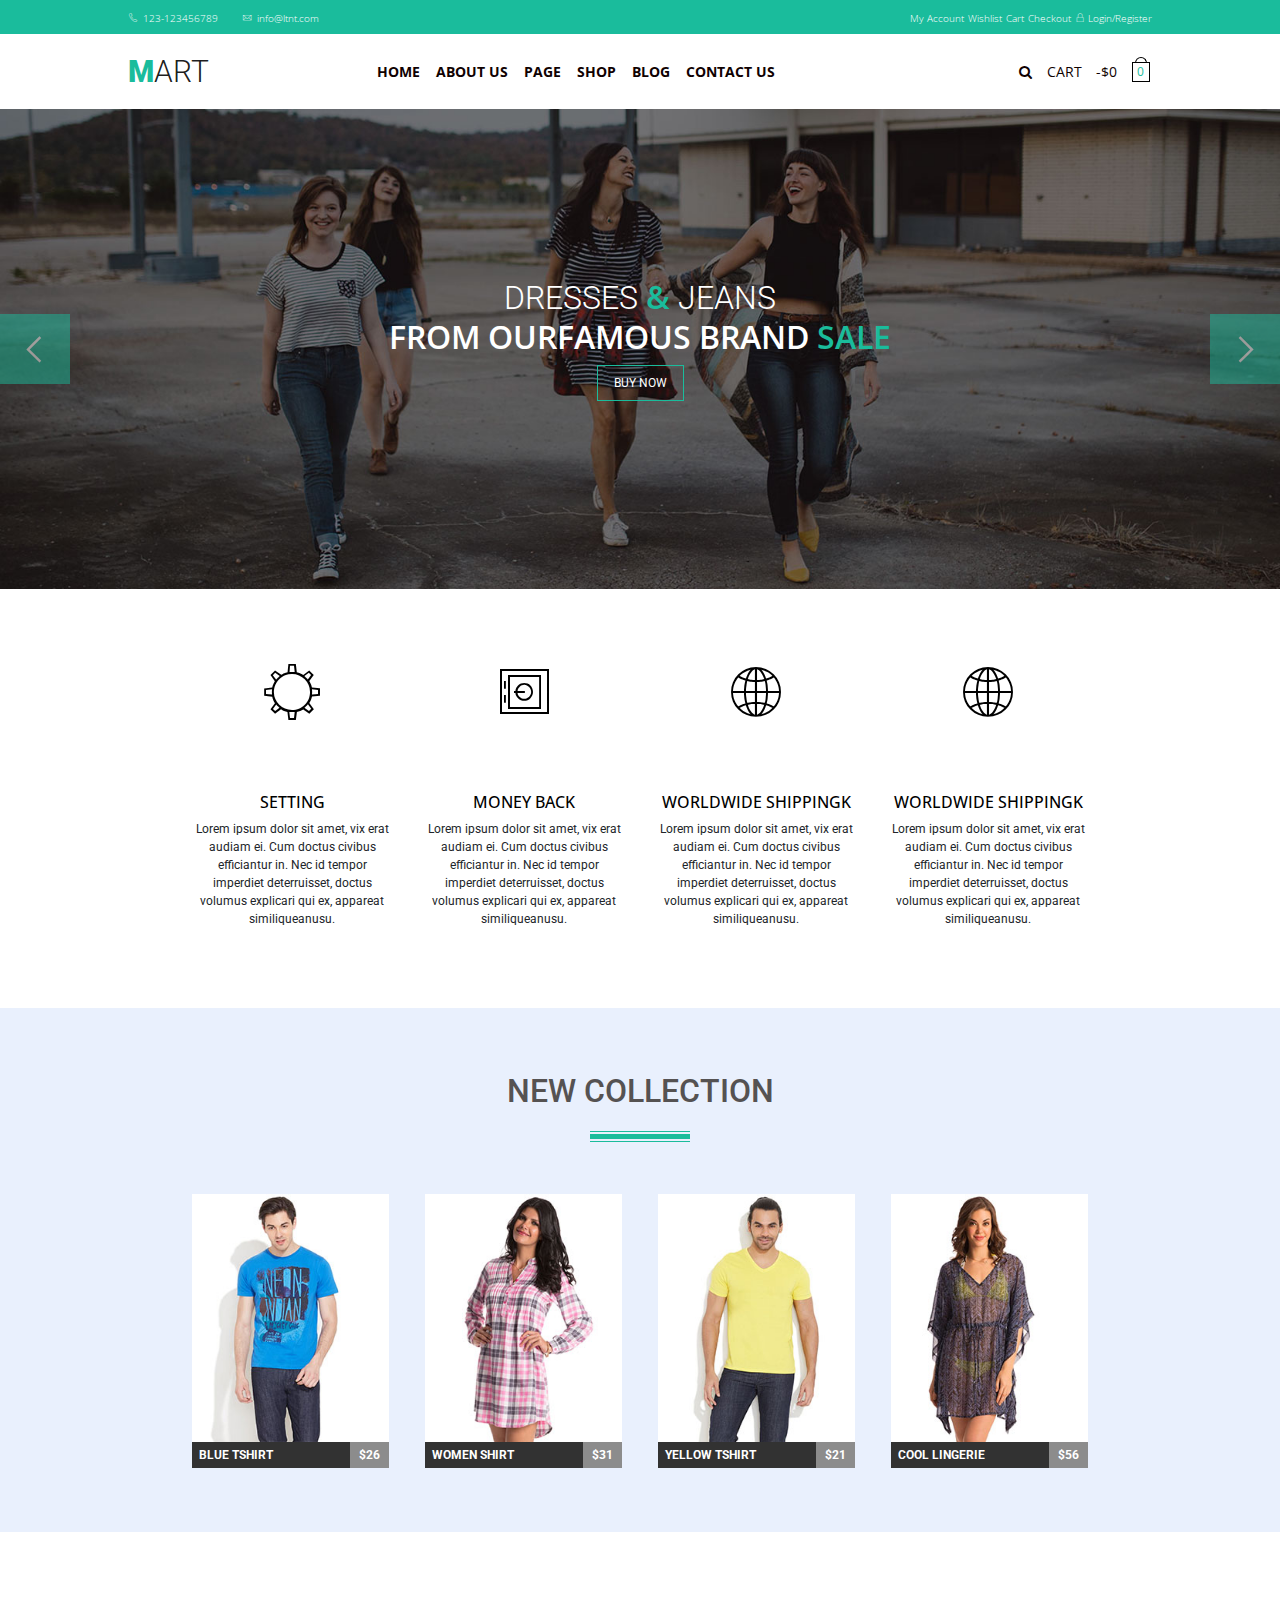
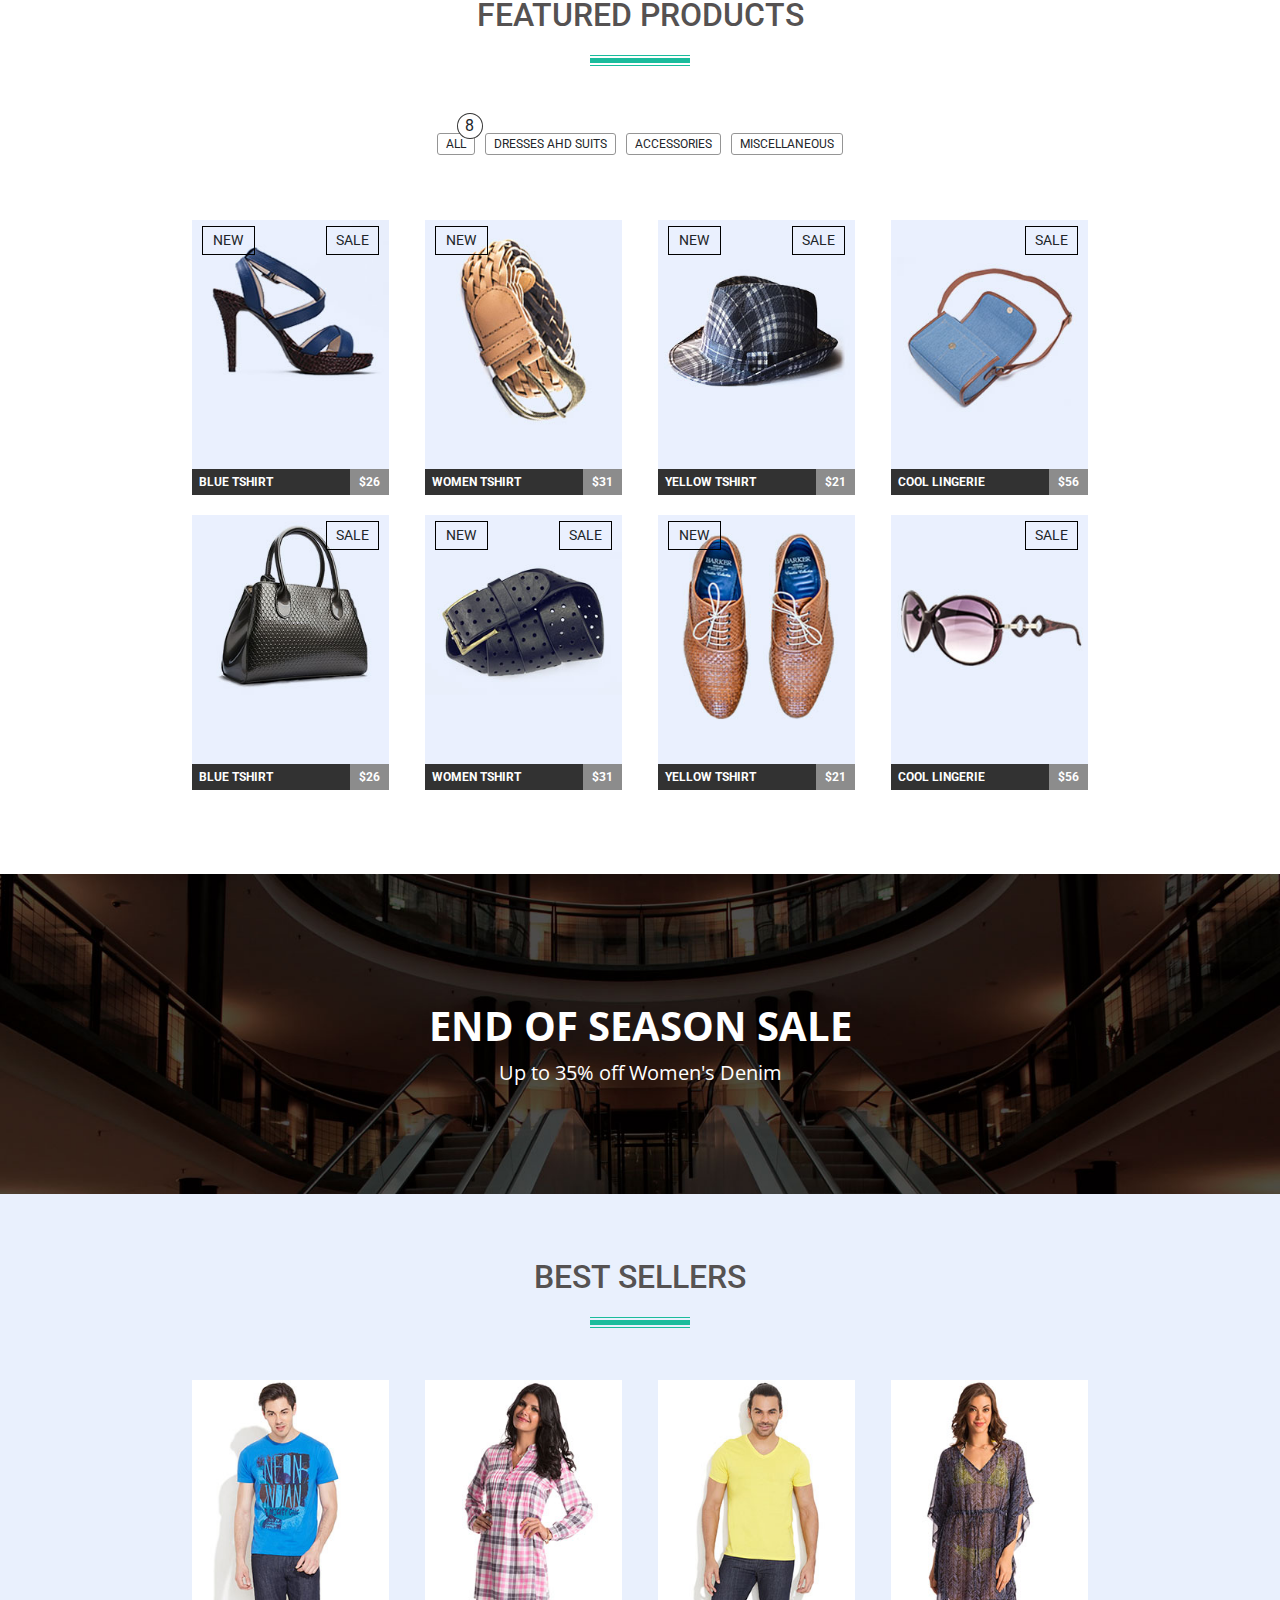
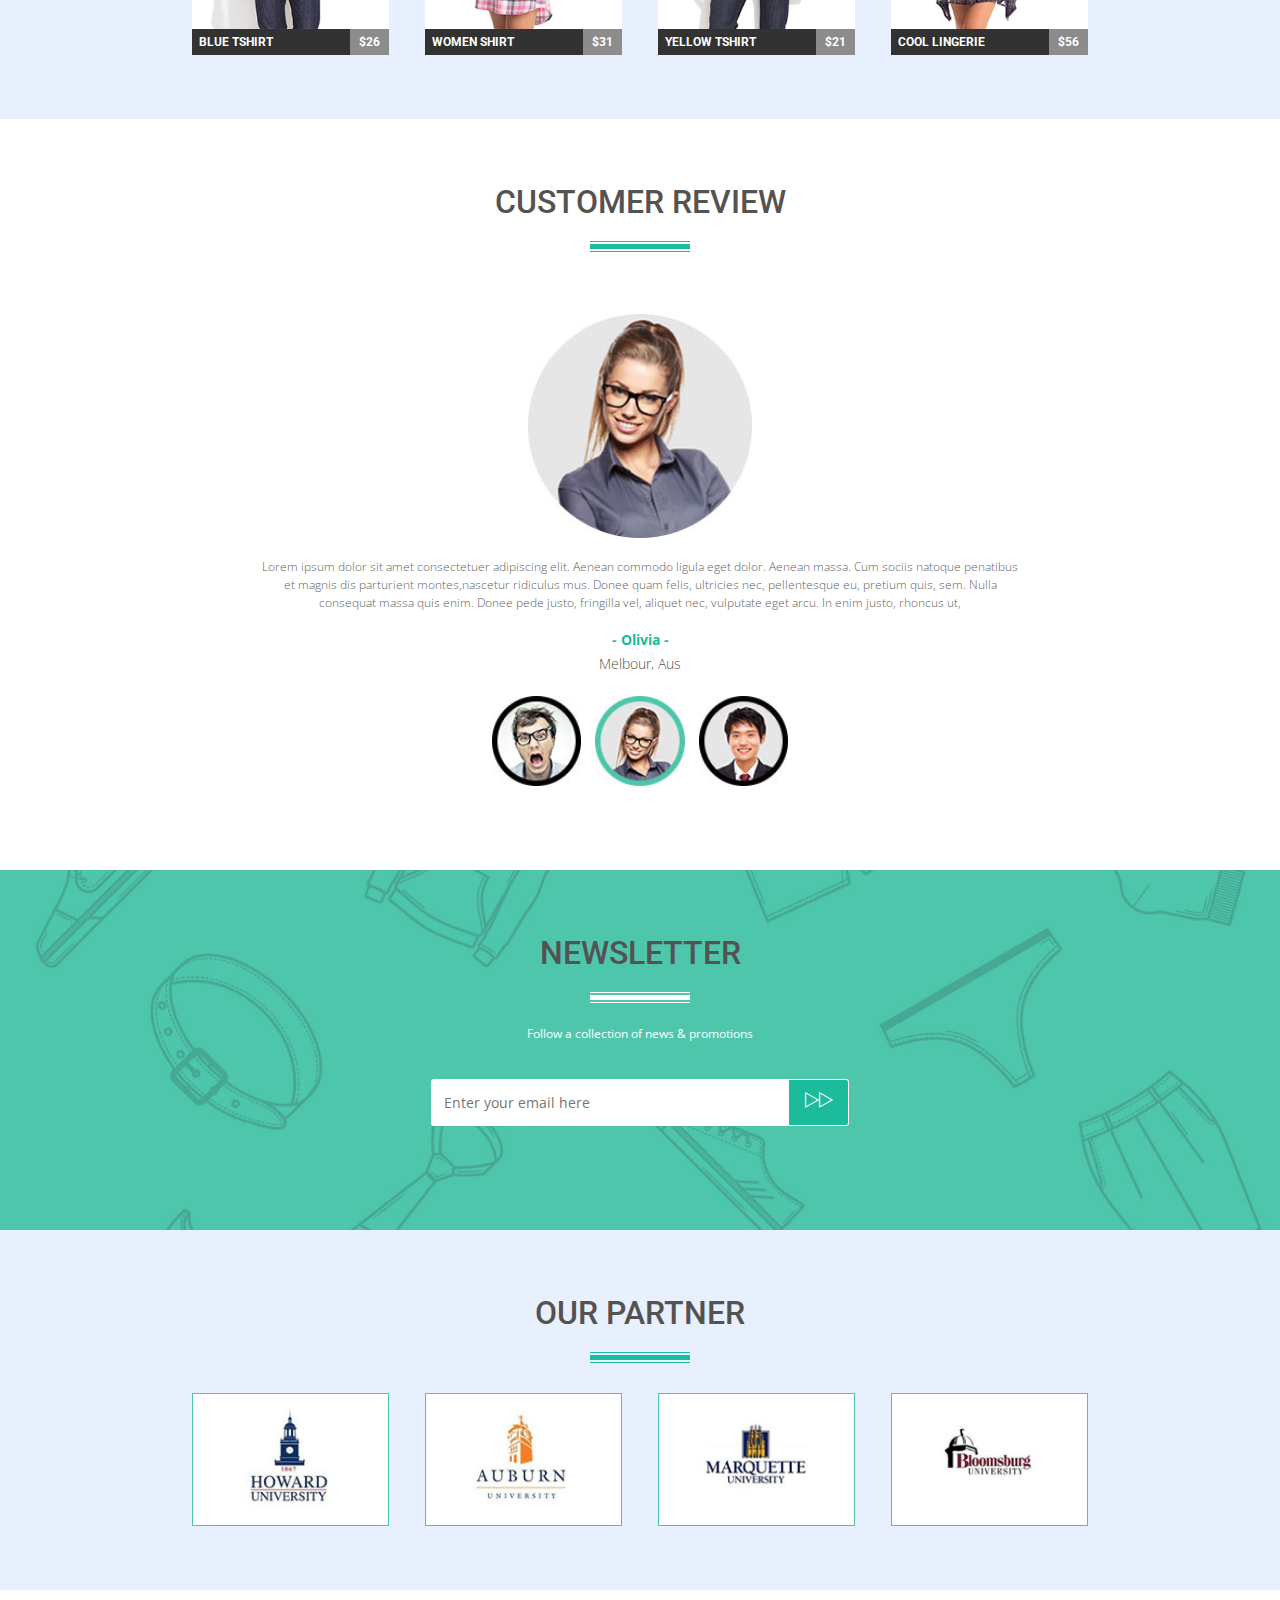
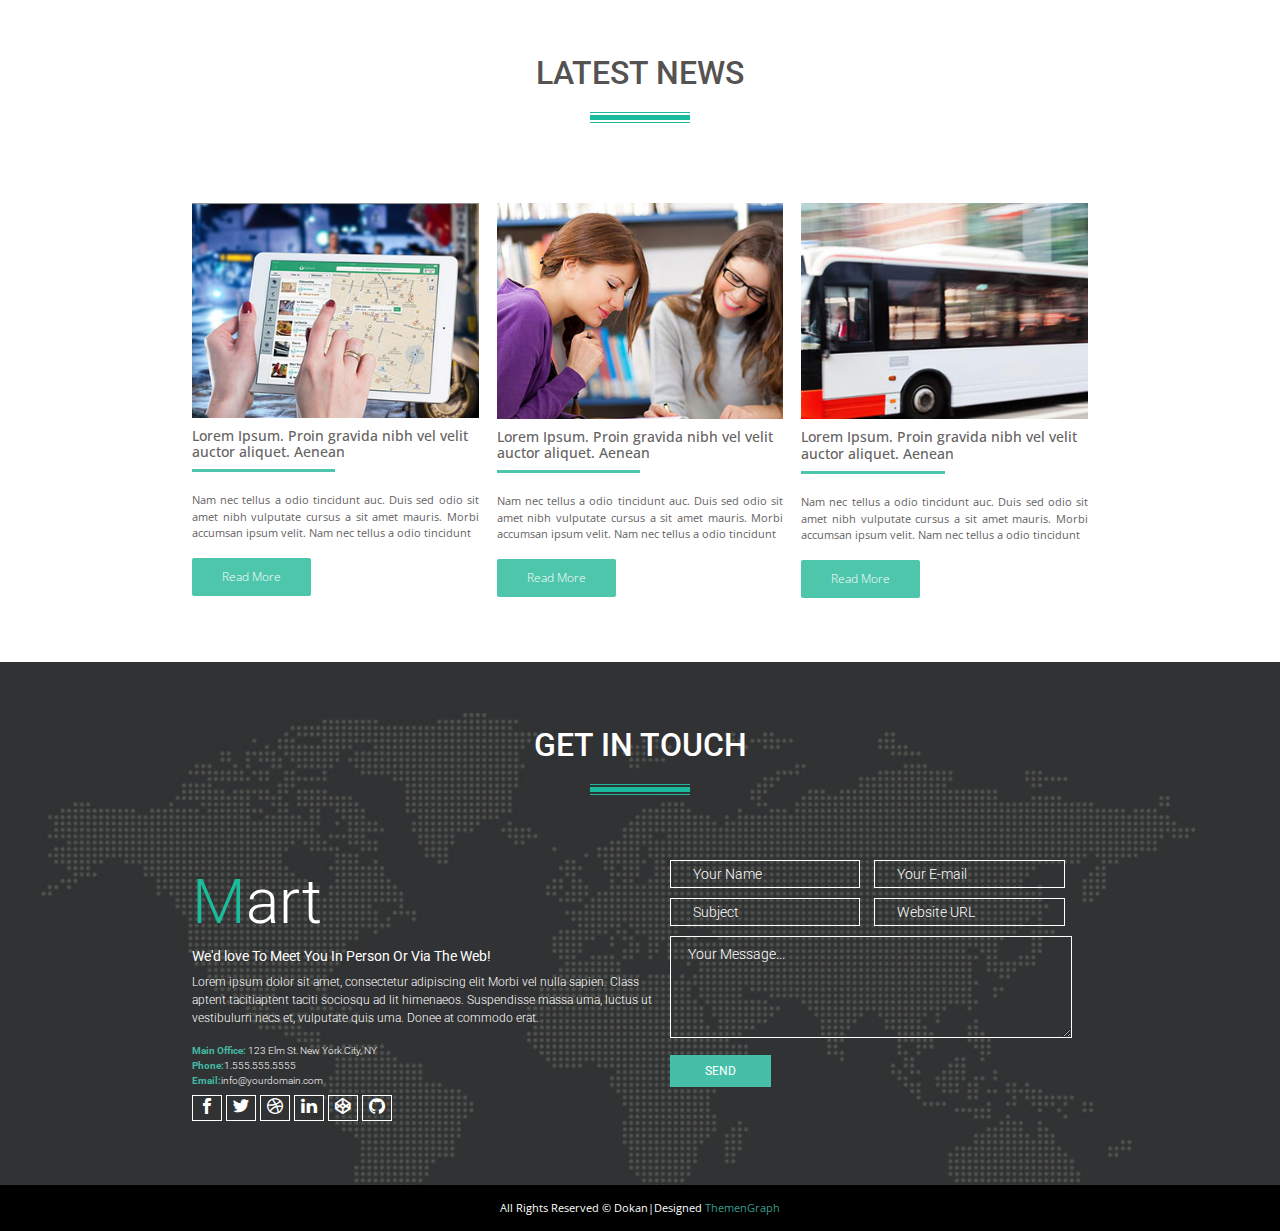
<file: Final.html>
<!DOCTYPE html>
<html lang="en">
<head>
    <meta charset="UTF-8">
    <meta name="viewport" content="width=device-width, initial-scale=1.0">
    <meta http-equiv="X-UA-Compatible" content="ie=edge">
    <title>Mart</title>
    <link rel="stylesheet" href="style.css">
    <link rel="stylesheet" href="https://maxcdn.bootstrapcdn.com/font-awesome/4.5.0/css/font-awesome.min.css">
    <link rel="stylesheet" href="Icon-font-social-PIXEDEN-v-1-1-2/pe-icon-social/css/pe-icon-social.css">
    <link rel="stylesheet" href="Icon-font-7-stroke-PIXEDEN-v-1.2.0/pe-icon-7-stroke/css/pe-icon-7-stroke.css">
    <link href="https://fonts.googleapis.com/css?family=Open+Sans:300,400,600,700,800&display=swap" rel="stylesheet">
    <link href="https://fonts.googleapis.com/css?family=Roboto:300,400,500,700,900&display=swap" rel="stylesheet">    <link rel="stylesheet" href="https://stackpath.bootstrapcdn.com/bootstrap/4.3.1/css/bootstrap.min.css" integrity="sha384-ggOyR0iXCbMQv3Xipma34MD+dH/1fQ784/j6cY/iJTQUOhcWr7x9JvoRxT2MZw1T" crossorigin="anonymous">
  </head>
<body>
<div class="main-container">
<header class="header-container">
<div class="header-topline">
<div class="wrap-topline">
<div class="topline-contact">
    <a class="topline-contact__call" href="tel:123-123456789">
      <i class="pe-7s-call"></i>123-123456789</a>
    <a class="topline-contact__mail" href="mailto:info@ltnt.com">
      <i class="pe-7s-mail"></i>info@ltnt.com</a>
</div>
<div class="topline-navbar">
    <a  class="topline-navbar__link" href="#">My Account</a>
    <a  class="topline-navbar__link" href="#">Wishlist</a>
    <a  class="topline-navbar__link" href="#">Cart</a>
    <a  class="topline-navbar__link" href="#">Checkout</a>
    <a  class="topline-navbar__link" href="#"><i class="pe-7s-lock"></i> Login/Register</a>
</div> 
</div>
</div>
<div class="header-main">
<div class="wrap-header-main">
<nav class="navbar navbar-expand-lg navbar-light bg-light">
    <a  class="navbar-brand" href="#">MART</a>
    <button class="navbar-toggler" type="button" data-toggle="collapse" data-target="#navbarSupportedContent" aria-controls="navbarSupportedContent" aria-expanded="false" aria-label="Toggle navigation">
      <span class="navbar-toggler-icon"></span>
    </button>
<div class="collapse navbar-collapse" id="navbarSupportedContent">
   <ul class="navbar-nav sm-auto">
     <li class="nav-item active">
       <a class="nav-link" href="#">HOME <span class="sr-only">(current)</span></a>
     </li>
     <li class="nav-item">
       <a class="nav-link" href="#">ABOUT US</a>
     </li>
     <li class="nav-item">
        <a class="nav-link" href="#">PAGE</a>
    </li>
    <li class="nav-item">
        <a class="nav-link" href="#">SHOP</a>
    </li>
    <li class="nav-item">
        <a class="nav-link" href="#">BLOG</a>
    </li>
    <li class="nav-item">
        <a class="nav-link" href="#">CONTACT US</a>
    </li>
    </ul>
</div>
</nav>
<div class="menu-shop"> 
    <div class="menu-shop__search"><a class="menu-shop__link" href="#"><i class="fa fa-search" aria-hidden="true"></i></a></div>
    <div class="menu-shop__cart"><a class="menu-shop__link" href="#">CART</a></div>
    <div class="menu-shop__price"><a class="menu-shop__link" href="#">-$0</a></div>
    <div class="menu-shop__icon">
        <div class="menu-shop__square">
        <a class="menu-shop__link" href="#"><span class="menu-shop__count">0</span></a>
        </div>
        <div class="menu-shop__semicircle"></div>
    </div>
  </div>
</div>
</div>
<div id="carouselExampleControls" class="carousel slide" data-ride="carousel">
<div class="carousel-inner">
<div class="carousel-item active">
<img src="slider.jpg" class="d-block w-100" alt="-----">
<div class="carousel-caption">
<h3 class="carousel-caption__title">
  DRESSES <span class="ampersand">&</span> JEANS<br>
  <span class="text-slider"> FROM OURFAMOUS BRAND </span><span class="sale">SALE</span></h3>
<button class="btn btn-default btn-lg">BUY NOW</button>   
</div>
</div>
<div class="carousel-item">
<img src="slider.jpg" class="d-block w-100" alt="\\\\\">
</div>
</div>
  <a class="carousel-control-prev" href="#carouselExampleControls" 
  role="button" data-slide="prev">
  <i class="pe-7s-angle-left"></i>
  </a>
  <a class="carousel-control-next" 
  href="#carouselExampleControls" role="button" data-slide="next">
  <i class="pe-7s-angle-right"></i>
  </a>
</div>
</header>
<main class="main">
<div class="page">
<div class="wrap">
<div class="block-purchase">
  <div class="box-purchase">
  <div class="box-purchase__logo"><a href="#">
  <i class="pe-7s-settings"></i></a></div>
  <h2 class="box-purchase__caption"><a href="#">
      SETTING</a></h2>
  <p class="box-purchase__text">
      Lorem ipsum dolor sit amet, vix erat
      audiam ei. Cum doctus civibus efficiantur
      in. Nec id tempor imperdiet deterruisset,
      doctus volumus explicari qui ex, appareat
      similiqueanusu.
  </p>
  </div>
  <div class="box-purchase">
      <div class="box-purchase__logo"><a href="#">
      <i class="pe-7s-safe"></i></a></div>
      <h2 class="box-purchase__caption"><a href="#">
      MONEY BACK</a></h2>
      <p class="box-purchase__text">
          Lorem ipsum dolor sit amet, vix erat
          audiam ei. Cum doctus civibus efficiantur
          in. Nec id tempor imperdiet deterruisset,
          doctus volumus explicari qui ex, appareat
          similiqueanusu.
      </p>
      </div>
   <div class="box-purchase">
       <div class="box-purchase__logo"><a href="#">
       <i class="pe-7s-global"></i></a></div>
       <h2 class="box-purchase__caption"><a href="#">
       WORLDWIDE SHIPPINGK</a></h2>
       <p class="box-purchase__text">
           Lorem ipsum dolor sit amet, vix erat
           audiam ei. Cum doctus civibus efficiantur
           in. Nec id tempor imperdiet deterruisset,
           doctus volumus explicari qui ex, appareat
           similiqueanusu.
       </p>
       </div>
    <div class="box-purchase">
      <div class="box-purchase__logo"><a href="#">
      <i class="pe-7s-global"></i></a></div>
      <h2 class="box-purchase__caption"><a href="#">
      WORLDWIDE SHIPPINGK</a></h2>
      <p class="box-purchase__text">
          Lorem ipsum dolor sit amet, vix erat
          audiam ei. Cum doctus civibus efficiantur
          in. Nec id tempor imperdiet deterruisset,
          doctus volumus explicari qui ex, appareat
          similiqueanusu.
      </p>
      </div>
</div>
</div>
</div>
<div class="page page_gray">
<div class="wrap">
  <div class="page-header"><h2 class="title">NEW COLLECTION</h2></div>
    <div class="lines">
      <div class="lines__item "></div> 
      <div class="lines__item lines__item_big"></div>
      <div class="lines__item"></div>
    </div>
<div class="block-new">
<div class="box-new">
  <div class="effect">
    <img src="blue-tshit.jpg" alt="blue-tshit">
    <div class="caption">
  <div class="wrap-item">
    <a class="caption__item" href="#" ><i class="pe-7s-like"></i></a>
    <a class="caption__item" href="#" ><i class="pe-7s-shuffle"></i></a>
    <a class="caption__item" href="#" ><i class="pe-7s-clock"></i></a>
  </div>       
    <a class="caption__item cart" href="#">
      <i class="pe-7s-cart"></i>
    <span class="cart__text">ADD TO CART</span></a>
  </div>
  </div>
      <div class="box-new__detalies">
       <div class="box-new__name">BLUE TSHIRT</div>
       <div class="box-new__cost">$26</div>
      </div>
    </div>
<div class="box-new">
<div class="effect">
    <img  class="box-new__img" src="women-shirt.jpg" alt="blue-tshit">
    <div class="caption">
  <div class="wrap-item">
    <a class="caption__item" href="#"><i class="pe-7s-like"></i></a>
    <a class="caption__item" href="#"><i class="pe-7s-shuffle"></i></a>
    <a class="caption__item" href="#"><i class="pe-7s-clock"></i></a>
  </div>       
  <a class="caption__item cart" href="#">
    <i class="pe-7s-cart"></i>
    <span class="cart__text">ADD TO CART</span></a>
</div>
</div>
<div class="box-new__detalies">
  <div class="box-new__name">WOMEN SHIRT</div>
  <div class="box-new__cost">$31</div>
</div>
</div>
<div class="box-new">
<div class="effect">
    <img  class="box-new__img" src="yellow-tshirt.jpg" alt="yellow-tshirt">
    <div class="caption">
  <div class="wrap-item">
    <a class="caption__item" href="#"><i class="pe-7s-like"></i></a>
    <a class="caption__item" href="#"><i class="pe-7s-shuffle"></i></a>
    <a class="caption__item" href="#"><i class="pe-7s-clock"></i></a>
  </div>       
  <a class="caption__item cart" href="#">
    <i class="pe-7s-cart"></i>
    <span class="cart__text">ADD TO CART</span></a>
</div>
</div>
<div class="box-new__detalies">
  <div class="box-new__name">YELLOW TSHIRT</div>
  <div class="box-new__cost">$21</div>
</div>
</div>
<div class="box-new">
<div class="effect">
    <img  class="box-new__img" src="cool-lingerie.jpg" alt="blue-tshit">
    <div class="caption">
  <div class="wrap-item">
    <a class="caption__item" href="#"><i class="pe-7s-like"></i></a>
    <a class="caption__item" href="#"><i class="pe-7s-shuffle"></i></a>
    <a class="caption__item" href="#"><i class="pe-7s-clock"></i></a>
  </div>       
  <a class="caption__item cart" href="#">
    <i class="pe-7s-cart"></i>
    <span class="cart__text">ADD TO CART</span></a>
</div>
</div>
<div class="box-new__detalies">
  <div class="box-new__name">COOL LINGERIE</div>
  <div class="box-new__cost">$56</div>
</div>
</div>
</div>
</div>
</div>
<div class="page">
<div class="wrap">
  <div class="page-header"><h2 class="title">FEATURED PRODUCTS</h2></div>
  <div class="lines">
    <div class="lines__item "></div> 
    <div class="lines__item lines__item_big"></div>
    <div class="lines__item"></div>
  </div>
  <div class="list">
    <div class="l-list">
      <a class="list__item">ALL</a>
      <span class="list__count">8</span>
    </div>
    <div class="l-list">
      <a class="list__item">DRESSES AHD SUITS</a>
    </div>
    <div class="l-list">
      <a class="list__item">ACCESSORIES</a>
    </div>
    <div class="l-list">
      <a class="list__item">MISCELLANEOUS</a> 
    </div>
  </div> 
<div class="block-featured">
    <div class="box-featured">
        <div class="effect">
            <img class="effect__img" src="sandal.jpg" alt="sandal">
            <div class="caption">
          <div class="wrap-item">
            <a class="caption__item" href="#"><i class="pe-7s-like"></i></a>
            <a class="caption__item" href="#"><i class="pe-7s-shuffle"></i></a>
            <a class="caption__item" href="#"><i class="pe-7s-clock"></i></a>
          </div>       
          <a class="caption__item cart" href="#">
            <i class="pe-7s-cart"></i>
            <span class="cart__text">ADD TO CART</span></a>
        </div>
        <div class="box-featured__icon">
            <div class="box-featured__new box-featured__new_bord">NEW</div>
            <div class="box-featured__sale box-featured__sale_bord">SALE</div>
          </div>
        </div>
      <div class="box-featured__detalies">
        <div class="box-featured__name">BLUE TSHIRT</div>
        <div class="box-featured__cost">$26</div>
      </div>
    </div>
    <div class="box-featured">    
        <div class="effect">
            <img class="effect__img" src="brown-belt.jpg" alt="brown-belt">
            <div class="caption">
          <div class="wrap-item">
            <a class="caption__item" href="#"><i class="pe-7s-like"></i></a>
            <a class="caption__item" href="#"><i class="pe-7s-shuffle"></i></a>
            <a class="caption__item" href="#"><i class="pe-7s-clock"></i></a>
          </div>       
          <a class="caption__item cart" href="#">
            <i class="pe-7s-cart"></i>
            <span class="cart__text">ADD TO CART</span></a>
        </div>
        <div class="box-featured__icon">
            <div class="box-featured__new box-featured__new_bord">NEW</div>
            <div class="box-featured__sale"></div>
          </div>
        </div>
      <div class="box-featured__detalies">
        <div class="box-featured__name">WOMEN TSHIRT</div>
         <div class="box-featured__cost">$31</div>
      </div>
    </div>
    <div class="box-featured">
        <div class="effect">
        <img class="effect__img" src="hat.jpg" alt="hat">
          <div class="caption">
          <div class="wrap-item">
            <a class="caption__item" href="#"><i class="pe-7s-like"></i></a>
            <a class="caption__item" href="#"><i class="pe-7s-shuffle"></i></a>
            <a class="caption__item" href="#"><i class="pe-7s-clock"></i></a>
          </div>       
          <a class="caption__item cart" href="#">
            <i class="pe-7s-cart"></i>
            <span class="cart__text">ADD TO CART</span></a>
          </div>
          <div class="box-featured__icon">
            <div class="box-featured__new box-featured__new_bord">NEW</div>
            <div class="box-featured__sale box-featured__sale_bord">SALE</div>
          </div>
      </div>   
      <div class="box-featured__detalies">
        <div class="box-featured__name">YELLOW TSHIRT</div>
        <div class="box-featured__cost">$21</div>
      </div>
    </div>
    <div class="box-featured">
        <div class="effect">
            <img class="effect__img" src="blue-clutch.jpg" alt="blue-clutch">
            <div class="caption">
              <div class="wrap-item">
                <a class="caption__item" href="#"><i class="pe-7s-like"></i></a>
                <a class="caption__item" href="#"><i class="pe-7s-shuffle"></i></a>
                <a class="caption__item" href="#"><i class="pe-7s-clock"></i></a>
              </div>       
              <a class="caption__item cart" href="#">
                <i class="pe-7s-cart"></i>
                <span class="cart__text">ADD TO CART</span></a>
              </div>
              <div class="box-featured__icon">
                <div class="box-featured__new"></div>
                <div class="box-featured__sale box-featured__sale_bord">SALE</div>
              </div>
          </div>   
      <div class="box-featured__detalies">
        <div class="box-featured__name">COOL LINGERIE</div>
        <div class="box-featured__cost">$56</div>
      </div>
    </div>
    <div class="box-featured">
        <div class="effect">
            <img class="effect__img" src="black-bag.jpg" alt="black-bag">
            <div class="caption">
          <div class="wrap-item">
            <a class="caption__item" href="#"><i class="pe-7s-like"></i></a>
            <a class="caption__item" href="#"><i class="pe-7s-shuffle"></i></a>
            <a class="caption__item" href="#"><i class="pe-7s-clock"></i></a>
          </div>       
          <a class="caption__item cart" href="#">
            <i class="pe-7s-cart"></i>
            <span class="cart__text">ADD TO CART</span></a>
        </div>
        <div class="box-featured__icon">
            <div class="box-featured__new"></div>
            <div class="box-featured__sale box-featured__sale_bord">SALE</div>
        </div>
        </div>
      <div class="box-featured__detalies">
       <div class="box-featured__name">BLUE TSHIRT</div>
       <div class="box-featured__cost">$26</div>
      </div>
    </div>
    <div class="box-featured">
        <div class="effect">
            <img class="effect__img" src="belt-black.jpg" alt="black-belt">
            <div class="caption">
      <div class="wrap-item">
        <a class="caption__item"><i class="pe-7s-like"></i></a>
        <a class="caption__item"><i class="pe-7s-shuffle"></i></a>
        <a class="caption__item"><i class="pe-7s-clock"></i></a>
      </div>       
      <a class="caption__item cart" href="#">
        <i class="pe-7s-cart"></i>
        <span class="cart__text">ADD TO CART</span></a>
    </div>
    <div class="box-featured__icon">
        <div class="box-featured__new box-featured__new_bord">NEW</div>
        <div class="box-featured__sale box-featured__sale_bord">SALE</div>
    </div>
    </div>
      <div class="box-featured__detalies">
       <div class="box-featured__name">WOMEN TSHIRT</div>
       <div class="box-featured__cost">$31</div>
      </div>
    </div>
    <div class="box-featured">
        <div class="effect">
            <img class="effect__img" src="boots.jpg" alt="boots">
            <div class="caption">
      <div class="wrap-item">
        <a class="caption__item"><i class="pe-7s-like"></i></a>
        <a class="caption__item"><i class="pe-7s-shuffle"></i></a>
        <a class="caption__item"><i class="pe-7s-clock"></i></a>
      </div>       
      <a class="caption__item cart" href="#">
        <i class="pe-7s-cart"></i>
        <span class="cart__text">ADD TO CART</span></a>
    </div>
    <div class="box-featured__icon">
        <div class="box-featured__new box-featured__new_bord">NEW</div>
        <div class="box-featured__sale"></div>
    </div>
    </div>
      <div class="box-featured__detalies">
        <div class="box-featured__name">YELLOW TSHIRT</div>
        <div class="box-featured__cost">$21</div>
      </div>
    </div>
    <div class="box-featured">
        <div class="effect">
            <img class="effect__img" src="glass.jpg" alt="glass">
            <div class="caption">
      <div class="wrap-item">
        <a class="caption__item"><i class="pe-7s-like"></i></a>
        <a class="caption__item"><i class="pe-7s-shuffle"></i></a>
        <a class="caption__item"><i class="pe-7s-clock"></i></a>
      </div>       
      <a class="caption__item cart" href="#">
        <i class="pe-7s-cart"></i>
        <span class="cart__text">ADD TO CART</span></a>
    </div>
    <div class="box-featured__icon">
        <div class="box-featured__new"></div>
        <div class="box-featured__sale box-featured__sale_bord">SALE</div>
    </div>
    </div>
      <div class="box-featured__detalies">
        <div class="box-featured__name">COOL LINGERIE</div>
        <div class="box-featured__cost">$56</div>
      </div>
    </div>
  </div>
</div>
</div>
<div class="page page_bg">
<img class="bg-picture" src="escalator.jpg" alt="escalator">
  <div class="title-sale">
    <h2 class="title-sale__heading">END OF SEASON SALE</h2>
    <p class="title-sale__desc">Up to 35% off Women's Denim</p>
  </div>
</div>
<div class="page page_gray">
<div class="wrap">
    <div class="page-header"><h2 class="title">BEST SELLERS</h2></div>
    <div class="lines">
      <div class="lines__item "></div> 
      <div class="lines__item lines__item_big"></div>
      <div class="lines__item"></div>
    </div>
    <div class="block-bestsellers">
    <div class="box-bestsellers">
        <div class="effect">
            <img class="box-bestsellers__img" src="blue-tshit.jpg" alt="blue-tshit">
            <div class="caption">
          <div class="wrap-item">
            <a class="caption__item" href="#" ><i class="pe-7s-like"></i></a>
            <a class="caption__item" href="#" ><i class="pe-7s-shuffle"></i></a>
            <a class="caption__item" href="#" ><i class="pe-7s-clock"></i></a>
          </div>       
            <a class="caption__item cart" href="#">
              <i class="pe-7s-cart"></i>
            <span class="cart__text">ADD TO CART</span></a>
          </div>
          </div>
      <div class="box-bestsellers__detalies">
       <div class="box-bestsellers__name">BLUE TSHIRT</div>
       <div class="box-bestsellers__cost">$26</div>
      </div>
    </div>
    <div class="box-bestsellers">
        <div class="effect">
            <img class="box-bestsellers__img" src="women-shirt.jpg" alt="women-shirt">
            <div class="caption">
          <div class="wrap-item">
            <a class="caption__item" href="#" ><i class="pe-7s-like"></i></a>
            <a class="caption__item" href="#" ><i class="pe-7s-shuffle"></i></a>
            <a class="caption__item" href="#" ><i class="pe-7s-clock"></i></a>
          </div>       
            <a class="caption__item cart" href="#">
              <i class="pe-7s-cart"></i>
            <span class="cart__text">ADD TO CART</span></a>
          </div>
          </div>
      <div class="box-bestsellers__detalies">
       <div class="box-bestsellers__name">WOMEN SHIRT</div>
       <div class="box-bestsellers__cost">$31</div>
      </div>
    </div>
    <div class="box-bestsellers">
      <div class="effect">
          <img class="box-bestsellers__img" src="yellow-tshirt.jpg" alt="yellow-tshirt">
          <div class="caption">
        <div class="wrap-item">
          <a class="caption__item" href="#" ><i class="pe-7s-like"></i></a>
          <a class="caption__item" href="#" ><i class="pe-7s-shuffle"></i></a>
          <a class="caption__item" href="#" ><i class="pe-7s-clock"></i></a>
        </div>       
          <a class="caption__item cart" href="#">
            <i class="pe-7s-cart"></i>
          <span class="cart__text">ADD TO CART</span></a>
        </div>
        </div>
      <div class="box-bestsellers__detalies">
        <div class="box-bestsellers__name">YELLOW TSHIRT</div>
        <div class="box-bestsellers__cost">$21</div>
      </div>
    </div>
    <div class="box-bestsellers">
        <div class="effect">
            <img class="box-bestsellers__img" src="cool-lingerie.jpg" alt="blue-tshit">
            <div class="caption">
          <div class="wrap-item">
            <a class="caption__item" href="#" ><i class="pe-7s-like"></i></a>
            <a class="caption__item" href="#" ><i class="pe-7s-shuffle"></i></a>
            <a class="caption__item" href="#" ><i class="pe-7s-clock"></i></a>
          </div>       
            <a class="caption__item cart" href="#">
              <i class="pe-7s-cart"></i>
            <span class="cart__text">ADD TO CART</span></a>
          </div>
          </div>
      <div class="box-bestsellers__detalies">
        <div class="box-bestsellers__name">COOL LINGERIE</div>
        <div class="box-bestsellers__cost">$56</div>
      </div>
    </div>
  </div>
</div>
</div>
<div class="page">
<div class="wrap">
  <div class="page-header"><h2 class="title">CUSTOMER REVIEW</h2></div>
   <div class="lines">
    <div class="lines__item "></div> 
    <div class="lines__item lines__item_big"></div>
    <div class="lines__item"></div>
   </div>
<div class="review">
  <div class="review-person"><img class="review__img" src="olivia.jpg" alt="Olivia"></div>
  <blockquote class="review-quote">
    <p class="review-text">
      Lorem ipsum dolor sit amet
      consectetuer adipiscing elit.
      Aenean commodo ligula eget dolor. Aenean massa. 
      Cum sociis natoque penatibus et magnis dis
      parturient montes,nascetur ridiculus mus. 
      Donee quam felis, ultricies nec, 
      pellentesque eu, pretium quis, sem.
      Nulla consequat massa quis enim. Donee pede justo, 
      fringilla vel, aliquet nec, vulputate eget arcu. 
      In enim justo, rhoncus ut,
    </p>
      <cite class="cite-name">- Olivia -</cite><br>
      <cite class="cite-city">Melbour, Aus</cite>
    </blockquote>
    </div>
    <div  class="avatar">
    <img class="avatar__item" src="men.jpg" alt="men">
    <img class="avatar__item" src="women.jpg" alt="women">
    <img class="avatar__item" src="men-japan.jpg" alt="men-japan">
    </div>
  </div>
</div>
<div class="page page_bg-green">
<div class="wrap">
<div class="page-header"><h2 class="title">NEWSLETTER</h2></div>
<div class="lines">
  <div class="lines__item lines__item_white"></div> 
  <div class="lines__item lines__item_white lines__item_big"></div>
  <div class="lines__item lines__item_white"></div>
</div>
<p class="text-newslettr">Follow a collection of news & promotions</p>
<form class="form-newslettr">
    <input class="form-newslettr__email" type="email"
    placeholder="Enter your email here"><button class="form-newslettr__submit" type="submit">
    <i class="pe-7s-next"></i></button>
</form> 
</div>
</div>
<div class="page page_gray">
<div class="wrap">
<div class="page-header"><h2 class="title">OUR PARTNER</h2></div>
<div class="lines">
  <div class="lines__item"></div> 
  <div class="lines__item lines__item_big"></div>
  <div class="lines__item"></div>
</div>
<div class="partner">
  <img class="partner_logo" src="howard.jpg" alt="howard">
  <img class="partner_logo" src="auburn.jpg" alt="auburn">
  <img class="partner_logo" src="marqette.jpg" alt="marqette">
  <img class="partner_logo" src="bloomsburg.jpg" alt="bloomsburg">
</div>
</div>
</div>
<div class="page">
<div class="wrap">
<div class="page-header"><h2 class="title">LATEST NEWS</h2></div>
<div class="lines">
  <div class="lines__item"></div> 
  <div class="lines__item lines__item_big"></div>
  <div class="lines__item"></div>
</div>
<article class="news">
<div class="box-news">
  <img class="box-news__img" src="i-pad.jpg" alt="i-pad">
  <h3 class="box-news__title">
    Lorem Ipsum. Proin gravida nibh vel
    velit auctor aliquet. Aenean
  </h3>
  <div class="box-news__line"></div>
  <p class="box-news__text">
      Nam nec tellus a odio tincidunt auc.
      Duis sed odio sit amet nibh vulputate 
      cursus a sit amet mauris. Morbi 
      accumsan ipsum velit. Nam nec tellus
      a odio tincidunt
  </p>
  <button class="box-news__btn">Read More</button>
</div> 
<div class="box-news">
  <img class="box-news__img" src="girl.jpg" alt="girl">
    <h3 class="box-news__title">
    Lorem Ipsum. Proin gravida nibh vel
    velit auctor aliquet. Aenean
  </h3>
  <div class="box-news__line"></div>
  <p class="box-news__text">
    Nam nec tellus a odio tincidunt auc.
    Duis sed odio sit amet nibh vulputate 
    cursus a sit amet mauris. Morbi 
    accumsan ipsum velit. Nam nec tellus
    a odio tincidunt
  </p>
  <button class="box-news__btn">Read More</button>
</div> 
<div class="box-news">
  <img class="box-news__img" src="bus.jpg" alt="bus">
  <h3 class="box-news__title">
    Lorem Ipsum. Proin gravida nibh vel
    velit auctor aliquet. Aenean
  </h3>
  <div class="box-news__line"></div>
  <p class="box-news__text">
    Nam nec tellus a odio tincidunt auc.
    Duis sed odio sit amet nibh vulputate 
    cursus a sit amet mauris. Morbi 
    accumsan ipsum velit. Nam nec tellus
    a odio tincidunt
  </p>
  <button class="box-news__btn">Read More</button>
</div> 
</article>
</div>
</div>
<div class="page page_bg-map">
<div class="wrap">
<div class="page-header page-header_white"><h2 class="title">GET IN TOUCH</h2></div>
<div class="lines">
  <div class="lines__item"></div> 
  <div class="lines__item lines__item_big"></div>
  <div class="lines__item"></div>
</div>
<div class="l-feedback">
<div class="block-feedback">
<div class="logo-feedback">
  <a class="logo-feedback__link" href="#">Mart</a>
</div>
<h4 class="title-feedback">
  We'd love To Meet You In Person Or Via The Web!
</h4>
<p class="text-feedback">
    Lorem ipsum dolor sit amet, consectetur 
    adipiscing elit Morbi vel nulla sapien.
    Class aptent tacitiaptent taciti sociosqu
    ad lit himenaeos. Suspendisse massa uma,
    luctus ut vestibulurri necs et, 
    vulputate quis uma. Donee at commodo erat.
</p> 
<div class="contact-feedback">
<a class="contact-feedback__link" href="address">Main Office: <span>123 Elm St. New York City, NY</span></a>
<a class="contact-feedback__link" href="tel:123-123456789">Phone:<span>1.555.555.5555</span></a>
<a class="contact-feedback__link" href="mailto:info@ltnt.com">Email:<span>info@yourdomain.com</span></a>
</div>
<div class="social">
  <a class="social__item" href="#"><i class="pe-so-facebook"></i></a>
  <a class="social__item " href="#"><i class="pe-so-twitter"></i></a>
  <a class="social__item" href="#"><i class="pe-so-dribbble"></i></a>
  <a class="social__item" href="#"><i class="pe-so-linkedin"></i></a>
  <a class="social__item" href="#"><i class="pe-so-codepen"></i></a>
  <a class="social__item" href="#"><i class="pe-so-github"></i></a>
</div>
</div>
<form class="feedback-form" action="#" method="POST">
  <input class="feedback-form__item" type="text" name="Your Name" 
   placeholder="Your Name" minlength ="3" maxlength="20">
  <input class="feedback-form__item" type="email" name="E-mail"
  placeholder="Your E-mail">
  <input class="feedback-form__item" type="text" name="Subject" 
  placeholder="Subject" minlength ="3" maxlength="20">
  <input class="feedback-form__item" type="url" name="Website URL" 
  placeholder="Website URL">
  <textarea class="feedback-form__textarea" rows="4" cols="10" placeholder="Your Message..." name="text"></textarea>
  <input class="feedback-form__submit" type="submit" value="SEND">
</form> 
</div> 
</div>
</div>
</main>
</div>
<footer>All Rights Reserved &#169; Dokan|Designed <span>ThemenGraph</span></footer>
<script src="https://code.jquery.com/jquery-3.3.1.slim.min.js" integrity="sha384-q8i/X+965DzO0rT7abK41JStQIAqVgRVzpbzo5smXKp4YfRvH+8abtTE1Pi6jizo" crossorigin="anonymous"></script>
<script src="https://cdnjs.cloudflare.com/ajax/libs/popper.js/1.14.7/umd/popper.min.js" integrity="sha384-UO2eT0CpHqdSJQ6hJty5KVphtPhzWj9WO1clHTMGa3JDZwrnQq4sF86dIHNDz0W1" crossorigin="anonymous"></script>
<script src="https://stackpath.bootstrapcdn.com/bootstrap/4.3.1/js/bootstrap.min.js" integrity="sha384-JjSmVgyd0p3pXB1rRibZUAYoIIy6OrQ6VrjIEaFf/nJGzIxFDsf4x0xIM+B07jRM" crossorigin="anonymous"></script>
</body>
</html>
</file>
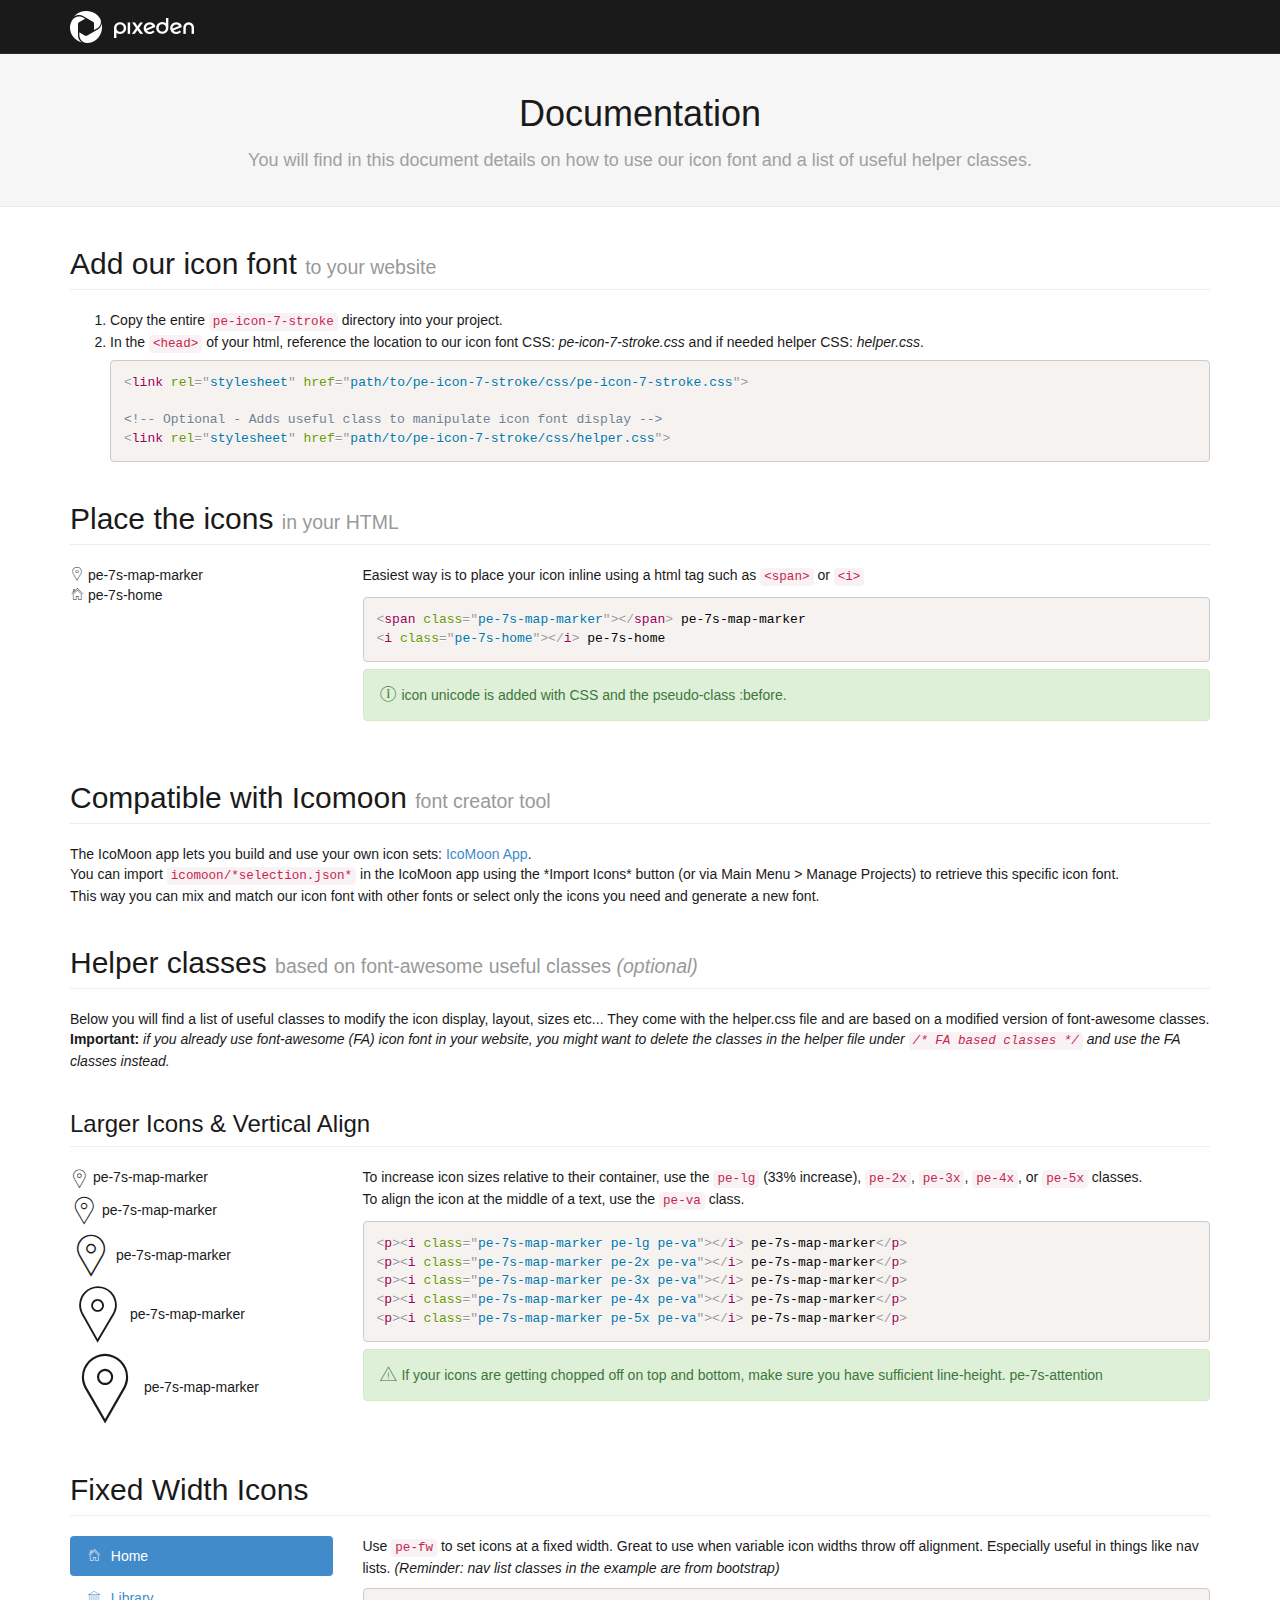
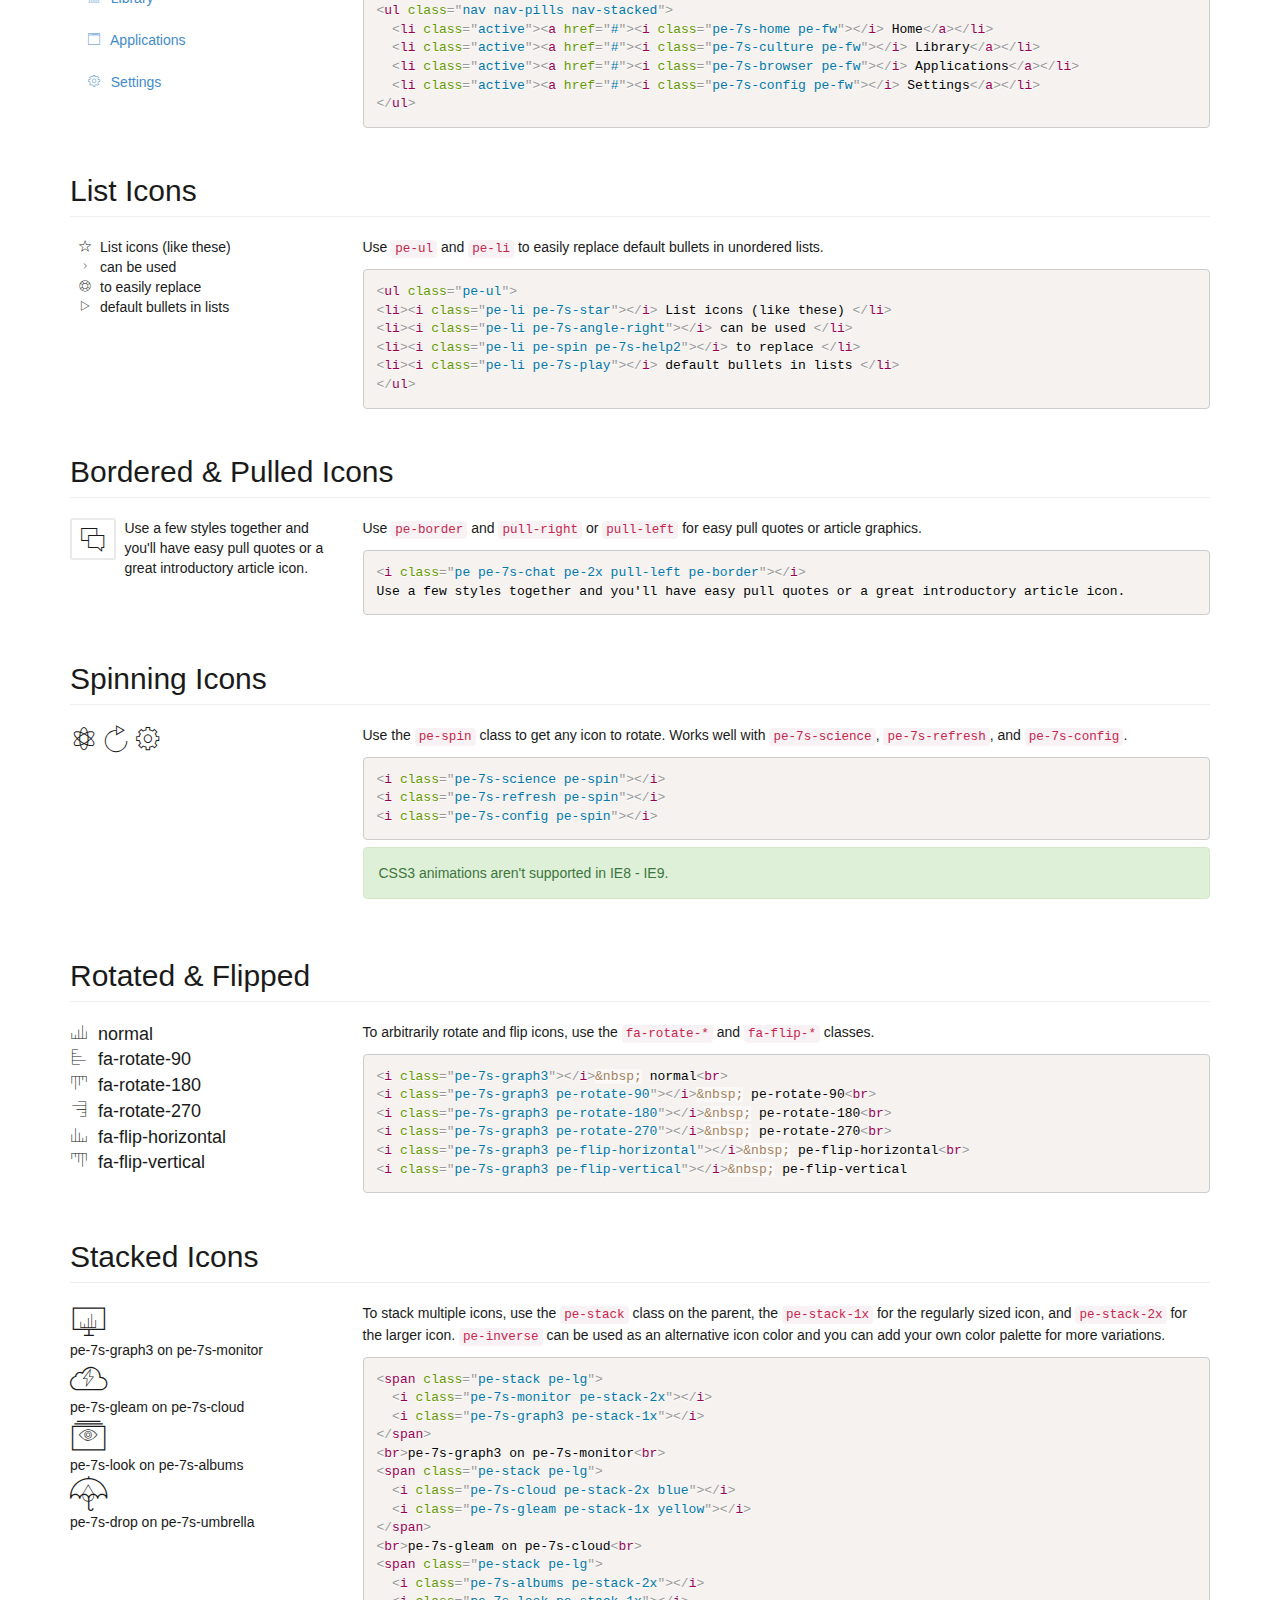
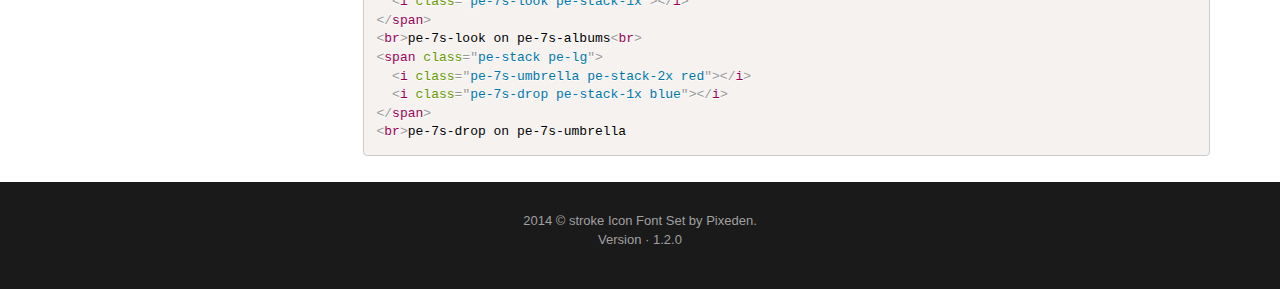
<file: Icon-font-7-stroke-PIXEDEN-v-1.2.0/documentation.html>
<!doctype html>
<html lang="en">
<head>
	<meta charset="UTF-8">
	<meta name="viewport" content="width=device-width, initial-scale=1.0">
	<title>Documentation Icon Font - Stroke Icons 7 - by Pixeden.</title>

	<!-- Docs CSS -->
	<link href="assets/libs/css/bootstrap.min.css" rel="stylesheet" />
	<link href="assets/libs/css/bootstrap-select.css" rel="stylesheet" />
	<link href="assets/libs/css/prism.css" rel="stylesheet" />
	<link href="assets/docs/style.css" rel="stylesheet" />

	<!-- Icon font CSS -->
	<link href="pe-icon-7-stroke/css/pe-icon-7-stroke.css" rel="stylesheet" />
	<link href="pe-icon-7-stroke/css/helper.css" rel="stylesheet" />

</head>
<body>

	<header id="top-bar">
		<div class="container">
			<img src="assets/images/logo.png" alt="logo"/>
		</div>
	</header> <!-- /top-bar -->

	<section id="hero_box">
		<div class="container">
			<h1>Documentation</h1>
      <p>You will find in this document details on how to use our icon font and a list of useful helper classes.</p>
			</div>
		</section> <!-- /hero_box -->

<section id="docs_box">
	<div class="container">
		<section id="default-css">
			<h2 class="page-header">Add our icon font <small>to your website</small></h2>
			<ol>
				<li>Copy the entire <code>pe-icon-7-stroke</code> directory into your project.</li>
				<li>
					In the <code>&lt;head&gt;</code> of your html, reference the location to our icon font CSS: <span class="italic">pe-icon-7-stroke.css</span> and if needed helper CSS: <span class="italic">helper.css</span>.
<pre class="language-markup"><code>&lt;link rel=&quot;stylesheet&quot; href=&quot;path/to/pe-icon-7-stroke/css/pe-icon-7-stroke.css&quot;&gt;

&lt;!-- Optional - Adds useful class to manipulate icon font display --&gt;
&lt;link rel=&quot;stylesheet&quot; href=&quot;path/to/pe-icon-7-stroke/css/helper.css&quot;&gt;</code></pre>
				</li>
			</ol>
		</section>
		<section id="inline">
			<h2 class="page-header">Place the icons <small>in your HTML</small></h2>
			<div class="row">
				<div class="col-md-3 col-sm-4">
					<p>
						<span class="pe-7s-map-marker"></span> pe-7s-map-marker <br/>
						<i class="pe-7s-home"></i> pe-7s-home
					</p>
				</div>
				<div class="col-md-9 col-sm-8">
					<p>Easiest way is to place your icon inline using a html tag such as <code>&lt;span&gt;</code> or <code>&lt;i&gt;</code></p>
<pre class="language-markup">
<code>&lt;span class=&quot;pe-7s-map-marker&quot;&gt;&lt;/span&gt; pe-7s-map-marker
&lt;i class=&quot;pe-7s-home&quot;&gt;&lt;/i&gt; pe-7s-home</code></pre>
					<div class="alert alert-success"><i class="pe-lg pe-7s-info"></i> icon unicode is added with CSS and the pseudo-class :before.</div>
				</div>
			</div>
		</section>

		<section id="icomoon">
		<h2 class="page-header">Compatible with Icomoon <small>font creator tool</small></h2>
    <p>The IcoMoon app lets you build and use your own icon sets: <a target="_blank" href="http://icomoon.io/app/">IcoMoon App</a>.<br>
		You can import <code>icomoon/*selection.json*</code> in the IcoMoon app using the *Import Icons* button (or via Main Menu > Manage Projects) to retrieve this specific icon font.<br>
    This way you can mix and match our icon font with other fonts or select only the icons you need and generate a new font.
    </p>
		</section>

		<section id="helper">
		<h2 class="page-header">Helper classes <small>based on font-awesome useful classes <span class="italic">(optional)</span></small></h2>
		<p> Below you will find a list of useful classes to modify the icon display, layout, sizes etc... They come with the helper.css file and are based on a modified version of font-awesome classes.
		<strong>Important:</strong> <span class="italic"> if you already use font-awesome (FA) icon font in your website, you might want to delete the classes in the helper file under <code>/* FA based classes */</code> and use the FA classes instead.</span></p>
		</section>

		<section id="larger">
		  <h3 class="page-header">Larger Icons &amp; Vertical Align </h2>
		  <div class="row">
		    <div class="col-md-3 col-sm-4">
		      <p><i class="pe-7s-map-marker pe-lg pe-va"></i> pe-7s-map-marker</p>
		      <p><i class="pe-7s-map-marker pe-2x pe-va"></i> pe-7s-map-marker</p>
		      <p><i class="pe-7s-map-marker pe-3x pe-va"></i> pe-7s-map-marker</p>
		      <p><i class="pe-7s-map-marker pe-4x pe-va"></i> pe-7s-map-marker</p>
		      <p><i class="pe-7s-map-marker pe-5x pe-va"></i> pe-7s-map-marker</p>
		    </div>
		    <div class="col-md-9 col-sm-8">
		      <p>
		        To increase icon sizes relative to their container, use the <code>pe-lg</code> (33% increase), <code>pe-2x</code>,
		        <code>pe-3x</code>, <code>pe-4x</code>, or <code>pe-5x</code> classes.<br/>
		        To align the icon at the middle of a text, use the <code>pe-va</code> class.
		      </p>
<pre class="language-markup"><code>&lt;p&gt;&lt;i class=&quot;pe-7s-map-marker pe-lg pe-va&quot;&gt;&lt;/i&gt; pe-7s-map-marker&lt;/p&gt;
&lt;p&gt;&lt;i class=&quot;pe-7s-map-marker pe-2x pe-va&quot;&gt;&lt;/i&gt; pe-7s-map-marker&lt;/p&gt;
&lt;p&gt;&lt;i class=&quot;pe-7s-map-marker pe-3x pe-va&quot;&gt;&lt;/i&gt; pe-7s-map-marker&lt;/p&gt;
&lt;p&gt;&lt;i class=&quot;pe-7s-map-marker pe-4x pe-va&quot;&gt;&lt;/i&gt; pe-7s-map-marker&lt;/p&gt;
&lt;p&gt;&lt;i class=&quot;pe-7s-map-marker pe-5x pe-va&quot;&gt;&lt;/i&gt; pe-7s-map-marker&lt;/p&gt;
</code></pre>
		      <div class="alert alert-success">
		        <i class="pe-7s-attention pe-lg"></i> If your icons are getting chopped off on top and bottom, make sure you have
		        sufficient line-height. pe-7s-attention
		      </div>
		    </div>
		  </div>
		</section>


<section id="fixed-width">
  <h2 class="page-header">Fixed Width Icons</h2>
  <div class="row">
    <div class="col-md-3 col-sm-4">
      <ul class="nav nav-pills nav-stacked margin-bottom">
        <li class="active"><a href="#"><i class="pe-7s-home pe-fw"></i>&nbsp; Home</a></li>
        <li><a href="#"><i class="pe-7s-culture pe-fw"></i>&nbsp; Library</a></li>
        <li><a href="#"><i class="pe-7s-browser pe-fw"></i>&nbsp; Applications</a></li>
        <li><a href="#"><i class="pe-7s-config pe-fw"></i>&nbsp; Settings</a></li>
      </ul>
    </div>
    <div class="col-md-9 col-sm-8">
      <p>
        Use <code>pe-fw</code> to set icons at a fixed width. Great to use when variable icon widths throw off alignment.
        Especially useful in things like nav lists. <span class="italic">(Reminder: nav list classes in the example are from bootstrap)</span>
      </p>
<pre class="language-markup"><code>&lt;ul class="nav nav-pills nav-stacked"&gt;
  &lt;li class="active"&gt;&lt;a href="#"&gt;&lt;i class="pe-7s-home pe-fw"&gt;&lt;/i&gt; Home&lt;/a&gt;&lt;/li&gt;
  &lt;li class="active"&gt;&lt;a href="#"&gt;&lt;i class="pe-7s-culture pe-fw"&gt;&lt;/i&gt; Library&lt;/a&gt;&lt;/li&gt;
  &lt;li class="active"&gt;&lt;a href="#"&gt;&lt;i class="pe-7s-browser pe-fw"&gt;&lt;/i&gt; Applications&lt;/a&gt;&lt;/li&gt;
  &lt;li class="active"&gt;&lt;a href="#"&gt;&lt;i class="pe-7s-config pe-fw"&gt;&lt;/i&gt; Settings&lt;/a&gt;&lt;/li&gt;
&lt;/ul&gt;</code></pre>
    </div>
  </div>
</section>


<section id="list">
  <h2 class="page-header">List Icons</h2>
  <div class="row">
    <div class="col-md-3 col-sm-4">
      <ul class="pe-ul">
        <li><i class="pe-li pe-7s-star"></i>List icons (like these)</li>
        <li><i class="pe-li pe-7s-angle-right"></i>can be used</li>
        <li><i class="pe-li pe-spin pe-7s-help2"></i>to easily replace</li>
        <li><i class="pe-li pe-7s-play"></i>default bullets in lists</li>
      </ul>
    </div>
    <div class="col-md-9 col-sm-8">
      <p>Use <code>pe-ul</code> and <code>pe-li</code> to easily replace default bullets in unordered lists.</p>
<pre class="language-markup"><code>&lt;ul class="pe-ul"&gt;
&lt;li&gt;&lt;i class="pe-li pe-7s-star"&gt;&lt;/i&gt; List icons (like these) &lt;/li&gt;
&lt;li&gt;&lt;i class="pe-li pe-7s-angle-right"&gt;&lt;/i&gt; can be used &lt;/li&gt;
&lt;li&gt;&lt;i class="pe-li pe-spin pe-7s-help2"&gt;&lt;/i&gt; to replace &lt;/li&gt;
&lt;li&gt;&lt;i class="pe-li pe-7s-play"&gt;&lt;/i&gt; default bullets in lists &lt;/li&gt;
&lt;/ul&gt;</code></pre>
    </div>
  </div>
</section>

<section id="bordered-pulled">
  <h2 class="page-header">Bordered &amp; Pulled Icons</h2>
  <div class="row">
    <div class="col-md-3 col-sm-4">
      <p>
        <i class="pe pe-7s-chat pe-2x pull-left pe-border"></i>
        Use a few styles together and you'll have easy pull quotes or a great introductory article icon.
      </p>
    </div>
    <div class="col-md-9 col-sm-8">
      <p>
        Use <code>pe-border</code> and <code>pull-right</code> or <code>pull-left</code> for easy pull quotes or
        article graphics.
      </p>
<pre class="language-markup"><code>&lt;i class="pe pe-7s-chat pe-2x pull-left pe-border"&gt;&lt;/i&gt;
Use a few styles together and you'll have easy pull quotes or a great introductory article icon.</code></pre>
    </div>
  </div>
</section>

<section id="spinning">
  <h2 class="page-header">Spinning Icons</h2>
  <div class="row">
    <div class="col-md-3 col-sm-4">
      <p>
        <i class="pe-7s-science pe-2x pe-spin"></i>
        <i class="pe-7s-refresh pe-2x pe-spin"></i>
        <i class="pe-7s-config pe-2x pe-spin"></i>
      </p>
    </div>
    <div class="col-md-9 col-sm-8">
      <p>
        Use the <code>pe-spin</code> class to get any icon to rotate. Works well with <code>pe-7s-science</code>,
        <code>pe-7s-refresh</code>, and <code>pe-7s-config</code>.
      </p>
<pre class="language-markup"><code>&lt;i class="pe-7s-science pe-spin"&gt;&lt;/i&gt;
&lt;i class="pe-7s-refresh pe-spin"&gt;&lt;/i&gt;
&lt;i class="pe-7s-config pe-spin"&gt;&lt;/i&gt;</code></pre>
      <p class="alert alert-success">
        <i class="fa fa-info-circle"></i> CSS3 animations aren't supported in IE8 - IE9.
      </p>
    </div>
  </div>
</section>

<section id="rotated-flipped">
  <h2 class="page-header">Rotated &amp; Flipped</h2>
  <div class="row">
    <div class="col-md-3 col-sm-4">
      <p style="font-size: 18px;">
        <i class="pe-7s-graph3"></i>&nbsp; normal<br>
        <i class="pe-7s-graph3 pe-rotate-90"></i>&nbsp; fa-rotate-90<br>
        <i class="pe-7s-graph3 pe-rotate-180"></i>&nbsp; fa-rotate-180<br>
        <i class="pe-7s-graph3 pe-rotate-270"></i>&nbsp; fa-rotate-270<br>
        <i class="pe-7s-graph3 pe-flip-horizontal"></i>&nbsp; fa-flip-horizontal<br>
        <i class="pe-7s-graph3 pe-flip-vertical"></i>&nbsp; fa-flip-vertical
      </p>
    </div>
    <div class="col-md-9 col-sm-8">
      <p>
        To arbitrarily rotate and flip icons, use the <code>fa-rotate-*</code> and <code>fa-flip-*</code> classes.
      </p>
<pre class="language-markup"><code>&lt;i class="pe-7s-graph3"&gt;&lt;/i&gt;&amp;nbsp; normal&lt;br&gt;
&lt;i class="pe-7s-graph3 pe-rotate-90"&gt;&lt;/i&gt;&amp;nbsp; pe-rotate-90&lt;br&gt;
&lt;i class="pe-7s-graph3 pe-rotate-180"&gt;&lt;/i&gt;&amp;nbsp; pe-rotate-180&lt;br&gt;
&lt;i class="pe-7s-graph3 pe-rotate-270"&gt;&lt;/i&gt;&amp;nbsp; pe-rotate-270&lt;br&gt;
&lt;i class="pe-7s-graph3 pe-flip-horizontal"&gt;&lt;/i&gt;&amp;nbsp; pe-flip-horizontal&lt;br&gt;
&lt;i class="pe-7s-graph3 pe-flip-vertical"&gt;&lt;/i&gt;&amp;nbsp; pe-flip-vertical</code></pre>
    </div>
  </div>
</section>

<section id="stacked">
  <h2 class="page-header">Stacked Icons</h2>
  <div class="row">
    <div class="col-md-3 col-sm-4">
      <div class="margin-bottom">
        <span class="pe-stack pe-lg">
          <i class="pe-7s-monitor pe-stack-2x"></i>
          <i class="pe-7s-graph3 pe-stack-1x"></i>
        </span>
        <br>pe-7s-graph3 on pe-7s-monitor<br>
        <span class="pe-stack pe-lg">
          <i class="pe-7s-cloud pe-stack-2x blue"></i>
          <i class="pe-7s-gleam pe-stack-1x yellow"></i>
        </span>
        <br>pe-7s-gleam on pe-7s-cloud<br>
        <span class="pe-stack pe-lg">
          <i class="pe-7s-albums pe-stack-2x"></i>
          <i class="pe-7s-look pe-stack-1x"></i>
        </span>
        <br>pe-7s-look on pe-7s-albums<br>
        <span class="pe-stack pe-lg">
          <i class="pe-7s-umbrella pe-stack-2x red"></i>
          <i class="pe-7s-drop pe-stack-1x blue"></i>
        </span>
        <br>pe-7s-drop on pe-7s-umbrella
      </div>
    </div>
    <div class="col-md-9 col-sm-8">
      <p>
        To stack multiple icons, use the <code>pe-stack</code> class on the parent, the <code>pe-stack-1x</code>
        for the regularly sized icon, and <code>pe-stack-2x</code> for the larger icon. <code>pe-inverse</code>
        can be used as an alternative icon color and you can add your own color palette for more variations.
      </p>
<pre class="language-markup"><code>&lt;span class="pe-stack pe-lg"&gt;
  &lt;i class="pe-7s-monitor pe-stack-2x"&gt;&lt;/i&gt;
  &lt;i class="pe-7s-graph3 pe-stack-1x"&gt;&lt;/i&gt;
&lt;/span&gt;
&lt;br&gt;pe-7s-graph3 on pe-7s-monitor&lt;br&gt;
&lt;span class="pe-stack pe-lg"&gt;
  &lt;i class="pe-7s-cloud pe-stack-2x blue"&gt;&lt;/i&gt;
  &lt;i class="pe-7s-gleam pe-stack-1x yellow"&gt;&lt;/i&gt;
&lt;/span&gt;
&lt;br&gt;pe-7s-gleam on pe-7s-cloud&lt;br&gt;
&lt;span class="pe-stack pe-lg"&gt;
  &lt;i class="pe-7s-albums pe-stack-2x"&gt;&lt;/i&gt;
  &lt;i class="pe-7s-look pe-stack-1x"&gt;&lt;/i&gt;
&lt;/span&gt;
&lt;br&gt;pe-7s-look on pe-7s-albums&lt;br&gt;
&lt;span class="pe-stack pe-lg"&gt;
  &lt;i class="pe-7s-umbrella pe-stack-2x red"&gt;&lt;/i&gt;
  &lt;i class="pe-7s-drop pe-stack-1x blue"&gt;&lt;/i&gt;
&lt;/span&gt;
&lt;br&gt;pe-7s-drop on pe-7s-umbrella</code></pre>
    </div>
  </div>
</section>

	</div> <!-- /container-->
</section> <!-- /hero_box -->




<footer class="main-footer">
	<div class="container">
		<p>
			2014 © stroke Icon Font Set by Pixeden.
			<br/> Version · 1.2.0
		</p>
	</div>
</footer>

</div> <!-- /wrapper -->





<!-- Scripts -->
<script type="text/javascript" src="assets/libs/js/jquery-1.11.1.min.js"></script>
<script type="text/javascript" src="assets/libs/js/bootstrap.min.js"></script>
<script type="text/javascript" src="assets/libs/js/prism.js"></script>



</body>
</html>
</file>
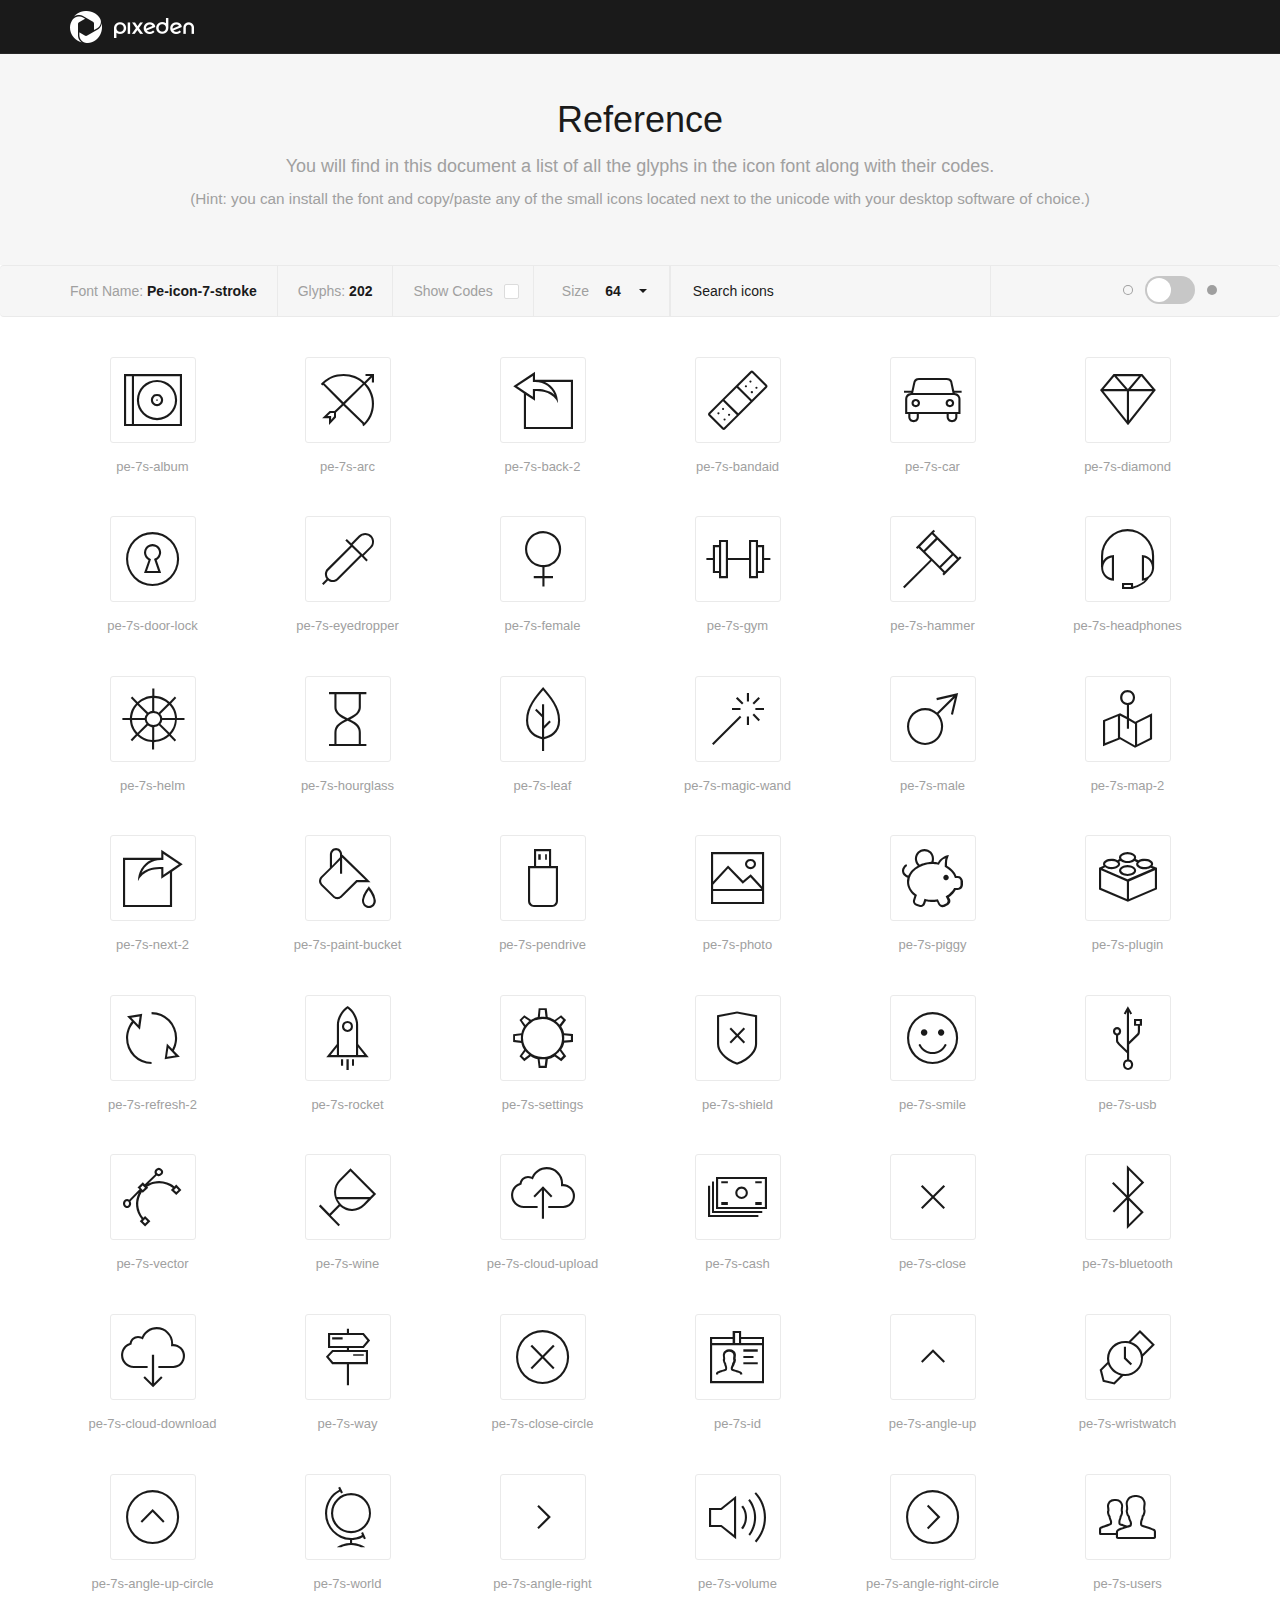
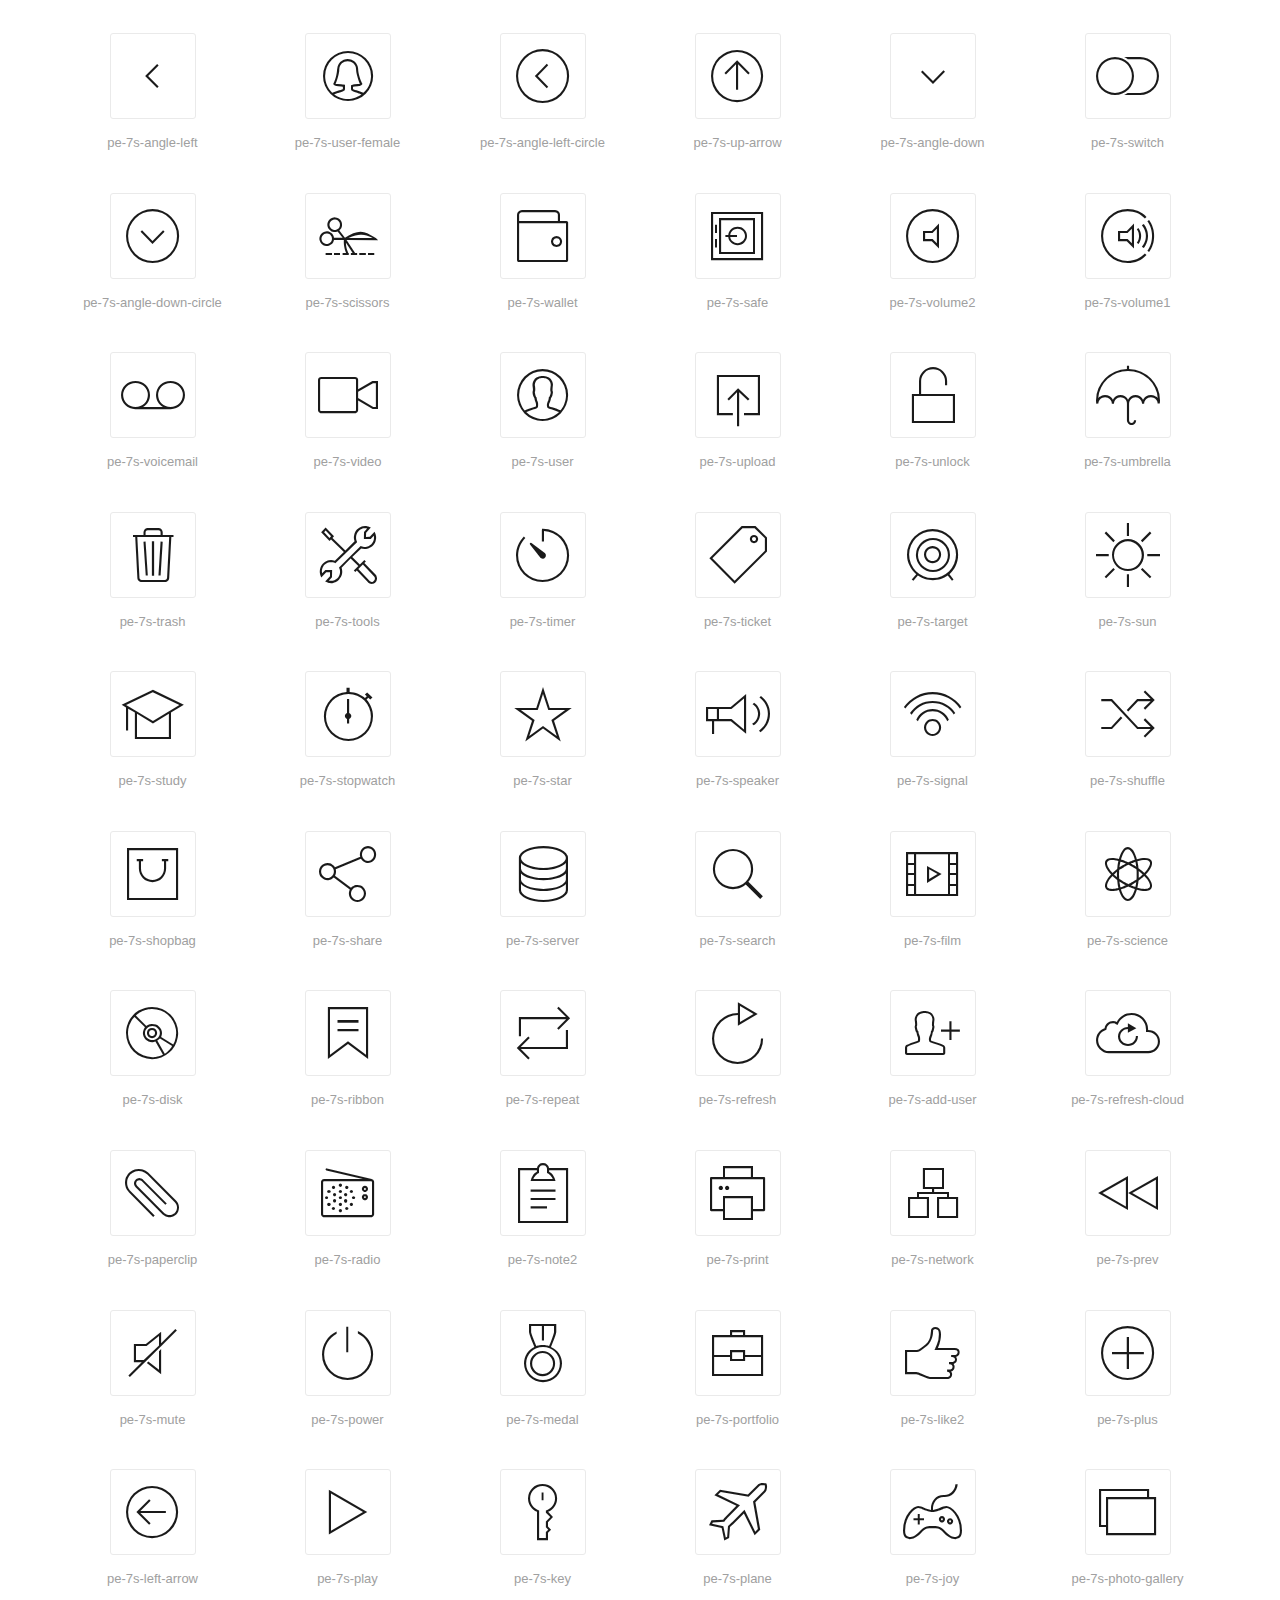
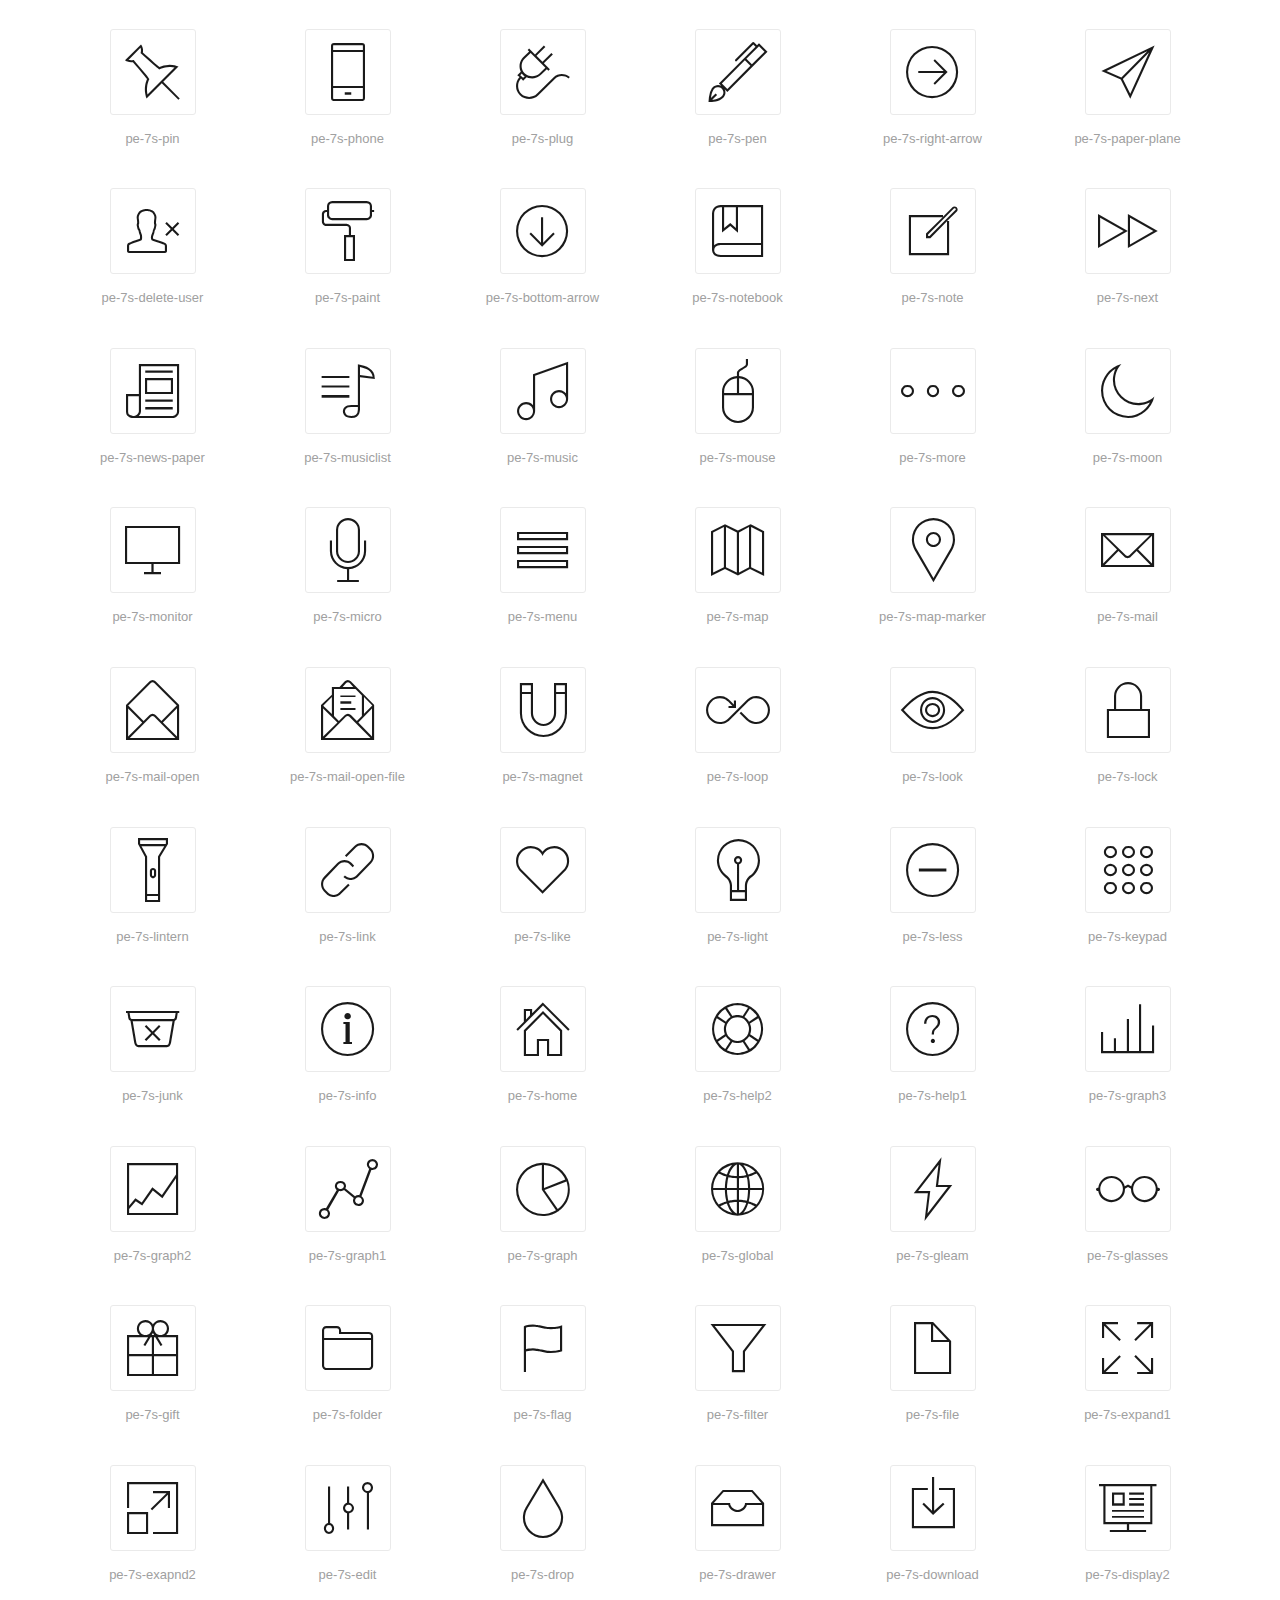
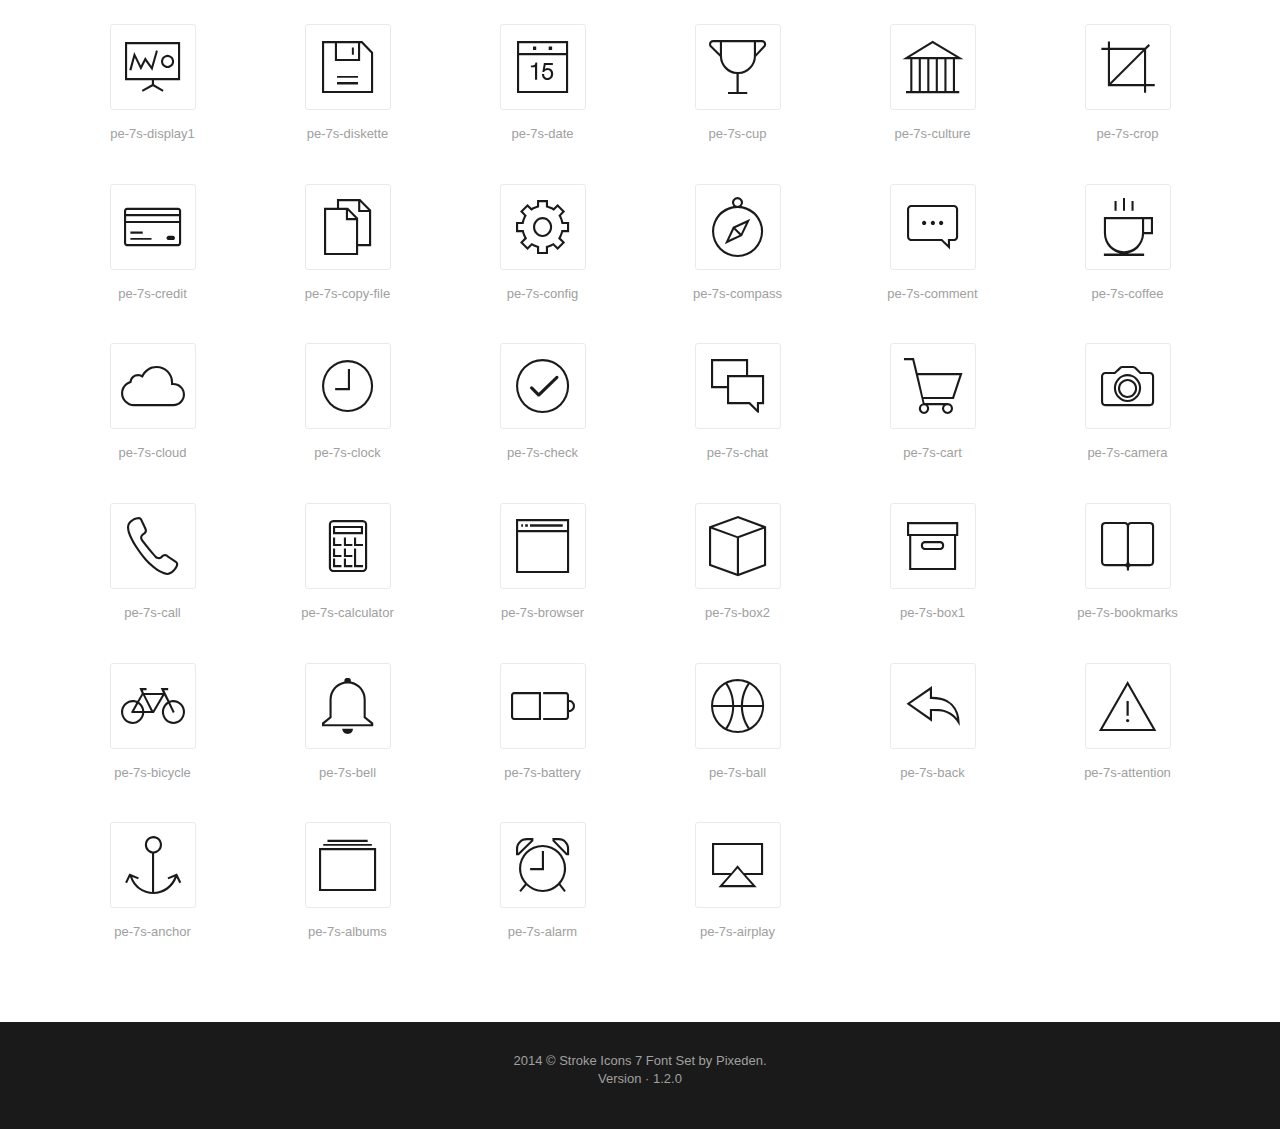
<file: Icon-font-7-stroke-PIXEDEN-v-1.2.0/reference.html>
<!DOCTYPE html>
<html>
  <head>
    <meta name="viewport" content="width=device-width, initial-scale=1.0">
    <meta charset="UTF-8">
    <title>Reference Icon Font - Stroke Icons 7 - by Pixeden.</title>
    <link rel="stylesheet" href="assets/libs/css/bootstrap.min.css">
    <link rel="stylesheet" href="assets/libs/css/bootstrap-select.css">
    <link rel="stylesheet" href="assets/refs/style.css">
    <link rel="stylesheet" href="assets/Pe-icon-7-stroke.css">
  </head>
  <body>
    <header id="top-bar">
      <div class="container"><img src="assets/images/logo.png" alt="logo"></div>
    </header>
    
    <section id="hero_box">
      <div class="container">
        <h1>Reference</h1>
      <p>You will find in this document a list of all the glyphs in the icon font along with their codes. <br/>
        <small>(Hint: you can install the font and copy/paste any of the small icons located next to the unicode with your desktop software of choice.)</small></p>
      </div>
    </section>
    <section id="font_options_bar">
      <nav id="nav" role="navigation" class="navbar navbar-default font_options">
        <div class="container">
          <div class="navbar-header">
            <button type="button" data-toggle="collapse" data-target="#bs-example-navbar-collapse-1" class="navbar-toggle collapsed"><span class="sr-only">Toggle options</span><span class="mobile-more"></span></button><span>Font Name: <strong>Pe-icon-7-stroke</strong></span>
          </div>
          <div id="bs-example-navbar-collapse-1" class="collapse navbar-collapse">
            <ul class="nav navbar-nav">
              <li>Glyphs: <strong>202</strong></li>
              <li class="code_select">
                <input id="chkbx-1" type="checkbox" class="checkbox">
                <label for="chkbx-1">Show Codes</label>
              </li>
              <li class="size_select">
                <select class="selectpicker">
                  <option value="16">16</option>
                  <option value="32">32</option>
                  <option value="48">48</option>
                  <option value="64" selected>64</option>
                  <option value="80">80</option>
                  <option value="96">96</option>
                  <option value="112">112</option>
                  <option value="128">128</option>
                </select>
              </li>
              <li class="icons-search">
                <input id="search-show" type="checkbox">
                <label for="search-show"><span class="pe-7s-search"></span></label>
                <input id="search" type="text" placeholder="Search icons">
              </li>
            </ul><span class="bg-switch pull-right">
              <input id="s1" type="checkbox" class="sw">
              <label for="s1" class="switch"><span class="bg_circle"></span></label></span>
          </div>
        </div>
      </nav>
    </section>
    <section id="content">
      <div class="container">
        <p id="search-empty">There's no match for your search: <strong></strong></p>
        <div id="all-icons" class="row">
          <div class="font-icon-list col-md-2 col-sm-3 col-xs-6 col-xs-6">
            <div class="font-icon-detail"><span class="pe-7s-album"></span>
              <input type="text" value="pe-7s-album" class="font-icon-name">
            </div>
            <fieldset class="font-icon-code">
              <input type="text" readonly value="e6aa" class="code-value">
              <input type="text" readonly maxlength="1" value="" class="unicode">
              <input type="text" value="&amp;#xe6aa" class="unicode-text">
            </fieldset>
          </div>
          <div class="font-icon-list col-md-2 col-sm-3 col-xs-6 col-xs-6">
            <div class="font-icon-detail"><span class="pe-7s-arc"></span>
              <input type="text" value="pe-7s-arc" class="font-icon-name">
            </div>
            <fieldset class="font-icon-code">
              <input type="text" readonly value="e6ab" class="code-value">
              <input type="text" readonly maxlength="1" value="" class="unicode">
              <input type="text" value="&amp;#xe6ab" class="unicode-text">
            </fieldset>
          </div>
          <div class="font-icon-list col-md-2 col-sm-3 col-xs-6 col-xs-6">
            <div class="font-icon-detail"><span class="pe-7s-back-2"></span>
              <input type="text" value="pe-7s-back-2" class="font-icon-name">
            </div>
            <fieldset class="font-icon-code">
              <input type="text" readonly value="e6ac" class="code-value">
              <input type="text" readonly maxlength="1" value="" class="unicode">
              <input type="text" value="&amp;#xe6ac" class="unicode-text">
            </fieldset>
          </div>
          <div class="font-icon-list col-md-2 col-sm-3 col-xs-6 col-xs-6">
            <div class="font-icon-detail"><span class="pe-7s-bandaid"></span>
              <input type="text" value="pe-7s-bandaid" class="font-icon-name">
            </div>
            <fieldset class="font-icon-code">
              <input type="text" readonly value="e6ad" class="code-value">
              <input type="text" readonly maxlength="1" value="" class="unicode">
              <input type="text" value="&amp;#xe6ad" class="unicode-text">
            </fieldset>
          </div>
          <div class="font-icon-list col-md-2 col-sm-3 col-xs-6 col-xs-6">
            <div class="font-icon-detail"><span class="pe-7s-car"></span>
              <input type="text" value="pe-7s-car" class="font-icon-name">
            </div>
            <fieldset class="font-icon-code">
              <input type="text" readonly value="e6ae" class="code-value">
              <input type="text" readonly maxlength="1" value="" class="unicode">
              <input type="text" value="&amp;#xe6ae" class="unicode-text">
            </fieldset>
          </div>
          <div class="font-icon-list col-md-2 col-sm-3 col-xs-6 col-xs-6">
            <div class="font-icon-detail"><span class="pe-7s-diamond"></span>
              <input type="text" value="pe-7s-diamond" class="font-icon-name">
            </div>
            <fieldset class="font-icon-code">
              <input type="text" readonly value="e6af" class="code-value">
              <input type="text" readonly maxlength="1" value="" class="unicode">
              <input type="text" value="&amp;#xe6af" class="unicode-text">
            </fieldset>
          </div>
          <div class="font-icon-list col-md-2 col-sm-3 col-xs-6 col-xs-6">
            <div class="font-icon-detail"><span class="pe-7s-door-lock"></span>
              <input type="text" value="pe-7s-door-lock" class="font-icon-name">
            </div>
            <fieldset class="font-icon-code">
              <input type="text" readonly value="e6b0" class="code-value">
              <input type="text" readonly maxlength="1" value="" class="unicode">
              <input type="text" value="&amp;#xe6b0" class="unicode-text">
            </fieldset>
          </div>
          <div class="font-icon-list col-md-2 col-sm-3 col-xs-6 col-xs-6">
            <div class="font-icon-detail"><span class="pe-7s-eyedropper"></span>
              <input type="text" value="pe-7s-eyedropper" class="font-icon-name">
            </div>
            <fieldset class="font-icon-code">
              <input type="text" readonly value="e6b1" class="code-value">
              <input type="text" readonly maxlength="1" value="" class="unicode">
              <input type="text" value="&amp;#xe6b1" class="unicode-text">
            </fieldset>
          </div>
          <div class="font-icon-list col-md-2 col-sm-3 col-xs-6 col-xs-6">
            <div class="font-icon-detail"><span class="pe-7s-female"></span>
              <input type="text" value="pe-7s-female" class="font-icon-name">
            </div>
            <fieldset class="font-icon-code">
              <input type="text" readonly value="e6b2" class="code-value">
              <input type="text" readonly maxlength="1" value="" class="unicode">
              <input type="text" value="&amp;#xe6b2" class="unicode-text">
            </fieldset>
          </div>
          <div class="font-icon-list col-md-2 col-sm-3 col-xs-6 col-xs-6">
            <div class="font-icon-detail"><span class="pe-7s-gym"></span>
              <input type="text" value="pe-7s-gym" class="font-icon-name">
            </div>
            <fieldset class="font-icon-code">
              <input type="text" readonly value="e6b3" class="code-value">
              <input type="text" readonly maxlength="1" value="" class="unicode">
              <input type="text" value="&amp;#xe6b3" class="unicode-text">
            </fieldset>
          </div>
          <div class="font-icon-list col-md-2 col-sm-3 col-xs-6 col-xs-6">
            <div class="font-icon-detail"><span class="pe-7s-hammer"></span>
              <input type="text" value="pe-7s-hammer" class="font-icon-name">
            </div>
            <fieldset class="font-icon-code">
              <input type="text" readonly value="e6b4" class="code-value">
              <input type="text" readonly maxlength="1" value="" class="unicode">
              <input type="text" value="&amp;#xe6b4" class="unicode-text">
            </fieldset>
          </div>
          <div class="font-icon-list col-md-2 col-sm-3 col-xs-6 col-xs-6">
            <div class="font-icon-detail"><span class="pe-7s-headphones"></span>
              <input type="text" value="pe-7s-headphones" class="font-icon-name">
            </div>
            <fieldset class="font-icon-code">
              <input type="text" readonly value="e6b5" class="code-value">
              <input type="text" readonly maxlength="1" value="" class="unicode">
              <input type="text" value="&amp;#xe6b5" class="unicode-text">
            </fieldset>
          </div>
          <div class="font-icon-list col-md-2 col-sm-3 col-xs-6 col-xs-6">
            <div class="font-icon-detail"><span class="pe-7s-helm"></span>
              <input type="text" value="pe-7s-helm" class="font-icon-name">
            </div>
            <fieldset class="font-icon-code">
              <input type="text" readonly value="e6b6" class="code-value">
              <input type="text" readonly maxlength="1" value="" class="unicode">
              <input type="text" value="&amp;#xe6b6" class="unicode-text">
            </fieldset>
          </div>
          <div class="font-icon-list col-md-2 col-sm-3 col-xs-6 col-xs-6">
            <div class="font-icon-detail"><span class="pe-7s-hourglass"></span>
              <input type="text" value="pe-7s-hourglass" class="font-icon-name">
            </div>
            <fieldset class="font-icon-code">
              <input type="text" readonly value="e6b7" class="code-value">
              <input type="text" readonly maxlength="1" value="" class="unicode">
              <input type="text" value="&amp;#xe6b7" class="unicode-text">
            </fieldset>
          </div>
          <div class="font-icon-list col-md-2 col-sm-3 col-xs-6 col-xs-6">
            <div class="font-icon-detail"><span class="pe-7s-leaf"></span>
              <input type="text" value="pe-7s-leaf" class="font-icon-name">
            </div>
            <fieldset class="font-icon-code">
              <input type="text" readonly value="e6b8" class="code-value">
              <input type="text" readonly maxlength="1" value="" class="unicode">
              <input type="text" value="&amp;#xe6b8" class="unicode-text">
            </fieldset>
          </div>
          <div class="font-icon-list col-md-2 col-sm-3 col-xs-6 col-xs-6">
            <div class="font-icon-detail"><span class="pe-7s-magic-wand"></span>
              <input type="text" value="pe-7s-magic-wand" class="font-icon-name">
            </div>
            <fieldset class="font-icon-code">
              <input type="text" readonly value="e6b9" class="code-value">
              <input type="text" readonly maxlength="1" value="" class="unicode">
              <input type="text" value="&amp;#xe6b9" class="unicode-text">
            </fieldset>
          </div>
          <div class="font-icon-list col-md-2 col-sm-3 col-xs-6 col-xs-6">
            <div class="font-icon-detail"><span class="pe-7s-male"></span>
              <input type="text" value="pe-7s-male" class="font-icon-name">
            </div>
            <fieldset class="font-icon-code">
              <input type="text" readonly value="e6ba" class="code-value">
              <input type="text" readonly maxlength="1" value="" class="unicode">
              <input type="text" value="&amp;#xe6ba" class="unicode-text">
            </fieldset>
          </div>
          <div class="font-icon-list col-md-2 col-sm-3 col-xs-6 col-xs-6">
            <div class="font-icon-detail"><span class="pe-7s-map-2"></span>
              <input type="text" value="pe-7s-map-2" class="font-icon-name">
            </div>
            <fieldset class="font-icon-code">
              <input type="text" readonly value="e6bb" class="code-value">
              <input type="text" readonly maxlength="1" value="" class="unicode">
              <input type="text" value="&amp;#xe6bb" class="unicode-text">
            </fieldset>
          </div>
          <div class="font-icon-list col-md-2 col-sm-3 col-xs-6 col-xs-6">
            <div class="font-icon-detail"><span class="pe-7s-next-2"></span>
              <input type="text" value="pe-7s-next-2" class="font-icon-name">
            </div>
            <fieldset class="font-icon-code">
              <input type="text" readonly value="e6bc" class="code-value">
              <input type="text" readonly maxlength="1" value="" class="unicode">
              <input type="text" value="&amp;#xe6bc" class="unicode-text">
            </fieldset>
          </div>
          <div class="font-icon-list col-md-2 col-sm-3 col-xs-6 col-xs-6">
            <div class="font-icon-detail"><span class="pe-7s-paint-bucket"></span>
              <input type="text" value="pe-7s-paint-bucket" class="font-icon-name">
            </div>
            <fieldset class="font-icon-code">
              <input type="text" readonly value="e6bd" class="code-value">
              <input type="text" readonly maxlength="1" value="" class="unicode">
              <input type="text" value="&amp;#xe6bd" class="unicode-text">
            </fieldset>
          </div>
          <div class="font-icon-list col-md-2 col-sm-3 col-xs-6 col-xs-6">
            <div class="font-icon-detail"><span class="pe-7s-pendrive"></span>
              <input type="text" value="pe-7s-pendrive" class="font-icon-name">
            </div>
            <fieldset class="font-icon-code">
              <input type="text" readonly value="e6be" class="code-value">
              <input type="text" readonly maxlength="1" value="" class="unicode">
              <input type="text" value="&amp;#xe6be" class="unicode-text">
            </fieldset>
          </div>
          <div class="font-icon-list col-md-2 col-sm-3 col-xs-6 col-xs-6">
            <div class="font-icon-detail"><span class="pe-7s-photo"></span>
              <input type="text" value="pe-7s-photo" class="font-icon-name">
            </div>
            <fieldset class="font-icon-code">
              <input type="text" readonly value="e6bf" class="code-value">
              <input type="text" readonly maxlength="1" value="" class="unicode">
              <input type="text" value="&amp;#xe6bf" class="unicode-text">
            </fieldset>
          </div>
          <div class="font-icon-list col-md-2 col-sm-3 col-xs-6 col-xs-6">
            <div class="font-icon-detail"><span class="pe-7s-piggy"></span>
              <input type="text" value="pe-7s-piggy" class="font-icon-name">
            </div>
            <fieldset class="font-icon-code">
              <input type="text" readonly value="e6c0" class="code-value">
              <input type="text" readonly maxlength="1" value="" class="unicode">
              <input type="text" value="&amp;#xe6c0" class="unicode-text">
            </fieldset>
          </div>
          <div class="font-icon-list col-md-2 col-sm-3 col-xs-6 col-xs-6">
            <div class="font-icon-detail"><span class="pe-7s-plugin"></span>
              <input type="text" value="pe-7s-plugin" class="font-icon-name">
            </div>
            <fieldset class="font-icon-code">
              <input type="text" readonly value="e6c1" class="code-value">
              <input type="text" readonly maxlength="1" value="" class="unicode">
              <input type="text" value="&amp;#xe6c1" class="unicode-text">
            </fieldset>
          </div>
          <div class="font-icon-list col-md-2 col-sm-3 col-xs-6 col-xs-6">
            <div class="font-icon-detail"><span class="pe-7s-refresh-2"></span>
              <input type="text" value="pe-7s-refresh-2" class="font-icon-name">
            </div>
            <fieldset class="font-icon-code">
              <input type="text" readonly value="e6c2" class="code-value">
              <input type="text" readonly maxlength="1" value="" class="unicode">
              <input type="text" value="&amp;#xe6c2" class="unicode-text">
            </fieldset>
          </div>
          <div class="font-icon-list col-md-2 col-sm-3 col-xs-6 col-xs-6">
            <div class="font-icon-detail"><span class="pe-7s-rocket"></span>
              <input type="text" value="pe-7s-rocket" class="font-icon-name">
            </div>
            <fieldset class="font-icon-code">
              <input type="text" readonly value="e6c3" class="code-value">
              <input type="text" readonly maxlength="1" value="" class="unicode">
              <input type="text" value="&amp;#xe6c3" class="unicode-text">
            </fieldset>
          </div>
          <div class="font-icon-list col-md-2 col-sm-3 col-xs-6 col-xs-6">
            <div class="font-icon-detail"><span class="pe-7s-settings"></span>
              <input type="text" value="pe-7s-settings" class="font-icon-name">
            </div>
            <fieldset class="font-icon-code">
              <input type="text" readonly value="e6c4" class="code-value">
              <input type="text" readonly maxlength="1" value="" class="unicode">
              <input type="text" value="&amp;#xe6c4" class="unicode-text">
            </fieldset>
          </div>
          <div class="font-icon-list col-md-2 col-sm-3 col-xs-6 col-xs-6">
            <div class="font-icon-detail"><span class="pe-7s-shield"></span>
              <input type="text" value="pe-7s-shield" class="font-icon-name">
            </div>
            <fieldset class="font-icon-code">
              <input type="text" readonly value="e6c5" class="code-value">
              <input type="text" readonly maxlength="1" value="" class="unicode">
              <input type="text" value="&amp;#xe6c5" class="unicode-text">
            </fieldset>
          </div>
          <div class="font-icon-list col-md-2 col-sm-3 col-xs-6 col-xs-6">
            <div class="font-icon-detail"><span class="pe-7s-smile"></span>
              <input type="text" value="pe-7s-smile" class="font-icon-name">
            </div>
            <fieldset class="font-icon-code">
              <input type="text" readonly value="e6c6" class="code-value">
              <input type="text" readonly maxlength="1" value="" class="unicode">
              <input type="text" value="&amp;#xe6c6" class="unicode-text">
            </fieldset>
          </div>
          <div class="font-icon-list col-md-2 col-sm-3 col-xs-6 col-xs-6">
            <div class="font-icon-detail"><span class="pe-7s-usb"></span>
              <input type="text" value="pe-7s-usb" class="font-icon-name">
            </div>
            <fieldset class="font-icon-code">
              <input type="text" readonly value="e6c7" class="code-value">
              <input type="text" readonly maxlength="1" value="" class="unicode">
              <input type="text" value="&amp;#xe6c7" class="unicode-text">
            </fieldset>
          </div>
          <div class="font-icon-list col-md-2 col-sm-3 col-xs-6 col-xs-6">
            <div class="font-icon-detail"><span class="pe-7s-vector"></span>
              <input type="text" value="pe-7s-vector" class="font-icon-name">
            </div>
            <fieldset class="font-icon-code">
              <input type="text" readonly value="e6c8" class="code-value">
              <input type="text" readonly maxlength="1" value="" class="unicode">
              <input type="text" value="&amp;#xe6c8" class="unicode-text">
            </fieldset>
          </div>
          <div class="font-icon-list col-md-2 col-sm-3 col-xs-6 col-xs-6">
            <div class="font-icon-detail"><span class="pe-7s-wine"></span>
              <input type="text" value="pe-7s-wine" class="font-icon-name">
            </div>
            <fieldset class="font-icon-code">
              <input type="text" readonly value="e6c9" class="code-value">
              <input type="text" readonly maxlength="1" value="" class="unicode">
              <input type="text" value="&amp;#xe6c9" class="unicode-text">
            </fieldset>
          </div>
          <div class="font-icon-list col-md-2 col-sm-3 col-xs-6 col-xs-6">
            <div class="font-icon-detail"><span class="pe-7s-cloud-upload"></span>
              <input type="text" value="pe-7s-cloud-upload" class="font-icon-name">
            </div>
            <fieldset class="font-icon-code">
              <input type="text" readonly value="e68a" class="code-value">
              <input type="text" readonly maxlength="1" value="" class="unicode">
              <input type="text" value="&amp;#xe68a" class="unicode-text">
            </fieldset>
          </div>
          <div class="font-icon-list col-md-2 col-sm-3 col-xs-6 col-xs-6">
            <div class="font-icon-detail"><span class="pe-7s-cash"></span>
              <input type="text" value="pe-7s-cash" class="font-icon-name">
            </div>
            <fieldset class="font-icon-code">
              <input type="text" readonly value="e68c" class="code-value">
              <input type="text" readonly maxlength="1" value="" class="unicode">
              <input type="text" value="&amp;#xe68c" class="unicode-text">
            </fieldset>
          </div>
          <div class="font-icon-list col-md-2 col-sm-3 col-xs-6 col-xs-6">
            <div class="font-icon-detail"><span class="pe-7s-close"></span>
              <input type="text" value="pe-7s-close" class="font-icon-name">
            </div>
            <fieldset class="font-icon-code">
              <input type="text" readonly value="e680" class="code-value">
              <input type="text" readonly maxlength="1" value="" class="unicode">
              <input type="text" value="&amp;#xe680" class="unicode-text">
            </fieldset>
          </div>
          <div class="font-icon-list col-md-2 col-sm-3 col-xs-6 col-xs-6">
            <div class="font-icon-detail"><span class="pe-7s-bluetooth"></span>
              <input type="text" value="pe-7s-bluetooth" class="font-icon-name">
            </div>
            <fieldset class="font-icon-code">
              <input type="text" readonly value="e68d" class="code-value">
              <input type="text" readonly maxlength="1" value="" class="unicode">
              <input type="text" value="&amp;#xe68d" class="unicode-text">
            </fieldset>
          </div>
          <div class="font-icon-list col-md-2 col-sm-3 col-xs-6 col-xs-6">
            <div class="font-icon-detail"><span class="pe-7s-cloud-download"></span>
              <input type="text" value="pe-7s-cloud-download" class="font-icon-name">
            </div>
            <fieldset class="font-icon-code">
              <input type="text" readonly value="e68b" class="code-value">
              <input type="text" readonly maxlength="1" value="" class="unicode">
              <input type="text" value="&amp;#xe68b" class="unicode-text">
            </fieldset>
          </div>
          <div class="font-icon-list col-md-2 col-sm-3 col-xs-6 col-xs-6">
            <div class="font-icon-detail"><span class="pe-7s-way"></span>
              <input type="text" value="pe-7s-way" class="font-icon-name">
            </div>
            <fieldset class="font-icon-code">
              <input type="text" readonly value="e68e" class="code-value">
              <input type="text" readonly maxlength="1" value="" class="unicode">
              <input type="text" value="&amp;#xe68e" class="unicode-text">
            </fieldset>
          </div>
          <div class="font-icon-list col-md-2 col-sm-3 col-xs-6 col-xs-6">
            <div class="font-icon-detail"><span class="pe-7s-close-circle"></span>
              <input type="text" value="pe-7s-close-circle" class="font-icon-name">
            </div>
            <fieldset class="font-icon-code">
              <input type="text" readonly value="e681" class="code-value">
              <input type="text" readonly maxlength="1" value="" class="unicode">
              <input type="text" value="&amp;#xe681" class="unicode-text">
            </fieldset>
          </div>
          <div class="font-icon-list col-md-2 col-sm-3 col-xs-6 col-xs-6">
            <div class="font-icon-detail"><span class="pe-7s-id"></span>
              <input type="text" value="pe-7s-id" class="font-icon-name">
            </div>
            <fieldset class="font-icon-code">
              <input type="text" readonly value="e68f" class="code-value">
              <input type="text" readonly maxlength="1" value="" class="unicode">
              <input type="text" value="&amp;#xe68f" class="unicode-text">
            </fieldset>
          </div>
          <div class="font-icon-list col-md-2 col-sm-3 col-xs-6 col-xs-6">
            <div class="font-icon-detail"><span class="pe-7s-angle-up"></span>
              <input type="text" value="pe-7s-angle-up" class="font-icon-name">
            </div>
            <fieldset class="font-icon-code">
              <input type="text" readonly value="e682" class="code-value">
              <input type="text" readonly maxlength="1" value="" class="unicode">
              <input type="text" value="&amp;#xe682" class="unicode-text">
            </fieldset>
          </div>
          <div class="font-icon-list col-md-2 col-sm-3 col-xs-6 col-xs-6">
            <div class="font-icon-detail"><span class="pe-7s-wristwatch"></span>
              <input type="text" value="pe-7s-wristwatch" class="font-icon-name">
            </div>
            <fieldset class="font-icon-code">
              <input type="text" readonly value="e690" class="code-value">
              <input type="text" readonly maxlength="1" value="" class="unicode">
              <input type="text" value="&amp;#xe690" class="unicode-text">
            </fieldset>
          </div>
          <div class="font-icon-list col-md-2 col-sm-3 col-xs-6 col-xs-6">
            <div class="font-icon-detail"><span class="pe-7s-angle-up-circle"></span>
              <input type="text" value="pe-7s-angle-up-circle" class="font-icon-name">
            </div>
            <fieldset class="font-icon-code">
              <input type="text" readonly value="e683" class="code-value">
              <input type="text" readonly maxlength="1" value="" class="unicode">
              <input type="text" value="&amp;#xe683" class="unicode-text">
            </fieldset>
          </div>
          <div class="font-icon-list col-md-2 col-sm-3 col-xs-6 col-xs-6">
            <div class="font-icon-detail"><span class="pe-7s-world"></span>
              <input type="text" value="pe-7s-world" class="font-icon-name">
            </div>
            <fieldset class="font-icon-code">
              <input type="text" readonly value="e691" class="code-value">
              <input type="text" readonly maxlength="1" value="" class="unicode">
              <input type="text" value="&amp;#xe691" class="unicode-text">
            </fieldset>
          </div>
          <div class="font-icon-list col-md-2 col-sm-3 col-xs-6 col-xs-6">
            <div class="font-icon-detail"><span class="pe-7s-angle-right"></span>
              <input type="text" value="pe-7s-angle-right" class="font-icon-name">
            </div>
            <fieldset class="font-icon-code">
              <input type="text" readonly value="e684" class="code-value">
              <input type="text" readonly maxlength="1" value="" class="unicode">
              <input type="text" value="&amp;#xe684" class="unicode-text">
            </fieldset>
          </div>
          <div class="font-icon-list col-md-2 col-sm-3 col-xs-6 col-xs-6">
            <div class="font-icon-detail"><span class="pe-7s-volume"></span>
              <input type="text" value="pe-7s-volume" class="font-icon-name">
            </div>
            <fieldset class="font-icon-code">
              <input type="text" readonly value="e692" class="code-value">
              <input type="text" readonly maxlength="1" value="" class="unicode">
              <input type="text" value="&amp;#xe692" class="unicode-text">
            </fieldset>
          </div>
          <div class="font-icon-list col-md-2 col-sm-3 col-xs-6 col-xs-6">
            <div class="font-icon-detail"><span class="pe-7s-angle-right-circle"></span>
              <input type="text" value="pe-7s-angle-right-circle" class="font-icon-name">
            </div>
            <fieldset class="font-icon-code">
              <input type="text" readonly value="e685" class="code-value">
              <input type="text" readonly maxlength="1" value="" class="unicode">
              <input type="text" value="&amp;#xe685" class="unicode-text">
            </fieldset>
          </div>
          <div class="font-icon-list col-md-2 col-sm-3 col-xs-6 col-xs-6">
            <div class="font-icon-detail"><span class="pe-7s-users"></span>
              <input type="text" value="pe-7s-users" class="font-icon-name">
            </div>
            <fieldset class="font-icon-code">
              <input type="text" readonly value="e693" class="code-value">
              <input type="text" readonly maxlength="1" value="" class="unicode">
              <input type="text" value="&amp;#xe693" class="unicode-text">
            </fieldset>
          </div>
          <div class="font-icon-list col-md-2 col-sm-3 col-xs-6 col-xs-6">
            <div class="font-icon-detail"><span class="pe-7s-angle-left"></span>
              <input type="text" value="pe-7s-angle-left" class="font-icon-name">
            </div>
            <fieldset class="font-icon-code">
              <input type="text" readonly value="e686" class="code-value">
              <input type="text" readonly maxlength="1" value="" class="unicode">
              <input type="text" value="&amp;#xe686" class="unicode-text">
            </fieldset>
          </div>
          <div class="font-icon-list col-md-2 col-sm-3 col-xs-6 col-xs-6">
            <div class="font-icon-detail"><span class="pe-7s-user-female"></span>
              <input type="text" value="pe-7s-user-female" class="font-icon-name">
            </div>
            <fieldset class="font-icon-code">
              <input type="text" readonly value="e694" class="code-value">
              <input type="text" readonly maxlength="1" value="" class="unicode">
              <input type="text" value="&amp;#xe694" class="unicode-text">
            </fieldset>
          </div>
          <div class="font-icon-list col-md-2 col-sm-3 col-xs-6 col-xs-6">
            <div class="font-icon-detail"><span class="pe-7s-angle-left-circle"></span>
              <input type="text" value="pe-7s-angle-left-circle" class="font-icon-name">
            </div>
            <fieldset class="font-icon-code">
              <input type="text" readonly value="e687" class="code-value">
              <input type="text" readonly maxlength="1" value="" class="unicode">
              <input type="text" value="&amp;#xe687" class="unicode-text">
            </fieldset>
          </div>
          <div class="font-icon-list col-md-2 col-sm-3 col-xs-6 col-xs-6">
            <div class="font-icon-detail"><span class="pe-7s-up-arrow"></span>
              <input type="text" value="pe-7s-up-arrow" class="font-icon-name">
            </div>
            <fieldset class="font-icon-code">
              <input type="text" readonly value="e695" class="code-value">
              <input type="text" readonly maxlength="1" value="" class="unicode">
              <input type="text" value="&amp;#xe695" class="unicode-text">
            </fieldset>
          </div>
          <div class="font-icon-list col-md-2 col-sm-3 col-xs-6 col-xs-6">
            <div class="font-icon-detail"><span class="pe-7s-angle-down"></span>
              <input type="text" value="pe-7s-angle-down" class="font-icon-name">
            </div>
            <fieldset class="font-icon-code">
              <input type="text" readonly value="e688" class="code-value">
              <input type="text" readonly maxlength="1" value="" class="unicode">
              <input type="text" value="&amp;#xe688" class="unicode-text">
            </fieldset>
          </div>
          <div class="font-icon-list col-md-2 col-sm-3 col-xs-6 col-xs-6">
            <div class="font-icon-detail"><span class="pe-7s-switch"></span>
              <input type="text" value="pe-7s-switch" class="font-icon-name">
            </div>
            <fieldset class="font-icon-code">
              <input type="text" readonly value="e696" class="code-value">
              <input type="text" readonly maxlength="1" value="" class="unicode">
              <input type="text" value="&amp;#xe696" class="unicode-text">
            </fieldset>
          </div>
          <div class="font-icon-list col-md-2 col-sm-3 col-xs-6 col-xs-6">
            <div class="font-icon-detail"><span class="pe-7s-angle-down-circle"></span>
              <input type="text" value="pe-7s-angle-down-circle" class="font-icon-name">
            </div>
            <fieldset class="font-icon-code">
              <input type="text" readonly value="e689" class="code-value">
              <input type="text" readonly maxlength="1" value="" class="unicode">
              <input type="text" value="&amp;#xe689" class="unicode-text">
            </fieldset>
          </div>
          <div class="font-icon-list col-md-2 col-sm-3 col-xs-6 col-xs-6">
            <div class="font-icon-detail"><span class="pe-7s-scissors"></span>
              <input type="text" value="pe-7s-scissors" class="font-icon-name">
            </div>
            <fieldset class="font-icon-code">
              <input type="text" readonly value="e697" class="code-value">
              <input type="text" readonly maxlength="1" value="" class="unicode">
              <input type="text" value="&amp;#xe697" class="unicode-text">
            </fieldset>
          </div>
          <div class="font-icon-list col-md-2 col-sm-3 col-xs-6 col-xs-6">
            <div class="font-icon-detail"><span class="pe-7s-wallet"></span>
              <input type="text" value="pe-7s-wallet" class="font-icon-name">
            </div>
            <fieldset class="font-icon-code">
              <input type="text" readonly value="e600" class="code-value">
              <input type="text" readonly maxlength="1" value="" class="unicode">
              <input type="text" value="&amp;#xe600" class="unicode-text">
            </fieldset>
          </div>
          <div class="font-icon-list col-md-2 col-sm-3 col-xs-6 col-xs-6">
            <div class="font-icon-detail"><span class="pe-7s-safe"></span>
              <input type="text" value="pe-7s-safe" class="font-icon-name">
            </div>
            <fieldset class="font-icon-code">
              <input type="text" readonly value="e698" class="code-value">
              <input type="text" readonly maxlength="1" value="" class="unicode">
              <input type="text" value="&amp;#xe698" class="unicode-text">
            </fieldset>
          </div>
          <div class="font-icon-list col-md-2 col-sm-3 col-xs-6 col-xs-6">
            <div class="font-icon-detail"><span class="pe-7s-volume2"></span>
              <input type="text" value="pe-7s-volume2" class="font-icon-name">
            </div>
            <fieldset class="font-icon-code">
              <input type="text" readonly value="e601" class="code-value">
              <input type="text" readonly maxlength="1" value="" class="unicode">
              <input type="text" value="&amp;#xe601" class="unicode-text">
            </fieldset>
          </div>
          <div class="font-icon-list col-md-2 col-sm-3 col-xs-6 col-xs-6">
            <div class="font-icon-detail"><span class="pe-7s-volume1"></span>
              <input type="text" value="pe-7s-volume1" class="font-icon-name">
            </div>
            <fieldset class="font-icon-code">
              <input type="text" readonly value="e602" class="code-value">
              <input type="text" readonly maxlength="1" value="" class="unicode">
              <input type="text" value="&amp;#xe602" class="unicode-text">
            </fieldset>
          </div>
          <div class="font-icon-list col-md-2 col-sm-3 col-xs-6 col-xs-6">
            <div class="font-icon-detail"><span class="pe-7s-voicemail"></span>
              <input type="text" value="pe-7s-voicemail" class="font-icon-name">
            </div>
            <fieldset class="font-icon-code">
              <input type="text" readonly value="e603" class="code-value">
              <input type="text" readonly maxlength="1" value="" class="unicode">
              <input type="text" value="&amp;#xe603" class="unicode-text">
            </fieldset>
          </div>
          <div class="font-icon-list col-md-2 col-sm-3 col-xs-6 col-xs-6">
            <div class="font-icon-detail"><span class="pe-7s-video"></span>
              <input type="text" value="pe-7s-video" class="font-icon-name">
            </div>
            <fieldset class="font-icon-code">
              <input type="text" readonly value="e604" class="code-value">
              <input type="text" readonly maxlength="1" value="" class="unicode">
              <input type="text" value="&amp;#xe604" class="unicode-text">
            </fieldset>
          </div>
          <div class="font-icon-list col-md-2 col-sm-3 col-xs-6 col-xs-6">
            <div class="font-icon-detail"><span class="pe-7s-user"></span>
              <input type="text" value="pe-7s-user" class="font-icon-name">
            </div>
            <fieldset class="font-icon-code">
              <input type="text" readonly value="e605" class="code-value">
              <input type="text" readonly maxlength="1" value="" class="unicode">
              <input type="text" value="&amp;#xe605" class="unicode-text">
            </fieldset>
          </div>
          <div class="font-icon-list col-md-2 col-sm-3 col-xs-6 col-xs-6">
            <div class="font-icon-detail"><span class="pe-7s-upload"></span>
              <input type="text" value="pe-7s-upload" class="font-icon-name">
            </div>
            <fieldset class="font-icon-code">
              <input type="text" readonly value="e606" class="code-value">
              <input type="text" readonly maxlength="1" value="" class="unicode">
              <input type="text" value="&amp;#xe606" class="unicode-text">
            </fieldset>
          </div>
          <div class="font-icon-list col-md-2 col-sm-3 col-xs-6 col-xs-6">
            <div class="font-icon-detail"><span class="pe-7s-unlock"></span>
              <input type="text" value="pe-7s-unlock" class="font-icon-name">
            </div>
            <fieldset class="font-icon-code">
              <input type="text" readonly value="e607" class="code-value">
              <input type="text" readonly maxlength="1" value="" class="unicode">
              <input type="text" value="&amp;#xe607" class="unicode-text">
            </fieldset>
          </div>
          <div class="font-icon-list col-md-2 col-sm-3 col-xs-6 col-xs-6">
            <div class="font-icon-detail"><span class="pe-7s-umbrella"></span>
              <input type="text" value="pe-7s-umbrella" class="font-icon-name">
            </div>
            <fieldset class="font-icon-code">
              <input type="text" readonly value="e608" class="code-value">
              <input type="text" readonly maxlength="1" value="" class="unicode">
              <input type="text" value="&amp;#xe608" class="unicode-text">
            </fieldset>
          </div>
          <div class="font-icon-list col-md-2 col-sm-3 col-xs-6 col-xs-6">
            <div class="font-icon-detail"><span class="pe-7s-trash"></span>
              <input type="text" value="pe-7s-trash" class="font-icon-name">
            </div>
            <fieldset class="font-icon-code">
              <input type="text" readonly value="e609" class="code-value">
              <input type="text" readonly maxlength="1" value="" class="unicode">
              <input type="text" value="&amp;#xe609" class="unicode-text">
            </fieldset>
          </div>
          <div class="font-icon-list col-md-2 col-sm-3 col-xs-6 col-xs-6">
            <div class="font-icon-detail"><span class="pe-7s-tools"></span>
              <input type="text" value="pe-7s-tools" class="font-icon-name">
            </div>
            <fieldset class="font-icon-code">
              <input type="text" readonly value="e60a" class="code-value">
              <input type="text" readonly maxlength="1" value="" class="unicode">
              <input type="text" value="&amp;#xe60a" class="unicode-text">
            </fieldset>
          </div>
          <div class="font-icon-list col-md-2 col-sm-3 col-xs-6 col-xs-6">
            <div class="font-icon-detail"><span class="pe-7s-timer"></span>
              <input type="text" value="pe-7s-timer" class="font-icon-name">
            </div>
            <fieldset class="font-icon-code">
              <input type="text" readonly value="e60b" class="code-value">
              <input type="text" readonly maxlength="1" value="" class="unicode">
              <input type="text" value="&amp;#xe60b" class="unicode-text">
            </fieldset>
          </div>
          <div class="font-icon-list col-md-2 col-sm-3 col-xs-6 col-xs-6">
            <div class="font-icon-detail"><span class="pe-7s-ticket"></span>
              <input type="text" value="pe-7s-ticket" class="font-icon-name">
            </div>
            <fieldset class="font-icon-code">
              <input type="text" readonly value="e60c" class="code-value">
              <input type="text" readonly maxlength="1" value="" class="unicode">
              <input type="text" value="&amp;#xe60c" class="unicode-text">
            </fieldset>
          </div>
          <div class="font-icon-list col-md-2 col-sm-3 col-xs-6 col-xs-6">
            <div class="font-icon-detail"><span class="pe-7s-target"></span>
              <input type="text" value="pe-7s-target" class="font-icon-name">
            </div>
            <fieldset class="font-icon-code">
              <input type="text" readonly value="e60d" class="code-value">
              <input type="text" readonly maxlength="1" value="" class="unicode">
              <input type="text" value="&amp;#xe60d" class="unicode-text">
            </fieldset>
          </div>
          <div class="font-icon-list col-md-2 col-sm-3 col-xs-6 col-xs-6">
            <div class="font-icon-detail"><span class="pe-7s-sun"></span>
              <input type="text" value="pe-7s-sun" class="font-icon-name">
            </div>
            <fieldset class="font-icon-code">
              <input type="text" readonly value="e60e" class="code-value">
              <input type="text" readonly maxlength="1" value="" class="unicode">
              <input type="text" value="&amp;#xe60e" class="unicode-text">
            </fieldset>
          </div>
          <div class="font-icon-list col-md-2 col-sm-3 col-xs-6 col-xs-6">
            <div class="font-icon-detail"><span class="pe-7s-study"></span>
              <input type="text" value="pe-7s-study" class="font-icon-name">
            </div>
            <fieldset class="font-icon-code">
              <input type="text" readonly value="e60f" class="code-value">
              <input type="text" readonly maxlength="1" value="" class="unicode">
              <input type="text" value="&amp;#xe60f" class="unicode-text">
            </fieldset>
          </div>
          <div class="font-icon-list col-md-2 col-sm-3 col-xs-6 col-xs-6">
            <div class="font-icon-detail"><span class="pe-7s-stopwatch"></span>
              <input type="text" value="pe-7s-stopwatch" class="font-icon-name">
            </div>
            <fieldset class="font-icon-code">
              <input type="text" readonly value="e610" class="code-value">
              <input type="text" readonly maxlength="1" value="" class="unicode">
              <input type="text" value="&amp;#xe610" class="unicode-text">
            </fieldset>
          </div>
          <div class="font-icon-list col-md-2 col-sm-3 col-xs-6 col-xs-6">
            <div class="font-icon-detail"><span class="pe-7s-star"></span>
              <input type="text" value="pe-7s-star" class="font-icon-name">
            </div>
            <fieldset class="font-icon-code">
              <input type="text" readonly value="e611" class="code-value">
              <input type="text" readonly maxlength="1" value="" class="unicode">
              <input type="text" value="&amp;#xe611" class="unicode-text">
            </fieldset>
          </div>
          <div class="font-icon-list col-md-2 col-sm-3 col-xs-6 col-xs-6">
            <div class="font-icon-detail"><span class="pe-7s-speaker"></span>
              <input type="text" value="pe-7s-speaker" class="font-icon-name">
            </div>
            <fieldset class="font-icon-code">
              <input type="text" readonly value="e612" class="code-value">
              <input type="text" readonly maxlength="1" value="" class="unicode">
              <input type="text" value="&amp;#xe612" class="unicode-text">
            </fieldset>
          </div>
          <div class="font-icon-list col-md-2 col-sm-3 col-xs-6 col-xs-6">
            <div class="font-icon-detail"><span class="pe-7s-signal"></span>
              <input type="text" value="pe-7s-signal" class="font-icon-name">
            </div>
            <fieldset class="font-icon-code">
              <input type="text" readonly value="e613" class="code-value">
              <input type="text" readonly maxlength="1" value="" class="unicode">
              <input type="text" value="&amp;#xe613" class="unicode-text">
            </fieldset>
          </div>
          <div class="font-icon-list col-md-2 col-sm-3 col-xs-6 col-xs-6">
            <div class="font-icon-detail"><span class="pe-7s-shuffle"></span>
              <input type="text" value="pe-7s-shuffle" class="font-icon-name">
            </div>
            <fieldset class="font-icon-code">
              <input type="text" readonly value="e614" class="code-value">
              <input type="text" readonly maxlength="1" value="" class="unicode">
              <input type="text" value="&amp;#xe614" class="unicode-text">
            </fieldset>
          </div>
          <div class="font-icon-list col-md-2 col-sm-3 col-xs-6 col-xs-6">
            <div class="font-icon-detail"><span class="pe-7s-shopbag"></span>
              <input type="text" value="pe-7s-shopbag" class="font-icon-name">
            </div>
            <fieldset class="font-icon-code">
              <input type="text" readonly value="e615" class="code-value">
              <input type="text" readonly maxlength="1" value="" class="unicode">
              <input type="text" value="&amp;#xe615" class="unicode-text">
            </fieldset>
          </div>
          <div class="font-icon-list col-md-2 col-sm-3 col-xs-6 col-xs-6">
            <div class="font-icon-detail"><span class="pe-7s-share"></span>
              <input type="text" value="pe-7s-share" class="font-icon-name">
            </div>
            <fieldset class="font-icon-code">
              <input type="text" readonly value="e616" class="code-value">
              <input type="text" readonly maxlength="1" value="" class="unicode">
              <input type="text" value="&amp;#xe616" class="unicode-text">
            </fieldset>
          </div>
          <div class="font-icon-list col-md-2 col-sm-3 col-xs-6 col-xs-6">
            <div class="font-icon-detail"><span class="pe-7s-server"></span>
              <input type="text" value="pe-7s-server" class="font-icon-name">
            </div>
            <fieldset class="font-icon-code">
              <input type="text" readonly value="e617" class="code-value">
              <input type="text" readonly maxlength="1" value="" class="unicode">
              <input type="text" value="&amp;#xe617" class="unicode-text">
            </fieldset>
          </div>
          <div class="font-icon-list col-md-2 col-sm-3 col-xs-6 col-xs-6">
            <div class="font-icon-detail"><span class="pe-7s-search"></span>
              <input type="text" value="pe-7s-search" class="font-icon-name">
            </div>
            <fieldset class="font-icon-code">
              <input type="text" readonly value="e618" class="code-value">
              <input type="text" readonly maxlength="1" value="" class="unicode">
              <input type="text" value="&amp;#xe618" class="unicode-text">
            </fieldset>
          </div>
          <div class="font-icon-list col-md-2 col-sm-3 col-xs-6 col-xs-6">
            <div class="font-icon-detail"><span class="pe-7s-film"></span>
              <input type="text" value="pe-7s-film" class="font-icon-name">
            </div>
            <fieldset class="font-icon-code">
              <input type="text" readonly value="e6a5" class="code-value">
              <input type="text" readonly maxlength="1" value="" class="unicode">
              <input type="text" value="&amp;#xe6a5" class="unicode-text">
            </fieldset>
          </div>
          <div class="font-icon-list col-md-2 col-sm-3 col-xs-6 col-xs-6">
            <div class="font-icon-detail"><span class="pe-7s-science"></span>
              <input type="text" value="pe-7s-science" class="font-icon-name">
            </div>
            <fieldset class="font-icon-code">
              <input type="text" readonly value="e619" class="code-value">
              <input type="text" readonly maxlength="1" value="" class="unicode">
              <input type="text" value="&amp;#xe619" class="unicode-text">
            </fieldset>
          </div>
          <div class="font-icon-list col-md-2 col-sm-3 col-xs-6 col-xs-6">
            <div class="font-icon-detail"><span class="pe-7s-disk"></span>
              <input type="text" value="pe-7s-disk" class="font-icon-name">
            </div>
            <fieldset class="font-icon-code">
              <input type="text" readonly value="e6a6" class="code-value">
              <input type="text" readonly maxlength="1" value="" class="unicode">
              <input type="text" value="&amp;#xe6a6" class="unicode-text">
            </fieldset>
          </div>
          <div class="font-icon-list col-md-2 col-sm-3 col-xs-6 col-xs-6">
            <div class="font-icon-detail"><span class="pe-7s-ribbon"></span>
              <input type="text" value="pe-7s-ribbon" class="font-icon-name">
            </div>
            <fieldset class="font-icon-code">
              <input type="text" readonly value="e61a" class="code-value">
              <input type="text" readonly maxlength="1" value="" class="unicode">
              <input type="text" value="&amp;#xe61a" class="unicode-text">
            </fieldset>
          </div>
          <div class="font-icon-list col-md-2 col-sm-3 col-xs-6 col-xs-6">
            <div class="font-icon-detail"><span class="pe-7s-repeat"></span>
              <input type="text" value="pe-7s-repeat" class="font-icon-name">
            </div>
            <fieldset class="font-icon-code">
              <input type="text" readonly value="e61b" class="code-value">
              <input type="text" readonly maxlength="1" value="" class="unicode">
              <input type="text" value="&amp;#xe61b" class="unicode-text">
            </fieldset>
          </div>
          <div class="font-icon-list col-md-2 col-sm-3 col-xs-6 col-xs-6">
            <div class="font-icon-detail"><span class="pe-7s-refresh"></span>
              <input type="text" value="pe-7s-refresh" class="font-icon-name">
            </div>
            <fieldset class="font-icon-code">
              <input type="text" readonly value="e61c" class="code-value">
              <input type="text" readonly maxlength="1" value="" class="unicode">
              <input type="text" value="&amp;#xe61c" class="unicode-text">
            </fieldset>
          </div>
          <div class="font-icon-list col-md-2 col-sm-3 col-xs-6 col-xs-6">
            <div class="font-icon-detail"><span class="pe-7s-add-user"></span>
              <input type="text" value="pe-7s-add-user" class="font-icon-name">
            </div>
            <fieldset class="font-icon-code">
              <input type="text" readonly value="e6a9" class="code-value">
              <input type="text" readonly maxlength="1" value="" class="unicode">
              <input type="text" value="&amp;#xe6a9" class="unicode-text">
            </fieldset>
          </div>
          <div class="font-icon-list col-md-2 col-sm-3 col-xs-6 col-xs-6">
            <div class="font-icon-detail"><span class="pe-7s-refresh-cloud"></span>
              <input type="text" value="pe-7s-refresh-cloud" class="font-icon-name">
            </div>
            <fieldset class="font-icon-code">
              <input type="text" readonly value="e61d" class="code-value">
              <input type="text" readonly maxlength="1" value="" class="unicode">
              <input type="text" value="&amp;#xe61d" class="unicode-text">
            </fieldset>
          </div>
          <div class="font-icon-list col-md-2 col-sm-3 col-xs-6 col-xs-6">
            <div class="font-icon-detail"><span class="pe-7s-paperclip"></span>
              <input type="text" value="pe-7s-paperclip" class="font-icon-name">
            </div>
            <fieldset class="font-icon-code">
              <input type="text" readonly value="e69c" class="code-value">
              <input type="text" readonly maxlength="1" value="" class="unicode">
              <input type="text" value="&amp;#xe69c" class="unicode-text">
            </fieldset>
          </div>
          <div class="font-icon-list col-md-2 col-sm-3 col-xs-6 col-xs-6">
            <div class="font-icon-detail"><span class="pe-7s-radio"></span>
              <input type="text" value="pe-7s-radio" class="font-icon-name">
            </div>
            <fieldset class="font-icon-code">
              <input type="text" readonly value="e61e" class="code-value">
              <input type="text" readonly maxlength="1" value="" class="unicode">
              <input type="text" value="&amp;#xe61e" class="unicode-text">
            </fieldset>
          </div>
          <div class="font-icon-list col-md-2 col-sm-3 col-xs-6 col-xs-6">
            <div class="font-icon-detail"><span class="pe-7s-note2"></span>
              <input type="text" value="pe-7s-note2" class="font-icon-name">
            </div>
            <fieldset class="font-icon-code">
              <input type="text" readonly value="e69d" class="code-value">
              <input type="text" readonly maxlength="1" value="" class="unicode">
              <input type="text" value="&amp;#xe69d" class="unicode-text">
            </fieldset>
          </div>
          <div class="font-icon-list col-md-2 col-sm-3 col-xs-6 col-xs-6">
            <div class="font-icon-detail"><span class="pe-7s-print"></span>
              <input type="text" value="pe-7s-print" class="font-icon-name">
            </div>
            <fieldset class="font-icon-code">
              <input type="text" readonly value="e61f" class="code-value">
              <input type="text" readonly maxlength="1" value="" class="unicode">
              <input type="text" value="&amp;#xe61f" class="unicode-text">
            </fieldset>
          </div>
          <div class="font-icon-list col-md-2 col-sm-3 col-xs-6 col-xs-6">
            <div class="font-icon-detail"><span class="pe-7s-network"></span>
              <input type="text" value="pe-7s-network" class="font-icon-name">
            </div>
            <fieldset class="font-icon-code">
              <input type="text" readonly value="e69e" class="code-value">
              <input type="text" readonly maxlength="1" value="" class="unicode">
              <input type="text" value="&amp;#xe69e" class="unicode-text">
            </fieldset>
          </div>
          <div class="font-icon-list col-md-2 col-sm-3 col-xs-6 col-xs-6">
            <div class="font-icon-detail"><span class="pe-7s-prev"></span>
              <input type="text" value="pe-7s-prev" class="font-icon-name">
            </div>
            <fieldset class="font-icon-code">
              <input type="text" readonly value="e620" class="code-value">
              <input type="text" readonly maxlength="1" value="" class="unicode">
              <input type="text" value="&amp;#xe620" class="unicode-text">
            </fieldset>
          </div>
          <div class="font-icon-list col-md-2 col-sm-3 col-xs-6 col-xs-6">
            <div class="font-icon-detail"><span class="pe-7s-mute"></span>
              <input type="text" value="pe-7s-mute" class="font-icon-name">
            </div>
            <fieldset class="font-icon-code">
              <input type="text" readonly value="e69f" class="code-value">
              <input type="text" readonly maxlength="1" value="" class="unicode">
              <input type="text" value="&amp;#xe69f" class="unicode-text">
            </fieldset>
          </div>
          <div class="font-icon-list col-md-2 col-sm-3 col-xs-6 col-xs-6">
            <div class="font-icon-detail"><span class="pe-7s-power"></span>
              <input type="text" value="pe-7s-power" class="font-icon-name">
            </div>
            <fieldset class="font-icon-code">
              <input type="text" readonly value="e621" class="code-value">
              <input type="text" readonly maxlength="1" value="" class="unicode">
              <input type="text" value="&amp;#xe621" class="unicode-text">
            </fieldset>
          </div>
          <div class="font-icon-list col-md-2 col-sm-3 col-xs-6 col-xs-6">
            <div class="font-icon-detail"><span class="pe-7s-medal"></span>
              <input type="text" value="pe-7s-medal" class="font-icon-name">
            </div>
            <fieldset class="font-icon-code">
              <input type="text" readonly value="e6a0" class="code-value">
              <input type="text" readonly maxlength="1" value="" class="unicode">
              <input type="text" value="&amp;#xe6a0" class="unicode-text">
            </fieldset>
          </div>
          <div class="font-icon-list col-md-2 col-sm-3 col-xs-6 col-xs-6">
            <div class="font-icon-detail"><span class="pe-7s-portfolio"></span>
              <input type="text" value="pe-7s-portfolio" class="font-icon-name">
            </div>
            <fieldset class="font-icon-code">
              <input type="text" readonly value="e622" class="code-value">
              <input type="text" readonly maxlength="1" value="" class="unicode">
              <input type="text" value="&amp;#xe622" class="unicode-text">
            </fieldset>
          </div>
          <div class="font-icon-list col-md-2 col-sm-3 col-xs-6 col-xs-6">
            <div class="font-icon-detail"><span class="pe-7s-like2"></span>
              <input type="text" value="pe-7s-like2" class="font-icon-name">
            </div>
            <fieldset class="font-icon-code">
              <input type="text" readonly value="e6a1" class="code-value">
              <input type="text" readonly maxlength="1" value="" class="unicode">
              <input type="text" value="&amp;#xe6a1" class="unicode-text">
            </fieldset>
          </div>
          <div class="font-icon-list col-md-2 col-sm-3 col-xs-6 col-xs-6">
            <div class="font-icon-detail"><span class="pe-7s-plus"></span>
              <input type="text" value="pe-7s-plus" class="font-icon-name">
            </div>
            <fieldset class="font-icon-code">
              <input type="text" readonly value="e623" class="code-value">
              <input type="text" readonly maxlength="1" value="" class="unicode">
              <input type="text" value="&amp;#xe623" class="unicode-text">
            </fieldset>
          </div>
          <div class="font-icon-list col-md-2 col-sm-3 col-xs-6 col-xs-6">
            <div class="font-icon-detail"><span class="pe-7s-left-arrow"></span>
              <input type="text" value="pe-7s-left-arrow" class="font-icon-name">
            </div>
            <fieldset class="font-icon-code">
              <input type="text" readonly value="e6a2" class="code-value">
              <input type="text" readonly maxlength="1" value="" class="unicode">
              <input type="text" value="&amp;#xe6a2" class="unicode-text">
            </fieldset>
          </div>
          <div class="font-icon-list col-md-2 col-sm-3 col-xs-6 col-xs-6">
            <div class="font-icon-detail"><span class="pe-7s-play"></span>
              <input type="text" value="pe-7s-play" class="font-icon-name">
            </div>
            <fieldset class="font-icon-code">
              <input type="text" readonly value="e624" class="code-value">
              <input type="text" readonly maxlength="1" value="" class="unicode">
              <input type="text" value="&amp;#xe624" class="unicode-text">
            </fieldset>
          </div>
          <div class="font-icon-list col-md-2 col-sm-3 col-xs-6 col-xs-6">
            <div class="font-icon-detail"><span class="pe-7s-key"></span>
              <input type="text" value="pe-7s-key" class="font-icon-name">
            </div>
            <fieldset class="font-icon-code">
              <input type="text" readonly value="e6a3" class="code-value">
              <input type="text" readonly maxlength="1" value="" class="unicode">
              <input type="text" value="&amp;#xe6a3" class="unicode-text">
            </fieldset>
          </div>
          <div class="font-icon-list col-md-2 col-sm-3 col-xs-6 col-xs-6">
            <div class="font-icon-detail"><span class="pe-7s-plane"></span>
              <input type="text" value="pe-7s-plane" class="font-icon-name">
            </div>
            <fieldset class="font-icon-code">
              <input type="text" readonly value="e625" class="code-value">
              <input type="text" readonly maxlength="1" value="" class="unicode">
              <input type="text" value="&amp;#xe625" class="unicode-text">
            </fieldset>
          </div>
          <div class="font-icon-list col-md-2 col-sm-3 col-xs-6 col-xs-6">
            <div class="font-icon-detail"><span class="pe-7s-joy"></span>
              <input type="text" value="pe-7s-joy" class="font-icon-name">
            </div>
            <fieldset class="font-icon-code">
              <input type="text" readonly value="e6a4" class="code-value">
              <input type="text" readonly maxlength="1" value="" class="unicode">
              <input type="text" value="&amp;#xe6a4" class="unicode-text">
            </fieldset>
          </div>
          <div class="font-icon-list col-md-2 col-sm-3 col-xs-6 col-xs-6">
            <div class="font-icon-detail"><span class="pe-7s-photo-gallery"></span>
              <input type="text" value="pe-7s-photo-gallery" class="font-icon-name">
            </div>
            <fieldset class="font-icon-code">
              <input type="text" readonly value="e626" class="code-value">
              <input type="text" readonly maxlength="1" value="" class="unicode">
              <input type="text" value="&amp;#xe626" class="unicode-text">
            </fieldset>
          </div>
          <div class="font-icon-list col-md-2 col-sm-3 col-xs-6 col-xs-6">
            <div class="font-icon-detail"><span class="pe-7s-pin"></span>
              <input type="text" value="pe-7s-pin" class="font-icon-name">
            </div>
            <fieldset class="font-icon-code">
              <input type="text" readonly value="e69b" class="code-value">
              <input type="text" readonly maxlength="1" value="" class="unicode">
              <input type="text" value="&amp;#xe69b" class="unicode-text">
            </fieldset>
          </div>
          <div class="font-icon-list col-md-2 col-sm-3 col-xs-6 col-xs-6">
            <div class="font-icon-detail"><span class="pe-7s-phone"></span>
              <input type="text" value="pe-7s-phone" class="font-icon-name">
            </div>
            <fieldset class="font-icon-code">
              <input type="text" readonly value="e627" class="code-value">
              <input type="text" readonly maxlength="1" value="" class="unicode">
              <input type="text" value="&amp;#xe627" class="unicode-text">
            </fieldset>
          </div>
          <div class="font-icon-list col-md-2 col-sm-3 col-xs-6 col-xs-6">
            <div class="font-icon-detail"><span class="pe-7s-plug"></span>
              <input type="text" value="pe-7s-plug" class="font-icon-name">
            </div>
            <fieldset class="font-icon-code">
              <input type="text" readonly value="e69a" class="code-value">
              <input type="text" readonly maxlength="1" value="" class="unicode">
              <input type="text" value="&amp;#xe69a" class="unicode-text">
            </fieldset>
          </div>
          <div class="font-icon-list col-md-2 col-sm-3 col-xs-6 col-xs-6">
            <div class="font-icon-detail"><span class="pe-7s-pen"></span>
              <input type="text" value="pe-7s-pen" class="font-icon-name">
            </div>
            <fieldset class="font-icon-code">
              <input type="text" readonly value="e628" class="code-value">
              <input type="text" readonly maxlength="1" value="" class="unicode">
              <input type="text" value="&amp;#xe628" class="unicode-text">
            </fieldset>
          </div>
          <div class="font-icon-list col-md-2 col-sm-3 col-xs-6 col-xs-6">
            <div class="font-icon-detail"><span class="pe-7s-right-arrow"></span>
              <input type="text" value="pe-7s-right-arrow" class="font-icon-name">
            </div>
            <fieldset class="font-icon-code">
              <input type="text" readonly value="e699" class="code-value">
              <input type="text" readonly maxlength="1" value="" class="unicode">
              <input type="text" value="&amp;#xe699" class="unicode-text">
            </fieldset>
          </div>
          <div class="font-icon-list col-md-2 col-sm-3 col-xs-6 col-xs-6">
            <div class="font-icon-detail"><span class="pe-7s-paper-plane"></span>
              <input type="text" value="pe-7s-paper-plane" class="font-icon-name">
            </div>
            <fieldset class="font-icon-code">
              <input type="text" readonly value="e629" class="code-value">
              <input type="text" readonly maxlength="1" value="" class="unicode">
              <input type="text" value="&amp;#xe629" class="unicode-text">
            </fieldset>
          </div>
          <div class="font-icon-list col-md-2 col-sm-3 col-xs-6 col-xs-6">
            <div class="font-icon-detail"><span class="pe-7s-delete-user"></span>
              <input type="text" value="pe-7s-delete-user" class="font-icon-name">
            </div>
            <fieldset class="font-icon-code">
              <input type="text" readonly value="e6a7" class="code-value">
              <input type="text" readonly maxlength="1" value="" class="unicode">
              <input type="text" value="&amp;#xe6a7" class="unicode-text">
            </fieldset>
          </div>
          <div class="font-icon-list col-md-2 col-sm-3 col-xs-6 col-xs-6">
            <div class="font-icon-detail"><span class="pe-7s-paint"></span>
              <input type="text" value="pe-7s-paint" class="font-icon-name">
            </div>
            <fieldset class="font-icon-code">
              <input type="text" readonly value="e62a" class="code-value">
              <input type="text" readonly maxlength="1" value="" class="unicode">
              <input type="text" value="&amp;#xe62a" class="unicode-text">
            </fieldset>
          </div>
          <div class="font-icon-list col-md-2 col-sm-3 col-xs-6 col-xs-6">
            <div class="font-icon-detail"><span class="pe-7s-bottom-arrow"></span>
              <input type="text" value="pe-7s-bottom-arrow" class="font-icon-name">
            </div>
            <fieldset class="font-icon-code">
              <input type="text" readonly value="e6a8" class="code-value">
              <input type="text" readonly maxlength="1" value="" class="unicode">
              <input type="text" value="&amp;#xe6a8" class="unicode-text">
            </fieldset>
          </div>
          <div class="font-icon-list col-md-2 col-sm-3 col-xs-6 col-xs-6">
            <div class="font-icon-detail"><span class="pe-7s-notebook"></span>
              <input type="text" value="pe-7s-notebook" class="font-icon-name">
            </div>
            <fieldset class="font-icon-code">
              <input type="text" readonly value="e62b" class="code-value">
              <input type="text" readonly maxlength="1" value="" class="unicode">
              <input type="text" value="&amp;#xe62b" class="unicode-text">
            </fieldset>
          </div>
          <div class="font-icon-list col-md-2 col-sm-3 col-xs-6 col-xs-6">
            <div class="font-icon-detail"><span class="pe-7s-note"></span>
              <input type="text" value="pe-7s-note" class="font-icon-name">
            </div>
            <fieldset class="font-icon-code">
              <input type="text" readonly value="e62c" class="code-value">
              <input type="text" readonly maxlength="1" value="" class="unicode">
              <input type="text" value="&amp;#xe62c" class="unicode-text">
            </fieldset>
          </div>
          <div class="font-icon-list col-md-2 col-sm-3 col-xs-6 col-xs-6">
            <div class="font-icon-detail"><span class="pe-7s-next"></span>
              <input type="text" value="pe-7s-next" class="font-icon-name">
            </div>
            <fieldset class="font-icon-code">
              <input type="text" readonly value="e62d" class="code-value">
              <input type="text" readonly maxlength="1" value="" class="unicode">
              <input type="text" value="&amp;#xe62d" class="unicode-text">
            </fieldset>
          </div>
          <div class="font-icon-list col-md-2 col-sm-3 col-xs-6 col-xs-6">
            <div class="font-icon-detail"><span class="pe-7s-news-paper"></span>
              <input type="text" value="pe-7s-news-paper" class="font-icon-name">
            </div>
            <fieldset class="font-icon-code">
              <input type="text" readonly value="e62e" class="code-value">
              <input type="text" readonly maxlength="1" value="" class="unicode">
              <input type="text" value="&amp;#xe62e" class="unicode-text">
            </fieldset>
          </div>
          <div class="font-icon-list col-md-2 col-sm-3 col-xs-6 col-xs-6">
            <div class="font-icon-detail"><span class="pe-7s-musiclist"></span>
              <input type="text" value="pe-7s-musiclist" class="font-icon-name">
            </div>
            <fieldset class="font-icon-code">
              <input type="text" readonly value="e62f" class="code-value">
              <input type="text" readonly maxlength="1" value="" class="unicode">
              <input type="text" value="&amp;#xe62f" class="unicode-text">
            </fieldset>
          </div>
          <div class="font-icon-list col-md-2 col-sm-3 col-xs-6 col-xs-6">
            <div class="font-icon-detail"><span class="pe-7s-music"></span>
              <input type="text" value="pe-7s-music" class="font-icon-name">
            </div>
            <fieldset class="font-icon-code">
              <input type="text" readonly value="e630" class="code-value">
              <input type="text" readonly maxlength="1" value="" class="unicode">
              <input type="text" value="&amp;#xe630" class="unicode-text">
            </fieldset>
          </div>
          <div class="font-icon-list col-md-2 col-sm-3 col-xs-6 col-xs-6">
            <div class="font-icon-detail"><span class="pe-7s-mouse"></span>
              <input type="text" value="pe-7s-mouse" class="font-icon-name">
            </div>
            <fieldset class="font-icon-code">
              <input type="text" readonly value="e631" class="code-value">
              <input type="text" readonly maxlength="1" value="" class="unicode">
              <input type="text" value="&amp;#xe631" class="unicode-text">
            </fieldset>
          </div>
          <div class="font-icon-list col-md-2 col-sm-3 col-xs-6 col-xs-6">
            <div class="font-icon-detail"><span class="pe-7s-more"></span>
              <input type="text" value="pe-7s-more" class="font-icon-name">
            </div>
            <fieldset class="font-icon-code">
              <input type="text" readonly value="e632" class="code-value">
              <input type="text" readonly maxlength="1" value="" class="unicode">
              <input type="text" value="&amp;#xe632" class="unicode-text">
            </fieldset>
          </div>
          <div class="font-icon-list col-md-2 col-sm-3 col-xs-6 col-xs-6">
            <div class="font-icon-detail"><span class="pe-7s-moon"></span>
              <input type="text" value="pe-7s-moon" class="font-icon-name">
            </div>
            <fieldset class="font-icon-code">
              <input type="text" readonly value="e633" class="code-value">
              <input type="text" readonly maxlength="1" value="" class="unicode">
              <input type="text" value="&amp;#xe633" class="unicode-text">
            </fieldset>
          </div>
          <div class="font-icon-list col-md-2 col-sm-3 col-xs-6 col-xs-6">
            <div class="font-icon-detail"><span class="pe-7s-monitor"></span>
              <input type="text" value="pe-7s-monitor" class="font-icon-name">
            </div>
            <fieldset class="font-icon-code">
              <input type="text" readonly value="e634" class="code-value">
              <input type="text" readonly maxlength="1" value="" class="unicode">
              <input type="text" value="&amp;#xe634" class="unicode-text">
            </fieldset>
          </div>
          <div class="font-icon-list col-md-2 col-sm-3 col-xs-6 col-xs-6">
            <div class="font-icon-detail"><span class="pe-7s-micro"></span>
              <input type="text" value="pe-7s-micro" class="font-icon-name">
            </div>
            <fieldset class="font-icon-code">
              <input type="text" readonly value="e635" class="code-value">
              <input type="text" readonly maxlength="1" value="" class="unicode">
              <input type="text" value="&amp;#xe635" class="unicode-text">
            </fieldset>
          </div>
          <div class="font-icon-list col-md-2 col-sm-3 col-xs-6 col-xs-6">
            <div class="font-icon-detail"><span class="pe-7s-menu"></span>
              <input type="text" value="pe-7s-menu" class="font-icon-name">
            </div>
            <fieldset class="font-icon-code">
              <input type="text" readonly value="e636" class="code-value">
              <input type="text" readonly maxlength="1" value="" class="unicode">
              <input type="text" value="&amp;#xe636" class="unicode-text">
            </fieldset>
          </div>
          <div class="font-icon-list col-md-2 col-sm-3 col-xs-6 col-xs-6">
            <div class="font-icon-detail"><span class="pe-7s-map"></span>
              <input type="text" value="pe-7s-map" class="font-icon-name">
            </div>
            <fieldset class="font-icon-code">
              <input type="text" readonly value="e637" class="code-value">
              <input type="text" readonly maxlength="1" value="" class="unicode">
              <input type="text" value="&amp;#xe637" class="unicode-text">
            </fieldset>
          </div>
          <div class="font-icon-list col-md-2 col-sm-3 col-xs-6 col-xs-6">
            <div class="font-icon-detail"><span class="pe-7s-map-marker"></span>
              <input type="text" value="pe-7s-map-marker" class="font-icon-name">
            </div>
            <fieldset class="font-icon-code">
              <input type="text" readonly value="e638" class="code-value">
              <input type="text" readonly maxlength="1" value="" class="unicode">
              <input type="text" value="&amp;#xe638" class="unicode-text">
            </fieldset>
          </div>
          <div class="font-icon-list col-md-2 col-sm-3 col-xs-6 col-xs-6">
            <div class="font-icon-detail"><span class="pe-7s-mail"></span>
              <input type="text" value="pe-7s-mail" class="font-icon-name">
            </div>
            <fieldset class="font-icon-code">
              <input type="text" readonly value="e639" class="code-value">
              <input type="text" readonly maxlength="1" value="" class="unicode">
              <input type="text" value="&amp;#xe639" class="unicode-text">
            </fieldset>
          </div>
          <div class="font-icon-list col-md-2 col-sm-3 col-xs-6 col-xs-6">
            <div class="font-icon-detail"><span class="pe-7s-mail-open"></span>
              <input type="text" value="pe-7s-mail-open" class="font-icon-name">
            </div>
            <fieldset class="font-icon-code">
              <input type="text" readonly value="e63a" class="code-value">
              <input type="text" readonly maxlength="1" value="" class="unicode">
              <input type="text" value="&amp;#xe63a" class="unicode-text">
            </fieldset>
          </div>
          <div class="font-icon-list col-md-2 col-sm-3 col-xs-6 col-xs-6">
            <div class="font-icon-detail"><span class="pe-7s-mail-open-file"></span>
              <input type="text" value="pe-7s-mail-open-file" class="font-icon-name">
            </div>
            <fieldset class="font-icon-code">
              <input type="text" readonly value="e63b" class="code-value">
              <input type="text" readonly maxlength="1" value="" class="unicode">
              <input type="text" value="&amp;#xe63b" class="unicode-text">
            </fieldset>
          </div>
          <div class="font-icon-list col-md-2 col-sm-3 col-xs-6 col-xs-6">
            <div class="font-icon-detail"><span class="pe-7s-magnet"></span>
              <input type="text" value="pe-7s-magnet" class="font-icon-name">
            </div>
            <fieldset class="font-icon-code">
              <input type="text" readonly value="e63c" class="code-value">
              <input type="text" readonly maxlength="1" value="" class="unicode">
              <input type="text" value="&amp;#xe63c" class="unicode-text">
            </fieldset>
          </div>
          <div class="font-icon-list col-md-2 col-sm-3 col-xs-6 col-xs-6">
            <div class="font-icon-detail"><span class="pe-7s-loop"></span>
              <input type="text" value="pe-7s-loop" class="font-icon-name">
            </div>
            <fieldset class="font-icon-code">
              <input type="text" readonly value="e63d" class="code-value">
              <input type="text" readonly maxlength="1" value="" class="unicode">
              <input type="text" value="&amp;#xe63d" class="unicode-text">
            </fieldset>
          </div>
          <div class="font-icon-list col-md-2 col-sm-3 col-xs-6 col-xs-6">
            <div class="font-icon-detail"><span class="pe-7s-look"></span>
              <input type="text" value="pe-7s-look" class="font-icon-name">
            </div>
            <fieldset class="font-icon-code">
              <input type="text" readonly value="e63e" class="code-value">
              <input type="text" readonly maxlength="1" value="" class="unicode">
              <input type="text" value="&amp;#xe63e" class="unicode-text">
            </fieldset>
          </div>
          <div class="font-icon-list col-md-2 col-sm-3 col-xs-6 col-xs-6">
            <div class="font-icon-detail"><span class="pe-7s-lock"></span>
              <input type="text" value="pe-7s-lock" class="font-icon-name">
            </div>
            <fieldset class="font-icon-code">
              <input type="text" readonly value="e63f" class="code-value">
              <input type="text" readonly maxlength="1" value="" class="unicode">
              <input type="text" value="&amp;#xe63f" class="unicode-text">
            </fieldset>
          </div>
          <div class="font-icon-list col-md-2 col-sm-3 col-xs-6 col-xs-6">
            <div class="font-icon-detail"><span class="pe-7s-lintern"></span>
              <input type="text" value="pe-7s-lintern" class="font-icon-name">
            </div>
            <fieldset class="font-icon-code">
              <input type="text" readonly value="e640" class="code-value">
              <input type="text" readonly maxlength="1" value="" class="unicode">
              <input type="text" value="&amp;#xe640" class="unicode-text">
            </fieldset>
          </div>
          <div class="font-icon-list col-md-2 col-sm-3 col-xs-6 col-xs-6">
            <div class="font-icon-detail"><span class="pe-7s-link"></span>
              <input type="text" value="pe-7s-link" class="font-icon-name">
            </div>
            <fieldset class="font-icon-code">
              <input type="text" readonly value="e641" class="code-value">
              <input type="text" readonly maxlength="1" value="" class="unicode">
              <input type="text" value="&amp;#xe641" class="unicode-text">
            </fieldset>
          </div>
          <div class="font-icon-list col-md-2 col-sm-3 col-xs-6 col-xs-6">
            <div class="font-icon-detail"><span class="pe-7s-like"></span>
              <input type="text" value="pe-7s-like" class="font-icon-name">
            </div>
            <fieldset class="font-icon-code">
              <input type="text" readonly value="e642" class="code-value">
              <input type="text" readonly maxlength="1" value="" class="unicode">
              <input type="text" value="&amp;#xe642" class="unicode-text">
            </fieldset>
          </div>
          <div class="font-icon-list col-md-2 col-sm-3 col-xs-6 col-xs-6">
            <div class="font-icon-detail"><span class="pe-7s-light"></span>
              <input type="text" value="pe-7s-light" class="font-icon-name">
            </div>
            <fieldset class="font-icon-code">
              <input type="text" readonly value="e643" class="code-value">
              <input type="text" readonly maxlength="1" value="" class="unicode">
              <input type="text" value="&amp;#xe643" class="unicode-text">
            </fieldset>
          </div>
          <div class="font-icon-list col-md-2 col-sm-3 col-xs-6 col-xs-6">
            <div class="font-icon-detail"><span class="pe-7s-less"></span>
              <input type="text" value="pe-7s-less" class="font-icon-name">
            </div>
            <fieldset class="font-icon-code">
              <input type="text" readonly value="e644" class="code-value">
              <input type="text" readonly maxlength="1" value="" class="unicode">
              <input type="text" value="&amp;#xe644" class="unicode-text">
            </fieldset>
          </div>
          <div class="font-icon-list col-md-2 col-sm-3 col-xs-6 col-xs-6">
            <div class="font-icon-detail"><span class="pe-7s-keypad"></span>
              <input type="text" value="pe-7s-keypad" class="font-icon-name">
            </div>
            <fieldset class="font-icon-code">
              <input type="text" readonly value="e645" class="code-value">
              <input type="text" readonly maxlength="1" value="" class="unicode">
              <input type="text" value="&amp;#xe645" class="unicode-text">
            </fieldset>
          </div>
          <div class="font-icon-list col-md-2 col-sm-3 col-xs-6 col-xs-6">
            <div class="font-icon-detail"><span class="pe-7s-junk"></span>
              <input type="text" value="pe-7s-junk" class="font-icon-name">
            </div>
            <fieldset class="font-icon-code">
              <input type="text" readonly value="e646" class="code-value">
              <input type="text" readonly maxlength="1" value="" class="unicode">
              <input type="text" value="&amp;#xe646" class="unicode-text">
            </fieldset>
          </div>
          <div class="font-icon-list col-md-2 col-sm-3 col-xs-6 col-xs-6">
            <div class="font-icon-detail"><span class="pe-7s-info"></span>
              <input type="text" value="pe-7s-info" class="font-icon-name">
            </div>
            <fieldset class="font-icon-code">
              <input type="text" readonly value="e647" class="code-value">
              <input type="text" readonly maxlength="1" value="" class="unicode">
              <input type="text" value="&amp;#xe647" class="unicode-text">
            </fieldset>
          </div>
          <div class="font-icon-list col-md-2 col-sm-3 col-xs-6 col-xs-6">
            <div class="font-icon-detail"><span class="pe-7s-home"></span>
              <input type="text" value="pe-7s-home" class="font-icon-name">
            </div>
            <fieldset class="font-icon-code">
              <input type="text" readonly value="e648" class="code-value">
              <input type="text" readonly maxlength="1" value="" class="unicode">
              <input type="text" value="&amp;#xe648" class="unicode-text">
            </fieldset>
          </div>
          <div class="font-icon-list col-md-2 col-sm-3 col-xs-6 col-xs-6">
            <div class="font-icon-detail"><span class="pe-7s-help2"></span>
              <input type="text" value="pe-7s-help2" class="font-icon-name">
            </div>
            <fieldset class="font-icon-code">
              <input type="text" readonly value="e649" class="code-value">
              <input type="text" readonly maxlength="1" value="" class="unicode">
              <input type="text" value="&amp;#xe649" class="unicode-text">
            </fieldset>
          </div>
          <div class="font-icon-list col-md-2 col-sm-3 col-xs-6 col-xs-6">
            <div class="font-icon-detail"><span class="pe-7s-help1"></span>
              <input type="text" value="pe-7s-help1" class="font-icon-name">
            </div>
            <fieldset class="font-icon-code">
              <input type="text" readonly value="e64a" class="code-value">
              <input type="text" readonly maxlength="1" value="" class="unicode">
              <input type="text" value="&amp;#xe64a" class="unicode-text">
            </fieldset>
          </div>
          <div class="font-icon-list col-md-2 col-sm-3 col-xs-6 col-xs-6">
            <div class="font-icon-detail"><span class="pe-7s-graph3"></span>
              <input type="text" value="pe-7s-graph3" class="font-icon-name">
            </div>
            <fieldset class="font-icon-code">
              <input type="text" readonly value="e64b" class="code-value">
              <input type="text" readonly maxlength="1" value="" class="unicode">
              <input type="text" value="&amp;#xe64b" class="unicode-text">
            </fieldset>
          </div>
          <div class="font-icon-list col-md-2 col-sm-3 col-xs-6 col-xs-6">
            <div class="font-icon-detail"><span class="pe-7s-graph2"></span>
              <input type="text" value="pe-7s-graph2" class="font-icon-name">
            </div>
            <fieldset class="font-icon-code">
              <input type="text" readonly value="e64c" class="code-value">
              <input type="text" readonly maxlength="1" value="" class="unicode">
              <input type="text" value="&amp;#xe64c" class="unicode-text">
            </fieldset>
          </div>
          <div class="font-icon-list col-md-2 col-sm-3 col-xs-6 col-xs-6">
            <div class="font-icon-detail"><span class="pe-7s-graph1"></span>
              <input type="text" value="pe-7s-graph1" class="font-icon-name">
            </div>
            <fieldset class="font-icon-code">
              <input type="text" readonly value="e64d" class="code-value">
              <input type="text" readonly maxlength="1" value="" class="unicode">
              <input type="text" value="&amp;#xe64d" class="unicode-text">
            </fieldset>
          </div>
          <div class="font-icon-list col-md-2 col-sm-3 col-xs-6 col-xs-6">
            <div class="font-icon-detail"><span class="pe-7s-graph"></span>
              <input type="text" value="pe-7s-graph" class="font-icon-name">
            </div>
            <fieldset class="font-icon-code">
              <input type="text" readonly value="e64e" class="code-value">
              <input type="text" readonly maxlength="1" value="" class="unicode">
              <input type="text" value="&amp;#xe64e" class="unicode-text">
            </fieldset>
          </div>
          <div class="font-icon-list col-md-2 col-sm-3 col-xs-6 col-xs-6">
            <div class="font-icon-detail"><span class="pe-7s-global"></span>
              <input type="text" value="pe-7s-global" class="font-icon-name">
            </div>
            <fieldset class="font-icon-code">
              <input type="text" readonly value="e64f" class="code-value">
              <input type="text" readonly maxlength="1" value="" class="unicode">
              <input type="text" value="&amp;#xe64f" class="unicode-text">
            </fieldset>
          </div>
          <div class="font-icon-list col-md-2 col-sm-3 col-xs-6 col-xs-6">
            <div class="font-icon-detail"><span class="pe-7s-gleam"></span>
              <input type="text" value="pe-7s-gleam" class="font-icon-name">
            </div>
            <fieldset class="font-icon-code">
              <input type="text" readonly value="e650" class="code-value">
              <input type="text" readonly maxlength="1" value="" class="unicode">
              <input type="text" value="&amp;#xe650" class="unicode-text">
            </fieldset>
          </div>
          <div class="font-icon-list col-md-2 col-sm-3 col-xs-6 col-xs-6">
            <div class="font-icon-detail"><span class="pe-7s-glasses"></span>
              <input type="text" value="pe-7s-glasses" class="font-icon-name">
            </div>
            <fieldset class="font-icon-code">
              <input type="text" readonly value="e651" class="code-value">
              <input type="text" readonly maxlength="1" value="" class="unicode">
              <input type="text" value="&amp;#xe651" class="unicode-text">
            </fieldset>
          </div>
          <div class="font-icon-list col-md-2 col-sm-3 col-xs-6 col-xs-6">
            <div class="font-icon-detail"><span class="pe-7s-gift"></span>
              <input type="text" value="pe-7s-gift" class="font-icon-name">
            </div>
            <fieldset class="font-icon-code">
              <input type="text" readonly value="e652" class="code-value">
              <input type="text" readonly maxlength="1" value="" class="unicode">
              <input type="text" value="&amp;#xe652" class="unicode-text">
            </fieldset>
          </div>
          <div class="font-icon-list col-md-2 col-sm-3 col-xs-6 col-xs-6">
            <div class="font-icon-detail"><span class="pe-7s-folder"></span>
              <input type="text" value="pe-7s-folder" class="font-icon-name">
            </div>
            <fieldset class="font-icon-code">
              <input type="text" readonly value="e653" class="code-value">
              <input type="text" readonly maxlength="1" value="" class="unicode">
              <input type="text" value="&amp;#xe653" class="unicode-text">
            </fieldset>
          </div>
          <div class="font-icon-list col-md-2 col-sm-3 col-xs-6 col-xs-6">
            <div class="font-icon-detail"><span class="pe-7s-flag"></span>
              <input type="text" value="pe-7s-flag" class="font-icon-name">
            </div>
            <fieldset class="font-icon-code">
              <input type="text" readonly value="e654" class="code-value">
              <input type="text" readonly maxlength="1" value="" class="unicode">
              <input type="text" value="&amp;#xe654" class="unicode-text">
            </fieldset>
          </div>
          <div class="font-icon-list col-md-2 col-sm-3 col-xs-6 col-xs-6">
            <div class="font-icon-detail"><span class="pe-7s-filter"></span>
              <input type="text" value="pe-7s-filter" class="font-icon-name">
            </div>
            <fieldset class="font-icon-code">
              <input type="text" readonly value="e655" class="code-value">
              <input type="text" readonly maxlength="1" value="" class="unicode">
              <input type="text" value="&amp;#xe655" class="unicode-text">
            </fieldset>
          </div>
          <div class="font-icon-list col-md-2 col-sm-3 col-xs-6 col-xs-6">
            <div class="font-icon-detail"><span class="pe-7s-file"></span>
              <input type="text" value="pe-7s-file" class="font-icon-name">
            </div>
            <fieldset class="font-icon-code">
              <input type="text" readonly value="e656" class="code-value">
              <input type="text" readonly maxlength="1" value="" class="unicode">
              <input type="text" value="&amp;#xe656" class="unicode-text">
            </fieldset>
          </div>
          <div class="font-icon-list col-md-2 col-sm-3 col-xs-6 col-xs-6">
            <div class="font-icon-detail"><span class="pe-7s-expand1"></span>
              <input type="text" value="pe-7s-expand1" class="font-icon-name">
            </div>
            <fieldset class="font-icon-code">
              <input type="text" readonly value="e657" class="code-value">
              <input type="text" readonly maxlength="1" value="" class="unicode">
              <input type="text" value="&amp;#xe657" class="unicode-text">
            </fieldset>
          </div>
          <div class="font-icon-list col-md-2 col-sm-3 col-xs-6 col-xs-6">
            <div class="font-icon-detail"><span class="pe-7s-exapnd2"></span>
              <input type="text" value="pe-7s-exapnd2" class="font-icon-name">
            </div>
            <fieldset class="font-icon-code">
              <input type="text" readonly value="e658" class="code-value">
              <input type="text" readonly maxlength="1" value="" class="unicode">
              <input type="text" value="&amp;#xe658" class="unicode-text">
            </fieldset>
          </div>
          <div class="font-icon-list col-md-2 col-sm-3 col-xs-6 col-xs-6">
            <div class="font-icon-detail"><span class="pe-7s-edit"></span>
              <input type="text" value="pe-7s-edit" class="font-icon-name">
            </div>
            <fieldset class="font-icon-code">
              <input type="text" readonly value="e659" class="code-value">
              <input type="text" readonly maxlength="1" value="" class="unicode">
              <input type="text" value="&amp;#xe659" class="unicode-text">
            </fieldset>
          </div>
          <div class="font-icon-list col-md-2 col-sm-3 col-xs-6 col-xs-6">
            <div class="font-icon-detail"><span class="pe-7s-drop"></span>
              <input type="text" value="pe-7s-drop" class="font-icon-name">
            </div>
            <fieldset class="font-icon-code">
              <input type="text" readonly value="e65a" class="code-value">
              <input type="text" readonly maxlength="1" value="" class="unicode">
              <input type="text" value="&amp;#xe65a" class="unicode-text">
            </fieldset>
          </div>
          <div class="font-icon-list col-md-2 col-sm-3 col-xs-6 col-xs-6">
            <div class="font-icon-detail"><span class="pe-7s-drawer"></span>
              <input type="text" value="pe-7s-drawer" class="font-icon-name">
            </div>
            <fieldset class="font-icon-code">
              <input type="text" readonly value="e65b" class="code-value">
              <input type="text" readonly maxlength="1" value="" class="unicode">
              <input type="text" value="&amp;#xe65b" class="unicode-text">
            </fieldset>
          </div>
          <div class="font-icon-list col-md-2 col-sm-3 col-xs-6 col-xs-6">
            <div class="font-icon-detail"><span class="pe-7s-download"></span>
              <input type="text" value="pe-7s-download" class="font-icon-name">
            </div>
            <fieldset class="font-icon-code">
              <input type="text" readonly value="e65c" class="code-value">
              <input type="text" readonly maxlength="1" value="" class="unicode">
              <input type="text" value="&amp;#xe65c" class="unicode-text">
            </fieldset>
          </div>
          <div class="font-icon-list col-md-2 col-sm-3 col-xs-6 col-xs-6">
            <div class="font-icon-detail"><span class="pe-7s-display2"></span>
              <input type="text" value="pe-7s-display2" class="font-icon-name">
            </div>
            <fieldset class="font-icon-code">
              <input type="text" readonly value="e65d" class="code-value">
              <input type="text" readonly maxlength="1" value="" class="unicode">
              <input type="text" value="&amp;#xe65d" class="unicode-text">
            </fieldset>
          </div>
          <div class="font-icon-list col-md-2 col-sm-3 col-xs-6 col-xs-6">
            <div class="font-icon-detail"><span class="pe-7s-display1"></span>
              <input type="text" value="pe-7s-display1" class="font-icon-name">
            </div>
            <fieldset class="font-icon-code">
              <input type="text" readonly value="e65e" class="code-value">
              <input type="text" readonly maxlength="1" value="" class="unicode">
              <input type="text" value="&amp;#xe65e" class="unicode-text">
            </fieldset>
          </div>
          <div class="font-icon-list col-md-2 col-sm-3 col-xs-6 col-xs-6">
            <div class="font-icon-detail"><span class="pe-7s-diskette"></span>
              <input type="text" value="pe-7s-diskette" class="font-icon-name">
            </div>
            <fieldset class="font-icon-code">
              <input type="text" readonly value="e65f" class="code-value">
              <input type="text" readonly maxlength="1" value="" class="unicode">
              <input type="text" value="&amp;#xe65f" class="unicode-text">
            </fieldset>
          </div>
          <div class="font-icon-list col-md-2 col-sm-3 col-xs-6 col-xs-6">
            <div class="font-icon-detail"><span class="pe-7s-date"></span>
              <input type="text" value="pe-7s-date" class="font-icon-name">
            </div>
            <fieldset class="font-icon-code">
              <input type="text" readonly value="e660" class="code-value">
              <input type="text" readonly maxlength="1" value="" class="unicode">
              <input type="text" value="&amp;#xe660" class="unicode-text">
            </fieldset>
          </div>
          <div class="font-icon-list col-md-2 col-sm-3 col-xs-6 col-xs-6">
            <div class="font-icon-detail"><span class="pe-7s-cup"></span>
              <input type="text" value="pe-7s-cup" class="font-icon-name">
            </div>
            <fieldset class="font-icon-code">
              <input type="text" readonly value="e661" class="code-value">
              <input type="text" readonly maxlength="1" value="" class="unicode">
              <input type="text" value="&amp;#xe661" class="unicode-text">
            </fieldset>
          </div>
          <div class="font-icon-list col-md-2 col-sm-3 col-xs-6 col-xs-6">
            <div class="font-icon-detail"><span class="pe-7s-culture"></span>
              <input type="text" value="pe-7s-culture" class="font-icon-name">
            </div>
            <fieldset class="font-icon-code">
              <input type="text" readonly value="e662" class="code-value">
              <input type="text" readonly maxlength="1" value="" class="unicode">
              <input type="text" value="&amp;#xe662" class="unicode-text">
            </fieldset>
          </div>
          <div class="font-icon-list col-md-2 col-sm-3 col-xs-6 col-xs-6">
            <div class="font-icon-detail"><span class="pe-7s-crop"></span>
              <input type="text" value="pe-7s-crop" class="font-icon-name">
            </div>
            <fieldset class="font-icon-code">
              <input type="text" readonly value="e663" class="code-value">
              <input type="text" readonly maxlength="1" value="" class="unicode">
              <input type="text" value="&amp;#xe663" class="unicode-text">
            </fieldset>
          </div>
          <div class="font-icon-list col-md-2 col-sm-3 col-xs-6 col-xs-6">
            <div class="font-icon-detail"><span class="pe-7s-credit"></span>
              <input type="text" value="pe-7s-credit" class="font-icon-name">
            </div>
            <fieldset class="font-icon-code">
              <input type="text" readonly value="e664" class="code-value">
              <input type="text" readonly maxlength="1" value="" class="unicode">
              <input type="text" value="&amp;#xe664" class="unicode-text">
            </fieldset>
          </div>
          <div class="font-icon-list col-md-2 col-sm-3 col-xs-6 col-xs-6">
            <div class="font-icon-detail"><span class="pe-7s-copy-file"></span>
              <input type="text" value="pe-7s-copy-file" class="font-icon-name">
            </div>
            <fieldset class="font-icon-code">
              <input type="text" readonly value="e665" class="code-value">
              <input type="text" readonly maxlength="1" value="" class="unicode">
              <input type="text" value="&amp;#xe665" class="unicode-text">
            </fieldset>
          </div>
          <div class="font-icon-list col-md-2 col-sm-3 col-xs-6 col-xs-6">
            <div class="font-icon-detail"><span class="pe-7s-config"></span>
              <input type="text" value="pe-7s-config" class="font-icon-name">
            </div>
            <fieldset class="font-icon-code">
              <input type="text" readonly value="e666" class="code-value">
              <input type="text" readonly maxlength="1" value="" class="unicode">
              <input type="text" value="&amp;#xe666" class="unicode-text">
            </fieldset>
          </div>
          <div class="font-icon-list col-md-2 col-sm-3 col-xs-6 col-xs-6">
            <div class="font-icon-detail"><span class="pe-7s-compass"></span>
              <input type="text" value="pe-7s-compass" class="font-icon-name">
            </div>
            <fieldset class="font-icon-code">
              <input type="text" readonly value="e667" class="code-value">
              <input type="text" readonly maxlength="1" value="" class="unicode">
              <input type="text" value="&amp;#xe667" class="unicode-text">
            </fieldset>
          </div>
          <div class="font-icon-list col-md-2 col-sm-3 col-xs-6 col-xs-6">
            <div class="font-icon-detail"><span class="pe-7s-comment"></span>
              <input type="text" value="pe-7s-comment" class="font-icon-name">
            </div>
            <fieldset class="font-icon-code">
              <input type="text" readonly value="e668" class="code-value">
              <input type="text" readonly maxlength="1" value="" class="unicode">
              <input type="text" value="&amp;#xe668" class="unicode-text">
            </fieldset>
          </div>
          <div class="font-icon-list col-md-2 col-sm-3 col-xs-6 col-xs-6">
            <div class="font-icon-detail"><span class="pe-7s-coffee"></span>
              <input type="text" value="pe-7s-coffee" class="font-icon-name">
            </div>
            <fieldset class="font-icon-code">
              <input type="text" readonly value="e669" class="code-value">
              <input type="text" readonly maxlength="1" value="" class="unicode">
              <input type="text" value="&amp;#xe669" class="unicode-text">
            </fieldset>
          </div>
          <div class="font-icon-list col-md-2 col-sm-3 col-xs-6 col-xs-6">
            <div class="font-icon-detail"><span class="pe-7s-cloud"></span>
              <input type="text" value="pe-7s-cloud" class="font-icon-name">
            </div>
            <fieldset class="font-icon-code">
              <input type="text" readonly value="e66a" class="code-value">
              <input type="text" readonly maxlength="1" value="" class="unicode">
              <input type="text" value="&amp;#xe66a" class="unicode-text">
            </fieldset>
          </div>
          <div class="font-icon-list col-md-2 col-sm-3 col-xs-6 col-xs-6">
            <div class="font-icon-detail"><span class="pe-7s-clock"></span>
              <input type="text" value="pe-7s-clock" class="font-icon-name">
            </div>
            <fieldset class="font-icon-code">
              <input type="text" readonly value="e66b" class="code-value">
              <input type="text" readonly maxlength="1" value="" class="unicode">
              <input type="text" value="&amp;#xe66b" class="unicode-text">
            </fieldset>
          </div>
          <div class="font-icon-list col-md-2 col-sm-3 col-xs-6 col-xs-6">
            <div class="font-icon-detail"><span class="pe-7s-check"></span>
              <input type="text" value="pe-7s-check" class="font-icon-name">
            </div>
            <fieldset class="font-icon-code">
              <input type="text" readonly value="e66c" class="code-value">
              <input type="text" readonly maxlength="1" value="" class="unicode">
              <input type="text" value="&amp;#xe66c" class="unicode-text">
            </fieldset>
          </div>
          <div class="font-icon-list col-md-2 col-sm-3 col-xs-6 col-xs-6">
            <div class="font-icon-detail"><span class="pe-7s-chat"></span>
              <input type="text" value="pe-7s-chat" class="font-icon-name">
            </div>
            <fieldset class="font-icon-code">
              <input type="text" readonly value="e66d" class="code-value">
              <input type="text" readonly maxlength="1" value="" class="unicode">
              <input type="text" value="&amp;#xe66d" class="unicode-text">
            </fieldset>
          </div>
          <div class="font-icon-list col-md-2 col-sm-3 col-xs-6 col-xs-6">
            <div class="font-icon-detail"><span class="pe-7s-cart"></span>
              <input type="text" value="pe-7s-cart" class="font-icon-name">
            </div>
            <fieldset class="font-icon-code">
              <input type="text" readonly value="e66e" class="code-value">
              <input type="text" readonly maxlength="1" value="" class="unicode">
              <input type="text" value="&amp;#xe66e" class="unicode-text">
            </fieldset>
          </div>
          <div class="font-icon-list col-md-2 col-sm-3 col-xs-6 col-xs-6">
            <div class="font-icon-detail"><span class="pe-7s-camera"></span>
              <input type="text" value="pe-7s-camera" class="font-icon-name">
            </div>
            <fieldset class="font-icon-code">
              <input type="text" readonly value="e66f" class="code-value">
              <input type="text" readonly maxlength="1" value="" class="unicode">
              <input type="text" value="&amp;#xe66f" class="unicode-text">
            </fieldset>
          </div>
          <div class="font-icon-list col-md-2 col-sm-3 col-xs-6 col-xs-6">
            <div class="font-icon-detail"><span class="pe-7s-call"></span>
              <input type="text" value="pe-7s-call" class="font-icon-name">
            </div>
            <fieldset class="font-icon-code">
              <input type="text" readonly value="e670" class="code-value">
              <input type="text" readonly maxlength="1" value="" class="unicode">
              <input type="text" value="&amp;#xe670" class="unicode-text">
            </fieldset>
          </div>
          <div class="font-icon-list col-md-2 col-sm-3 col-xs-6 col-xs-6">
            <div class="font-icon-detail"><span class="pe-7s-calculator"></span>
              <input type="text" value="pe-7s-calculator" class="font-icon-name">
            </div>
            <fieldset class="font-icon-code">
              <input type="text" readonly value="e671" class="code-value">
              <input type="text" readonly maxlength="1" value="" class="unicode">
              <input type="text" value="&amp;#xe671" class="unicode-text">
            </fieldset>
          </div>
          <div class="font-icon-list col-md-2 col-sm-3 col-xs-6 col-xs-6">
            <div class="font-icon-detail"><span class="pe-7s-browser"></span>
              <input type="text" value="pe-7s-browser" class="font-icon-name">
            </div>
            <fieldset class="font-icon-code">
              <input type="text" readonly value="e672" class="code-value">
              <input type="text" readonly maxlength="1" value="" class="unicode">
              <input type="text" value="&amp;#xe672" class="unicode-text">
            </fieldset>
          </div>
          <div class="font-icon-list col-md-2 col-sm-3 col-xs-6 col-xs-6">
            <div class="font-icon-detail"><span class="pe-7s-box2"></span>
              <input type="text" value="pe-7s-box2" class="font-icon-name">
            </div>
            <fieldset class="font-icon-code">
              <input type="text" readonly value="e673" class="code-value">
              <input type="text" readonly maxlength="1" value="" class="unicode">
              <input type="text" value="&amp;#xe673" class="unicode-text">
            </fieldset>
          </div>
          <div class="font-icon-list col-md-2 col-sm-3 col-xs-6 col-xs-6">
            <div class="font-icon-detail"><span class="pe-7s-box1"></span>
              <input type="text" value="pe-7s-box1" class="font-icon-name">
            </div>
            <fieldset class="font-icon-code">
              <input type="text" readonly value="e674" class="code-value">
              <input type="text" readonly maxlength="1" value="" class="unicode">
              <input type="text" value="&amp;#xe674" class="unicode-text">
            </fieldset>
          </div>
          <div class="font-icon-list col-md-2 col-sm-3 col-xs-6 col-xs-6">
            <div class="font-icon-detail"><span class="pe-7s-bookmarks"></span>
              <input type="text" value="pe-7s-bookmarks" class="font-icon-name">
            </div>
            <fieldset class="font-icon-code">
              <input type="text" readonly value="e675" class="code-value">
              <input type="text" readonly maxlength="1" value="" class="unicode">
              <input type="text" value="&amp;#xe675" class="unicode-text">
            </fieldset>
          </div>
          <div class="font-icon-list col-md-2 col-sm-3 col-xs-6 col-xs-6">
            <div class="font-icon-detail"><span class="pe-7s-bicycle"></span>
              <input type="text" value="pe-7s-bicycle" class="font-icon-name">
            </div>
            <fieldset class="font-icon-code">
              <input type="text" readonly value="e676" class="code-value">
              <input type="text" readonly maxlength="1" value="" class="unicode">
              <input type="text" value="&amp;#xe676" class="unicode-text">
            </fieldset>
          </div>
          <div class="font-icon-list col-md-2 col-sm-3 col-xs-6 col-xs-6">
            <div class="font-icon-detail"><span class="pe-7s-bell"></span>
              <input type="text" value="pe-7s-bell" class="font-icon-name">
            </div>
            <fieldset class="font-icon-code">
              <input type="text" readonly value="e677" class="code-value">
              <input type="text" readonly maxlength="1" value="" class="unicode">
              <input type="text" value="&amp;#xe677" class="unicode-text">
            </fieldset>
          </div>
          <div class="font-icon-list col-md-2 col-sm-3 col-xs-6 col-xs-6">
            <div class="font-icon-detail"><span class="pe-7s-battery"></span>
              <input type="text" value="pe-7s-battery" class="font-icon-name">
            </div>
            <fieldset class="font-icon-code">
              <input type="text" readonly value="e678" class="code-value">
              <input type="text" readonly maxlength="1" value="" class="unicode">
              <input type="text" value="&amp;#xe678" class="unicode-text">
            </fieldset>
          </div>
          <div class="font-icon-list col-md-2 col-sm-3 col-xs-6 col-xs-6">
            <div class="font-icon-detail"><span class="pe-7s-ball"></span>
              <input type="text" value="pe-7s-ball" class="font-icon-name">
            </div>
            <fieldset class="font-icon-code">
              <input type="text" readonly value="e679" class="code-value">
              <input type="text" readonly maxlength="1" value="" class="unicode">
              <input type="text" value="&amp;#xe679" class="unicode-text">
            </fieldset>
          </div>
          <div class="font-icon-list col-md-2 col-sm-3 col-xs-6 col-xs-6">
            <div class="font-icon-detail"><span class="pe-7s-back"></span>
              <input type="text" value="pe-7s-back" class="font-icon-name">
            </div>
            <fieldset class="font-icon-code">
              <input type="text" readonly value="e67a" class="code-value">
              <input type="text" readonly maxlength="1" value="" class="unicode">
              <input type="text" value="&amp;#xe67a" class="unicode-text">
            </fieldset>
          </div>
          <div class="font-icon-list col-md-2 col-sm-3 col-xs-6 col-xs-6">
            <div class="font-icon-detail"><span class="pe-7s-attention"></span>
              <input type="text" value="pe-7s-attention" class="font-icon-name">
            </div>
            <fieldset class="font-icon-code">
              <input type="text" readonly value="e67b" class="code-value">
              <input type="text" readonly maxlength="1" value="" class="unicode">
              <input type="text" value="&amp;#xe67b" class="unicode-text">
            </fieldset>
          </div>
          <div class="font-icon-list col-md-2 col-sm-3 col-xs-6 col-xs-6">
            <div class="font-icon-detail"><span class="pe-7s-anchor"></span>
              <input type="text" value="pe-7s-anchor" class="font-icon-name">
            </div>
            <fieldset class="font-icon-code">
              <input type="text" readonly value="e67c" class="code-value">
              <input type="text" readonly maxlength="1" value="" class="unicode">
              <input type="text" value="&amp;#xe67c" class="unicode-text">
            </fieldset>
          </div>
          <div class="font-icon-list col-md-2 col-sm-3 col-xs-6 col-xs-6">
            <div class="font-icon-detail"><span class="pe-7s-albums"></span>
              <input type="text" value="pe-7s-albums" class="font-icon-name">
            </div>
            <fieldset class="font-icon-code">
              <input type="text" readonly value="e67d" class="code-value">
              <input type="text" readonly maxlength="1" value="" class="unicode">
              <input type="text" value="&amp;#xe67d" class="unicode-text">
            </fieldset>
          </div>
          <div class="font-icon-list col-md-2 col-sm-3 col-xs-6 col-xs-6">
            <div class="font-icon-detail"><span class="pe-7s-alarm"></span>
              <input type="text" value="pe-7s-alarm" class="font-icon-name">
            </div>
            <fieldset class="font-icon-code">
              <input type="text" readonly value="e67e" class="code-value">
              <input type="text" readonly maxlength="1" value="" class="unicode">
              <input type="text" value="&amp;#xe67e" class="unicode-text">
            </fieldset>
          </div>
          <div class="font-icon-list col-md-2 col-sm-3 col-xs-6 col-xs-6">
            <div class="font-icon-detail"><span class="pe-7s-airplay"></span>
              <input type="text" value="pe-7s-airplay" class="font-icon-name">
            </div>
            <fieldset class="font-icon-code">
              <input type="text" readonly value="e67f" class="code-value">
              <input type="text" readonly maxlength="1" value="" class="unicode">
              <input type="text" value="&amp;#xe67f" class="unicode-text">
            </fieldset>
          </div>
        </div>
      </div>
    </section>
    
    <footer class="main-footer">
      <div class="container">
        <p>
           
          2014 © Stroke Icons 7 Font Set by Pixeden.<br>Version · 1.2.0
        </p>
      </div>
    </footer>
    <script type="text/javascript" src="assets/libs/js/jquery-1.11.1.min.js"></script>
    <script type="text/javascript" src="assets/libs/js/bootstrap.min.js"></script>
    <script type="text/javascript" src="assets/libs/js/bootstrap-select.min.js"></script>
    <script type="text/javascript" src="assets/refs/main.js"></script>
  </body>
</html>
</file>
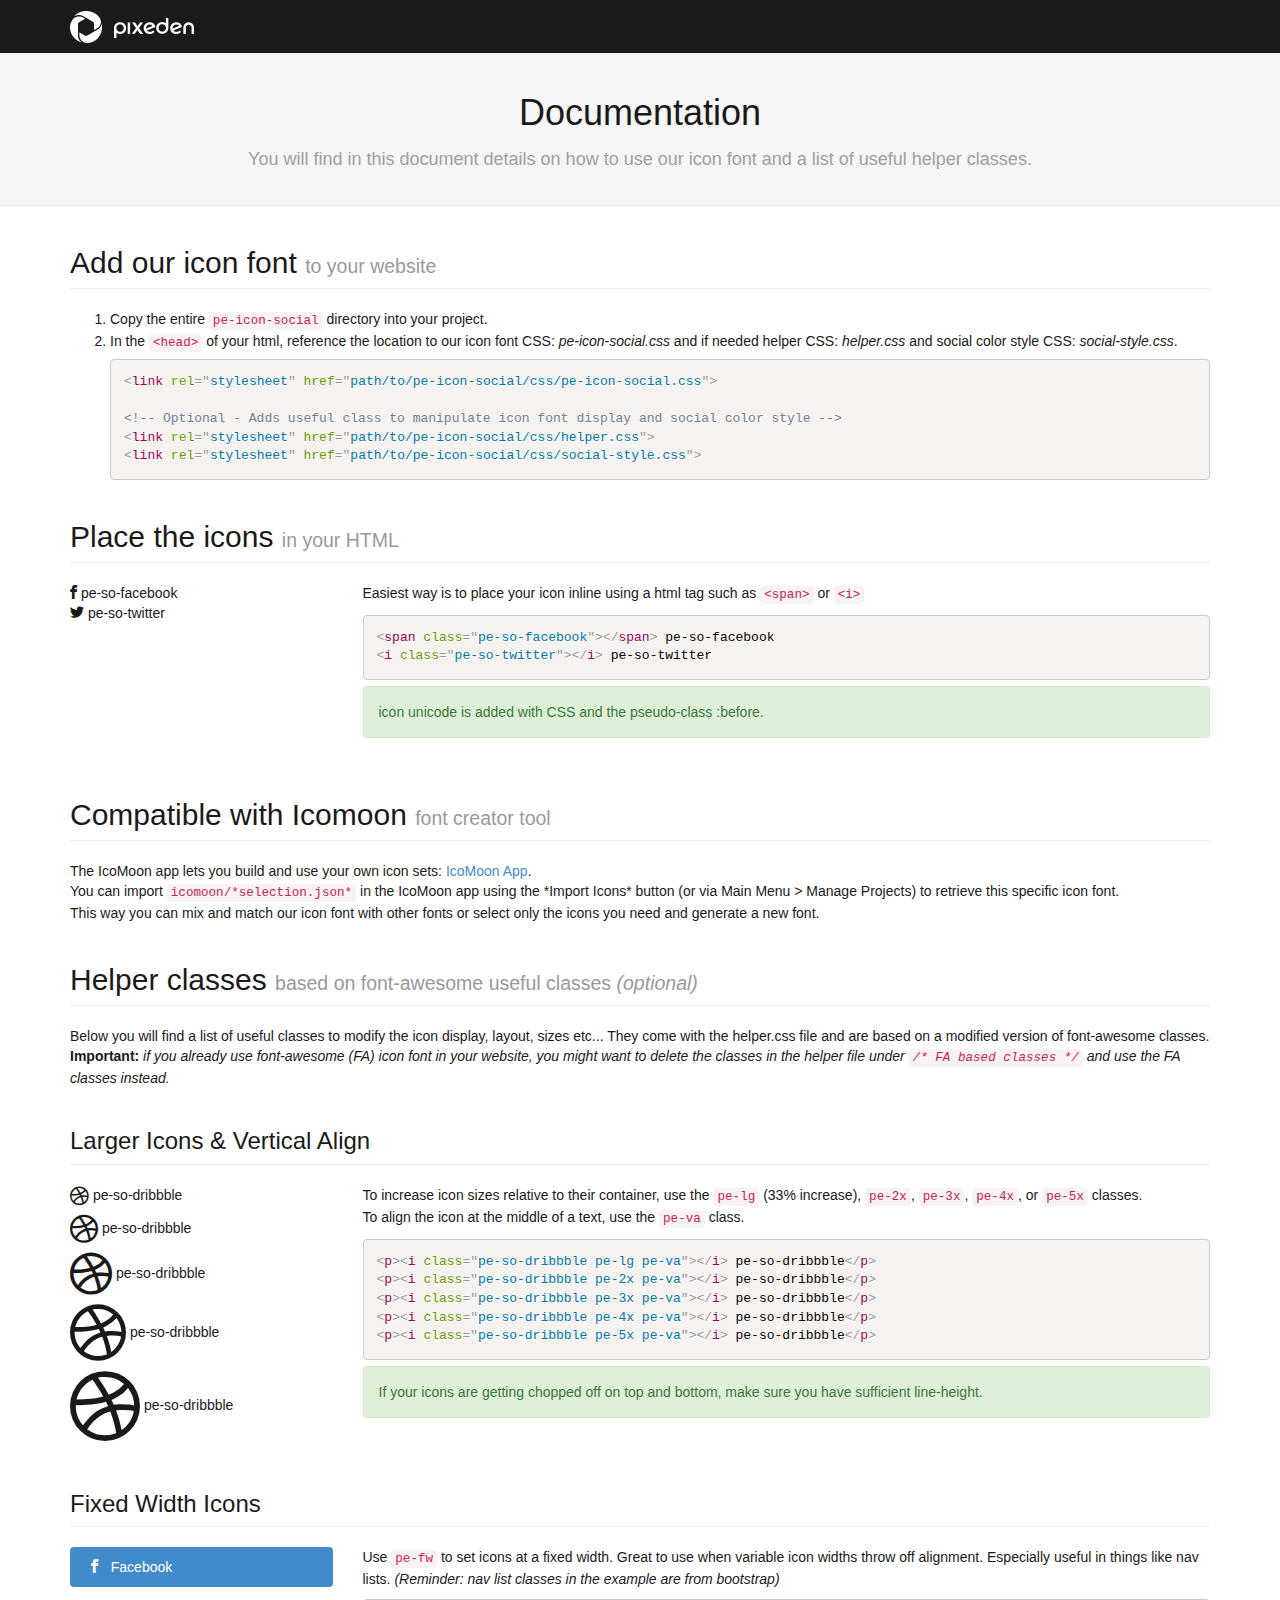
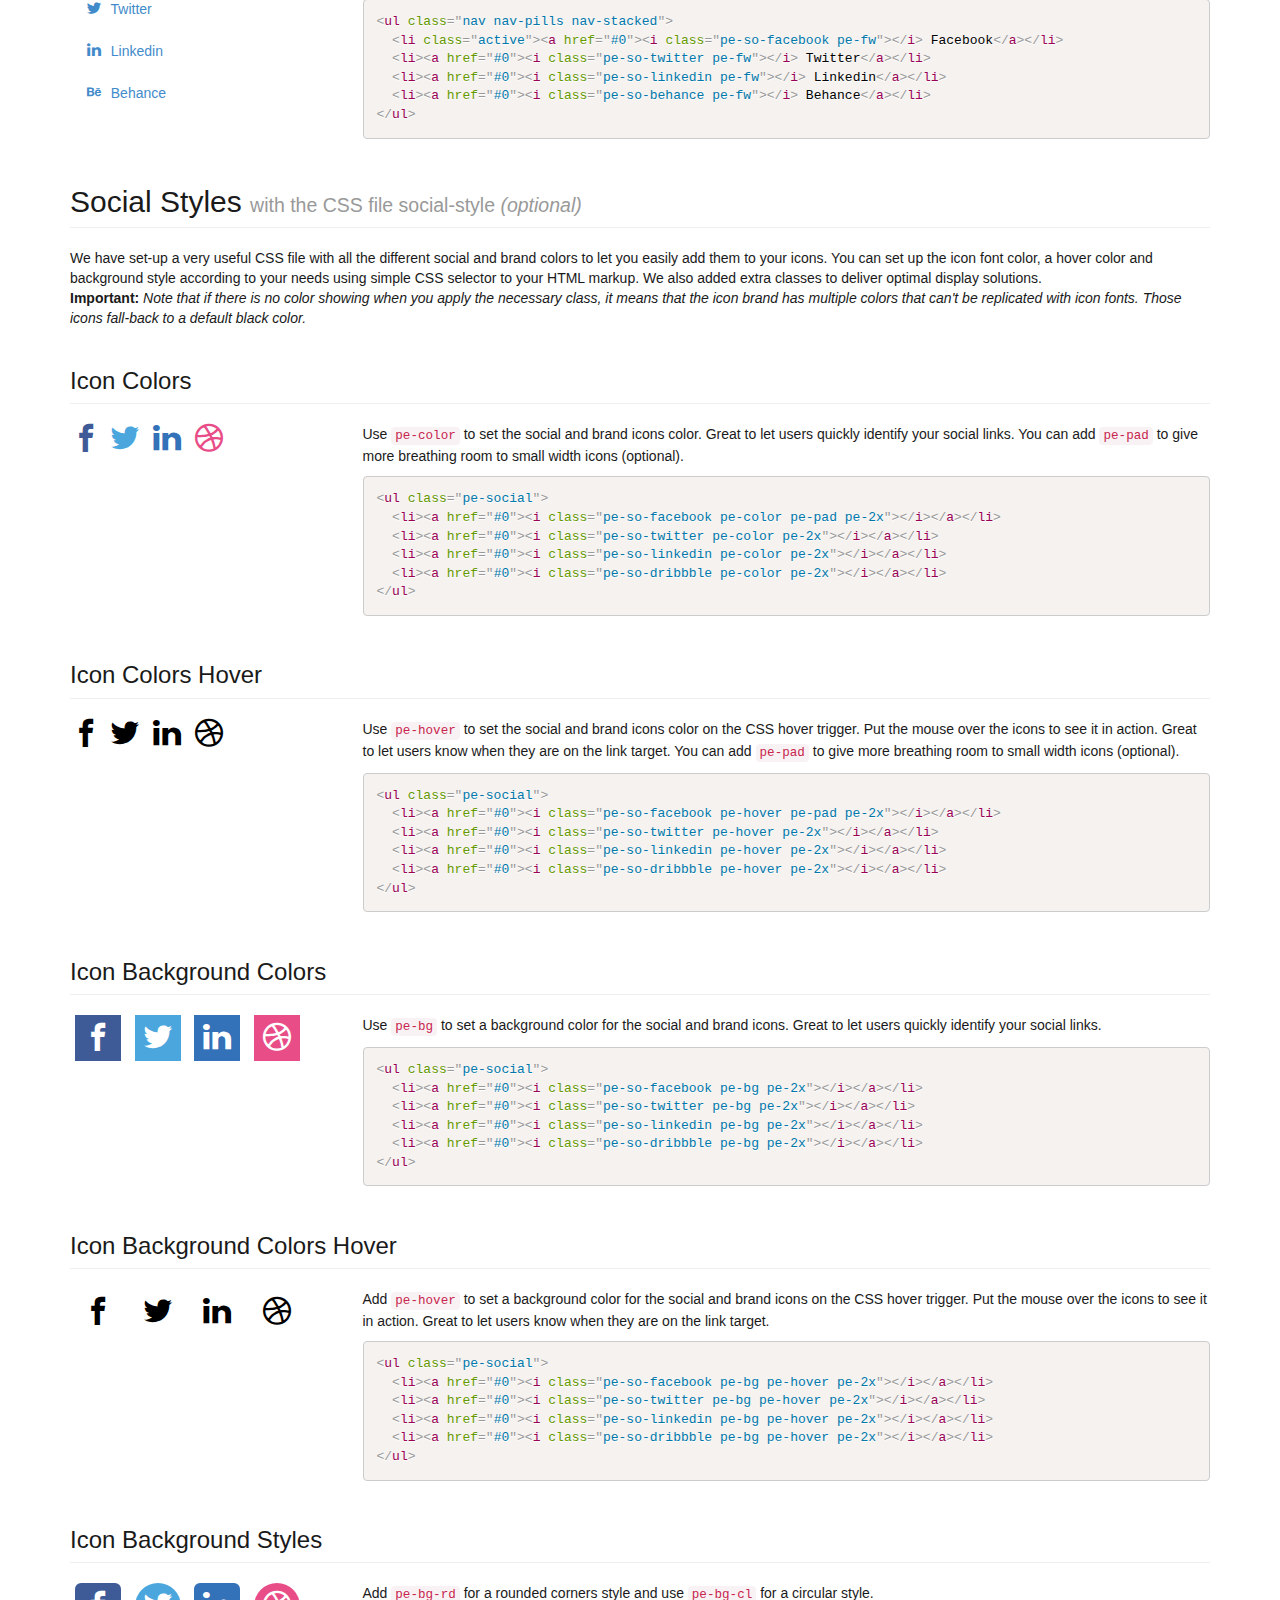
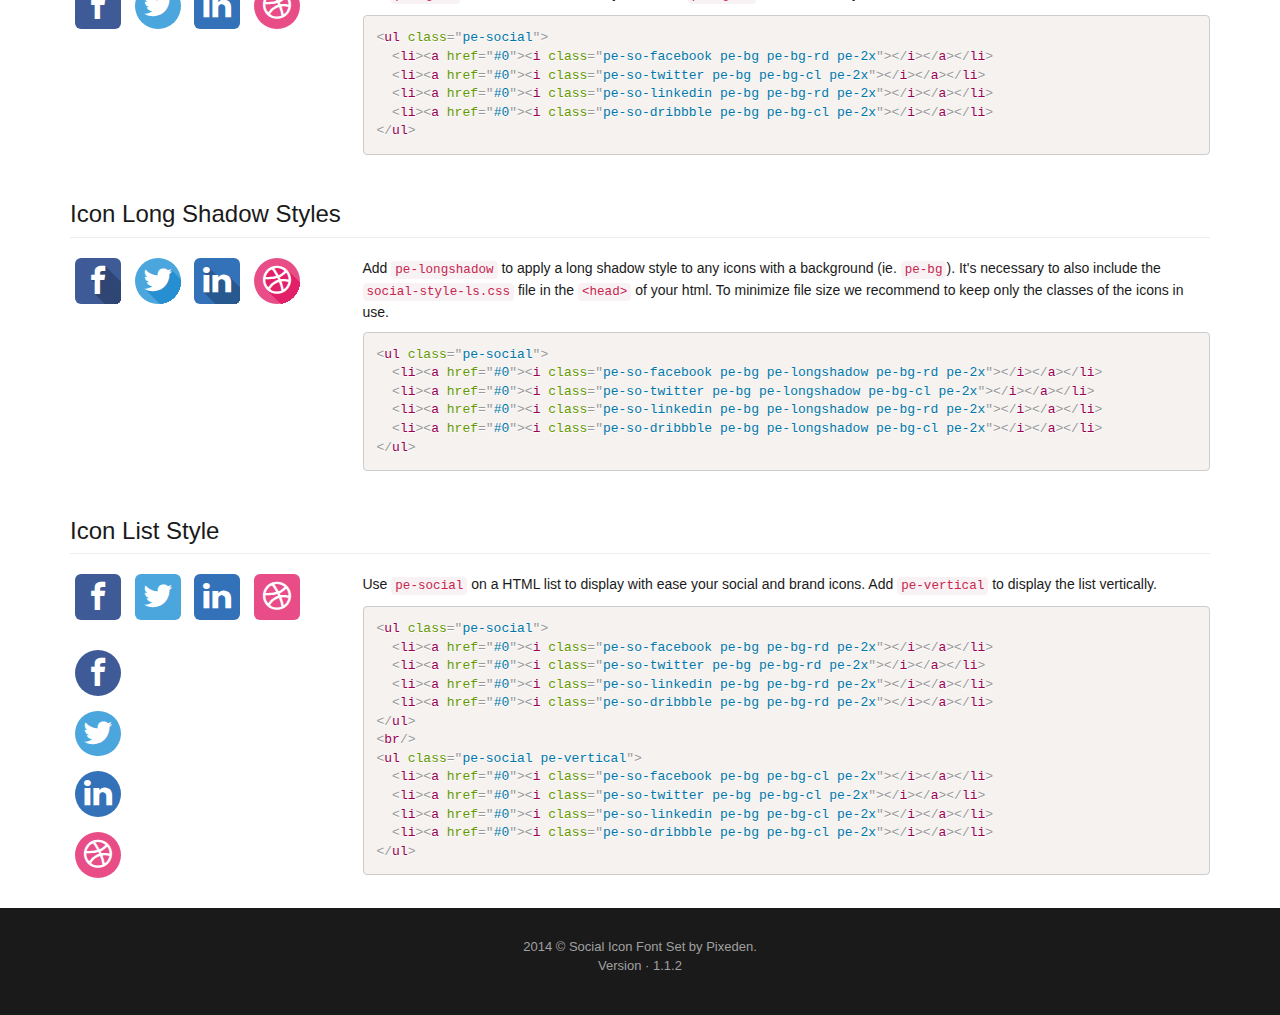
<file: Icon-font-social-PIXEDEN-v-1-1-2/documentation.html>
<!doctype html>
<html lang="en">
<head>
	<meta charset="UTF-8">
	<meta name="viewport" content="width=device-width, initial-scale=1.0">
	<title>Documentation Icon Font - Media Icons - by Pixeden.</title>

	<!-- Docs CSS -->
	<link href="assets/libs/css/bootstrap.min.css" rel="stylesheet" />
	<link href="assets/libs/css/bootstrap-select.css" rel="stylesheet" />
	<link href="assets/libs/css/prism.css" rel="stylesheet" />
	<link href="assets/docs/style.css" rel="stylesheet" />

	<!-- Icon font CSS -->
	<link href="assets/Pe-icon-social.css" rel="stylesheet" />
	<link href="pe-icon-social/css/helper.css" rel="stylesheet" />
	<link href="pe-icon-social/css/social-style.css" rel="stylesheet" />
  <link href="pe-icon-social/css/social-style-ls.css" rel="stylesheet" />

</head>
<body>

	<header id="top-bar">
		<div class="container">
			<img src="assets/images/logo.png" alt="logo"/>
		</div>
	</header> <!-- /top-bar -->

	<section id="hero_box">
		<div class="container">
			<h1>Documentation</h1>
      <p>You will find in this document details on how to use our icon font and a list of useful helper classes.</p>
			</div>
		</section> <!-- /hero_box -->

<section id="docs_box">
	<div class="container">
		<section id="default-css">
			<h2 class="page-header">Add our icon font <small>to your website</small></h2>
			<ol>
				<li>Copy the entire <code>pe-icon-social</code> directory into your project.</li>
				<li>
					In the <code>&lt;head&gt;</code> of your html, reference the location to our icon font CSS: <span class="italic">pe-icon-social.css</span> and if needed helper CSS: <span class="italic">helper.css</span> and social color style CSS: <span class="italic">social-style.css</span>.
<pre class="language-markup"><code>&lt;link rel=&quot;stylesheet&quot; href=&quot;path/to/pe-icon-social/css/pe-icon-social.css&quot;&gt;

&lt;!-- Optional - Adds useful class to manipulate icon font display and social color style --&gt;
&lt;link rel=&quot;stylesheet&quot; href=&quot;path/to/pe-icon-social/css/helper.css&quot;&gt;
&lt;link rel=&quot;stylesheet&quot; href=&quot;path/to/pe-icon-social/css/social-style.css&quot;&gt;
</code></pre>
				</li>
			</ol>
		</section>
		<section id="inline">
			<h2 class="page-header">Place the icons <small>in your HTML</small></h2>
			<div class="row">
				<div class="col-md-3 col-sm-4">
					<p>
						<span class="pe-so-facebook"></span> pe-so-facebook <br/>
						<i class="pe-so-twitter"></i> pe-so-twitter
					</p>
				</div>
				<div class="col-md-9 col-sm-8">
					<p>Easiest way is to place your icon inline using a html tag such as <code>&lt;span&gt;</code> or <code>&lt;i&gt;</code></p>
<pre class="language-markup">
<code>&lt;span class=&quot;pe-so-facebook&quot;&gt;&lt;/span&gt; pe-so-facebook
&lt;i class=&quot;pe-so-twitter&quot;&gt;&lt;/i&gt; pe-so-twitter</code></pre>
					<div class="alert alert-success"> icon unicode is added with CSS and the pseudo-class :before.</div>
				</div>
			</div>
		</section>

		<section id="icomoon">
		<h2 class="page-header">Compatible with Icomoon <small>font creator tool</small></h2>
    <p>The IcoMoon app lets you build and use your own icon sets: <a target="_blank" href="http://icomoon.io/app/">IcoMoon App</a>.<br>
		You can import <code>icomoon/*selection.json*</code> in the IcoMoon app using the *Import Icons* button (or via Main Menu > Manage Projects) to retrieve this specific icon font.<br>
    This way you can mix and match our icon font with other fonts or select only the icons you need and generate a new font.
    </p>
		</section>

		<section id="helper">
		<h2 class="page-header">Helper classes <small>based on font-awesome useful classes <span class="italic">(optional)</span></small></h2>
		<p> Below you will find a list of useful classes to modify the icon display, layout, sizes etc... They come with the helper.css file and are based on a modified version of font-awesome classes.
		<strong>Important:</strong> <span class="italic"> if you already use font-awesome (FA) icon font in your website, you might want to delete the classes in the helper file under <code>/* FA based classes */</code> and use the FA classes instead.</span></p>
		</section>

		<section id="larger">
		  <h3 class="page-header">Larger Icons &amp; Vertical Align </h2>
		  <div class="row">
		    <div class="col-md-3 col-sm-4">
		      <p><i class="pe-so-dribbble pe-lg pe-va"></i> pe-so-dribbble</p>
		      <p><i class="pe-so-dribbble pe-2x pe-va"></i> pe-so-dribbble</p>
		      <p><i class="pe-so-dribbble pe-3x pe-va"></i> pe-so-dribbble</p>
		      <p><i class="pe-so-dribbble pe-4x pe-va"></i> pe-so-dribbble</p>
		      <p><i class="pe-so-dribbble pe-5x pe-va"></i> pe-so-dribbble</p>
		    </div>
		    <div class="col-md-9 col-sm-8">
		      <p>
		        To increase icon sizes relative to their container, use the <code>pe-lg</code> (33% increase), <code>pe-2x</code>,
		        <code>pe-3x</code>, <code>pe-4x</code>, or <code>pe-5x</code> classes.<br/>
		        To align the icon at the middle of a text, use the <code>pe-va</code> class.
		      </p>
<pre class="language-markup"><code>&lt;p&gt;&lt;i class=&quot;pe-so-dribbble pe-lg pe-va&quot;&gt;&lt;/i&gt; pe-so-dribbble&lt;/p&gt;
&lt;p&gt;&lt;i class=&quot;pe-so-dribbble pe-2x pe-va&quot;&gt;&lt;/i&gt; pe-so-dribbble&lt;/p&gt;
&lt;p&gt;&lt;i class=&quot;pe-so-dribbble pe-3x pe-va&quot;&gt;&lt;/i&gt; pe-so-dribbble&lt;/p&gt;
&lt;p&gt;&lt;i class=&quot;pe-so-dribbble pe-4x pe-va&quot;&gt;&lt;/i&gt; pe-so-dribbble&lt;/p&gt;
&lt;p&gt;&lt;i class=&quot;pe-so-dribbble pe-5x pe-va&quot;&gt;&lt;/i&gt; pe-so-dribbble&lt;/p&gt;
</code></pre>
		      <div class="alert alert-success">
		        If your icons are getting chopped off on top and bottom, make sure you have
		        sufficient line-height.
		      </div>
		    </div>
		  </div>
		</section>


<section id="fixed-width">
  <h3 class="page-header">Fixed Width Icons</h2>
  <div class="row">
    <div class="col-md-3 col-sm-4">
      <ul class="nav nav-pills nav-stacked margin-bottom">
        <li class="active"><a href="#0"><i class="pe-so-facebook pe-fw"></i>&nbsp; Facebook</a></li>
        <li><a href="#0"><i class="pe-so-twitter pe-fw"></i>&nbsp; Twitter</a></li>
        <li><a href="#0"><i class="pe-so-linkedin pe-fw"></i>&nbsp; Linkedin</a></li>
        <li><a href="#0"><i class="pe-so-behance pe-fw"></i>&nbsp; Behance</a></li>
      </ul>
    </div>
    <div class="col-md-9 col-sm-8">
      <p>
        Use <code>pe-fw</code> to set icons at a fixed width. Great to use when variable icon widths throw off alignment.
        Especially useful in things like nav lists. <span class="italic">(Reminder: nav list classes in the example are from bootstrap)</span>
      </p>
<pre class="language-markup"><code>&lt;ul class="nav nav-pills nav-stacked"&gt;
  &lt;li class="active"&gt;&lt;a href="#0"&gt;&lt;i class="pe-so-facebook pe-fw"&gt;&lt;/i&gt; Facebook&lt;/a&gt;&lt;/li&gt;
  &lt;li&gt;&lt;a href="#0"&gt;&lt;i class="pe-so-twitter pe-fw"&gt;&lt;/i&gt; Twitter&lt;/a&gt;&lt;/li&gt;
  &lt;li&gt;&lt;a href="#0"&gt;&lt;i class="pe-so-linkedin pe-fw"&gt;&lt;/i&gt; Linkedin&lt;/a&gt;&lt;/li&gt;
  &lt;li&gt;&lt;a href="#0"&gt;&lt;i class="pe-so-behance pe-fw"&gt;&lt;/i&gt; Behance&lt;/a&gt;&lt;/li&gt;
&lt;/ul&gt;</code></pre>
    </div>
  </div>
</section>

<section id="helper">
<h2 class="page-header">Social Styles <small>with the CSS file social-style <span class="italic"> (optional)</span></small></h2>
<p> We have set-up a very useful CSS file with all the different social and brand colors to let you easily add them to your icons.
	You can set up the icon font color, a hover color and background style according to your needs using simple CSS selector to your HTML markup. We also added extra classes to deliver optimal display solutions.<br/>
<strong>Important:</strong> <span class="italic"> Note that if there is no color showing when you apply the necessary class, it means that the icon brand has multiple colors that can't be replicated with icon fonts. Those icons fall-back to a default black color.</p>
</section>

<section id="social-colors">
  <h3 class="page-header">Icon Colors</h2>
  <div class="row">
    <div class="col-md-3 col-sm-4">
      <ul class="pe-social">
        <li><a href="#0"><i class="pe-so-facebook pe-color pe-pad pe-2x"></i></a></li>
        <li><a href="#0"><i class="pe-so-twitter pe-color pe-2x"></i></a></li>
        <li><a href="#0"><i class="pe-so-linkedin pe-color pe-2x"></i></a></li>
        <li><a href="#0"><i class="pe-so-dribbble pe-color pe-2x"></i></a></li>
      </ul>
    </div>
    <div class="col-md-9 col-sm-8">
      <p>
        Use <code>pe-color</code> to set the social and brand icons color. Great to let users quickly identify your social links. You can add <code>pe-pad</code> to give more breathing room to small width icons (optional).
      </p>
<pre class="language-markup"><code>&lt;ul class="pe-social"&gt;
  &lt;li&gt;&lt;a href="#0"&gt;&lt;i class="pe-so-facebook pe-color pe-pad pe-2x"&gt;&lt;/i&gt;&lt;/a&gt;&lt;/li&gt;
  &lt;li&gt;&lt;a href="#0"&gt;&lt;i class="pe-so-twitter pe-color pe-2x"&gt;&lt;/i&gt;&lt;/a&gt;&lt;/li&gt;
  &lt;li&gt;&lt;a href="#0"&gt;&lt;i class="pe-so-linkedin pe-color pe-2x"&gt;&lt;/i&gt;&lt;/a&gt;&lt;/li&gt;
  &lt;li&gt;&lt;a href="#0"&gt;&lt;i class="pe-so-dribbble pe-color pe-2x"&gt;&lt;/i&gt;&lt;/a&gt;&lt;/li&gt;
&lt;/ul&gt;</code></pre>
    </div>
  </div>
</section>

<section id="social-colors-hover">
  <h3 class="page-header">Icon Colors Hover</h2>
  <div class="row">
    <div class="col-md-3 col-sm-4">
      <ul class="pe-social">
        <li><a href="#0"><i class="pe-so-facebook pe-hover pe-pad pe-2x"></i></a></li>
        <li><a href="#0"><i class="pe-so-twitter pe-hover pe-2x"></i></a></li>
        <li><a href="#0"><i class="pe-so-linkedin pe-hover pe-2x"></i></a></li>
        <li><a href="#0"><i class="pe-so-dribbble pe-hover pe-2x"></i></a></li>
      </ul>
    </div>
    <div class="col-md-9 col-sm-8">
      <p>
        Use <code>pe-hover</code> to set the social and brand icons color on the CSS hover trigger. Put the mouse over the icons to see it in action. Great to let users know when they are on the link target. You can add <code>pe-pad</code> to give more breathing room to small width icons (optional).
      </p>
<pre class="language-markup"><code>&lt;ul class="pe-social"&gt;
  &lt;li&gt;&lt;a href="#0"&gt;&lt;i class="pe-so-facebook pe-hover pe-pad pe-2x"&gt;&lt;/i&gt;&lt;/a&gt;&lt;/li&gt;
  &lt;li&gt;&lt;a href="#0"&gt;&lt;i class="pe-so-twitter pe-hover pe-2x"&gt;&lt;/i&gt;&lt;/a&gt;&lt;/li&gt;
  &lt;li&gt;&lt;a href="#0"&gt;&lt;i class="pe-so-linkedin pe-hover pe-2x"&gt;&lt;/i&gt;&lt;/a&gt;&lt;/li&gt;
  &lt;li&gt;&lt;a href="#0"&gt;&lt;i class="pe-so-dribbble pe-hover pe-2x"&gt;&lt;/i&gt;&lt;/a&gt;&lt;/li&gt;
&lt;/ul&gt;</code></pre>
    </div>
  </div>
</section>

<section id="social-colors-background">
  <h3 class="page-header">Icon Background Colors</h2>
  <div class="row">
    <div class="col-md-3 col-sm-4">
      <ul class="pe-social">
        <li><a href="#0"><i class="pe-so-facebook pe-bg pe-2x"></i></a></li>
        <li><a href="#0"><i class="pe-so-twitter pe-bg pe-2x"></i></a></li>
        <li><a href="#0"><i class="pe-so-linkedin pe-bg pe-2x"></i></a></li>
        <li><a href="#0"><i class="pe-so-dribbble pe-bg pe-2x"></i></a></li>
      </ul>
    </div>
    <div class="col-md-9 col-sm-8">
      <p>
        Use <code>pe-bg</code> to set a background color for the social and brand icons. Great to let users quickly identify your social links.
      </p>
<pre class="language-markup"><code>&lt;ul class="pe-social"&gt;
  &lt;li&gt;&lt;a href="#0"&gt;&lt;i class="pe-so-facebook pe-bg pe-2x"&gt;&lt;/i&gt;&lt;/a&gt;&lt;/li&gt;
  &lt;li&gt;&lt;a href="#0"&gt;&lt;i class="pe-so-twitter pe-bg pe-2x"&gt;&lt;/i&gt;&lt;/a&gt;&lt;/li&gt;
  &lt;li&gt;&lt;a href="#0"&gt;&lt;i class="pe-so-linkedin pe-bg pe-2x"&gt;&lt;/i&gt;&lt;/a&gt;&lt;/li&gt;
  &lt;li&gt;&lt;a href="#0"&gt;&lt;i class="pe-so-dribbble pe-bg pe-2x"&gt;&lt;/i&gt;&lt;/a&gt;&lt;/li&gt;
&lt;/ul&gt;</code></pre>
    </div>
  </div>
</section>

<section id="social-colors-background-hover">
  <h3 class="page-header">Icon Background Colors Hover</h2>
  <div class="row">
    <div class="col-md-3 col-sm-4">
      <ul class="pe-social">
        <li><a href="#0"><i class="pe-so-facebook pe-bg pe-hover pe-2x"></i></a></li>
        <li><a href="#0"><i class="pe-so-twitter pe-bg pe-hover pe-2x"></i></a></li>
        <li><a href="#0"><i class="pe-so-linkedin pe-bg pe-hover pe-2x"></i></a></li>
        <li><a href="#0"><i class="pe-so-dribbble pe-bg pe-hover pe-2x"></i></a></li>
      </ul>
    </div>
    <div class="col-md-9 col-sm-8">
      <p>
        Add <code>pe-hover</code> to set a background color for the social and brand icons on the CSS hover trigger. Put the mouse over the icons to see it in action. Great to let users know when they are on the link target.
      </p>
<pre class="language-markup"><code>&lt;ul class="pe-social"&gt;
  &lt;li&gt;&lt;a href="#0"&gt;&lt;i class="pe-so-facebook pe-bg pe-hover pe-2x"&gt;&lt;/i&gt;&lt;/a&gt;&lt;/li&gt;
  &lt;li&gt;&lt;a href="#0"&gt;&lt;i class="pe-so-twitter pe-bg pe-hover pe-2x"&gt;&lt;/i&gt;&lt;/a&gt;&lt;/li&gt;
  &lt;li&gt;&lt;a href="#0"&gt;&lt;i class="pe-so-linkedin pe-bg pe-hover pe-2x"&gt;&lt;/i&gt;&lt;/a&gt;&lt;/li&gt;
  &lt;li&gt;&lt;a href="#0"&gt;&lt;i class="pe-so-dribbble pe-bg pe-hover pe-2x"&gt;&lt;/i&gt;&lt;/a&gt;&lt;/li&gt;
&lt;/ul&gt;</code></pre>
    </div>
  </div>
</section>

<section id="social-background-styles">
  <h3 class="page-header">Icon Background Styles</h2>
  <div class="row">
    <div class="col-md-3 col-sm-4">
      <ul class="pe-social">
        <li><a href="#0"><i class="pe-so-facebook pe-bg pe-bg-rd pe-2x"></i></a></li>
        <li><a href="#0"><i class="pe-so-twitter pe-bg pe-bg-cl pe-2x"></i></a></li>
        <li><a href="#0"><i class="pe-so-linkedin pe-bg pe-bg-rd pe-2x"></i></a></li>
        <li><a href="#0"><i class="pe-so-dribbble pe-bg pe-bg-cl pe-2x"></i></a></li>
      </ul>
    </div>
    <div class="col-md-9 col-sm-8">
      <p>
        Add <code>pe-bg-rd</code> for a rounded corners style and use <code>pe-bg-cl</code> for a circular style.
      </p>
<pre class="language-markup"><code>&lt;ul class="pe-social"&gt;
  &lt;li&gt;&lt;a href="#0"&gt;&lt;i class="pe-so-facebook pe-bg pe-bg-rd pe-2x"&gt;&lt;/i&gt;&lt;/a&gt;&lt;/li&gt;
  &lt;li&gt;&lt;a href="#0"&gt;&lt;i class="pe-so-twitter pe-bg pe-bg-cl pe-2x"&gt;&lt;/i&gt;&lt;/a&gt;&lt;/li&gt;
  &lt;li&gt;&lt;a href="#0"&gt;&lt;i class="pe-so-linkedin pe-bg pe-bg-rd pe-2x"&gt;&lt;/i&gt;&lt;/a&gt;&lt;/li&gt;
  &lt;li&gt;&lt;a href="#0"&gt;&lt;i class="pe-so-dribbble pe-bg pe-bg-cl pe-2x"&gt;&lt;/i&gt;&lt;/a&gt;&lt;/li&gt;
&lt;/ul&gt;</code></pre>
    </div>
  </div>
</section>

<section id="social-background-styles">
  <h3 class="page-header">Icon Long Shadow Styles</h2>
  <div class="row">
    <div class="col-md-3 col-sm-4">
      <ul class="pe-social">
        <li><a href="#0"><i class="pe-so-facebook pe-bg pe-longshadow pe-bg-rd pe-2x"></i></a></li>
        <li><a href="#0"><i class="pe-so-twitter pe-bg pe-longshadow pe-bg-cl pe-2x"></i></a></li>
        <li><a href="#0"><i class="pe-so-linkedin pe-bg pe-longshadow pe-bg-rd pe-2x"></i></a></li>
        <li><a href="#0"><i class="pe-so-dribbble pe-bg pe-longshadow pe-bg-cl pe-2x"></i></a></li>
      </ul>
    </div>
    <div class="col-md-9 col-sm-8">
      <p>
        Add <code>pe-longshadow</code> to apply a long shadow style to any icons with a background (ie. <code>pe-bg</code>). It's necessary to also include the <code>social-style-ls.css</code> file in the <code>&lt;head&gt;</code> of your html. To minimize file size we recommend to keep only the classes of the icons in use.
      </p>
<pre class="language-markup"><code>&lt;ul class="pe-social"&gt;
  &lt;li&gt;&lt;a href="#0"&gt;&lt;i class="pe-so-facebook pe-bg pe-longshadow pe-bg-rd pe-2x"&gt;&lt;/i&gt;&lt;/a&gt;&lt;/li&gt;
  &lt;li&gt;&lt;a href="#0"&gt;&lt;i class="pe-so-twitter pe-bg pe-longshadow pe-bg-cl pe-2x"&gt;&lt;/i&gt;&lt;/a&gt;&lt;/li&gt;
  &lt;li&gt;&lt;a href="#0"&gt;&lt;i class="pe-so-linkedin pe-bg pe-longshadow pe-bg-rd pe-2x"&gt;&lt;/i&gt;&lt;/a&gt;&lt;/li&gt;
  &lt;li&gt;&lt;a href="#0"&gt;&lt;i class="pe-so-dribbble pe-bg pe-longshadow pe-bg-cl pe-2x"&gt;&lt;/i&gt;&lt;/a&gt;&lt;/li&gt;
&lt;/ul&gt;</code></pre>
    </div>
  </div>
</section>

<section id="social-list-style">
  <h3 class="page-header">Icon List Style</h2>
  <div class="row">
    <div class="col-md-3 col-sm-4">
      <ul class="pe-social">
        <li><a href="#0"><i class="pe-so-facebook pe-bg pe-bg-rd pe-2x"></i></a></li>
        <li><a href="#0"><i class="pe-so-twitter pe-bg pe-bg-rd pe-2x"></i></a></li>
        <li><a href="#0"><i class="pe-so-linkedin pe-bg pe-bg-rd pe-2x"></i></a></li>
        <li><a href="#0"><i class="pe-so-dribbble pe-bg pe-bg-rd pe-2x"></i></a></li>
      </ul>
      <br/>    	
      <ul class="pe-social pe-vertical">
        <li><a href="#0"><i class="pe-so-facebook pe-bg pe-bg-cl pe-2x"></i></a></li>
        <li><a href="#0"><i class="pe-so-twitter pe-bg pe-bg-cl pe-2x"></i></a></li>
        <li><a href="#0"><i class="pe-so-linkedin pe-bg pe-bg-cl pe-2x"></i></a></li>
        <li><a href="#0"><i class="pe-so-dribbble pe-bg pe-bg-cl pe-2x"></i></a></li>
      </ul>
    </div>
    <div class="col-md-9 col-sm-8">
      <p>
        Use <code>pe-social</code> on a HTML list to display with ease your social and brand icons. Add <code>pe-vertical</code> to display the list vertically.
      </p>
<pre class="language-markup"><code>&lt;ul class="pe-social"&gt;
  &lt;li&gt;&lt;a href="#0"&gt;&lt;i class="pe-so-facebook pe-bg pe-bg-rd pe-2x"&gt;&lt;/i&gt;&lt;/a&gt;&lt;/li&gt;
  &lt;li&gt;&lt;a href="#0"&gt;&lt;i class="pe-so-twitter pe-bg pe-bg-rd pe-2x"&gt;&lt;/i&gt;&lt;/a&gt;&lt;/li&gt;
  &lt;li&gt;&lt;a href="#0"&gt;&lt;i class="pe-so-linkedin pe-bg pe-bg-rd pe-2x"&gt;&lt;/i&gt;&lt;/a&gt;&lt;/li&gt;
  &lt;li&gt;&lt;a href="#0"&gt;&lt;i class="pe-so-dribbble pe-bg pe-bg-rd pe-2x"&gt;&lt;/i&gt;&lt;/a&gt;&lt;/li&gt;
&lt;/ul&gt;
&lt;br/&gt;
&lt;ul class="pe-social pe-vertical"&gt;
  &lt;li&gt;&lt;a href="#0"&gt;&lt;i class="pe-so-facebook pe-bg pe-bg-cl pe-2x"&gt;&lt;/i&gt;&lt;/a&gt;&lt;/li&gt;
  &lt;li&gt;&lt;a href="#0"&gt;&lt;i class="pe-so-twitter pe-bg pe-bg-cl pe-2x"&gt;&lt;/i&gt;&lt;/a&gt;&lt;/li&gt;
  &lt;li&gt;&lt;a href="#0"&gt;&lt;i class="pe-so-linkedin pe-bg pe-bg-cl pe-2x"&gt;&lt;/i&gt;&lt;/a&gt;&lt;/li&gt;
  &lt;li&gt;&lt;a href="#0"&gt;&lt;i class="pe-so-dribbble pe-bg pe-bg-cl pe-2x"&gt;&lt;/i&gt;&lt;/a&gt;&lt;/li&gt;
&lt;/ul&gt;
</code></pre>
    </div>
  </div>
</section>


	</div> <!-- /container-->
</section> <!-- /hero_box -->




<footer class="main-footer">
  <div class="container">
    <p>
      2014 © Social Icon Font Set by Pixeden.
      <br/> Version · 1.1.2
    </p>
  </div>
</footer>

</div> <!-- /wrapper -->





<!-- Scripts -->
<script type="text/javascript" src="assets/libs/js/prism.js"></script>

</body>
</html>
</file>
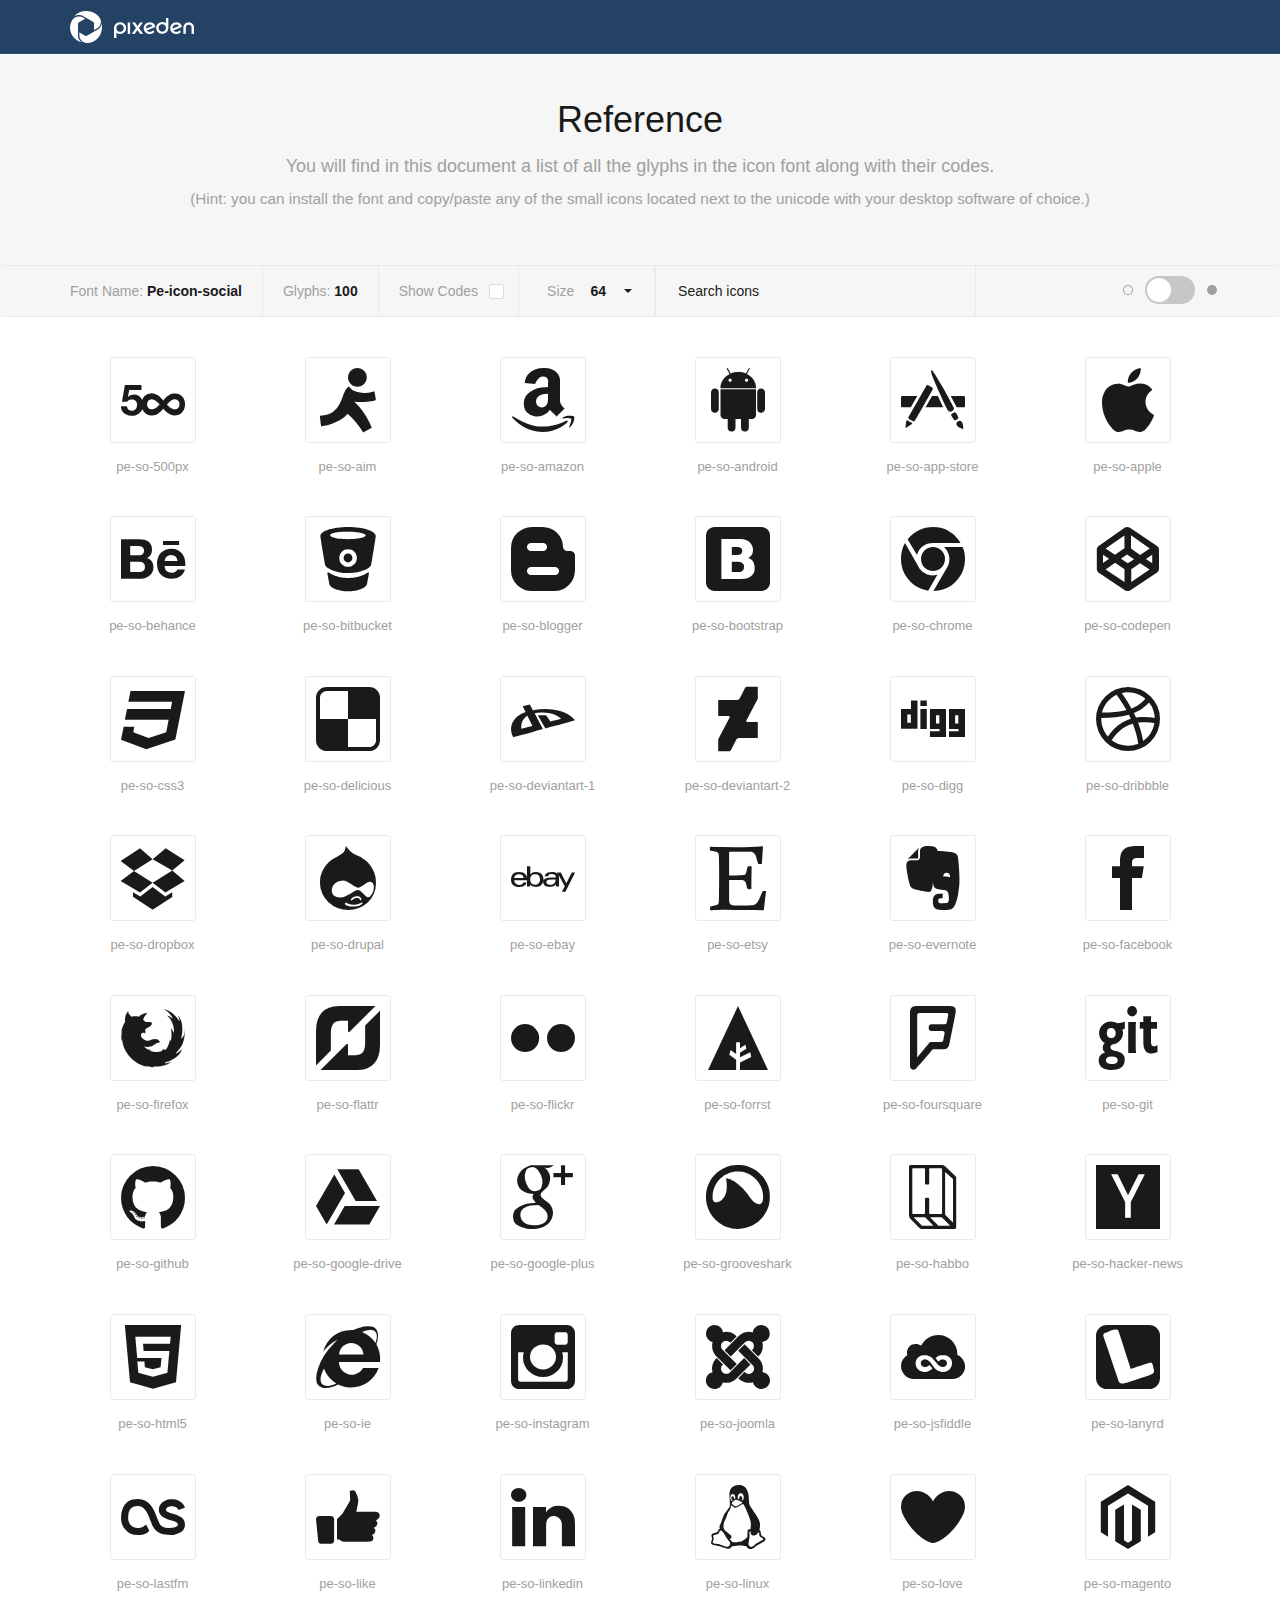
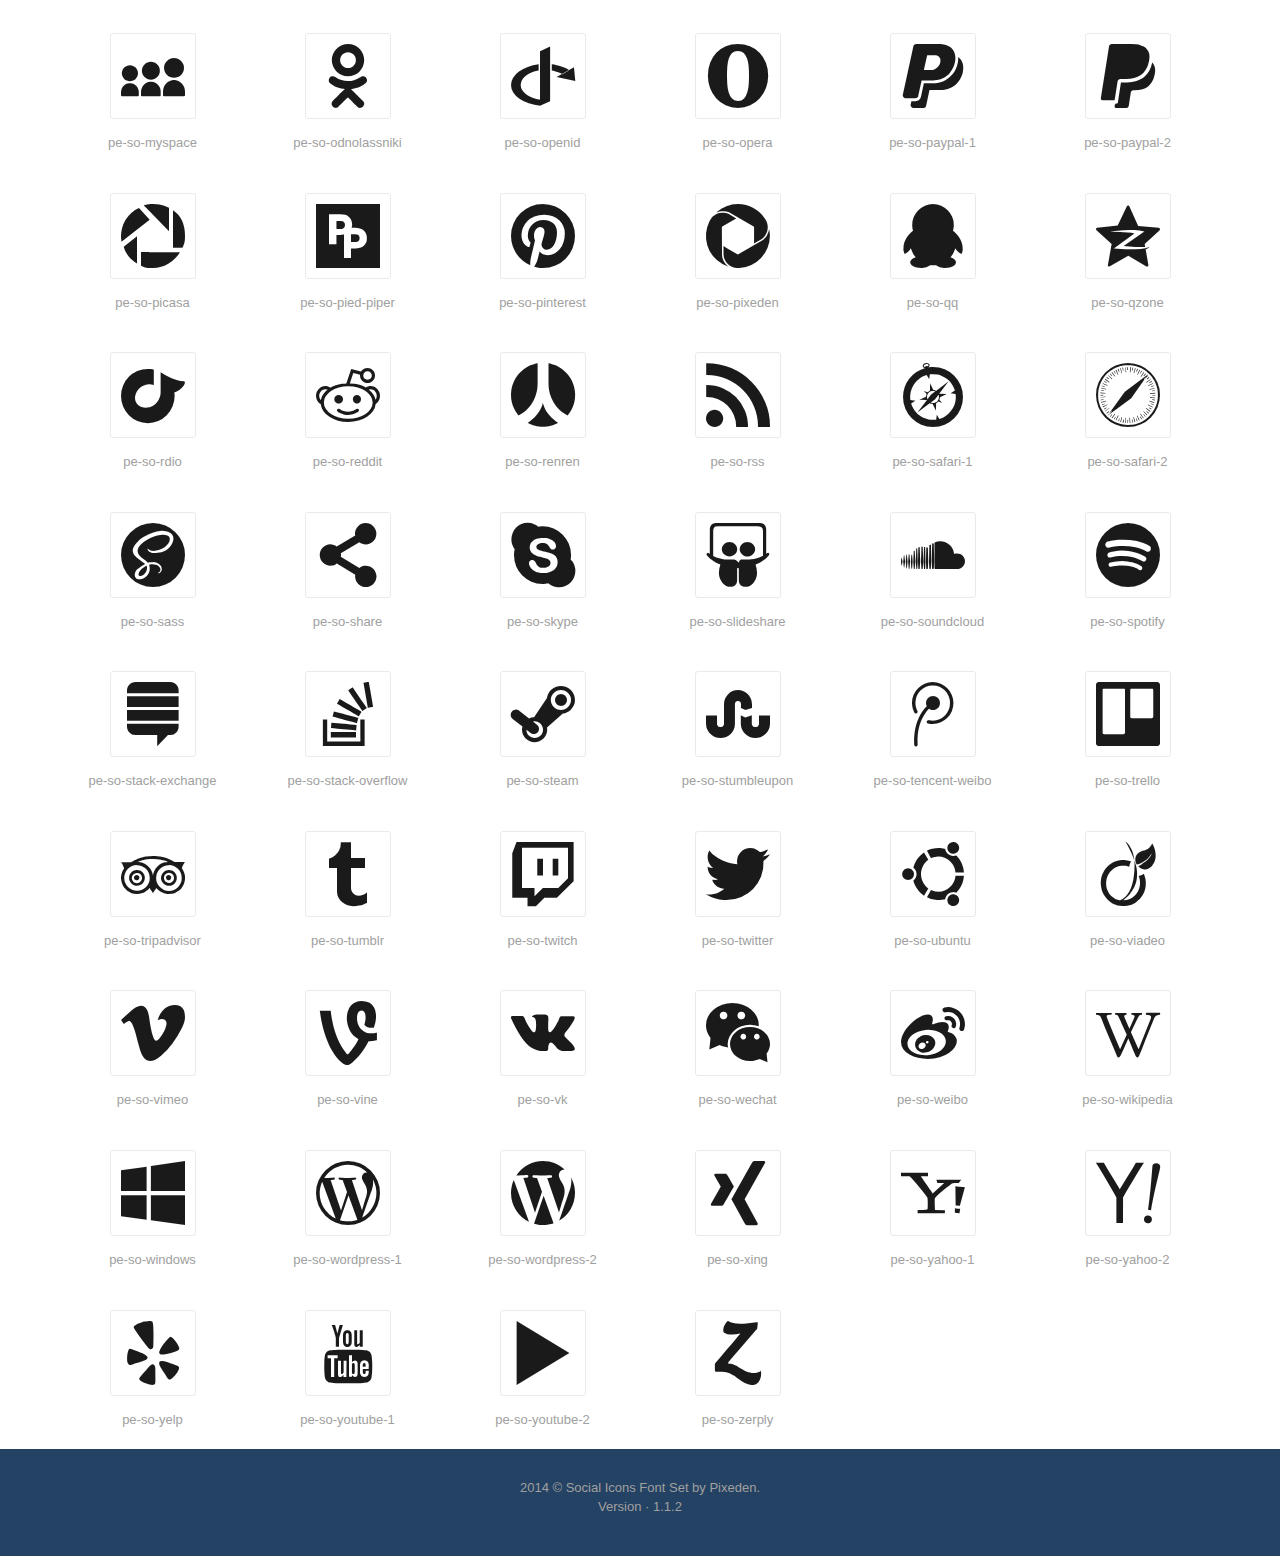
<file: Icon-font-social-PIXEDEN-v-1-1-2/reference.html>
<!DOCTYPE html>
<html>
  <head>
    <meta name="viewport" content="width=device-width, initial-scale=1.0">
    <meta charset="UTF-8">
    <title>Demo Icon Font - Social Icons - by Pixeden.</title>
    <link rel="stylesheet" href="assets/libs/css/bootstrap.min.css">
    <link rel="stylesheet" href="assets/libs/css/bootstrap-select.css">
    <link rel="stylesheet" href="assets/refs/style.css">
    <link rel="stylesheet" href="assets/refs/social-style-ref.css" />
    <link rel="stylesheet" href="assets/Pe-icon-social.css">
    <link rel="stylesheet" href="assets/Pe-icon-set-interface.css">
  </head>
  <body>
  <header id="top-bar">
    <div class="container">
      <img src="assets/images/logo.png" alt="logo"/>
    </div>
  </header> <!-- /top-bar -->

<section id="hero_box">
  <div class="container">
    <h1>Reference</h1>
    <p>You will find in this document a list of all the glyphs in the icon font along with their codes. <br/>
      <small>(Hint: you can install the font and copy/paste any of the small icons located next to the unicode with your desktop software of choice.)</small>
    </p>
  </section> <!-- /hero_box -->

    <section id="font_options_bar">
      <nav id="nav" role="navigation" class="navbar navbar-default font_options">
        <div class="container">
          <div class="navbar-header">
            <button type="button" data-toggle="collapse" data-target="#bs-example-navbar-collapse-1" class="navbar-toggle collapsed"><span class="sr-only">Toggle options</span><span class="mobile-more"></span></button><span>Font Name: <strong>Pe-icon-social</strong></span>
          </div>
          <div id="bs-example-navbar-collapse-1" class="collapse navbar-collapse">
            <ul class="nav navbar-nav">
              <li>Glyphs: <strong>100</strong></li>
              <li class="code_select">
                <input id="chkbx-1" type="checkbox" class="checkbox">
                <label for="chkbx-1">Show Codes</label>
              </li>
              <li class="size_select">
                <select class="selectpicker">
                  <option value="16">16</option>
                  <option value="32">32</option>
                  <option value="48">48</option>
                  <option value="64" selected>64</option>
                  <option value="80">80</option>
                  <option value="96">96</option>
                  <option value="112">112</option>
                  <option value="128">128</option>
                </select>
              </li>
              <li class="icons-search">
                <input id="search-show" type="checkbox">
                <label for="search-show"><span class="pe-is-i-search"></span></label>
                <input id="search" type="text" placeholder="Search icons">
              </li>
            </ul><span class="bg-switch pull-right">
              <input id="s1" type="checkbox" class="sw">
              <label for="s1" class="switch"><span class="bg_circle"></span></label></span>
          </div>
        </div>
      </nav>
    </section>
    <section id="content">
      <div class="container">
        <p id="search-empty">There's no match for your search: <strong></strong></p>
        <div id="all-icons" class="row">
          <div class="font-icon-list col-md-2 col-sm-3 col-xs-6 col-xs-6">
            <div class="font-icon-detail"><span class="pe-so-500px"></span>
              <input type="text" readonly value="pe-so-500px" class="font-icon-name">
            </div>
            <fieldset class="font-icon-code">
              <input type="text" readonly value="e600" class="code-value">
              <input type="text" readonly maxlength="1" value="" class="unicode">
              <input type="text" readonly value="&amp;#xe600" class="unicode-text">
            </fieldset>
          </div>
          <div class="font-icon-list col-md-2 col-sm-3 col-xs-6 col-xs-6">
            <div class="font-icon-detail"><span class="pe-so-aim"></span>
              <input type="text" readonly value="pe-so-aim" class="font-icon-name">
            </div>
            <fieldset class="font-icon-code">
              <input type="text" readonly value="e601" class="code-value">
              <input type="text" readonly maxlength="1" value="" class="unicode">
              <input type="text" readonly value="&amp;#xe601" class="unicode-text">
            </fieldset>
          </div>
          <div class="font-icon-list col-md-2 col-sm-3 col-xs-6 col-xs-6">
            <div class="font-icon-detail"><span class="pe-so-amazon"></span>
              <input type="text" readonly value="pe-so-amazon" class="font-icon-name">
            </div>
            <fieldset class="font-icon-code">
              <input type="text" readonly value="e602" class="code-value">
              <input type="text" readonly maxlength="1" value="" class="unicode">
              <input type="text" readonly value="&amp;#xe602" class="unicode-text">
            </fieldset>
          </div>
          <div class="font-icon-list col-md-2 col-sm-3 col-xs-6 col-xs-6">
            <div class="font-icon-detail"><span class="pe-so-android"></span>
              <input type="text" readonly value="pe-so-android" class="font-icon-name">
            </div>
            <fieldset class="font-icon-code">
              <input type="text" readonly value="e603" class="code-value">
              <input type="text" readonly maxlength="1" value="" class="unicode">
              <input type="text" readonly value="&amp;#xe603" class="unicode-text">
            </fieldset>
          </div>
          <div class="font-icon-list col-md-2 col-sm-3 col-xs-6 col-xs-6">
            <div class="font-icon-detail"><span class="pe-so-app-store"></span>
              <input type="text" readonly value="pe-so-app-store" class="font-icon-name">
            </div>
            <fieldset class="font-icon-code">
              <input type="text" readonly value="e604" class="code-value">
              <input type="text" readonly maxlength="1" value="" class="unicode">
              <input type="text" readonly value="&amp;#xe604" class="unicode-text">
            </fieldset>
          </div>
          <div class="font-icon-list col-md-2 col-sm-3 col-xs-6 col-xs-6">
            <div class="font-icon-detail"><span class="pe-so-apple"></span>
              <input type="text" readonly value="pe-so-apple" class="font-icon-name">
            </div>
            <fieldset class="font-icon-code">
              <input type="text" readonly value="e605" class="code-value">
              <input type="text" readonly maxlength="1" value="" class="unicode">
              <input type="text" readonly value="&amp;#xe605" class="unicode-text">
            </fieldset>
          </div>
          <div class="font-icon-list col-md-2 col-sm-3 col-xs-6 col-xs-6">
            <div class="font-icon-detail"><span class="pe-so-behance"></span>
              <input type="text" readonly value="pe-so-behance" class="font-icon-name">
            </div>
            <fieldset class="font-icon-code">
              <input type="text" readonly value="e606" class="code-value">
              <input type="text" readonly maxlength="1" value="" class="unicode">
              <input type="text" readonly value="&amp;#xe606" class="unicode-text">
            </fieldset>
          </div>
          <div class="font-icon-list col-md-2 col-sm-3 col-xs-6 col-xs-6">
            <div class="font-icon-detail"><span class="pe-so-bitbucket"></span>
              <input type="text" readonly value="pe-so-bitbucket" class="font-icon-name">
            </div>
            <fieldset class="font-icon-code">
              <input type="text" readonly value="e607" class="code-value">
              <input type="text" readonly maxlength="1" value="" class="unicode">
              <input type="text" readonly value="&amp;#xe607" class="unicode-text">
            </fieldset>
          </div>
          <div class="font-icon-list col-md-2 col-sm-3 col-xs-6 col-xs-6">
            <div class="font-icon-detail"><span class="pe-so-blogger"></span>
              <input type="text" readonly value="pe-so-blogger" class="font-icon-name">
            </div>
            <fieldset class="font-icon-code">
              <input type="text" readonly value="e608" class="code-value">
              <input type="text" readonly maxlength="1" value="" class="unicode">
              <input type="text" readonly value="&amp;#xe608" class="unicode-text">
            </fieldset>
          </div>
          <div class="font-icon-list col-md-2 col-sm-3 col-xs-6 col-xs-6">
            <div class="font-icon-detail"><span class="pe-so-bootstrap"></span>
              <input type="text" readonly value="pe-so-bootstrap" class="font-icon-name">
            </div>
            <fieldset class="font-icon-code">
              <input type="text" readonly value="e609" class="code-value">
              <input type="text" readonly maxlength="1" value="" class="unicode">
              <input type="text" readonly value="&amp;#xe609" class="unicode-text">
            </fieldset>
          </div>
          <div class="font-icon-list col-md-2 col-sm-3 col-xs-6 col-xs-6">
            <div class="font-icon-detail"><span class="pe-so-chrome"></span>
              <input type="text" readonly value="pe-so-chrome" class="font-icon-name">
            </div>
            <fieldset class="font-icon-code">
              <input type="text" readonly value="e60a" class="code-value">
              <input type="text" readonly maxlength="1" value="" class="unicode">
              <input type="text" readonly value="&amp;#xe60a" class="unicode-text">
            </fieldset>
          </div>
          <div class="font-icon-list col-md-2 col-sm-3 col-xs-6 col-xs-6">
            <div class="font-icon-detail"><span class="pe-so-codepen"></span>
              <input type="text" readonly value="pe-so-codepen" class="font-icon-name">
            </div>
            <fieldset class="font-icon-code">
              <input type="text" readonly value="e60b" class="code-value">
              <input type="text" readonly maxlength="1" value="" class="unicode">
              <input type="text" readonly value="&amp;#xe60b" class="unicode-text">
            </fieldset>
          </div>
          <div class="font-icon-list col-md-2 col-sm-3 col-xs-6 col-xs-6">
            <div class="font-icon-detail"><span class="pe-so-css3"></span>
              <input type="text" readonly value="pe-so-css3" class="font-icon-name">
            </div>
            <fieldset class="font-icon-code">
              <input type="text" readonly value="e60c" class="code-value">
              <input type="text" readonly maxlength="1" value="" class="unicode">
              <input type="text" readonly value="&amp;#xe60c" class="unicode-text">
            </fieldset>
          </div>
          <div class="font-icon-list col-md-2 col-sm-3 col-xs-6 col-xs-6">
            <div class="font-icon-detail"><span class="pe-so-delicious"></span>
              <input type="text" readonly value="pe-so-delicious" class="font-icon-name">
            </div>
            <fieldset class="font-icon-code">
              <input type="text" readonly value="e60d" class="code-value">
              <input type="text" readonly maxlength="1" value="" class="unicode">
              <input type="text" readonly value="&amp;#xe60d" class="unicode-text">
            </fieldset>
          </div>
          <div class="font-icon-list col-md-2 col-sm-3 col-xs-6 col-xs-6">
            <div class="font-icon-detail"><span class="pe-so-deviantart-1"></span>
              <input type="text" readonly value="pe-so-deviantart-1" class="font-icon-name">
            </div>
            <fieldset class="font-icon-code">
              <input type="text" readonly value="e60e" class="code-value">
              <input type="text" readonly maxlength="1" value="" class="unicode">
              <input type="text" readonly value="&amp;#xe60e" class="unicode-text">
            </fieldset>
          </div>
          <div class="font-icon-list col-md-2 col-sm-3 col-xs-6 col-xs-6">
            <div class="font-icon-detail"><span class="pe-so-deviantart-2"></span>
              <input type="text" readonly value="pe-so-deviantart-2" class="font-icon-name">
            </div>
            <fieldset class="font-icon-code">
              <input type="text" readonly value="e60f" class="code-value">
              <input type="text" readonly maxlength="1" value="" class="unicode">
              <input type="text" readonly value="&amp;#xe60f" class="unicode-text">
            </fieldset>
          </div>
          <div class="font-icon-list col-md-2 col-sm-3 col-xs-6 col-xs-6">
            <div class="font-icon-detail"><span class="pe-so-digg"></span>
              <input type="text" readonly value="pe-so-digg" class="font-icon-name">
            </div>
            <fieldset class="font-icon-code">
              <input type="text" readonly value="e610" class="code-value">
              <input type="text" readonly maxlength="1" value="" class="unicode">
              <input type="text" readonly value="&amp;#xe610" class="unicode-text">
            </fieldset>
          </div>
          <div class="font-icon-list col-md-2 col-sm-3 col-xs-6 col-xs-6">
            <div class="font-icon-detail"><span class="pe-so-dribbble"></span>
              <input type="text" readonly value="pe-so-dribbble" class="font-icon-name">
            </div>
            <fieldset class="font-icon-code">
              <input type="text" readonly value="e611" class="code-value">
              <input type="text" readonly maxlength="1" value="" class="unicode">
              <input type="text" readonly value="&amp;#xe611" class="unicode-text">
            </fieldset>
          </div>
          <div class="font-icon-list col-md-2 col-sm-3 col-xs-6 col-xs-6">
            <div class="font-icon-detail"><span class="pe-so-dropbox"></span>
              <input type="text" readonly value="pe-so-dropbox" class="font-icon-name">
            </div>
            <fieldset class="font-icon-code">
              <input type="text" readonly value="e612" class="code-value">
              <input type="text" readonly maxlength="1" value="" class="unicode">
              <input type="text" readonly value="&amp;#xe612" class="unicode-text">
            </fieldset>
          </div>
          <div class="font-icon-list col-md-2 col-sm-3 col-xs-6 col-xs-6">
            <div class="font-icon-detail"><span class="pe-so-drupal"></span>
              <input type="text" readonly value="pe-so-drupal" class="font-icon-name">
            </div>
            <fieldset class="font-icon-code">
              <input type="text" readonly value="e613" class="code-value">
              <input type="text" readonly maxlength="1" value="" class="unicode">
              <input type="text" readonly value="&amp;#xe613" class="unicode-text">
            </fieldset>
          </div>
          <div class="font-icon-list col-md-2 col-sm-3 col-xs-6 col-xs-6">
            <div class="font-icon-detail"><span class="pe-so-ebay"></span>
              <input type="text" readonly value="pe-so-ebay" class="font-icon-name">
            </div>
            <fieldset class="font-icon-code">
              <input type="text" readonly value="e614" class="code-value">
              <input type="text" readonly maxlength="1" value="" class="unicode">
              <input type="text" readonly value="&amp;#xe614" class="unicode-text">
            </fieldset>
          </div>
          <div class="font-icon-list col-md-2 col-sm-3 col-xs-6 col-xs-6">
            <div class="font-icon-detail"><span class="pe-so-etsy"></span>
              <input type="text" readonly value="pe-so-etsy" class="font-icon-name">
            </div>
            <fieldset class="font-icon-code">
              <input type="text" readonly value="e615" class="code-value">
              <input type="text" readonly maxlength="1" value="" class="unicode">
              <input type="text" readonly value="&amp;#xe615" class="unicode-text">
            </fieldset>
          </div>
          <div class="font-icon-list col-md-2 col-sm-3 col-xs-6 col-xs-6">
            <div class="font-icon-detail"><span class="pe-so-evernote"></span>
              <input type="text" readonly value="pe-so-evernote" class="font-icon-name">
            </div>
            <fieldset class="font-icon-code">
              <input type="text" readonly value="e616" class="code-value">
              <input type="text" readonly maxlength="1" value="" class="unicode">
              <input type="text" readonly value="&amp;#xe616" class="unicode-text">
            </fieldset>
          </div>
          <div class="font-icon-list col-md-2 col-sm-3 col-xs-6 col-xs-6">
            <div class="font-icon-detail"><span class="pe-so-facebook"></span>
              <input type="text" readonly value="pe-so-facebook" class="font-icon-name">
            </div>
            <fieldset class="font-icon-code">
              <input type="text" readonly value="e617" class="code-value">
              <input type="text" readonly maxlength="1" value="" class="unicode">
              <input type="text" readonly value="&amp;#xe617" class="unicode-text">
            </fieldset>
          </div>
          <div class="font-icon-list col-md-2 col-sm-3 col-xs-6 col-xs-6">
            <div class="font-icon-detail"><span class="pe-so-firefox"></span>
              <input type="text" readonly value="pe-so-firefox" class="font-icon-name">
            </div>
            <fieldset class="font-icon-code">
              <input type="text" readonly value="e618" class="code-value">
              <input type="text" readonly maxlength="1" value="" class="unicode">
              <input type="text" readonly value="&amp;#xe618" class="unicode-text">
            </fieldset>
          </div>
          <div class="font-icon-list col-md-2 col-sm-3 col-xs-6 col-xs-6">
            <div class="font-icon-detail"><span class="pe-so-flattr"></span>
              <input type="text" readonly value="pe-so-flattr" class="font-icon-name">
            </div>
            <fieldset class="font-icon-code">
              <input type="text" readonly value="e619" class="code-value">
              <input type="text" readonly maxlength="1" value="" class="unicode">
              <input type="text" readonly value="&amp;#xe619" class="unicode-text">
            </fieldset>
          </div>
          <div class="font-icon-list col-md-2 col-sm-3 col-xs-6 col-xs-6">
            <div class="font-icon-detail"><span class="pe-so-flickr"></span>
              <input type="text" readonly value="pe-so-flickr" class="font-icon-name">
            </div>
            <fieldset class="font-icon-code">
              <input type="text" readonly value="e61a" class="code-value">
              <input type="text" readonly maxlength="1" value="" class="unicode">
              <input type="text" readonly value="&amp;#xe61a" class="unicode-text">
            </fieldset>
          </div>
          <div class="font-icon-list col-md-2 col-sm-3 col-xs-6 col-xs-6">
            <div class="font-icon-detail"><span class="pe-so-forrst"></span>
              <input type="text" readonly value="pe-so-forrst" class="font-icon-name">
            </div>
            <fieldset class="font-icon-code">
              <input type="text" readonly value="e61b" class="code-value">
              <input type="text" readonly maxlength="1" value="" class="unicode">
              <input type="text" readonly value="&amp;#xe61b" class="unicode-text">
            </fieldset>
          </div>
          <div class="font-icon-list col-md-2 col-sm-3 col-xs-6 col-xs-6">
            <div class="font-icon-detail"><span class="pe-so-foursquare"></span>
              <input type="text" readonly value="pe-so-foursquare" class="font-icon-name">
            </div>
            <fieldset class="font-icon-code">
              <input type="text" readonly value="e61c" class="code-value">
              <input type="text" readonly maxlength="1" value="" class="unicode">
              <input type="text" readonly value="&amp;#xe61c" class="unicode-text">
            </fieldset>
          </div>
          <div class="font-icon-list col-md-2 col-sm-3 col-xs-6 col-xs-6">
            <div class="font-icon-detail"><span class="pe-so-git"></span>
              <input type="text" readonly value="pe-so-git" class="font-icon-name">
            </div>
            <fieldset class="font-icon-code">
              <input type="text" readonly value="e61d" class="code-value">
              <input type="text" readonly maxlength="1" value="" class="unicode">
              <input type="text" readonly value="&amp;#xe61d" class="unicode-text">
            </fieldset>
          </div>
          <div class="font-icon-list col-md-2 col-sm-3 col-xs-6 col-xs-6">
            <div class="font-icon-detail"><span class="pe-so-github"></span>
              <input type="text" readonly value="pe-so-github" class="font-icon-name">
            </div>
            <fieldset class="font-icon-code">
              <input type="text" readonly value="e61e" class="code-value">
              <input type="text" readonly maxlength="1" value="" class="unicode">
              <input type="text" readonly value="&amp;#xe61e" class="unicode-text">
            </fieldset>
          </div>
          <div class="font-icon-list col-md-2 col-sm-3 col-xs-6 col-xs-6">
            <div class="font-icon-detail"><span class="pe-so-google-drive"></span>
              <input type="text" readonly value="pe-so-google-drive" class="font-icon-name">
            </div>
            <fieldset class="font-icon-code">
              <input type="text" readonly value="e61f" class="code-value">
              <input type="text" readonly maxlength="1" value="" class="unicode">
              <input type="text" readonly value="&amp;#xe61f" class="unicode-text">
            </fieldset>
          </div>
          <div class="font-icon-list col-md-2 col-sm-3 col-xs-6 col-xs-6">
            <div class="font-icon-detail"><span class="pe-so-google-plus"></span>
              <input type="text" readonly value="pe-so-google-plus" class="font-icon-name">
            </div>
            <fieldset class="font-icon-code">
              <input type="text" readonly value="e620" class="code-value">
              <input type="text" readonly maxlength="1" value="" class="unicode">
              <input type="text" readonly value="&amp;#xe620" class="unicode-text">
            </fieldset>
          </div>
          <div class="font-icon-list col-md-2 col-sm-3 col-xs-6 col-xs-6">
            <div class="font-icon-detail"><span class="pe-so-grooveshark"></span>
              <input type="text" readonly value="pe-so-grooveshark" class="font-icon-name">
            </div>
            <fieldset class="font-icon-code">
              <input type="text" readonly value="e621" class="code-value">
              <input type="text" readonly maxlength="1" value="" class="unicode">
              <input type="text" readonly value="&amp;#xe621" class="unicode-text">
            </fieldset>
          </div>
          <div class="font-icon-list col-md-2 col-sm-3 col-xs-6 col-xs-6">
            <div class="font-icon-detail"><span class="pe-so-habbo"></span>
              <input type="text" readonly value="pe-so-habbo" class="font-icon-name">
            </div>
            <fieldset class="font-icon-code">
              <input type="text" readonly value="e622" class="code-value">
              <input type="text" readonly maxlength="1" value="" class="unicode">
              <input type="text" readonly value="&amp;#xe622" class="unicode-text">
            </fieldset>
          </div>
          <div class="font-icon-list col-md-2 col-sm-3 col-xs-6 col-xs-6">
            <div class="font-icon-detail"><span class="pe-so-hacker-news"></span>
              <input type="text" readonly value="pe-so-hacker-news" class="font-icon-name">
            </div>
            <fieldset class="font-icon-code">
              <input type="text" readonly value="e623" class="code-value">
              <input type="text" readonly maxlength="1" value="" class="unicode">
              <input type="text" readonly value="&amp;#xe623" class="unicode-text">
            </fieldset>
          </div>
          <div class="font-icon-list col-md-2 col-sm-3 col-xs-6 col-xs-6">
            <div class="font-icon-detail"><span class="pe-so-html5"></span>
              <input type="text" readonly value="pe-so-html5" class="font-icon-name">
            </div>
            <fieldset class="font-icon-code">
              <input type="text" readonly value="e624" class="code-value">
              <input type="text" readonly maxlength="1" value="" class="unicode">
              <input type="text" readonly value="&amp;#xe624" class="unicode-text">
            </fieldset>
          </div>
          <div class="font-icon-list col-md-2 col-sm-3 col-xs-6 col-xs-6">
            <div class="font-icon-detail"><span class="pe-so-ie"></span>
              <input type="text" readonly value="pe-so-ie" class="font-icon-name">
            </div>
            <fieldset class="font-icon-code">
              <input type="text" readonly value="e625" class="code-value">
              <input type="text" readonly maxlength="1" value="" class="unicode">
              <input type="text" readonly value="&amp;#xe625" class="unicode-text">
            </fieldset>
          </div>
          <div class="font-icon-list col-md-2 col-sm-3 col-xs-6 col-xs-6">
            <div class="font-icon-detail"><span class="pe-so-instagram"></span>
              <input type="text" readonly value="pe-so-instagram" class="font-icon-name">
            </div>
            <fieldset class="font-icon-code">
              <input type="text" readonly value="e626" class="code-value">
              <input type="text" readonly maxlength="1" value="" class="unicode">
              <input type="text" readonly value="&amp;#xe626" class="unicode-text">
            </fieldset>
          </div>
          <div class="font-icon-list col-md-2 col-sm-3 col-xs-6 col-xs-6">
            <div class="font-icon-detail"><span class="pe-so-joomla"></span>
              <input type="text" readonly value="pe-so-joomla" class="font-icon-name">
            </div>
            <fieldset class="font-icon-code">
              <input type="text" readonly value="e627" class="code-value">
              <input type="text" readonly maxlength="1" value="" class="unicode">
              <input type="text" readonly value="&amp;#xe627" class="unicode-text">
            </fieldset>
          </div>
          <div class="font-icon-list col-md-2 col-sm-3 col-xs-6 col-xs-6">
            <div class="font-icon-detail"><span class="pe-so-jsfiddle"></span>
              <input type="text" readonly value="pe-so-jsfiddle" class="font-icon-name">
            </div>
            <fieldset class="font-icon-code">
              <input type="text" readonly value="e628" class="code-value">
              <input type="text" readonly maxlength="1" value="" class="unicode">
              <input type="text" readonly value="&amp;#xe628" class="unicode-text">
            </fieldset>
          </div>
          <div class="font-icon-list col-md-2 col-sm-3 col-xs-6 col-xs-6">
            <div class="font-icon-detail"><span class="pe-so-lanyrd"></span>
              <input type="text" readonly value="pe-so-lanyrd" class="font-icon-name">
            </div>
            <fieldset class="font-icon-code">
              <input type="text" readonly value="e629" class="code-value">
              <input type="text" readonly maxlength="1" value="" class="unicode">
              <input type="text" readonly value="&amp;#xe629" class="unicode-text">
            </fieldset>
          </div>
          <div class="font-icon-list col-md-2 col-sm-3 col-xs-6 col-xs-6">
            <div class="font-icon-detail"><span class="pe-so-lastfm"></span>
              <input type="text" readonly value="pe-so-lastfm" class="font-icon-name">
            </div>
            <fieldset class="font-icon-code">
              <input type="text" readonly value="e62a" class="code-value">
              <input type="text" readonly maxlength="1" value="" class="unicode">
              <input type="text" readonly value="&amp;#xe62a" class="unicode-text">
            </fieldset>
          </div>
          <div class="font-icon-list col-md-2 col-sm-3 col-xs-6 col-xs-6">
            <div class="font-icon-detail"><span class="pe-so-like"></span>
              <input type="text" readonly value="pe-so-like" class="font-icon-name">
            </div>
            <fieldset class="font-icon-code">
              <input type="text" readonly value="e62b" class="code-value">
              <input type="text" readonly maxlength="1" value="" class="unicode">
              <input type="text" readonly value="&amp;#xe62b" class="unicode-text">
            </fieldset>
          </div>
          <div class="font-icon-list col-md-2 col-sm-3 col-xs-6 col-xs-6">
            <div class="font-icon-detail"><span class="pe-so-linkedin"></span>
              <input type="text" readonly value="pe-so-linkedin" class="font-icon-name">
            </div>
            <fieldset class="font-icon-code">
              <input type="text" readonly value="e62c" class="code-value">
              <input type="text" readonly maxlength="1" value="" class="unicode">
              <input type="text" readonly value="&amp;#xe62c" class="unicode-text">
            </fieldset>
          </div>
          <div class="font-icon-list col-md-2 col-sm-3 col-xs-6 col-xs-6">
            <div class="font-icon-detail"><span class="pe-so-linux"></span>
              <input type="text" readonly value="pe-so-linux" class="font-icon-name">
            </div>
            <fieldset class="font-icon-code">
              <input type="text" readonly value="e62d" class="code-value">
              <input type="text" readonly maxlength="1" value="" class="unicode">
              <input type="text" readonly value="&amp;#xe62d" class="unicode-text">
            </fieldset>
          </div>
          <div class="font-icon-list col-md-2 col-sm-3 col-xs-6 col-xs-6">
            <div class="font-icon-detail"><span class="pe-so-love"></span>
              <input type="text" readonly value="pe-so-love" class="font-icon-name">
            </div>
            <fieldset class="font-icon-code">
              <input type="text" readonly value="e62e" class="code-value">
              <input type="text" readonly maxlength="1" value="" class="unicode">
              <input type="text" readonly value="&amp;#xe62e" class="unicode-text">
            </fieldset>
          </div>
          <div class="font-icon-list col-md-2 col-sm-3 col-xs-6 col-xs-6">
            <div class="font-icon-detail"><span class="pe-so-magento"></span>
              <input type="text" readonly value="pe-so-magento" class="font-icon-name">
            </div>
            <fieldset class="font-icon-code">
              <input type="text" readonly value="e62f" class="code-value">
              <input type="text" readonly maxlength="1" value="" class="unicode">
              <input type="text" readonly value="&amp;#xe62f" class="unicode-text">
            </fieldset>
          </div>
          <div class="font-icon-list col-md-2 col-sm-3 col-xs-6 col-xs-6">
            <div class="font-icon-detail"><span class="pe-so-myspace"></span>
              <input type="text" readonly value="pe-so-myspace" class="font-icon-name">
            </div>
            <fieldset class="font-icon-code">
              <input type="text" readonly value="e630" class="code-value">
              <input type="text" readonly maxlength="1" value="" class="unicode">
              <input type="text" readonly value="&amp;#xe630" class="unicode-text">
            </fieldset>
          </div>
          <div class="font-icon-list col-md-2 col-sm-3 col-xs-6 col-xs-6">
            <div class="font-icon-detail"><span class="pe-so-odnolassniki"></span>
              <input type="text" readonly value="pe-so-odnolassniki" class="font-icon-name">
            </div>
            <fieldset class="font-icon-code">
              <input type="text" readonly value="e631" class="code-value">
              <input type="text" readonly maxlength="1" value="" class="unicode">
              <input type="text" readonly value="&amp;#xe631" class="unicode-text">
            </fieldset>
          </div>
          <div class="font-icon-list col-md-2 col-sm-3 col-xs-6 col-xs-6">
            <div class="font-icon-detail"><span class="pe-so-openid"></span>
              <input type="text" readonly value="pe-so-openid" class="font-icon-name">
            </div>
            <fieldset class="font-icon-code">
              <input type="text" readonly value="e632" class="code-value">
              <input type="text" readonly maxlength="1" value="" class="unicode">
              <input type="text" readonly value="&amp;#xe632" class="unicode-text">
            </fieldset>
          </div>
          <div class="font-icon-list col-md-2 col-sm-3 col-xs-6 col-xs-6">
            <div class="font-icon-detail"><span class="pe-so-opera"></span>
              <input type="text" readonly value="pe-so-opera" class="font-icon-name">
            </div>
            <fieldset class="font-icon-code">
              <input type="text" readonly value="e633" class="code-value">
              <input type="text" readonly maxlength="1" value="" class="unicode">
              <input type="text" readonly value="&amp;#xe633" class="unicode-text">
            </fieldset>
          </div>
          <div class="font-icon-list col-md-2 col-sm-3 col-xs-6 col-xs-6">
            <div class="font-icon-detail"><span class="pe-so-paypal-1"></span>
              <input type="text" readonly value="pe-so-paypal-1" class="font-icon-name">
            </div>
            <fieldset class="font-icon-code">
              <input type="text" readonly value="e634" class="code-value">
              <input type="text" readonly maxlength="1" value="" class="unicode">
              <input type="text" readonly value="&amp;#xe634" class="unicode-text">
            </fieldset>
          </div>
          <div class="font-icon-list col-md-2 col-sm-3 col-xs-6 col-xs-6">
            <div class="font-icon-detail"><span class="pe-so-paypal-2"></span>
              <input type="text" readonly value="pe-so-paypal-2" class="font-icon-name">
            </div>
            <fieldset class="font-icon-code">
              <input type="text" readonly value="e635" class="code-value">
              <input type="text" readonly maxlength="1" value="" class="unicode">
              <input type="text" readonly value="&amp;#xe635" class="unicode-text">
            </fieldset>
          </div>
          <div class="font-icon-list col-md-2 col-sm-3 col-xs-6 col-xs-6">
            <div class="font-icon-detail"><span class="pe-so-picasa"></span>
              <input type="text" readonly value="pe-so-picasa" class="font-icon-name">
            </div>
            <fieldset class="font-icon-code">
              <input type="text" readonly value="e636" class="code-value">
              <input type="text" readonly maxlength="1" value="" class="unicode">
              <input type="text" readonly value="&amp;#xe636" class="unicode-text">
            </fieldset>
          </div>
          <div class="font-icon-list col-md-2 col-sm-3 col-xs-6 col-xs-6">
            <div class="font-icon-detail"><span class="pe-so-pied-piper"></span>
              <input type="text" readonly value="pe-so-pied-piper" class="font-icon-name">
            </div>
            <fieldset class="font-icon-code">
              <input type="text" readonly value="e637" class="code-value">
              <input type="text" readonly maxlength="1" value="" class="unicode">
              <input type="text" readonly value="&amp;#xe637" class="unicode-text">
            </fieldset>
          </div>
          <div class="font-icon-list col-md-2 col-sm-3 col-xs-6 col-xs-6">
            <div class="font-icon-detail"><span class="pe-so-pinterest"></span>
              <input type="text" readonly value="pe-so-pinterest" class="font-icon-name">
            </div>
            <fieldset class="font-icon-code">
              <input type="text" readonly value="e638" class="code-value">
              <input type="text" readonly maxlength="1" value="" class="unicode">
              <input type="text" readonly value="&amp;#xe638" class="unicode-text">
            </fieldset>
          </div>
          <div class="font-icon-list col-md-2 col-sm-3 col-xs-6 col-xs-6">
            <div class="font-icon-detail"><span class="pe-so-pixeden"></span>
              <input type="text" readonly value="pe-so-pixeden" class="font-icon-name">
            </div>
            <fieldset class="font-icon-code">
              <input type="text" readonly value="e639" class="code-value">
              <input type="text" readonly maxlength="1" value="" class="unicode">
              <input type="text" readonly value="&amp;#xe639" class="unicode-text">
            </fieldset>
          </div>
          <div class="font-icon-list col-md-2 col-sm-3 col-xs-6 col-xs-6">
            <div class="font-icon-detail"><span class="pe-so-qq"></span>
              <input type="text" readonly value="pe-so-qq" class="font-icon-name">
            </div>
            <fieldset class="font-icon-code">
              <input type="text" readonly value="e63a" class="code-value">
              <input type="text" readonly maxlength="1" value="" class="unicode">
              <input type="text" readonly value="&amp;#xe63a" class="unicode-text">
            </fieldset>
          </div>
          <div class="font-icon-list col-md-2 col-sm-3 col-xs-6 col-xs-6">
            <div class="font-icon-detail"><span class="pe-so-qzone"></span>
              <input type="text" readonly value="pe-so-qzone" class="font-icon-name">
            </div>
            <fieldset class="font-icon-code">
              <input type="text" readonly value="e63b" class="code-value">
              <input type="text" readonly maxlength="1" value="" class="unicode">
              <input type="text" readonly value="&amp;#xe63b" class="unicode-text">
            </fieldset>
          </div>
          <div class="font-icon-list col-md-2 col-sm-3 col-xs-6 col-xs-6">
            <div class="font-icon-detail"><span class="pe-so-rdio"></span>
              <input type="text" readonly value="pe-so-rdio" class="font-icon-name">
            </div>
            <fieldset class="font-icon-code">
              <input type="text" readonly value="e63c" class="code-value">
              <input type="text" readonly maxlength="1" value="" class="unicode">
              <input type="text" readonly value="&amp;#xe63c" class="unicode-text">
            </fieldset>
          </div>
          <div class="font-icon-list col-md-2 col-sm-3 col-xs-6 col-xs-6">
            <div class="font-icon-detail"><span class="pe-so-reddit"></span>
              <input type="text" readonly value="pe-so-reddit" class="font-icon-name">
            </div>
            <fieldset class="font-icon-code">
              <input type="text" readonly value="e63d" class="code-value">
              <input type="text" readonly maxlength="1" value="" class="unicode">
              <input type="text" readonly value="&amp;#xe63d" class="unicode-text">
            </fieldset>
          </div>
          <div class="font-icon-list col-md-2 col-sm-3 col-xs-6 col-xs-6">
            <div class="font-icon-detail"><span class="pe-so-renren"></span>
              <input type="text" readonly value="pe-so-renren" class="font-icon-name">
            </div>
            <fieldset class="font-icon-code">
              <input type="text" readonly value="e63e" class="code-value">
              <input type="text" readonly maxlength="1" value="" class="unicode">
              <input type="text" readonly value="&amp;#xe63e" class="unicode-text">
            </fieldset>
          </div>
          <div class="font-icon-list col-md-2 col-sm-3 col-xs-6 col-xs-6">
            <div class="font-icon-detail"><span class="pe-so-rss"></span>
              <input type="text" readonly value="pe-so-rss" class="font-icon-name">
            </div>
            <fieldset class="font-icon-code">
              <input type="text" readonly value="e63f" class="code-value">
              <input type="text" readonly maxlength="1" value="" class="unicode">
              <input type="text" readonly value="&amp;#xe63f" class="unicode-text">
            </fieldset>
          </div>
          <div class="font-icon-list col-md-2 col-sm-3 col-xs-6 col-xs-6">
            <div class="font-icon-detail"><span class="pe-so-safari-1"></span>
              <input type="text" readonly value="pe-so-safari-1" class="font-icon-name">
            </div>
            <fieldset class="font-icon-code">
              <input type="text" readonly value="e640" class="code-value">
              <input type="text" readonly maxlength="1" value="" class="unicode">
              <input type="text" readonly value="&amp;#xe640" class="unicode-text">
            </fieldset>
          </div>
          <div class="font-icon-list col-md-2 col-sm-3 col-xs-6 col-xs-6">
            <div class="font-icon-detail"><span class="pe-so-safari-2"></span>
              <input type="text" readonly value="pe-so-safari-2" class="font-icon-name">
            </div>
            <fieldset class="font-icon-code">
              <input type="text" readonly value="e641" class="code-value">
              <input type="text" readonly maxlength="1" value="" class="unicode">
              <input type="text" readonly value="&amp;#xe641" class="unicode-text">
            </fieldset>
          </div>
          <div class="font-icon-list col-md-2 col-sm-3 col-xs-6 col-xs-6">
            <div class="font-icon-detail"><span class="pe-so-sass"></span>
              <input type="text" readonly value="pe-so-sass" class="font-icon-name">
            </div>
            <fieldset class="font-icon-code">
              <input type="text" readonly value="e642" class="code-value">
              <input type="text" readonly maxlength="1" value="" class="unicode">
              <input type="text" readonly value="&amp;#xe642" class="unicode-text">
            </fieldset>
          </div>
          <div class="font-icon-list col-md-2 col-sm-3 col-xs-6 col-xs-6">
            <div class="font-icon-detail"><span class="pe-so-share"></span>
              <input type="text" readonly value="pe-so-share" class="font-icon-name">
            </div>
            <fieldset class="font-icon-code">
              <input type="text" readonly value="e643" class="code-value">
              <input type="text" readonly maxlength="1" value="" class="unicode">
              <input type="text" readonly value="&amp;#xe643" class="unicode-text">
            </fieldset>
          </div>
          <div class="font-icon-list col-md-2 col-sm-3 col-xs-6 col-xs-6">
            <div class="font-icon-detail"><span class="pe-so-skype"></span>
              <input type="text" readonly value="pe-so-skype" class="font-icon-name">
            </div>
            <fieldset class="font-icon-code">
              <input type="text" readonly value="e644" class="code-value">
              <input type="text" readonly maxlength="1" value="" class="unicode">
              <input type="text" readonly value="&amp;#xe644" class="unicode-text">
            </fieldset>
          </div>
          <div class="font-icon-list col-md-2 col-sm-3 col-xs-6 col-xs-6">
            <div class="font-icon-detail"><span class="pe-so-slideshare"></span>
              <input type="text" readonly value="pe-so-slideshare" class="font-icon-name">
            </div>
            <fieldset class="font-icon-code">
              <input type="text" readonly value="e645" class="code-value">
              <input type="text" readonly maxlength="1" value="" class="unicode">
              <input type="text" readonly value="&amp;#xe645" class="unicode-text">
            </fieldset>
          </div>
          <div class="font-icon-list col-md-2 col-sm-3 col-xs-6 col-xs-6">
            <div class="font-icon-detail"><span class="pe-so-soundcloud"></span>
              <input type="text" readonly value="pe-so-soundcloud" class="font-icon-name">
            </div>
            <fieldset class="font-icon-code">
              <input type="text" readonly value="e646" class="code-value">
              <input type="text" readonly maxlength="1" value="" class="unicode">
              <input type="text" readonly value="&amp;#xe646" class="unicode-text">
            </fieldset>
          </div>
          <div class="font-icon-list col-md-2 col-sm-3 col-xs-6 col-xs-6">
            <div class="font-icon-detail"><span class="pe-so-spotify"></span>
              <input type="text" readonly value="pe-so-spotify" class="font-icon-name">
            </div>
            <fieldset class="font-icon-code">
              <input type="text" readonly value="e647" class="code-value">
              <input type="text" readonly maxlength="1" value="" class="unicode">
              <input type="text" readonly value="&amp;#xe647" class="unicode-text">
            </fieldset>
          </div>
          <div class="font-icon-list col-md-2 col-sm-3 col-xs-6 col-xs-6">
            <div class="font-icon-detail"><span class="pe-so-stack-exchange"></span>
              <input type="text" readonly value="pe-so-stack-exchange" class="font-icon-name">
            </div>
            <fieldset class="font-icon-code">
              <input type="text" readonly value="e648" class="code-value">
              <input type="text" readonly maxlength="1" value="" class="unicode">
              <input type="text" readonly value="&amp;#xe648" class="unicode-text">
            </fieldset>
          </div>
          <div class="font-icon-list col-md-2 col-sm-3 col-xs-6 col-xs-6">
            <div class="font-icon-detail"><span class="pe-so-stack-overflow"></span>
              <input type="text" readonly value="pe-so-stack-overflow" class="font-icon-name">
            </div>
            <fieldset class="font-icon-code">
              <input type="text" readonly value="e649" class="code-value">
              <input type="text" readonly maxlength="1" value="" class="unicode">
              <input type="text" readonly value="&amp;#xe649" class="unicode-text">
            </fieldset>
          </div>
          <div class="font-icon-list col-md-2 col-sm-3 col-xs-6 col-xs-6">
            <div class="font-icon-detail"><span class="pe-so-steam"></span>
              <input type="text" readonly value="pe-so-steam" class="font-icon-name">
            </div>
            <fieldset class="font-icon-code">
              <input type="text" readonly value="e64a" class="code-value">
              <input type="text" readonly maxlength="1" value="" class="unicode">
              <input type="text" readonly value="&amp;#xe64a" class="unicode-text">
            </fieldset>
          </div>
          <div class="font-icon-list col-md-2 col-sm-3 col-xs-6 col-xs-6">
            <div class="font-icon-detail"><span class="pe-so-stumbleupon"></span>
              <input type="text" readonly value="pe-so-stumbleupon" class="font-icon-name">
            </div>
            <fieldset class="font-icon-code">
              <input type="text" readonly value="e64b" class="code-value">
              <input type="text" readonly maxlength="1" value="" class="unicode">
              <input type="text" readonly value="&amp;#xe64b" class="unicode-text">
            </fieldset>
          </div>
          <div class="font-icon-list col-md-2 col-sm-3 col-xs-6 col-xs-6">
            <div class="font-icon-detail"><span class="pe-so-tencent-weibo"></span>
              <input type="text" readonly value="pe-so-tencent-weibo" class="font-icon-name">
            </div>
            <fieldset class="font-icon-code">
              <input type="text" readonly value="e64c" class="code-value">
              <input type="text" readonly maxlength="1" value="" class="unicode">
              <input type="text" readonly value="&amp;#xe64c" class="unicode-text">
            </fieldset>
          </div>
          <div class="font-icon-list col-md-2 col-sm-3 col-xs-6 col-xs-6">
            <div class="font-icon-detail"><span class="pe-so-trello"></span>
              <input type="text" readonly value="pe-so-trello" class="font-icon-name">
            </div>
            <fieldset class="font-icon-code">
              <input type="text" readonly value="e64d" class="code-value">
              <input type="text" readonly maxlength="1" value="" class="unicode">
              <input type="text" readonly value="&amp;#xe64d" class="unicode-text">
            </fieldset>
          </div>
          <div class="font-icon-list col-md-2 col-sm-3 col-xs-6 col-xs-6">
            <div class="font-icon-detail"><span class="pe-so-tripadvisor"></span>
              <input type="text" readonly value="pe-so-tripadvisor" class="font-icon-name">
            </div>
            <fieldset class="font-icon-code">
              <input type="text" readonly value="e64e" class="code-value">
              <input type="text" readonly maxlength="1" value="" class="unicode">
              <input type="text" readonly value="&amp;#xe64e" class="unicode-text">
            </fieldset>
          </div>
          <div class="font-icon-list col-md-2 col-sm-3 col-xs-6 col-xs-6">
            <div class="font-icon-detail"><span class="pe-so-tumblr"></span>
              <input type="text" readonly value="pe-so-tumblr" class="font-icon-name">
            </div>
            <fieldset class="font-icon-code">
              <input type="text" readonly value="e64f" class="code-value">
              <input type="text" readonly maxlength="1" value="" class="unicode">
              <input type="text" readonly value="&amp;#xe64f" class="unicode-text">
            </fieldset>
          </div>
          <div class="font-icon-list col-md-2 col-sm-3 col-xs-6 col-xs-6">
            <div class="font-icon-detail"><span class="pe-so-twitch"></span>
              <input type="text" readonly value="pe-so-twitch" class="font-icon-name">
            </div>
            <fieldset class="font-icon-code">
              <input type="text" readonly value="e650" class="code-value">
              <input type="text" readonly maxlength="1" value="" class="unicode">
              <input type="text" readonly value="&amp;#xe650" class="unicode-text">
            </fieldset>
          </div>
          <div class="font-icon-list col-md-2 col-sm-3 col-xs-6 col-xs-6">
            <div class="font-icon-detail"><span class="pe-so-twitter"></span>
              <input type="text" readonly value="pe-so-twitter" class="font-icon-name">
            </div>
            <fieldset class="font-icon-code">
              <input type="text" readonly value="e651" class="code-value">
              <input type="text" readonly maxlength="1" value="" class="unicode">
              <input type="text" readonly value="&amp;#xe651" class="unicode-text">
            </fieldset>
          </div>
          <div class="font-icon-list col-md-2 col-sm-3 col-xs-6 col-xs-6">
            <div class="font-icon-detail"><span class="pe-so-ubuntu"></span>
              <input type="text" readonly value="pe-so-ubuntu" class="font-icon-name">
            </div>
            <fieldset class="font-icon-code">
              <input type="text" readonly value="e652" class="code-value">
              <input type="text" readonly maxlength="1" value="" class="unicode">
              <input type="text" readonly value="&amp;#xe652" class="unicode-text">
            </fieldset>
          </div>
          <div class="font-icon-list col-md-2 col-sm-3 col-xs-6 col-xs-6">
            <div class="font-icon-detail"><span class="pe-so-viadeo"></span>
              <input type="text" readonly value="pe-so-viadeo" class="font-icon-name">
            </div>
            <fieldset class="font-icon-code">
              <input type="text" readonly value="e653" class="code-value">
              <input type="text" readonly maxlength="1" value="" class="unicode">
              <input type="text" readonly value="&amp;#xe653" class="unicode-text">
            </fieldset>
          </div>
          <div class="font-icon-list col-md-2 col-sm-3 col-xs-6 col-xs-6">
            <div class="font-icon-detail"><span class="pe-so-vimeo"></span>
              <input type="text" readonly value="pe-so-vimeo" class="font-icon-name">
            </div>
            <fieldset class="font-icon-code">
              <input type="text" readonly value="e654" class="code-value">
              <input type="text" readonly maxlength="1" value="" class="unicode">
              <input type="text" readonly value="&amp;#xe654" class="unicode-text">
            </fieldset>
          </div>
          <div class="font-icon-list col-md-2 col-sm-3 col-xs-6 col-xs-6">
            <div class="font-icon-detail"><span class="pe-so-vine"></span>
              <input type="text" readonly value="pe-so-vine" class="font-icon-name">
            </div>
            <fieldset class="font-icon-code">
              <input type="text" readonly value="e655" class="code-value">
              <input type="text" readonly maxlength="1" value="" class="unicode">
              <input type="text" readonly value="&amp;#xe655" class="unicode-text">
            </fieldset>
          </div>
          <div class="font-icon-list col-md-2 col-sm-3 col-xs-6 col-xs-6">
            <div class="font-icon-detail"><span class="pe-so-vk"></span>
              <input type="text" readonly value="pe-so-vk" class="font-icon-name">
            </div>
            <fieldset class="font-icon-code">
              <input type="text" readonly value="e656" class="code-value">
              <input type="text" readonly maxlength="1" value="" class="unicode">
              <input type="text" readonly value="&amp;#xe656" class="unicode-text">
            </fieldset>
          </div>
          <div class="font-icon-list col-md-2 col-sm-3 col-xs-6 col-xs-6">
            <div class="font-icon-detail"><span class="pe-so-wechat"></span>
              <input type="text" readonly value="pe-so-wechat" class="font-icon-name">
            </div>
            <fieldset class="font-icon-code">
              <input type="text" readonly value="e657" class="code-value">
              <input type="text" readonly maxlength="1" value="" class="unicode">
              <input type="text" readonly value="&amp;#xe657" class="unicode-text">
            </fieldset>
          </div>
          <div class="font-icon-list col-md-2 col-sm-3 col-xs-6 col-xs-6">
            <div class="font-icon-detail"><span class="pe-so-weibo"></span>
              <input type="text" readonly value="pe-so-weibo" class="font-icon-name">
            </div>
            <fieldset class="font-icon-code">
              <input type="text" readonly value="e658" class="code-value">
              <input type="text" readonly maxlength="1" value="" class="unicode">
              <input type="text" readonly value="&amp;#xe658" class="unicode-text">
            </fieldset>
          </div>
          <div class="font-icon-list col-md-2 col-sm-3 col-xs-6 col-xs-6">
            <div class="font-icon-detail"><span class="pe-so-wikipedia"></span>
              <input type="text" readonly value="pe-so-wikipedia" class="font-icon-name">
            </div>
            <fieldset class="font-icon-code">
              <input type="text" readonly value="e659" class="code-value">
              <input type="text" readonly maxlength="1" value="" class="unicode">
              <input type="text" readonly value="&amp;#xe659" class="unicode-text">
            </fieldset>
          </div>
          <div class="font-icon-list col-md-2 col-sm-3 col-xs-6 col-xs-6">
            <div class="font-icon-detail"><span class="pe-so-windows"></span>
              <input type="text" readonly value="pe-so-windows" class="font-icon-name">
            </div>
            <fieldset class="font-icon-code">
              <input type="text" readonly value="e65a" class="code-value">
              <input type="text" readonly maxlength="1" value="" class="unicode">
              <input type="text" readonly value="&amp;#xe65a" class="unicode-text">
            </fieldset>
          </div>
          <div class="font-icon-list col-md-2 col-sm-3 col-xs-6 col-xs-6">
            <div class="font-icon-detail"><span class="pe-so-wordpress-1"></span>
              <input type="text" readonly value="pe-so-wordpress-1" class="font-icon-name">
            </div>
            <fieldset class="font-icon-code">
              <input type="text" readonly value="e65b" class="code-value">
              <input type="text" readonly maxlength="1" value="" class="unicode">
              <input type="text" readonly value="&amp;#xe65b" class="unicode-text">
            </fieldset>
          </div>
          <div class="font-icon-list col-md-2 col-sm-3 col-xs-6 col-xs-6">
            <div class="font-icon-detail"><span class="pe-so-wordpress-2"></span>
              <input type="text" readonly value="pe-so-wordpress-2" class="font-icon-name">
            </div>
            <fieldset class="font-icon-code">
              <input type="text" readonly value="e65c" class="code-value">
              <input type="text" readonly maxlength="1" value="" class="unicode">
              <input type="text" readonly value="&amp;#xe65c" class="unicode-text">
            </fieldset>
          </div>
          <div class="font-icon-list col-md-2 col-sm-3 col-xs-6 col-xs-6">
            <div class="font-icon-detail"><span class="pe-so-xing"></span>
              <input type="text" readonly value="pe-so-xing" class="font-icon-name">
            </div>
            <fieldset class="font-icon-code">
              <input type="text" readonly value="e65d" class="code-value">
              <input type="text" readonly maxlength="1" value="" class="unicode">
              <input type="text" readonly value="&amp;#xe65d" class="unicode-text">
            </fieldset>
          </div>
          <div class="font-icon-list col-md-2 col-sm-3 col-xs-6 col-xs-6">
            <div class="font-icon-detail"><span class="pe-so-yahoo-1"></span>
              <input type="text" readonly value="pe-so-yahoo-1" class="font-icon-name">
            </div>
            <fieldset class="font-icon-code">
              <input type="text" readonly value="e65e" class="code-value">
              <input type="text" readonly maxlength="1" value="" class="unicode">
              <input type="text" readonly value="&amp;#xe65e" class="unicode-text">
            </fieldset>
          </div>
          <div class="font-icon-list col-md-2 col-sm-3 col-xs-6 col-xs-6">
            <div class="font-icon-detail"><span class="pe-so-yahoo-2"></span>
              <input type="text" readonly value="pe-so-yahoo-2" class="font-icon-name">
            </div>
            <fieldset class="font-icon-code">
              <input type="text" readonly value="e65f" class="code-value">
              <input type="text" readonly maxlength="1" value="" class="unicode">
              <input type="text" readonly value="&amp;#xe65f" class="unicode-text">
            </fieldset>
          </div>
          <div class="font-icon-list col-md-2 col-sm-3 col-xs-6 col-xs-6">
            <div class="font-icon-detail"><span class="pe-so-yelp"></span>
              <input type="text" readonly value="pe-so-yelp" class="font-icon-name">
            </div>
            <fieldset class="font-icon-code">
              <input type="text" readonly value="e660" class="code-value">
              <input type="text" readonly maxlength="1" value="" class="unicode">
              <input type="text" readonly value="&amp;#xe660" class="unicode-text">
            </fieldset>
          </div>
          <div class="font-icon-list col-md-2 col-sm-3 col-xs-6 col-xs-6">
            <div class="font-icon-detail"><span class="pe-so-youtube-1"></span>
              <input type="text" readonly value="pe-so-youtube-1" class="font-icon-name">
            </div>
            <fieldset class="font-icon-code">
              <input type="text" readonly value="e661" class="code-value">
              <input type="text" readonly maxlength="1" value="" class="unicode">
              <input type="text" readonly value="&amp;#xe661" class="unicode-text">
            </fieldset>
          </div>
          <div class="font-icon-list col-md-2 col-sm-3 col-xs-6 col-xs-6">
            <div class="font-icon-detail"><span class="pe-so-youtube-2"></span>
              <input type="text" readonly value="pe-so-youtube-2" class="font-icon-name">
            </div>
            <fieldset class="font-icon-code">
              <input type="text" readonly value="e662" class="code-value">
              <input type="text" readonly maxlength="1" value="" class="unicode">
              <input type="text" readonly value="&amp;#xe662" class="unicode-text">
            </fieldset>
          </div>
          <div class="font-icon-list col-md-2 col-sm-3 col-xs-6 col-xs-6">
            <div class="font-icon-detail"><span class="pe-so-zerply"></span>
              <input type="text" readonly value="pe-so-zerply" class="font-icon-name">
            </div>
            <fieldset class="font-icon-code">
              <input type="text" readonly value="e663" class="code-value">
              <input type="text" readonly maxlength="1" value="" class="unicode">
              <input type="text" readonly value="&amp;#xe663" class="unicode-text">
            </fieldset>
          </div>
        </div>
      </div>
    </section>

    <footer class="main-footer">
      <div class="container">
        <p>
           
          2014 © Social Icons Font Set by Pixeden.<br>Version · 1.1.2
        </p>
      </div>
    </footer>
    <script type="text/javascript" src="assets/libs/js/jquery-1.11.1.min.js"></script>
    <script type="text/javascript" src="assets/libs/js/bootstrap.min.js"></script>
    <script type="text/javascript" src="assets/libs/js/bootstrap-select.min.js"></script>
    <script type="text/javascript" src="assets/refs/main.js"></script>
  </body>
</html>
</file>
<file: style.css>
.header-topline {
  background-color: #1abc9c;
}

.topline-contact__call, .topline-contact__mail, .topline-navbar__link {
  font-weight: 300;
  font-size: 10px;
  font-family: "Open Sans";
  color: #ffffff;
}

nav.bg-light {
  background-color: transparent !important;
}

a.navbar-brand {
  font-weight: 300;
  font-size: 30px;
  font-family: "Roboto";
  color: #555252;
}

a.navbar-brand:first-letter {
  font-weight: 900;
  font-size: 30px;
  font-family: "Roboto";
  color: #1abc9c;
}

.nav-link {
  font-weight: 700;
  font-size: 14px;
  font-family: "Open Sans";
  color: #0f0101 !important;
}

.nav-link:hover {
  color: #1abc9c !important;
}

.menu-shop__link {
  text-decoration: none;
  font-weight: 400;
  font-size: 14px;
  font-family: "Open Sans";
  color: #0f0101;
}

.menu-shop__link:hover {
  text-decoration: none;
  color: #1abc9c;
}

.menu-shop__icon {
  position: relative;
  width: 20px;
}

.menu-shop__square {
  width: 18px;
  height: 20px;
  border: 1px solid black;
  text-align: center;
  position: absolute;
  top: 2px;
}

.menu-shop__semicircle {
  border: 0.7px solid black;
  border-radius: 50px 50px 0 0;
  width: 12px;
  height: 6px;
  position: absolute;
  top: -3px;
  left: 3px;
}

.menu-shop__count {
  position: absolute;
  left: 4.2px;
  font-size: 12px;
  color: #1abc9c;
}

.carousel-caption__title {
  font-weight: 300;
  font-size: 32px;
  font-family: "Roboto";
  color: #ffffff;
}

.text-slider {
  font-weight: 600;
  font-size: 32px;
  font-family: "Open Sans";
  color: #ffffff;
}

.ampersand, .sale {
  font-weight: 600;
  font-size: 32px;
  font-family: "Open Sans";
  color: #1abc9c;
}

button.btn {
  font-weight: 400;
  font-size: 12px;
  font-family: "Roboto";
  color: #ffffff;
  border: 1px solid #1abc9c;
  border-radius: 0;
}

.pe-7s-angle-left, .pe-7s-angle-right {
  background-color: #1abc9c;
  font-size: 70px;
}

a.carousel-control-next, a.carousel-control-prev {
  color: white;
  -webkit-box-pack: justify;
      -ms-flex-pack: justify;
          justify-content: space-between;
  width: auto;
}

.box-purchase__logo {
  font-size: 60px;
  margin-bottom: 50px;
}

.box-purchase__caption {
  font-size: 16px;
  font-family: 'Open Sans', sans-serif;
}

.box-purchase a {
  color: #000000;
  text-decoration: none;
}

.box-purchase__text {
  font-size: 12px;
}

.page_gray {
  background-color: #e9f0fd;
}

.page-header {
  font-weight: 900;
  font-size: 24px;
  font-family: "Roboto";
  color: #555252;
  margin-bottom: 20px;
  text-align: center;
}

.lines__item {
  width: 100px;
  height: 1px;
  background-color: #1abc9c;
  margin: 2px auto;
}

.lines__item_big {
  height: 5px;
}

.caption__item {
  font-size: 24px;
  border: 0.5px solid;
  padding: 0 5px;
  color: white;
}

.cart__text {
  font-weight: 400;
  font-size: 12px;
  font-family: "Open Sans";
  color: #ffffff;
}

.box-featured__new_bord, .box-featured__sale_bord {
  border: 1px solid #000000;
  width: 30%;
  padding: 3px;
  text-align: center;
  font-size: 14px;
}

.box-new__name, .box-featured__name, .box-bestsellers__name {
  -ms-flex-preferred-size: 80%;
      flex-basis: 80%;
  background-color: #323232;
  padding: 4px 7px;
  font-weight: bold;
  font-size: 12px;
  font-family: 'Roboto', sans-serif;
  color: white;
}

.box-new__cost, .box-featured__cost, .box-bestsellers__cost {
  -ms-flex-preferred-size: 20%;
      flex-basis: 20%;
  background-color: #8c8c8c;
  padding: 4px;
  font-weight: bold;
  font-size: 12px;
  font-family: 'Roboto', sans-serif;
  color: white;
  text-align: center;
}

.box-new__name:hover {
  background-color: #1abc9c;
}

.box-featured__name:hover {
  background-color: #1abc9c;
}

.box-bestsellers__name:hover {
  background-color: #1abc9c;
}

.box-new__cost:hover {
  background-color: #7fd9c7;
}

.box-featured__cost:hover {
  background-color: #7fd9c7;
}

.box-bestsellers__cost:hover {
  background-color: #7fd9c7;
}

.list__item {
  font-family: 'Roboto', sans-serif;
  border: 1px solid #959595;
  border-radius: 3px;
  padding: 3px 8px;
  font-size: 12px;
}

.list__count {
  display: inline-block;
  width: 1.6rem;
  border: 1px solid #373737;
  text-align: center;
  border-radius: 50%;
  position: absolute;
  bottom: 21px;
  left: 25px;
  background-color: #ffffff;
}

.title-sale {
  font-family: 'Open Sans', sans-serif;
  color: #ffffff;
}

.title-sale__heading {
  font-size: 40px;
  font-weight: bolder;
}

.title-sale__desc {
  font-size: 20px;
}

.review__img {
  width: 20%;
}

.review-text {
  font-weight: 300;
  font-size: 12px;
  font-family: "Open Sans";
  color: #626262;
}

.cite-name {
  font-weight: 700;
  font-size: 14px;
  font-family: "Open Sans";
  color: #1abc9c;
  font-style: normal;
}

.cite-city {
  font-weight: 300;
  font-size: 14px;
  font-family: "Open Sans";
  color: #515151;
  font-style: normal;
}

.lines__item_white {
  background-color: #ffffff;
}

.text-newslettr {
  text-align: center;
  font-family: 'Open Sans', sans-serif;
  font-size: 12px;
  color: #ffffff;
  padding: 20px;
}

.form-newslettr__email {
  width: 40%;
  border: none;
  font-size: 14px;
  font-family: 'Open Sans', sans-serif;
  border-radius: 3px 0 0px 3px;
  vertical-align: middle;
  padding: 13px;
}

.form-newslettr__submit {
  background-color: #1abc9c;
  border: 1px solid #ffffff;
  border-left: none;
  font-size: 30px;
  padding: 0;
  width: 60px;
  vertical-align: middle;
  border-radius: 0 3px 3px 0;
}

.pe-7s-next {
  color: #ffffff;
}

.box-news__title {
  font-size: 14px;
  font-family: 'Open Sans', sans-serif;
  color: #656262;
  margin-top: 10px;
}

.box-news__text {
  font-weight: 400;
  font-size: 11px;
  font-family: "Open Sans";
  color: #656262;
  text-align: justify;
}

.box-news__line {
  height: 3px;
  width: 50%;
  background-color: #4ec6ab;
  margin-bottom: 20px;
}

.box-news__btn {
  font-weight: 300;
  font-size: 12px;
  font-family: "Open Sans";
  color: #ffffff;
  background-color: #4ec6ab;
  border-radius: 2px;
  border: none;
  padding: 10px 30px;
}

.partner_logo {
  width: 22%;
  min-width: 100px;
  border: 1px solid #4ec6ab;
}

.page-header_white {
  color: #ffffff;
}

.logo-feedback__link {
  font-weight: 300;
  font-size: 62px;
  font-family: "Roboto";
  color: #ffffff;
}

.logo-feedback:first-letter {
  color: #1abc9c;
}

.title-feedback {
  font-weight: 400;
  font-size: 14px;
  font-family: "Roboto";
  color: #ffffff;
}

.text-feedback {
  font-weight: 300;
  font-size: 12px;
  font-family: "Roboto";
  color: #ffffff;
}

.contact-feedback__link {
  font-weight: 700;
  font-size: 10px;
  font-family: "Roboto";
  color: #44b8a3;
  display: block;
}

.contact-feedback__link span {
  font-weight: 300;
  font-size: 10px;
  font-family: "Roboto";
  color: #ffffff;
}

.social__item {
  border: 1px solid #ffffff;
  width: 30px;
  color: #ffffff;
  display: inline-block;
  text-align: center;
}

.feedback__form {
  width: 500px;
}

.feedback-form__item {
  display: inline-block;
  width: 45%;
  margin: 5px;
  background-color: transparent;
  border: 0.5px solid #ffffff;
}

.feedback-form__textarea {
  width: 95%;
  margin: 5px;
  background-color: transparent;
  border: 0.5px solid #ffffff;
}

.feedback-form__submit {
  margin: 5px;
}

.feedback-form__item::-webkit-input-placeholder {
  font-weight: 300;
  font-size: 14px;
  font-family: "Roboto";
  color: #ffffff;
  padding: 5px 0 5px 20px;
}

.feedback-form__item::-moz-placeholder {
  font-weight: 300;
  font-size: 14px;
  font-family: "Roboto";
  color: #ffffff;
  padding: 5px 0 5px 15px;
}

.feedback-form__textarea::-webkit-input-placeholder {
  font-weight: 300;
  font-size: 14px;
  font-family: "Roboto";
  color: #ffffff;
  padding: 5px 0 5px 15px;
}

.feedback-form__textarea::-moz-placeholder {
  font-weight: 300;
  font-size: 14px;
  font-family: "Roboto";
  color: #ffffff;
  padding: 5px 0 5px 15px;
}

.feedback-form__submit {
  font-weight: 400;
  font-size: 12px;
  font-family: "Roboto";
  color: #ffffff;
  background-color: #46bfa9;
  padding: 7px 35px;
  border: none;
}

footer {
  font-weight: 400;
  font-size: 11px;
  font-family: "Open Sans";
  color: #ffffff;
  background-color: #000000;
  padding: 15px;
  text-align: center;
}

footer span {
  color: #389c8a;
}

@media all and (max-width: 425px) {
  .text-slider {
    font-weight: 600;
    font-size: 12px;
    font-family: "Open Sans";
    color: #ffffff;
  }
  .carousel-caption__title {
    font-weight: 300;
    font-size: 12px;
    font-family: "Roboto";
    color: #ffffff;
  }
  .ampersand, .sale {
    font-weight: 600;
    font-size: 12px;
    font-family: "Open Sans";
    color: #1abc9c;
  }
  button.btn {
    padding: 0;
    font-size: 10px;
  }
}

@media all and (max-width: 768px) {
  .title-sale__heading {
    font-size: 16px;
  }
  .title-sale__desc {
    font-size: 12px;
  }
  .title-sale {
    top: 25%;
  }
}

* {
  -webkit-box-sizing: border-box;
          box-sizing: border-box;
}

.main-container {
  margin: auto;
}

.wrap {
  width: 80%;
  margin: auto;
  padding: 5%;
}

.wrap-topline {
  display: -webkit-box;
  display: -ms-flexbox;
  display: flex;
  -webkit-box-pack: justify;
      -ms-flex-pack: justify;
          justify-content: space-between;
  padding: 5px 0;
  width: 80%;
  margin: auto;
  -ms-flex-wrap: wrap;
      flex-wrap: wrap;
}

.topline-contact__call {
  padding-right: 20px;
  -ms-flex-preferred-size: 100px;
      flex-basis: 100px;
}

.pe-7s-call, .pe-7s-mail {
  padding-right: 5px;
}

.topline-navbar__ :not(:last-child) {
  padding-right: 15px;
}

.wrap-header-main {
  display: -webkit-box;
  display: -ms-flexbox;
  display: flex;
  -webkit-box-pack: justify;
      -ms-flex-pack: justify;
          justify-content: space-between;
  width: 80%;
  margin: auto;
  padding: 10px 0;
  -webkit-box-align: center;
      -ms-flex-align: center;
          align-items: center;
}

.navigation-main {
  display: -webkit-box;
  display: -ms-flexbox;
  display: flex;
  -webkit-box-pack: justify;
      -ms-flex-pack: justify;
          justify-content: space-between;
  width: 50%;
}

nav.navbar {
  padding: 0;
}

.menu-shop {
  display: -webkit-box;
  display: -ms-flexbox;
  display: flex;
  -webkit-box-pack: justify;
      -ms-flex-pack: justify;
          justify-content: space-between;
  width: 13%;
  font-size: 16px;
}

.carousel-item .carousel-caption {
  bottom: 35%;
}

.block-purchase {
  display: -webkit-box;
  display: -ms-flexbox;
  display: flex;
  -webkit-box-pack: justify;
      -ms-flex-pack: justify;
          justify-content: space-between;
  text-align: center;
  -ms-flex-wrap: wrap;
      flex-wrap: wrap;
}

.box-purchase {
  width: 22%;
  min-width: 200px;
}

.block-new, .block-bestsellers {
  display: -webkit-box;
  display: -ms-flexbox;
  display: flex;
  -webkit-box-pack: justify;
      -ms-flex-pack: justify;
          justify-content: space-between;
  -ms-flex-wrap: wrap;
      flex-wrap: wrap;
}

.box-new, .box-bestsellers {
  width: 22%;
  margin-top: 50px;
  min-width: 180px;
}

.effect {
  position: relative;
  overflow: hidden;
}

.effect img {
  width: 100%;
  height: 100%;
}

.effect .caption {
  position: absolute;
  top: 0px;
  left: 100%;
  background: rgba(0, 0, 0, 0.5);
  width: 100%;
  height: 100%;
  border: 10px solid rgba(255, 255, 255, 0.952);
  color: #fff;
  -webkit-transition: all 0.3s cubic-bezier(0.4, 0, 1, 1) 0s;
  transition: all 0.3s cubic-bezier(0.4, 0, 1, 1) 0s;
}

.effect:hover .caption {
  left: 0px;
}

.effect:hover .box-featured__icon {
  display: none;
}

.wrap-item {
  display: -webkit-box;
  display: -ms-flexbox;
  display: flex;
  -webkit-box-pack: justify;
      -ms-flex-pack: justify;
          justify-content: space-between;
  margin: 35% auto 5% auto;
  width: 80%;
}

.cart {
  display: block;
  margin: 0 auto;
  width: 80%;
}

.cart__text {
  padding: 0 4px;
}

.box-new__img, .box-featured__img,
.box-bestsellers__img, .bg-picture {
  width: 100%;
}

.box-new__detalies, .box-featured__detalies,
.box-bestsellers__detalies {
  display: -webkit-box;
  display: -ms-flexbox;
  display: flex;
}

.list {
  display: -webkit-box;
  display: -ms-flexbox;
  display: flex;
  -webkit-box-pack: center;
      -ms-flex-pack: center;
          justify-content: center;
  -ms-flex-wrap: wrap;
      flex-wrap: wrap;
  margin: 60px;
  min-width: 150px;
}

.l-list {
  padding: 5px;
  position: relative;
}

.block-featured {
  display: -webkit-box;
  display: -ms-flexbox;
  display: flex;
  -webkit-box-pack: justify;
      -ms-flex-pack: justify;
          justify-content: space-between;
  -ms-flex-wrap: wrap;
      flex-wrap: wrap;
}

.box-featured {
  width: 22%;
  position: relative;
  padding-bottom: 20px;
  min-width: 180px;
}

.box-featured__icon {
  display: -webkit-box;
  display: -ms-flexbox;
  display: flex;
  -webkit-box-pack: justify;
      -ms-flex-pack: justify;
          justify-content: space-between;
  position: absolute;
  top: 0;
  width: 100%;
  padding: 3% 5%;
}

.review-person {
  text-align: center;
  padding-top: 60px;
  padding-bottom: 20px;
}

.review__img {
  width: 25%;
}

.review-quote {
  text-align: center;
  width: 85%;
  margin: auto;
}

.page_bg {
  position: relative;
}

.title-sale {
  position: absolute;
  top: 40%;
  width: 100%;
  margin: auto;
  text-align: center;
}

.avatar {
  text-align: center;
}

.avatar__item {
  width: 10%;
  display: inline-block;
  margin: 20px 5px;
}

.page_bg-green {
  background-image: url("fon.jpg");
  background-repeat: no-repeat;
  background-size: cover;
}

.form-newslettr {
  text-align: center;
  margin-bottom: 40px;
}

.partner {
  display: -webkit-box;
  display: -ms-flexbox;
  display: flex;
  -webkit-box-pack: justify;
      -ms-flex-pack: justify;
          justify-content: space-between;
  margin-top: 30px;
  -ms-flex-wrap: wrap;
      flex-wrap: wrap;
}

.news {
  display: -webkit-box;
  display: -ms-flexbox;
  display: flex;
  -webkit-box-pack: justify;
      -ms-flex-pack: justify;
          justify-content: space-between;
  -ms-flex-wrap: wrap;
      flex-wrap: wrap;
  margin-top: 70px;
}

.box-news__img {
  width: 100%;
}

.box-news {
  width: 32%;
  min-width: 200px;
  padding-top: 10px;
}

.page_bg-map {
  background-image: url("map.jpg");
  background-repeat: no-repeat;
  background-size: cover;
}

.l-feedback {
  display: -webkit-box;
  display: -ms-flexbox;
  display: flex;
  margin-top: 60px;
}

.social {
  margin-top: 7px;
}

@media all and (max-width: 600px) {
  .wrap-topline {
    width: 95%;
    margin: auto;
  }
  .wrap-header-main {
    width: 95%;
    margin: auto;
    -webkit-box-align: normal;
        -ms-flex-align: normal;
            align-items: normal;
  }
  .menu-shop {
    width: auto;
    margin-top: 1em;
  }
  .carousel-control-prev, .carousel-control-next {
    visibility: hidden;
  }
  .carousel-item .carousel-caption {
    bottom: 0;
  }
  .block-purchase, .block-new,
  .block-bestsellers, .block-featured, .news, .partner {
    -ms-flex-pack: distribute;
        justify-content: space-around;
  }
  .form-newslettr__email {
    padding: 8.2px;
    width: 70%;
  }
  .form-newslettr__submit {
    font-size: 24px;
    border-width: 0.5px;
    width: 40px;
  }
  .list {
    margin: 20px;
  }
  .partner_logo {
    margin: 10px;
  }
  .news {
    margin: 0;
  }
  .box-news {
    padding-top: 40px;
  }
  .feedback-form__item {
    width: 95%;
  }
  .l-feedback {
    -ms-flex-wrap: wrap;
        flex-wrap: wrap;
    margin: 0;
  }
  .feedback-form__item, .feedback-form__textarea {
    width: 60%;
    margin: 5px 0;
  }
  .feedback-form__submit {
    display: block;
  }
}

@media all and (min-width: 425px) and (max-width: 1024px) {
  .wrap-header-main {
    -webkit-box-align: normal;
        -ms-flex-align: normal;
            align-items: normal;
  }
  .menu-shop {
    margin-top: 1em;
  }
  .block-purchase, .block-new,
  .block-bestsellers, .block-featured, .news, .partner {
    -ms-flex-pack: distribute;
        justify-content: space-around;
  }
  .feedback-form__item {
    width: 95%;
  }
  .l-feedback {
    -ms-flex-wrap: wrap;
        flex-wrap: wrap;
  }
  .feedback-form__item, .feedback-form__textarea {
    width: 60%;
    margin: 5px 0;
  }
  .feedback-form__submit {
    display: block;
  }
}

@media all and (min-width: 992px) {
  .navbar {
    width: 80%;
  }
  .navbar-nav {
    margin-left: 20%;
  }
}
/*# sourceMappingURL=style.css.map */
</file>
<file: Icon-font-social-PIXEDEN-v-1-1-2/pe-icon-social/css/pe-icon-social.css>
@font-face {
	font-family: 'pe-icon-social';
	src:url('../fonts/pe-icon-social.eot?-96eskg');
	src:url('../fonts/pe-icon-social.eot?#iefix-96eskg') format('embedded-opentype'),
		url('../fonts/pe-icon-social.woff?-96eskg') format('woff'),
		url('../fonts/pe-icon-social.ttf?-96eskg') format('truetype'),
		url('../fonts/pe-icon-social.svg?-96eskg#pe-icon-social') format('svg');
	font-weight: normal;
	font-style: normal;
}

[class^="pe-so-"], [class*=" pe-so-"] {
	display: inline-block;
	font-family: 'pe-icon-social';
	speak: none;
	font-style: normal;
	font-weight: normal;
	font-variant: normal;
	text-transform: none;
	line-height: 1;

	/* Better Font Rendering =========== */
	-webkit-font-smoothing: antialiased;
	-moz-osx-font-smoothing: grayscale;
}

.pe-so-500px:before {
	content: "\e600";
}
.pe-so-aim:before {
	content: "\e601";
}
.pe-so-amazon:before {
	content: "\e602";
}
.pe-so-android:before {
	content: "\e603";
}
.pe-so-app-store:before {
	content: "\e604";
}
.pe-so-apple:before {
	content: "\e605";
}
.pe-so-behance:before {
	content: "\e606";
}
.pe-so-bitbucket:before {
	content: "\e607";
}
.pe-so-blogger:before {
	content: "\e608";
}
.pe-so-bootstrap:before {
	content: "\e609";
}
.pe-so-chrome:before {
	content: "\e60a";
}
.pe-so-codepen:before {
	content: "\e60b";
}
.pe-so-css3:before {
	content: "\e60c";
}
.pe-so-delicious:before {
	content: "\e60d";
}
.pe-so-deviantart-1:before {
	content: "\e60e";
}
.pe-so-deviantart-2:before {
	content: "\e60f";
}
.pe-so-digg:before {
	content: "\e610";
}
.pe-so-dribbble:before {
	content: "\e611";
}
.pe-so-dropbox:before {
	content: "\e612";
}
.pe-so-drupal:before {
	content: "\e613";
}
.pe-so-ebay:before {
	content: "\e614";
}
.pe-so-etsy:before {
	content: "\e615";
}
.pe-so-evernote:before {
	content: "\e616";
}
.pe-so-facebook:before {
	content: "\e617";
}
.pe-so-firefox:before {
	content: "\e618";
}
.pe-so-flattr:before {
	content: "\e619";
}
.pe-so-flickr:before {
	content: "\e61a";
}
.pe-so-forrst:before {
	content: "\e61b";
}
.pe-so-foursquare:before {
	content: "\e61c";
}
.pe-so-git:before {
	content: "\e61d";
}
.pe-so-github:before {
	content: "\e61e";
}
.pe-so-google-drive:before {
	content: "\e61f";
}
.pe-so-google-plus:before {
	content: "\e620";
}
.pe-so-grooveshark:before {
	content: "\e621";
}
.pe-so-habbo:before {
	content: "\e622";
}
.pe-so-hacker-news:before {
	content: "\e623";
}
.pe-so-html5:before {
	content: "\e624";
}
.pe-so-ie:before {
	content: "\e625";
}
.pe-so-instagram:before {
	content: "\e626";
}
.pe-so-joomla:before {
	content: "\e627";
}
.pe-so-jsfiddle:before {
	content: "\e628";
}
.pe-so-lanyrd:before {
	content: "\e629";
}
.pe-so-lastfm:before {
	content: "\e62a";
}
.pe-so-like:before {
	content: "\e62b";
}
.pe-so-linkedin:before {
	content: "\e62c";
}
.pe-so-linux:before {
	content: "\e62d";
}
.pe-so-love:before {
	content: "\e62e";
}
.pe-so-magento:before {
	content: "\e62f";
}
.pe-so-myspace:before {
	content: "\e630";
}
.pe-so-odnolassniki:before {
	content: "\e631";
}
.pe-so-openid:before {
	content: "\e632";
}
.pe-so-opera:before {
	content: "\e633";
}
.pe-so-paypal-1:before {
	content: "\e634";
}
.pe-so-paypal-2:before {
	content: "\e635";
}
.pe-so-picasa:before {
	content: "\e636";
}
.pe-so-pied-piper:before {
	content: "\e637";
}
.pe-so-pinterest:before {
	content: "\e638";
}
.pe-so-pixeden:before {
	content: "\e639";
}
.pe-so-qq:before {
	content: "\e63a";
}
.pe-so-qzone:before {
	content: "\e63b";
}
.pe-so-rdio:before {
	content: "\e63c";
}
.pe-so-reddit:before {
	content: "\e63d";
}
.pe-so-renren:before {
	content: "\e63e";
}
.pe-so-rss:before {
	content: "\e63f";
}
.pe-so-safari-1:before {
	content: "\e640";
}
.pe-so-safari-2:before {
	content: "\e641";
}
.pe-so-sass:before {
	content: "\e642";
}
.pe-so-share:before {
	content: "\e643";
}
.pe-so-skype:before {
	content: "\e644";
}
.pe-so-slideshare:before {
	content: "\e645";
}
.pe-so-soundcloud:before {
	content: "\e646";
}
.pe-so-spotify:before {
	content: "\e647";
}
.pe-so-stack-exchange:before {
	content: "\e648";
}
.pe-so-stack-overflow:before {
	content: "\e649";
}
.pe-so-steam:before {
	content: "\e64a";
}
.pe-so-stumbleupon:before {
	content: "\e64b";
}
.pe-so-tencent-weibo:before {
	content: "\e64c";
}
.pe-so-trello:before {
	content: "\e64d";
}
.pe-so-tripadvisor:before {
	content: "\e64e";
}
.pe-so-tumblr:before {
	content: "\e64f";
}
.pe-so-twitch:before {
	content: "\e650";
}
.pe-so-twitter:before {
	content: "\e651";
}
.pe-so-ubuntu:before {
	content: "\e652";
}
.pe-so-viadeo:before {
	content: "\e653";
}
.pe-so-vimeo:before {
	content: "\e654";
}
.pe-so-vine:before {
	content: "\e655";
}
.pe-so-vk:before {
	content: "\e656";
}
.pe-so-wechat:before {
	content: "\e657";
}
.pe-so-weibo:before {
	content: "\e658";
}
.pe-so-wikipedia:before {
	content: "\e659";
}
.pe-so-windows:before {
	content: "\e65a";
}
.pe-so-wordpress-1:before {
	content: "\e65b";
}
.pe-so-wordpress-2:before {
	content: "\e65c";
}
.pe-so-xing:before {
	content: "\e65d";
}
.pe-so-yahoo-1:before {
	content: "\e65e";
}
.pe-so-yahoo-2:before {
	content: "\e65f";
}
.pe-so-yelp:before {
	content: "\e660";
}
.pe-so-youtube-1:before {
	content: "\e661";
}
.pe-so-youtube-2:before {
	content: "\e662";
}
.pe-so-zerply:before {
	content: "\e663";
}
</file>
<file: Icon-font-7-stroke-PIXEDEN-v-1.2.0/pe-icon-7-stroke/css/pe-icon-7-stroke.css>
@font-face {
	font-family: 'Pe-icon-7-stroke';
	src:url('../fonts/Pe-icon-7-stroke.eot?d7yf1v');
	src:url('../fonts/Pe-icon-7-stroke.eot?#iefixd7yf1v') format('embedded-opentype'),
		url('../fonts/Pe-icon-7-stroke.woff?d7yf1v') format('woff'),
		url('../fonts/Pe-icon-7-stroke.ttf?d7yf1v') format('truetype'),
		url('../fonts/Pe-icon-7-stroke.svg?d7yf1v#Pe-icon-7-stroke') format('svg');
	font-weight: normal;
	font-style: normal;
}

[class^="pe-7s-"], [class*=" pe-7s-"] {
	display: inline-block;
	font-family: 'Pe-icon-7-stroke';
	speak: none;
	font-style: normal;
	font-weight: normal;
	font-variant: normal;
	text-transform: none;
	line-height: 1;

	/* Better Font Rendering =========== */
	-webkit-font-smoothing: antialiased;
	-moz-osx-font-smoothing: grayscale;
}

.pe-7s-album:before {
	content: "\e6aa";
}
.pe-7s-arc:before {
	content: "\e6ab";
}
.pe-7s-back-2:before {
	content: "\e6ac";
}
.pe-7s-bandaid:before {
	content: "\e6ad";
}
.pe-7s-car:before {
	content: "\e6ae";
}
.pe-7s-diamond:before {
	content: "\e6af";
}
.pe-7s-door-lock:before {
	content: "\e6b0";
}
.pe-7s-eyedropper:before {
	content: "\e6b1";
}
.pe-7s-female:before {
	content: "\e6b2";
}
.pe-7s-gym:before {
	content: "\e6b3";
}
.pe-7s-hammer:before {
	content: "\e6b4";
}
.pe-7s-headphones:before {
	content: "\e6b5";
}
.pe-7s-helm:before {
	content: "\e6b6";
}
.pe-7s-hourglass:before {
	content: "\e6b7";
}
.pe-7s-leaf:before {
	content: "\e6b8";
}
.pe-7s-magic-wand:before {
	content: "\e6b9";
}
.pe-7s-male:before {
	content: "\e6ba";
}
.pe-7s-map-2:before {
	content: "\e6bb";
}
.pe-7s-next-2:before {
	content: "\e6bc";
}
.pe-7s-paint-bucket:before {
	content: "\e6bd";
}
.pe-7s-pendrive:before {
	content: "\e6be";
}
.pe-7s-photo:before {
	content: "\e6bf";
}
.pe-7s-piggy:before {
	content: "\e6c0";
}
.pe-7s-plugin:before {
	content: "\e6c1";
}
.pe-7s-refresh-2:before {
	content: "\e6c2";
}
.pe-7s-rocket:before {
	content: "\e6c3";
}
.pe-7s-settings:before {
	content: "\e6c4";
}
.pe-7s-shield:before {
	content: "\e6c5";
}
.pe-7s-smile:before {
	content: "\e6c6";
}
.pe-7s-usb:before {
	content: "\e6c7";
}
.pe-7s-vector:before {
	content: "\e6c8";
}
.pe-7s-wine:before {
	content: "\e6c9";
}
.pe-7s-cloud-upload:before {
	content: "\e68a";
}
.pe-7s-cash:before {
	content: "\e68c";
}
.pe-7s-close:before {
	content: "\e680";
}
.pe-7s-bluetooth:before {
	content: "\e68d";
}
.pe-7s-cloud-download:before {
	content: "\e68b";
}
.pe-7s-way:before {
	content: "\e68e";
}
.pe-7s-close-circle:before {
	content: "\e681";
}
.pe-7s-id:before {
	content: "\e68f";
}
.pe-7s-angle-up:before {
	content: "\e682";
}
.pe-7s-wristwatch:before {
	content: "\e690";
}
.pe-7s-angle-up-circle:before {
	content: "\e683";
}
.pe-7s-world:before {
	content: "\e691";
}
.pe-7s-angle-right:before {
	content: "\e684";
}
.pe-7s-volume:before {
	content: "\e692";
}
.pe-7s-angle-right-circle:before {
	content: "\e685";
}
.pe-7s-users:before {
	content: "\e693";
}
.pe-7s-angle-left:before {
	content: "\e686";
}
.pe-7s-user-female:before {
	content: "\e694";
}
.pe-7s-angle-left-circle:before {
	content: "\e687";
}
.pe-7s-up-arrow:before {
	content: "\e695";
}
.pe-7s-angle-down:before {
	content: "\e688";
}
.pe-7s-switch:before {
	content: "\e696";
}
.pe-7s-angle-down-circle:before {
	content: "\e689";
}
.pe-7s-scissors:before {
	content: "\e697";
}
.pe-7s-wallet:before {
	content: "\e600";
}
.pe-7s-safe:before {
	content: "\e698";
}
.pe-7s-volume2:before {
	content: "\e601";
}
.pe-7s-volume1:before {
	content: "\e602";
}
.pe-7s-voicemail:before {
	content: "\e603";
}
.pe-7s-video:before {
	content: "\e604";
}
.pe-7s-user:before {
	content: "\e605";
}
.pe-7s-upload:before {
	content: "\e606";
}
.pe-7s-unlock:before {
	content: "\e607";
}
.pe-7s-umbrella:before {
	content: "\e608";
}
.pe-7s-trash:before {
	content: "\e609";
}
.pe-7s-tools:before {
	content: "\e60a";
}
.pe-7s-timer:before {
	content: "\e60b";
}
.pe-7s-ticket:before {
	content: "\e60c";
}
.pe-7s-target:before {
	content: "\e60d";
}
.pe-7s-sun:before {
	content: "\e60e";
}
.pe-7s-study:before {
	content: "\e60f";
}
.pe-7s-stopwatch:before {
	content: "\e610";
}
.pe-7s-star:before {
	content: "\e611";
}
.pe-7s-speaker:before {
	content: "\e612";
}
.pe-7s-signal:before {
	content: "\e613";
}
.pe-7s-shuffle:before {
	content: "\e614";
}
.pe-7s-shopbag:before {
	content: "\e615";
}
.pe-7s-share:before {
	content: "\e616";
}
.pe-7s-server:before {
	content: "\e617";
}
.pe-7s-search:before {
	content: "\e618";
}
.pe-7s-film:before {
	content: "\e6a5";
}
.pe-7s-science:before {
	content: "\e619";
}
.pe-7s-disk:before {
	content: "\e6a6";
}
.pe-7s-ribbon:before {
	content: "\e61a";
}
.pe-7s-repeat:before {
	content: "\e61b";
}
.pe-7s-refresh:before {
	content: "\e61c";
}
.pe-7s-add-user:before {
	content: "\e6a9";
}
.pe-7s-refresh-cloud:before {
	content: "\e61d";
}
.pe-7s-paperclip:before {
	content: "\e69c";
}
.pe-7s-radio:before {
	content: "\e61e";
}
.pe-7s-note2:before {
	content: "\e69d";
}
.pe-7s-print:before {
	content: "\e61f";
}
.pe-7s-network:before {
	content: "\e69e";
}
.pe-7s-prev:before {
	content: "\e620";
}
.pe-7s-mute:before {
	content: "\e69f";
}
.pe-7s-power:before {
	content: "\e621";
}
.pe-7s-medal:before {
	content: "\e6a0";
}
.pe-7s-portfolio:before {
	content: "\e622";
}
.pe-7s-like2:before {
	content: "\e6a1";
}
.pe-7s-plus:before {
	content: "\e623";
}
.pe-7s-left-arrow:before {
	content: "\e6a2";
}
.pe-7s-play:before {
	content: "\e624";
}
.pe-7s-key:before {
	content: "\e6a3";
}
.pe-7s-plane:before {
	content: "\e625";
}
.pe-7s-joy:before {
	content: "\e6a4";
}
.pe-7s-photo-gallery:before {
	content: "\e626";
}
.pe-7s-pin:before {
	content: "\e69b";
}
.pe-7s-phone:before {
	content: "\e627";
}
.pe-7s-plug:before {
	content: "\e69a";
}
.pe-7s-pen:before {
	content: "\e628";
}
.pe-7s-right-arrow:before {
	content: "\e699";
}
.pe-7s-paper-plane:before {
	content: "\e629";
}
.pe-7s-delete-user:before {
	content: "\e6a7";
}
.pe-7s-paint:before {
	content: "\e62a";
}
.pe-7s-bottom-arrow:before {
	content: "\e6a8";
}
.pe-7s-notebook:before {
	content: "\e62b";
}
.pe-7s-note:before {
	content: "\e62c";
}
.pe-7s-next:before {
	content: "\e62d";
}
.pe-7s-news-paper:before {
	content: "\e62e";
}
.pe-7s-musiclist:before {
	content: "\e62f";
}
.pe-7s-music:before {
	content: "\e630";
}
.pe-7s-mouse:before {
	content: "\e631";
}
.pe-7s-more:before {
	content: "\e632";
}
.pe-7s-moon:before {
	content: "\e633";
}
.pe-7s-monitor:before {
	content: "\e634";
}
.pe-7s-micro:before {
	content: "\e635";
}
.pe-7s-menu:before {
	content: "\e636";
}
.pe-7s-map:before {
	content: "\e637";
}
.pe-7s-map-marker:before {
	content: "\e638";
}
.pe-7s-mail:before {
	content: "\e639";
}
.pe-7s-mail-open:before {
	content: "\e63a";
}
.pe-7s-mail-open-file:before {
	content: "\e63b";
}
.pe-7s-magnet:before {
	content: "\e63c";
}
.pe-7s-loop:before {
	content: "\e63d";
}
.pe-7s-look:before {
	content: "\e63e";
}
.pe-7s-lock:before {
	content: "\e63f";
}
.pe-7s-lintern:before {
	content: "\e640";
}
.pe-7s-link:before {
	content: "\e641";
}
.pe-7s-like:before {
	content: "\e642";
}
.pe-7s-light:before {
	content: "\e643";
}
.pe-7s-less:before {
	content: "\e644";
}
.pe-7s-keypad:before {
	content: "\e645";
}
.pe-7s-junk:before {
	content: "\e646";
}
.pe-7s-info:before {
	content: "\e647";
}
.pe-7s-home:before {
	content: "\e648";
}
.pe-7s-help2:before {
	content: "\e649";
}
.pe-7s-help1:before {
	content: "\e64a";
}
.pe-7s-graph3:before {
	content: "\e64b";
}
.pe-7s-graph2:before {
	content: "\e64c";
}
.pe-7s-graph1:before {
	content: "\e64d";
}
.pe-7s-graph:before {
	content: "\e64e";
}
.pe-7s-global:before {
	content: "\e64f";
}
.pe-7s-gleam:before {
	content: "\e650";
}
.pe-7s-glasses:before {
	content: "\e651";
}
.pe-7s-gift:before {
	content: "\e652";
}
.pe-7s-folder:before {
	content: "\e653";
}
.pe-7s-flag:before {
	content: "\e654";
}
.pe-7s-filter:before {
	content: "\e655";
}
.pe-7s-file:before {
	content: "\e656";
}
.pe-7s-expand1:before {
	content: "\e657";
}
.pe-7s-exapnd2:before {
	content: "\e658";
}
.pe-7s-edit:before {
	content: "\e659";
}
.pe-7s-drop:before {
	content: "\e65a";
}
.pe-7s-drawer:before {
	content: "\e65b";
}
.pe-7s-download:before {
	content: "\e65c";
}
.pe-7s-display2:before {
	content: "\e65d";
}
.pe-7s-display1:before {
	content: "\e65e";
}
.pe-7s-diskette:before {
	content: "\e65f";
}
.pe-7s-date:before {
	content: "\e660";
}
.pe-7s-cup:before {
	content: "\e661";
}
.pe-7s-culture:before {
	content: "\e662";
}
.pe-7s-crop:before {
	content: "\e663";
}
.pe-7s-credit:before {
	content: "\e664";
}
.pe-7s-copy-file:before {
	content: "\e665";
}
.pe-7s-config:before {
	content: "\e666";
}
.pe-7s-compass:before {
	content: "\e667";
}
.pe-7s-comment:before {
	content: "\e668";
}
.pe-7s-coffee:before {
	content: "\e669";
}
.pe-7s-cloud:before {
	content: "\e66a";
}
.pe-7s-clock:before {
	content: "\e66b";
}
.pe-7s-check:before {
	content: "\e66c";
}
.pe-7s-chat:before {
	content: "\e66d";
}
.pe-7s-cart:before {
	content: "\e66e";
}
.pe-7s-camera:before {
	content: "\e66f";
}
.pe-7s-call:before {
	content: "\e670";
}
.pe-7s-calculator:before {
	content: "\e671";
}
.pe-7s-browser:before {
	content: "\e672";
}
.pe-7s-box2:before {
	content: "\e673";
}
.pe-7s-box1:before {
	content: "\e674";
}
.pe-7s-bookmarks:before {
	content: "\e675";
}
.pe-7s-bicycle:before {
	content: "\e676";
}
.pe-7s-bell:before {
	content: "\e677";
}
.pe-7s-battery:before {
	content: "\e678";
}
.pe-7s-ball:before {
	content: "\e679";
}
.pe-7s-back:before {
	content: "\e67a";
}
.pe-7s-attention:before {
	content: "\e67b";
}
.pe-7s-anchor:before {
	content: "\e67c";
}
.pe-7s-albums:before {
	content: "\e67d";
}
.pe-7s-alarm:before {
	content: "\e67e";
}
.pe-7s-airplay:before {
	content: "\e67f";
}
</file>
<file: Icon-font-7-stroke-PIXEDEN-v-1.2.0/assets/libs/css/prism.css>
/**
 * prism.js default theme for JavaScript, CSS and HTML
 * Based on dabblet (http://dabblet.com)
 * @author Lea Verou
 */

code[class*="language-"],
pre[class*="language-"] {
	color: black;
	text-shadow: 0 1px white;
	font-family: Consolas, Monaco, 'Andale Mono', monospace;
	direction: ltr;
	text-align: left;
	white-space: pre;
	word-spacing: normal;
	word-break: normal;


	-moz-tab-size: 4;
	-o-tab-size: 4;
	tab-size: 4;

	-webkit-hyphens: none;
	-moz-hyphens: none;
	-ms-hyphens: none;
	hyphens: none;
}

pre[class*="language-"]::-moz-selection, pre[class*="language-"] ::-moz-selection,
code[class*="language-"]::-moz-selection, code[class*="language-"] ::-moz-selection {
	text-shadow: none;
	background: #b3d4fc;
}

pre[class*="language-"]::selection, pre[class*="language-"] ::selection,
code[class*="language-"]::selection, code[class*="language-"] ::selection {
	text-shadow: none;
	background: #b3d4fc;
}

@media print {
	code[class*="language-"],
	pre[class*="language-"] {
		text-shadow: none;
	}
}

/* Code blocks */
pre[class*="language-"] {
	padding: 1em;
	margin: .5em 0;
	overflow: auto;
}

:not(pre) > code[class*="language-"],
pre[class*="language-"] {
	background: #f5f2f0;
}

/* Inline code */
:not(pre) > code[class*="language-"] {
	padding: .1em;
	border-radius: .3em;
}

.token.comment,
.token.prolog,
.token.doctype,
.token.cdata {
	color: slategray;
}

.token.punctuation {
	color: #999;
}

.namespace {
	opacity: .7;
}

.token.property,
.token.tag,
.token.boolean,
.token.number,
.token.constant,
.token.symbol {
	color: #905;
}

.token.selector,
.token.attr-name,
.token.string,
.token.builtin {
	color: #690;
}

.token.operator,
.token.entity,
.token.url,
.language-css .token.string,
.style .token.string,
.token.variable {
	color: #a67f59;
	background: hsla(0,0%,100%,.5);
}

.token.atrule,
.token.attr-value,
.token.keyword {
	color: #07a;
}


.token.regex,
.token.important {
	color: #e90;
}

.token.important {
	font-weight: bold;
}

.token.entity {
	cursor: help;
}
</file>
<file: Icon-font-7-stroke-PIXEDEN-v-1.2.0/assets/docs/style.css>
/********************
*** GENERAL ***
*********************/


body {
	background: #fff;
	color: #1a1a1a;
	font-family: "HelveticaNeue-Light", "Helvetica Neue Light", "Helvetica Neue", Helvetica, Arial, "Lucida Grande", sans-serif; 
	font-weight: 300;
}

ul, ul li { margin: 0; }

h1, h2, h3, h4, h5, h6 {
	font-weight: normal;
}
a, a:hover {
	text-decoration: none;
}

a:focus {
	outline: none;
}

.btn:active,.btn.active {
	-webkit-box-shadow: none;
    box-shadow: none;
}


/********************
*** Top bar ***
*********************/

#top-bar {
	background: #1a1a1a;
	color: #fff;
	border-bottom: 1px solid #2b2b2b;
}

#top-bar .download {
	font-size: 13px;
	margin-top: 8px;
	padding: 9px 20px;
}

/********************
*** Showcase - Hero Box ***
*********************/

#hero_box {
	color: #a0a0a0;
	padding: 20px 0px;
	background: #f6f6f6;
	text-align: center;
	font-size: 18px;
	line-height: 32px;
	text-align: center;
}

#hero_box h1 {
	color: #1a1a1a;
}

/********************
*** Font options ***
*********************/

.font_options {
	color: #a0a0a0;
	background: #f6f6f6;
	border:0;
	border-top: 1px solid #eaeaea;
	border-bottom: 1px solid #eaeaea;
	margin-bottom: 0px;
	border-radius: 0px;
}

#nav.affix {
	z-index: 1000;
	background: rgba(247,247,247,0.9);
    position: fixed;
    top: 0;
    width: 100%
}

.navbar-header, .navbar-nav{	
	line-height: 50px;
}

.navbar-default .navbar-toggle {
	border: none;
}

.navbar-toggle {
	height: 48px;
	padding: 0px;
	margin: 2px 0px 0px 0px;
	font-size: 30px;
	color: #787878;
}

.navbar-default .navbar-toggle:hover, .navbar-default .navbar-toggle:focus {
	background: none;
	outline: none;
}

.navbar-nav>li {
	position: relative;
	padding: 0px 20px;
	border-left: 1px solid #eaeaea;
}

.navbar-nav>li.size_select {
	padding: 0px;
	border-right: 1px solid #eaeaea;
}

.navbar-nav>li.code_select {
	padding: 0px;
}

.navbar-header {
	padding-right: 20px;
}

.navbar-collapse {
	position: relative;
}


/********************
*** Icon font details ***
*********************/

#content {
	padding: 20px 0px;
	background: #fff;
}

.font-icon-list {
	transition: padding 150ms linear;
	padding: 20px 0px;
}

.font-icon-list:hover  {
	cursor: pointer;
	padding: 20px 0px 10px 0px;
}

.font-icon-detail {
	text-align: center;
}

.font-icon-detail span:first-child {
	display: inline-block;
  	transition: padding 150ms linear, width 150ms linear, font-size 150ms linear;
	padding: 10px 0px;
	width: 70px;
	font-size: 48px;
	color: #1a1a1a;
	border: 1px solid #eaeaea;
	border-radius: 3px;
}

.font-icon-name {
	color: #a0a0a0;
	font-size: 13px;
	margin-top: 15px;
	display: block;
}

.font-icon-code {
	display: none;
	text-align: center;
}

.code-value, .unicode, .unicode-text {
	background: none;
	text-align: center;
	border:none;
	color: #a0a0a0;
}

.code-value {
	display: block;
	width: 100%;
}

.unicode, .unicode-text {
	color: #a0a0a0;
}

.unicode {
	float: left;
	font-family: 'Pe-icon-7-stroke';
	text-align: right;
	width: 38%;
	padding-right: 5px;
}

.unicode-text {
	text-align: left;
	float: left;
}

.font-icon-list:hover .font-icon-detail span:first-child {
	display: inline-block;
	color: #fff;
	background: #1a1a1a;
	border:none;
	padding: 15px 0px;
	width: 80px;
}


.font-icon-list:hover .font-icon-name, .font-icon-list:hover .code-value, .font-icon-list:hover .unicode, .font-icon-list:hover .unicode-text {
	cursor: text;
	color: #1a1a1a;
}


.font-icon-list:hover .font-icon-detail span:first-child {
	display: inline-block;
	color: #fff;
	background: #1a1a1a;
	border:none;
	padding: 15px 0px;
	width: 80px;
}

.size16 .font-icon-detail span:first-child { width: 38px; }
.size16 .font-icon-list:hover .font-icon-detail span:first-child { width: 48px; }
.size32 .font-icon-detail span:first-child { width: 54px; }
.size32 .font-icon-list:hover .font-icon-detail span:first-child { width: 64px; }
.size64 .font-icon-detail span:first-child { width: 86px; }
.size64 .font-icon-list:hover .font-icon-detail span:first-child { width: 96px; }
.size80 .font-icon-detail span:first-child { width: 102px; }
.size80 .font-icon-list:hover .font-icon-detail span:first-child { width: 112px; }
.size96 .font-icon-detail span:first-child { width: 118px; }
.size96 .font-icon-list:hover .font-icon-detail span:first-child { width: 128px; }
.size112 .font-icon-detail span:first-child { width: 134px; }
.size112 .font-icon-list:hover .font-icon-detail span:first-child { width: 144px; }
.size128 .font-icon-detail span:first-child { width: 150px; }
.size128 .font-icon-list:hover .font-icon-detail span:first-child { width: 160px; }


/********************
*** Documentation box ***
*********************/

#docs_box {
	background: #fff;
	padding: 0px 0px 20px 0px;
	text-align: left;
	border-top: 1px solid #eaeaea;
}

/********************
*** Footer ***
*********************/

.main-footer {
	color: #a0a0a0;
	font-size: 13px;
	text-align: center;
	padding: 30px 0px;
	background: #1a1a1a;
}


/********************
*** Checkbox ***
*********************/

.checkbox + label {
  font-family: "HelveticaNeue-Light", "Helvetica Neue Light", "Helvetica Neue", Helvetica, Arial, "Lucida Grande", sans-serif; 
  position: relative;
  display: inline-block;
  margin: 0px;
  padding: 0px 40px 0px 20px; 
  font-weight: normal;
  cursor: pointer;
}

.checkbox + label:before {
  content: '';
  position: absolute;
  right: 14px;
  top: 18px;
  width: 15px;
  height: 15px;
  border-radius: 2px;
  background: #fff;
  text-align: center;
  line-height: 14px;
  border: 1px solid #dcdcdc;
  color: #1a1a1a;
}

.checkbox:checked + label:before {
  content: '✓';
}

.checkbox, .radio {
display: none;
}


/*********************
*** Switch  ***
**********************/
.sw {
  display: none;
}

.switch {
  position: relative;
  display: inline-block;
  vertical-align: text-bottom;
  cursor: pointer;
  border-radius: 24px;
  transition: background 250ms 100ms;
  background-color: #c7c7c7;
  width: 50px;
  height: 28px;
  line-height: 50px;
  margin: 10px 0px 0px 0px;
}

.switch:after {
  position: absolute;
  content: '';
  width: 24px;
  height: 24px;
  top: 2px;
  left: 2px;
  border-radius: 50%;
  transition: 150ms linear;
  background-color: white;
}

input:checked + .switch {
  background: #000000;
}

input:checked + .switch:after {
  left: 24px;
}

.bg_circle:before, .bg_circle:after {
  position: absolute;
  content: '';
  width: 10px;
  height: 10px;
  top: 50%;
  margin-top: -5px;
  border-radius: 50%;
}

.bg_circle:before {
  box-shadow: inset 0 0 0 1px #a0a0a0;
  left: -22px;
}

.bg_circle:after {
  background: #9f9f9f;
  right: -22px;
}

input:checked + .switch .bg_circle:before {
  box-shadow: inset 0 0 0 1px #787878;
}

/********************
*** Dark style ***
*********************/

body.dark {
	background: #1a1a1a;
}

.dark .font_options {
	background: #171717;
	border-top: 1px solid #282828;
	border-bottom: 1px solid #282828;
}

.dark .navbar-nav>li {
	border-left: 1px solid #282828;
}

.dark .navbar-nav>li.size_select {
	border-right: 1px solid #282828;
}

.dark #nav.affix {
	background: rgba(23,23,23,0.8);
}

.dark #content {
	background: #1a1a1a;
}

.dark strong {
	color: #fff;
}

.dark .checkbox + label:before {
  background: #323232;
  border: 1px solid #000;
  color: #a0a0a0;
}

.dark .font-icon-detail span:first-child {
	border: 1px solid #2b2b2b;
	color: #fff;
}

.dark .font-icon-list, .dark .code-value {
	color: #a0a0a0;
}

.dark .font-icon-list:hover .font-icon-detail span:first-child {
	color: #1a1a1a;
	background: #fff;
}

.dark .font-icon-list:hover .font-icon-name, .dark .font-icon-list:hover .code-value, .dark .font-icon-list:hover .unicode, .dark .font-icon-list:hover .unicode-text {
	color: #fff;
}

/********************
*** Misc ***
*********************/

.green {
	color: #c2e56d;
}

strong {
	color: #1a1a1a;
}

.italic {
	font-style: italic;
}


/*******************************
*** RESPONSIVE Media Queries ***
********************************/


@media (max-width: 767px) {

	.navbar-collapse.in  {
		overflow: visible;
	}

	.navbar-collapse.in, .navbar-collapse.collapsing  {
		box-shadow: inset 0 1px 0 #eaeaea;
	}

	.bootstrap-select.btn-group .dropdown-menu {
		position: absolute;
	}
		
	.navbar-header {
		padding: 0px 20px;
	}

	.bg-switch {
		position: absolute;
		top: 10px;
		right: 40px;
	}

	.navbar-nav>li.size_select, .dark .navbar-nav>li.size_select {
		border: none;
		position: absolute;
		top: 58px;
		right: 5px;
	}

	.navbar-nav>li, .dark .navbar-nav>li {
		border:none;
	}

	.bootstrap-select.open {
		border: 1px solid #eaeaea;
		border-bottom: none;
	}

	.bootstrap-select.btn-group .dropdown-menu {
		min-width: 133px;
	}

	.bootstrap-select > .btn {
		padding: 0px 30px 0px 0px;
	}

	.unicode {
		width: 47%;
	}

	/* Dark style*/

	.dark .navbar-collapse.in, .dark .navbar-collapse.collapsing {
		box-shadow: inset 0 1px 0 #282828;
	}

	.dark  .navbar-toggle {
	color: #fff;
	}

	.dark .bootstrap-select.btn-group .dropdown-menu {
	min-width: 134px;
	margin-left: -1px;
	}

	.dark .btn-group.open .dropdown-toggle, .dark .btn-group.open .dropdown-toggle:focus {
		border: none;
	}

}

@media (max-width: 480px) {
	
	#showcase h1 {
		font-size: 56px;
	}

	#showcase h2 {
		font-size: 20px;
	}
	.unicode {
		width: 45%;
	}

}
</file>
<file: Icon-font-7-stroke-PIXEDEN-v-1.2.0/assets/refs/style.css>
@charset "UTF-8";
/********************
*** Checkbox ***
*********************/
.checkbox + label {
  font-family: "HelveticaNeue-Light", "Helvetica Neue Light", "Helvetica Neue", Helvetica, Arial, "Lucida Grande", sans-serif;
  position: relative;
  display: inline-block;
  margin: 0px;
  padding: 0px 40px 0px 20px;
  font-weight: normal;
  cursor: pointer; }

.checkbox + label:before {
  content: '';
  position: absolute;
  right: 14px;
  top: 18px;
  width: 15px;
  height: 15px;
  border-radius: 2px;
  background: #fff;
  text-align: center;
  line-height: 14px;
  border: 1px solid #dcdcdc;
  color: #1a1a1a; }

.checkbox:checked + label:before {
  content: '✓'; }

.checkbox, .radio {
  display: none; }

.navbar-toggle .mobile-more {
  width: 30px;
  height: 34px; }

.navbar-toggle .mobile-more:after {
  font-family: "Pe-icon-7-stroke";
  content: ""; }

.navbar-toggle.collapsed .mobile-more:after {
  content: ""; }

/*********************
*** Switch  ***
**********************/
.sw {
  display: none; }

.switch {
  position: relative;
  display: inline-block;
  vertical-align: text-bottom;
  cursor: pointer;
  border-radius: 24px;
  transition: background 250ms 100ms;
  background-color: #c7c7c7;
  width: 50px;
  height: 28px;
  line-height: 50px;
  margin: 10px 0px 0px 0px; }

.switch:after {
  position: absolute;
  content: '';
  width: 24px;
  height: 24px;
  top: 2px;
  left: 2px;
  border-radius: 50%;
  transition: 150ms linear;
  background-color: white; }

input:checked + .switch {
  background: #000000; }

input:checked + .switch:after {
  left: 24px; }

.bg_circle:before, .bg_circle:after {
  position: absolute;
  content: '';
  width: 10px;
  height: 10px;
  top: 50%;
  margin-top: -5px;
  border-radius: 50%; }

.bg_circle:before {
  box-shadow: inset 0 0 0 1px #a0a0a0;
  left: -22px; }

.bg_circle:after {
  background: #9f9f9f;
  right: -22px; }

input:checked + .switch .bg_circle:before {
  box-shadow: inset 0 0 0 1px #787878; }

body {
  background: #fff;
  color: #a0a0a0;
  font-family: "HelveticaNeue-Light", "Helvetica Neue Light", "Helvetica Neue", Helvetica, Arial, "Lucida Grande", sans-serif;
  font-weight: 300; }

ul, ul li {
  margin: 0; }

h1, h2, h3, h4, h5, h6 {
  font-weight: normal; }

a, a:hover {
  text-decoration: none; }

a:focus {
  outline: none; }

.btn:active, .btn.active {
  box-shadow: none; }

h3 {
  margin: 70px 0 30px;
  letter-spacing: 4px;
  font-size: 26px; }

h3 > a {
  color: #3c4041; }

h3 > a:hover {
  color: #111; }

.content {
  padding: 20px 0px;
  background: #fff; }

.content:not(.last) {
  border-bottom: 1px solid #eaeaea; }

/********************
*** Misc ***
*********************/
.green {
  color: #c2e56d; }

strong {
  color: #1a1a1a; }

.italic {
  font-style: italic; }

/********************
*** Top bar ***
*********************/
#top-bar {
  position: absolute;
  width: 100%;
  background-color: #1a1a1a;
  border-bottom: 1px solid #272727;
  color: #fff; }
  #top-bar .download {
    font-size: 13px;
    margin-top: 8px;
    padding: 9px 20px; }

/********************
*** Download button ***
*********************/
.download {
  display: inline-block;
  background: #2a93c3;
  color: #fff;
  border-radius: 3px; }

.download:hover {
  background: #32a8de;
  color: #fff; }

.download:active, .download:focus {
  background: #1986b8;
  color: #fff; }

/**************************
*** Showcase - Hero Box ***
***************************/
#showcase {
  text-align: center; }
  #showcase .container {
    background: url(../images/background-paralax.jpg) #1a1a1a;
    background-position: top center;
    background-repeat: no-repeat;
    background-attachment: fixed;
    height: 100%;
    width: 100%;
    padding-top: 55px;
    min-height: 400px; }
  #showcase h1 {
    font-size: 72px;
    color: #fff;
    font-weight: 100; }
  #showcase h2 {
    font-size: 24px;
    color: white; }
  #showcase hgroup {
    padding-top: 46px;
    opacity: 1; }

#hero_box {
  padding: 40px 0px;
  background: #f6f6f6;
  text-align: center;
  font-size: 18px;
  line-height: 32px;
  text-align: center; }

#hero_box h1 {
  margin-top: 60px;
  color: #1a1a1a;
}
/********************
*** Font options ***
*********************/
.font_options {
  background: #f6f6f6;
  border-width: 1px 0;
  border-color: #eaeaea transparent;
  border-style: solid none;
  margin-bottom: 0px; }

#nav.affix {
  z-index: 1000000000000;
  background: rgba(246, 246, 246, 0.9);
  position: fixed;
  top: 0;
  width: 100%; }

.navbar-header,
.navbar-nav {
  position: relative;
  line-height: 50px; }

.navbar-default .navbar-toggle {
  border: none; }

.navbar-toggle {
  height: 48px;
  padding: 0px;
  margin: 2px 0px 0px 0px;
  font-size: 30px;
  color: #787878; }

.navbar-default .navbar-toggle:hover,
.navbar-default .navbar-toggle:focus {
  background: none;
  outline: none; }

.navbar-nav > li {
  position: relative;
  padding: 0px 20px;
  border-left: 1px solid #eaeaea; }

.navbar-nav > li.size_select {
  padding: 0px;
  border-right: 1px solid #eaeaea; }

.navbar-nav > li.code_select {
  padding: 0px; }

.navbar-header {
  padding-right: 20px; }

.navbar-collapse {
  position: relative; }

#search-empty {
  text-align: center;
  display: none;
  padding: 30px; }

.navbar-nav > li.icons-search {
  position: relative; }
  .navbar-nav > li.icons-search > input {
    color: #1a1a1a;
    border: none;
    width: 300px;
    border-right: 1px solid #eaeaea;
    line-height: normal;
    height: 50px;
    background-color: #f6f6f6;
    transition: opacity 200ms; }
    .navbar-nav > li.icons-search > input::-webkit-input-placeholder {
      color: #1a1a1a; }
    .navbar-nav > li.icons-search > input:-moz-placeholder {
      color: #1a1a1a; }
    .navbar-nav > li.icons-search > input::-moz-placeholder {
      color: #1a1a1a; }
    .navbar-nav > li.icons-search > input:-ms-input-placeholder {
      color: #1a1a1a; }
    .dark .navbar-nav > li.icons-search > input {
      border-right: 1px solid #282828;
      background-color: #171717;
      color: #fff; }
      .dark .navbar-nav > li.icons-search > input::-webkit-input-placeholder {
        color: #fff; }
      .dark .navbar-nav > li.icons-search > input:-moz-placeholder {
        color: #fff; }
      .dark .navbar-nav > li.icons-search > input::-moz-placeholder {
        color: #fff; }
      .dark .navbar-nav > li.icons-search > input:-ms-input-placeholder {
        color: #fff; }
    .navbar-nav > li.icons-search > input:focus, .navbar-nav > li.icons-search > input:active {
      outline: none; }

#search-show {
  display: none; }
  #search-show + label {
    display: none;
    position: absolute;
    width: 65px;
    right: -65px;
    text-align: center;
    cursor: pointer;
    font-size: 22px;
    padding-top: 2px;
    border-right: 1px solid #eaeaea; }
    .dark #search-show + label {
      border-right: 1px solid #282828; }
  #search-show:checked + label {
    color: #1a1a1a; }
  .dark #search-show:checked + label {
    color: white; }

@media (max-width: 1200px) and (min-width: 768px) {
  .navbar-nav > li.icons-search {
    position: absolute;
    width: 100%; }
    .navbar-nav > li.icons-search > input {
      width: 100%;
      border-right: 0;
      visibility: hidden;
      opacity: 0; }

  #search-show + label {
    display: block; }
  #search-show:checked ~ input#search {
    visibility: visible;
    opacity: 1;
    z-index: 1000; } }
@media (max-width: 992px) {
  .bg-switch {
    position: absolute;
    right: -30px;
    top: 1px; }

  .bg_circle:after, .bg_circle:before {
    display: none; }

  #nav .container {
    padding-left: 0; } }
@media (max-width: 767px) {
  .navbar-nav > li.icons-search > input {
    position: relative;
    background-color: transparent;
    border-right: none;
    width: 100%; }

  .navbar-nav {
    margin: 7.5px -15px 0; }

  #nav .container {
    padding-left: 15px; }

  .bg_circle:after, .bg_circle:before {
    display: block; } }
/********************
*** Icon font details ***
*********************/
#content {
  padding-top: 20px; }

.font-icon-list {
  padding: 20px 0px 0px 0px;
  margin-bottom: 20px; }

.font-icon-list:hover {
  cursor: pointer; }

.font-icon-detail {
  text-align: center; }

.font-icon-detail span:first-child {
  display: inline-block;
  transition: color 150ms linear, background 150ms linear, font-size 150ms linear, width 150ms;
  padding: 10px 0px;
  width: 70px;
  font-size: 48px;
  color: #1a1a1a;
  border: 1px solid #eaeaea;
  border-radius: 3px; }

.font-icon-name {
  font-size: 13px;
  margin-top: 15px;
  display: block;
  text-align: center;
  width: 100%;
  padding: 0;
  border: 0; }

.font-icon-name:focus, .font-icon-name:active {
  outline: none; }

.font-icon-code {
  max-height: 0;
  overflow: hidden;
  text-align: center;
  opacity: 0;
  transition: max-height 200ms linear, opacity 200ms linear; }

.font-icon-code.show {
  max-height: 200px;
  opacity: 1; }

.code-value, .unicode, .unicode-text {
  background: none;
  text-align: center;
  border: none;
  color: #a0a0a0; }

.code-value {
  display: block;
  width: 100%; }

.unicode, .unicode-text {
  color: #a0a0a0; }

.unicode {
  float: left;
  font-family: "Pe-icon-7-stroke";
  text-align: right;
  width: 38%;
  padding-right: 5px; }

.unicode-text {
  text-align: left;
  float: left;
  display: inline-block;
  width: 100px;
  border: none; }

.unicode-text:focus,
.unicode-text:active {
  outline: none; }

.font-icon-list:hover .font-icon-name,
.font-icon-list:hover .code-value,
.font-icon-list:hover .unicode,
.font-icon-list:hover .unicode-text,
.font-icon-detail.zeroclipboard-is-hover .font-icon-name,
.font-icon-detail.zeroclipboard-is-hover + .font-icon-code .code-value,
.font-icon-detail.zeroclipboard-is-hover + .font-icon-code .unicode,
.font-icon-detail.zeroclipboard-is-hover + .font-icon-code .unicode-text {
  cursor: text;
  color: #1a1a1a; }

.font-icon-list:hover .font-icon-detail span:first-child,
.font-icon-detail.zeroclipboard-is-hover span:first-child {
  color: #fff;
  background: #1a1a1a; }

.size16 .font-icon-detail span:first-child {
  width: 38px; }

.size32 .font-icon-detail span:first-child {
  width: 54px; }

.size64 .font-icon-detail span:first-child {
  width: 86px; }

.size80 .font-icon-detail span:first-child {
  width: 102px; }

.size96 .font-icon-detail span:first-child {
  width: 118px; }

.size112 .font-icon-detail span:first-child {
  width: 134px; }

.size128 .font-icon-detail span:first-child {
  width: 150px; }

.font-icon-name::-moz-selection,
.code-value::-moz-selection,
.unicode::-moz-selection,
.unicode-text::-moz-selection,
.font-icon-name::-moz-selection {
  background: #aadce2;
  color: #1a1a1a; }

.font-icon-name::selection,
.code-value::selection,
.unicode::selection,
.unicode-text::selection,
.font-icon-name::selection {
  background: #aadce2;
  color: #1a1a1a; }

.font-icon-name::-moz-selection,
.code-value::-moz-selection,
.unicode::-moz-selection,
.unicode-text::-moz-selection,
.font-icon-name::-moz-selection {
  background: #aadce2;
  color: #1a1a1a; }

.dark .font-icon-name::-moz-selection,
.dark .code-value::-moz-selection,
.dark .unicode::-moz-selection,
.dark .unicode-text::-moz-selection,
.dark .font-icon-name::-moz-selection {
  color: white; }

.dark .font-icon-name::selection,
.dark .code-value::selection,
.dark .unicode::selection,
.dark .unicode-text::selection,
.dark .font-icon-name::selection {
  color: white; }

.dark .font-icon-name::-moz-selection,
.dark .code-value::-moz-selection,
.dark .unicode::-moz-selection,
.dark .unicode-text::-moz-selection,
.dark .font-icon-name::-moz-selection {
  color: white; }

/********************
*** Download box ***
*********************/
#download_box {
  background: #fff;
  padding: 44px 0px 34px 0px;
  text-align: center;
  border-top: 1px solid #eaeaea; }
  #download_box .download {
    height: 72px;
    line-height: 72px;
    padding: 0px 38px 0px 44px;
    font-size: 18px; }
  #download_box span {
    margin-left: 15px;
    vertical-align: middle;
    font-size: 34px; }

/********************
*** Footer ***
*********************/
.main-footer {
  font-size: 13px;
  text-align: center;
  padding: 30px 0px;
  margin-top: 60px;
  background-color: #1a1a1a; }

/********************
*** Dark style ***
*********************/
body.dark {
  background: #1a1a1a; }

.dark .font_options {
  background: #171717;
  border-top: 1px solid #282828;
  border-bottom: 1px solid #282828; }

.dark .navbar-nav > li {
  border-left: 1px solid #282828; }

.dark .navbar-nav > li.size_select {
  border-right: 1px solid #282828; }

.dark #nav.affix {
  background: rgba(23, 23, 23, 0.8); }

.dark #content {
  background: #1a1a1a; }

.dark strong {
  color: #fff; }

.dark .checkbox + label:before {
  background: #323232;
  border: 1px solid #000;
  color: #a0a0a0; }

.dark .font-icon-detail span:first-child {
  border: 1px solid #2b2b2b;
  color: #fff; }

.dark .font-icon-list, .dark .code-value {
  color: #a0a0a0; }

.dark .font-icon-name {
  background-color: #1a1a1a; }

.dark .font-icon-list:hover .font-icon-detail span:first-child,
.dark .font-icon-detail.zeroclipboard-is-hover span:first-child {
  color: #1a1a1a;
  background: #fff; }

.dark .font-icon-list:hover .font-icon-name,
.dark .font-icon-list:hover .code-value,
.dark .font-icon-list:hover .unicode,
.dark .font-icon-list:hover .unicode-text,
.dark .font-icon-detail.zeroclipboard-is-hover .font-icon-name,
.dark .font-icon-detail.zeroclipboard-is-hover + .font-icon-code .code-value,
.dark .font-icon-detail.zeroclipboard-is-hover + .font-icon-code .unicode,
.dark .font-icon-detail.zeroclipboard-is-hover + .font-icon-code .unicode-text {
  color: #fff; }

/*******************************
*** RESPONSIVE Media Queries ***
********************************/
@media (max-width: 767px) {
  #showcase h2 {
    font-size: 20px;
    padding-bottom: 20px;
    line-height: 1.3em; }

  .navbar-collapse.in {
    overflow: visible; }

  .navbar-collapse.in,
  .navbar-collapse.collapsing {
    box-shadow: inset 0 1px 0 #eaeaea; }

  .bootstrap-select.btn-group .dropdown-menu {
    position: absolute; }

  .navbar-header {
    padding: 0px 20px; }

  .bg-switch {
    position: absolute;
    top: 10px;
    right: 40px; }

  .navbar-nav > li.size_select,
  .dark .navbar-nav > li.size_select {
    border: none;
    position: absolute;
    top: 58px;
    right: 5px; }

  .navbar-nav > li,
  .dark .navbar-nav > li {
    border: none; }

  .bootstrap-select.open {
    border: 1px solid #eaeaea;
    border-bottom: none; }

  .bootstrap-select.btn-group .dropdown-menu {
    min-width: 133px; }

  .bootstrap-select > .btn {
    padding: 0px 30px 0px 0px; }

  .unicode {
    width: 47%; }

  /* Dark style*/
  .dark .navbar-collapse.in,
  .dark .navbar-collapse.collapsing {
    box-shadow: inset 0 1px 0 #282828; }

  .dark .navbar-toggle {
    color: #fff; }

  .dark .bootstrap-select.btn-group .dropdown-menu {
    min-width: 134px;
    margin-left: -1px; }

  .dark .btn-group.open .dropdown-toggle,
  .dark .btn-group.open .dropdown-toggle:focus {
    border: none; } }
@media (max-width: 480px) {
  #showcase h1 {
    font-size: 56px; }

  .unicode {
    width: 45%; } }

/*# sourceMappingURL=style.css.map */
</file>
<file: Icon-font-7-stroke-PIXEDEN-v-1.2.0/assets/Pe-icon-7-stroke.css>
@font-face {
	font-family: 'Pe-icon-7-stroke';
	src:url('fonts/Pe-icon-7-stroke.eot?d7yf1v');
	src:url('fonts/Pe-icon-7-stroke.eot?#iefixd7yf1v') format('embedded-opentype'),
		url('fonts/Pe-icon-7-stroke.woff?d7yf1v') format('woff'),
		url('fonts/Pe-icon-7-stroke.ttf?d7yf1v') format('truetype'),
		url('fonts/Pe-icon-7-stroke.svg?d7yf1v#Pe-icon-7-stroke') format('svg');
	font-weight: normal;
	font-style: normal;
}

[class^="pe-7s-"], [class*=" pe-7s-"] {
	font-family: 'Pe-icon-7-stroke';
	speak: none;
	font-style: normal;
	font-weight: normal;
	font-variant: normal;
	text-transform: none;
	line-height: 1;

	/* Better Font Rendering =========== */
	-webkit-font-smoothing: antialiased;
	-moz-osx-font-smoothing: grayscale;
}

.pe-7s-album:before {
	content: "\e6aa";
}
.pe-7s-arc:before {
	content: "\e6ab";
}
.pe-7s-back-2:before {
	content: "\e6ac";
}
.pe-7s-bandaid:before {
	content: "\e6ad";
}
.pe-7s-car:before {
	content: "\e6ae";
}
.pe-7s-diamond:before {
	content: "\e6af";
}
.pe-7s-door-lock:before {
	content: "\e6b0";
}
.pe-7s-eyedropper:before {
	content: "\e6b1";
}
.pe-7s-female:before {
	content: "\e6b2";
}
.pe-7s-gym:before {
	content: "\e6b3";
}
.pe-7s-hammer:before {
	content: "\e6b4";
}
.pe-7s-headphones:before {
	content: "\e6b5";
}
.pe-7s-helm:before {
	content: "\e6b6";
}
.pe-7s-hourglass:before {
	content: "\e6b7";
}
.pe-7s-leaf:before {
	content: "\e6b8";
}
.pe-7s-magic-wand:before {
	content: "\e6b9";
}
.pe-7s-male:before {
	content: "\e6ba";
}
.pe-7s-map-2:before {
	content: "\e6bb";
}
.pe-7s-next-2:before {
	content: "\e6bc";
}
.pe-7s-paint-bucket:before {
	content: "\e6bd";
}
.pe-7s-pendrive:before {
	content: "\e6be";
}
.pe-7s-photo:before {
	content: "\e6bf";
}
.pe-7s-piggy:before {
	content: "\e6c0";
}
.pe-7s-plugin:before {
	content: "\e6c1";
}
.pe-7s-refresh-2:before {
	content: "\e6c2";
}
.pe-7s-rocket:before {
	content: "\e6c3";
}
.pe-7s-settings:before {
	content: "\e6c4";
}
.pe-7s-shield:before {
	content: "\e6c5";
}
.pe-7s-smile:before {
	content: "\e6c6";
}
.pe-7s-usb:before {
	content: "\e6c7";
}
.pe-7s-vector:before {
	content: "\e6c8";
}
.pe-7s-wine:before {
	content: "\e6c9";
}
.pe-7s-cloud-upload:before {
	content: "\e68a";
}
.pe-7s-cash:before {
	content: "\e68c";
}
.pe-7s-close:before {
	content: "\e680";
}
.pe-7s-bluetooth:before {
	content: "\e68d";
}
.pe-7s-cloud-download:before {
	content: "\e68b";
}
.pe-7s-way:before {
	content: "\e68e";
}
.pe-7s-close-circle:before {
	content: "\e681";
}
.pe-7s-id:before {
	content: "\e68f";
}
.pe-7s-angle-up:before {
	content: "\e682";
}
.pe-7s-wristwatch:before {
	content: "\e690";
}
.pe-7s-angle-up-circle:before {
	content: "\e683";
}
.pe-7s-world:before {
	content: "\e691";
}
.pe-7s-angle-right:before {
	content: "\e684";
}
.pe-7s-volume:before {
	content: "\e692";
}
.pe-7s-angle-right-circle:before {
	content: "\e685";
}
.pe-7s-users:before {
	content: "\e693";
}
.pe-7s-angle-left:before {
	content: "\e686";
}
.pe-7s-user-female:before {
	content: "\e694";
}
.pe-7s-angle-left-circle:before {
	content: "\e687";
}
.pe-7s-up-arrow:before {
	content: "\e695";
}
.pe-7s-angle-down:before {
	content: "\e688";
}
.pe-7s-switch:before {
	content: "\e696";
}
.pe-7s-angle-down-circle:before {
	content: "\e689";
}
.pe-7s-scissors:before {
	content: "\e697";
}
.pe-7s-wallet:before {
	content: "\e600";
}
.pe-7s-safe:before {
	content: "\e698";
}
.pe-7s-volume2:before {
	content: "\e601";
}
.pe-7s-volume1:before {
	content: "\e602";
}
.pe-7s-voicemail:before {
	content: "\e603";
}
.pe-7s-video:before {
	content: "\e604";
}
.pe-7s-user:before {
	content: "\e605";
}
.pe-7s-upload:before {
	content: "\e606";
}
.pe-7s-unlock:before {
	content: "\e607";
}
.pe-7s-umbrella:before {
	content: "\e608";
}
.pe-7s-trash:before {
	content: "\e609";
}
.pe-7s-tools:before {
	content: "\e60a";
}
.pe-7s-timer:before {
	content: "\e60b";
}
.pe-7s-ticket:before {
	content: "\e60c";
}
.pe-7s-target:before {
	content: "\e60d";
}
.pe-7s-sun:before {
	content: "\e60e";
}
.pe-7s-study:before {
	content: "\e60f";
}
.pe-7s-stopwatch:before {
	content: "\e610";
}
.pe-7s-star:before {
	content: "\e611";
}
.pe-7s-speaker:before {
	content: "\e612";
}
.pe-7s-signal:before {
	content: "\e613";
}
.pe-7s-shuffle:before {
	content: "\e614";
}
.pe-7s-shopbag:before {
	content: "\e615";
}
.pe-7s-share:before {
	content: "\e616";
}
.pe-7s-server:before {
	content: "\e617";
}
.pe-7s-search:before {
	content: "\e618";
}
.pe-7s-film:before {
	content: "\e6a5";
}
.pe-7s-science:before {
	content: "\e619";
}
.pe-7s-disk:before {
	content: "\e6a6";
}
.pe-7s-ribbon:before {
	content: "\e61a";
}
.pe-7s-repeat:before {
	content: "\e61b";
}
.pe-7s-refresh:before {
	content: "\e61c";
}
.pe-7s-add-user:before {
	content: "\e6a9";
}
.pe-7s-refresh-cloud:before {
	content: "\e61d";
}
.pe-7s-paperclip:before {
	content: "\e69c";
}
.pe-7s-radio:before {
	content: "\e61e";
}
.pe-7s-note2:before {
	content: "\e69d";
}
.pe-7s-print:before {
	content: "\e61f";
}
.pe-7s-network:before {
	content: "\e69e";
}
.pe-7s-prev:before {
	content: "\e620";
}
.pe-7s-mute:before {
	content: "\e69f";
}
.pe-7s-power:before {
	content: "\e621";
}
.pe-7s-medal:before {
	content: "\e6a0";
}
.pe-7s-portfolio:before {
	content: "\e622";
}
.pe-7s-like2:before {
	content: "\e6a1";
}
.pe-7s-plus:before {
	content: "\e623";
}
.pe-7s-left-arrow:before {
	content: "\e6a2";
}
.pe-7s-play:before {
	content: "\e624";
}
.pe-7s-key:before {
	content: "\e6a3";
}
.pe-7s-plane:before {
	content: "\e625";
}
.pe-7s-joy:before {
	content: "\e6a4";
}
.pe-7s-photo-gallery:before {
	content: "\e626";
}
.pe-7s-pin:before {
	content: "\e69b";
}
.pe-7s-phone:before {
	content: "\e627";
}
.pe-7s-plug:before {
	content: "\e69a";
}
.pe-7s-pen:before {
	content: "\e628";
}
.pe-7s-right-arrow:before {
	content: "\e699";
}
.pe-7s-paper-plane:before {
	content: "\e629";
}
.pe-7s-delete-user:before {
	content: "\e6a7";
}
.pe-7s-paint:before {
	content: "\e62a";
}
.pe-7s-bottom-arrow:before {
	content: "\e6a8";
}
.pe-7s-notebook:before {
	content: "\e62b";
}
.pe-7s-note:before {
	content: "\e62c";
}
.pe-7s-next:before {
	content: "\e62d";
}
.pe-7s-news-paper:before {
	content: "\e62e";
}
.pe-7s-musiclist:before {
	content: "\e62f";
}
.pe-7s-music:before {
	content: "\e630";
}
.pe-7s-mouse:before {
	content: "\e631";
}
.pe-7s-more:before {
	content: "\e632";
}
.pe-7s-moon:before {
	content: "\e633";
}
.pe-7s-monitor:before {
	content: "\e634";
}
.pe-7s-micro:before {
	content: "\e635";
}
.pe-7s-menu:before {
	content: "\e636";
}
.pe-7s-map:before {
	content: "\e637";
}
.pe-7s-map-marker:before {
	content: "\e638";
}
.pe-7s-mail:before {
	content: "\e639";
}
.pe-7s-mail-open:before {
	content: "\e63a";
}
.pe-7s-mail-open-file:before {
	content: "\e63b";
}
.pe-7s-magnet:before {
	content: "\e63c";
}
.pe-7s-loop:before {
	content: "\e63d";
}
.pe-7s-look:before {
	content: "\e63e";
}
.pe-7s-lock:before {
	content: "\e63f";
}
.pe-7s-lintern:before {
	content: "\e640";
}
.pe-7s-link:before {
	content: "\e641";
}
.pe-7s-like:before {
	content: "\e642";
}
.pe-7s-light:before {
	content: "\e643";
}
.pe-7s-less:before {
	content: "\e644";
}
.pe-7s-keypad:before {
	content: "\e645";
}
.pe-7s-junk:before {
	content: "\e646";
}
.pe-7s-info:before {
	content: "\e647";
}
.pe-7s-home:before {
	content: "\e648";
}
.pe-7s-help2:before {
	content: "\e649";
}
.pe-7s-help1:before {
	content: "\e64a";
}
.pe-7s-graph3:before {
	content: "\e64b";
}
.pe-7s-graph2:before {
	content: "\e64c";
}
.pe-7s-graph1:before {
	content: "\e64d";
}
.pe-7s-graph:before {
	content: "\e64e";
}
.pe-7s-global:before {
	content: "\e64f";
}
.pe-7s-gleam:before {
	content: "\e650";
}
.pe-7s-glasses:before {
	content: "\e651";
}
.pe-7s-gift:before {
	content: "\e652";
}
.pe-7s-folder:before {
	content: "\e653";
}
.pe-7s-flag:before {
	content: "\e654";
}
.pe-7s-filter:before {
	content: "\e655";
}
.pe-7s-file:before {
	content: "\e656";
}
.pe-7s-expand1:before {
	content: "\e657";
}
.pe-7s-exapnd2:before {
	content: "\e658";
}
.pe-7s-edit:before {
	content: "\e659";
}
.pe-7s-drop:before {
	content: "\e65a";
}
.pe-7s-drawer:before {
	content: "\e65b";
}
.pe-7s-download:before {
	content: "\e65c";
}
.pe-7s-display2:before {
	content: "\e65d";
}
.pe-7s-display1:before {
	content: "\e65e";
}
.pe-7s-diskette:before {
	content: "\e65f";
}
.pe-7s-date:before {
	content: "\e660";
}
.pe-7s-cup:before {
	content: "\e661";
}
.pe-7s-culture:before {
	content: "\e662";
}
.pe-7s-crop:before {
	content: "\e663";
}
.pe-7s-credit:before {
	content: "\e664";
}
.pe-7s-copy-file:before {
	content: "\e665";
}
.pe-7s-config:before {
	content: "\e666";
}
.pe-7s-compass:before {
	content: "\e667";
}
.pe-7s-comment:before {
	content: "\e668";
}
.pe-7s-coffee:before {
	content: "\e669";
}
.pe-7s-cloud:before {
	content: "\e66a";
}
.pe-7s-clock:before {
	content: "\e66b";
}
.pe-7s-check:before {
	content: "\e66c";
}
.pe-7s-chat:before {
	content: "\e66d";
}
.pe-7s-cart:before {
	content: "\e66e";
}
.pe-7s-camera:before {
	content: "\e66f";
}
.pe-7s-call:before {
	content: "\e670";
}
.pe-7s-calculator:before {
	content: "\e671";
}
.pe-7s-browser:before {
	content: "\e672";
}
.pe-7s-box2:before {
	content: "\e673";
}
.pe-7s-box1:before {
	content: "\e674";
}
.pe-7s-bookmarks:before {
	content: "\e675";
}
.pe-7s-bicycle:before {
	content: "\e676";
}
.pe-7s-bell:before {
	content: "\e677";
}
.pe-7s-battery:before {
	content: "\e678";
}
.pe-7s-ball:before {
	content: "\e679";
}
.pe-7s-back:before {
	content: "\e67a";
}
.pe-7s-attention:before {
	content: "\e67b";
}
.pe-7s-anchor:before {
	content: "\e67c";
}
.pe-7s-albums:before {
	content: "\e67d";
}
.pe-7s-alarm:before {
	content: "\e67e";
}
.pe-7s-airplay:before {
	content: "\e67f";
}
</file>
<file: Icon-font-social-PIXEDEN-v-1-1-2/assets/libs/css/prism.css>
/**
 * prism.js default theme for JavaScript, CSS and HTML
 * Based on dabblet (http://dabblet.com)
 * @author Lea Verou
 */

code[class*="language-"],
pre[class*="language-"] {
	color: black;
	text-shadow: 0 1px white;
	font-family: Consolas, Monaco, 'Andale Mono', monospace;
	direction: ltr;
	text-align: left;
	white-space: pre;
	word-spacing: normal;
	word-break: normal;


	-moz-tab-size: 4;
	-o-tab-size: 4;
	tab-size: 4;

	-webkit-hyphens: none;
	-moz-hyphens: none;
	-ms-hyphens: none;
	hyphens: none;
}

pre[class*="language-"]::-moz-selection, pre[class*="language-"] ::-moz-selection,
code[class*="language-"]::-moz-selection, code[class*="language-"] ::-moz-selection {
	text-shadow: none;
	background: #b3d4fc;
}

pre[class*="language-"]::selection, pre[class*="language-"] ::selection,
code[class*="language-"]::selection, code[class*="language-"] ::selection {
	text-shadow: none;
	background: #b3d4fc;
}

@media print {
	code[class*="language-"],
	pre[class*="language-"] {
		text-shadow: none;
	}
}

/* Code blocks */
pre[class*="language-"] {
	padding: 1em;
	margin: .5em 0;
	overflow: auto;
}

:not(pre) > code[class*="language-"],
pre[class*="language-"] {
	background: #f5f2f0;
}

/* Inline code */
:not(pre) > code[class*="language-"] {
	padding: .1em;
	border-radius: .3em;
}

.token.comment,
.token.prolog,
.token.doctype,
.token.cdata {
	color: slategray;
}

.token.punctuation {
	color: #999;
}

.namespace {
	opacity: .7;
}

.token.property,
.token.tag,
.token.boolean,
.token.number,
.token.constant,
.token.symbol {
	color: #905;
}

.token.selector,
.token.attr-name,
.token.string,
.token.builtin {
	color: #690;
}

.token.operator,
.token.entity,
.token.url,
.language-css .token.string,
.style .token.string,
.token.variable {
	color: #a67f59;
	background: hsla(0,0%,100%,.5);
}

.token.atrule,
.token.attr-value,
.token.keyword {
	color: #07a;
}


.token.regex,
.token.important {
	color: #e90;
}

.token.important {
	font-weight: bold;
}

.token.entity {
	cursor: help;
}
</file>
<file: Icon-font-social-PIXEDEN-v-1-1-2/assets/docs/style.css>
/********************
*** GENERAL ***
*********************/


body {
	background: #fff;
	color: #1a1a1a;
	font-family: "HelveticaNeue-Light", "Helvetica Neue Light", "Helvetica Neue", Helvetica, Arial, "Lucida Grande", sans-serif; 
	font-weight: 300;
}

ul, ul li { margin: 0; }

h1, h2, h3, h4, h5, h6 {
	font-weight: normal;
}
a, a:hover {
	text-decoration: none;
}

a:focus {
	outline: none;
}

.btn:active,.btn.active {
	-webkit-box-shadow: none;
    box-shadow: none;
}

strong {
	color: #1a1a1a;
}

.italic {
	font-style: italic;
}



/********************
*** Top bar ***
*********************/

#top-bar {
	background-color: #1a1a1a;
	color: #fff;
	/*border-bottom: 1px solid #2b2b2b;*/
}

#top-bar .download {
	font-size: 13px;
	margin-top: 8px;
	padding: 9px 20px;
}

/********************
*** Showcase - Hero Box ***
*********************/

#hero_box {
	color: #a0a0a0;
	padding: 20px 0px;
	background: #f6f6f6;
	text-align: center;
	font-size: 18px;
	line-height: 32px;
	text-align: center;
}

#hero_box h1 {
	color: #1a1a1a;
}

/********************
*** Documentation box ***
*********************/

#docs_box {
	background: #fff;
	padding: 0px 0px 20px 0px;
	text-align: left;
	border-top: 1px solid #eaeaea;
}

/********************
*** Footer ***
*********************/

.main-footer {
	color: #a0a0a0;
	font-size: 13px;
	text-align: center;
	padding: 30px 0px;
	background: #1a1a1a;
	
}
</file>
<file: Icon-font-social-PIXEDEN-v-1-1-2/assets/Pe-icon-social.css>
@font-face {
	font-family: 'Pe-icon-social';
	src:url('fonts/Pe-icon-social.eot?-96eskg');
	src:url('fonts/Pe-icon-social.eot?#iefix-96eskg') format('embedded-opentype'),
		url('fonts/Pe-icon-social.woff?-96eskg') format('woff'),
		url('fonts/Pe-icon-social.ttf?-96eskg') format('truetype'),
		url('fonts/Pe-icon-social.svg?-96eskg#Pe-icon-social') format('svg');
	font-weight: normal;
	font-style: normal;
}

[class^="pe-so-"], [class*=" pe-so-"] {
	display: inline-block;
	font-family: 'Pe-icon-social';
	speak: none;
	font-style: normal;
	font-weight: normal;
	font-variant: normal;
	text-transform: none;
	line-height: 1;

	/* Better Font Rendering =========== */
	-webkit-font-smoothing: antialiased;
	-moz-osx-font-smoothing: grayscale;
}

.pe-so-500px:before {
	content: "\e600";
}
.pe-so-aim:before {
	content: "\e601";
}
.pe-so-amazon:before {
	content: "\e602";
}
.pe-so-android:before {
	content: "\e603";
}
.pe-so-app-store:before {
	content: "\e604";
}
.pe-so-apple:before {
	content: "\e605";
}
.pe-so-behance:before {
	content: "\e606";
}
.pe-so-bitbucket:before {
	content: "\e607";
}
.pe-so-blogger:before {
	content: "\e608";
}
.pe-so-bootstrap:before {
	content: "\e609";
}
.pe-so-chrome:before {
	content: "\e60a";
}
.pe-so-codepen:before {
	content: "\e60b";
}
.pe-so-css3:before {
	content: "\e60c";
}
.pe-so-delicious:before {
	content: "\e60d";
}
.pe-so-deviantart-1:before {
	content: "\e60e";
}
.pe-so-deviantart-2:before {
	content: "\e60f";
}
.pe-so-digg:before {
	content: "\e610";
}
.pe-so-dribbble:before {
	content: "\e611";
}
.pe-so-dropbox:before {
	content: "\e612";
}
.pe-so-drupal:before {
	content: "\e613";
}
.pe-so-ebay:before {
	content: "\e614";
}
.pe-so-etsy:before {
	content: "\e615";
}
.pe-so-evernote:before {
	content: "\e616";
}
.pe-so-facebook:before {
	content: "\e617";
}
.pe-so-firefox:before {
	content: "\e618";
}
.pe-so-flattr:before {
	content: "\e619";
}
.pe-so-flickr:before {
	content: "\e61a";
}
.pe-so-forrst:before {
	content: "\e61b";
}
.pe-so-foursquare:before {
	content: "\e61c";
}
.pe-so-git:before {
	content: "\e61d";
}
.pe-so-github:before {
	content: "\e61e";
}
.pe-so-google-drive:before {
	content: "\e61f";
}
.pe-so-google-plus:before {
	content: "\e620";
}
.pe-so-grooveshark:before {
	content: "\e621";
}
.pe-so-habbo:before {
	content: "\e622";
}
.pe-so-hacker-news:before {
	content: "\e623";
}
.pe-so-html5:before {
	content: "\e624";
}
.pe-so-ie:before {
	content: "\e625";
}
.pe-so-instagram:before {
	content: "\e626";
}
.pe-so-joomla:before {
	content: "\e627";
}
.pe-so-jsfiddle:before {
	content: "\e628";
}
.pe-so-lanyrd:before {
	content: "\e629";
}
.pe-so-lastfm:before {
	content: "\e62a";
}
.pe-so-like:before {
	content: "\e62b";
}
.pe-so-linkedin:before {
	content: "\e62c";
}
.pe-so-linux:before {
	content: "\e62d";
}
.pe-so-love:before {
	content: "\e62e";
}
.pe-so-magento:before {
	content: "\e62f";
}
.pe-so-myspace:before {
	content: "\e630";
}
.pe-so-odnolassniki:before {
	content: "\e631";
}
.pe-so-openid:before {
	content: "\e632";
}
.pe-so-opera:before {
	content: "\e633";
}
.pe-so-paypal-1:before {
	content: "\e634";
}
.pe-so-paypal-2:before {
	content: "\e635";
}
.pe-so-picasa:before {
	content: "\e636";
}
.pe-so-pied-piper:before {
	content: "\e637";
}
.pe-so-pinterest:before {
	content: "\e638";
}
.pe-so-pixeden:before {
	content: "\e639";
}
.pe-so-qq:before {
	content: "\e63a";
}
.pe-so-qzone:before {
	content: "\e63b";
}
.pe-so-rdio:before {
	content: "\e63c";
}
.pe-so-reddit:before {
	content: "\e63d";
}
.pe-so-renren:before {
	content: "\e63e";
}
.pe-so-rss:before {
	content: "\e63f";
}
.pe-so-safari-1:before {
	content: "\e640";
}
.pe-so-safari-2:before {
	content: "\e641";
}
.pe-so-sass:before {
	content: "\e642";
}
.pe-so-share:before {
	content: "\e643";
}
.pe-so-skype:before {
	content: "\e644";
}
.pe-so-slideshare:before {
	content: "\e645";
}
.pe-so-soundcloud:before {
	content: "\e646";
}
.pe-so-spotify:before {
	content: "\e647";
}
.pe-so-stack-exchange:before {
	content: "\e648";
}
.pe-so-stack-overflow:before {
	content: "\e649";
}
.pe-so-steam:before {
	content: "\e64a";
}
.pe-so-stumbleupon:before {
	content: "\e64b";
}
.pe-so-tencent-weibo:before {
	content: "\e64c";
}
.pe-so-trello:before {
	content: "\e64d";
}
.pe-so-tripadvisor:before {
	content: "\e64e";
}
.pe-so-tumblr:before {
	content: "\e64f";
}
.pe-so-twitch:before {
	content: "\e650";
}
.pe-so-twitter:before {
	content: "\e651";
}
.pe-so-ubuntu:before {
	content: "\e652";
}
.pe-so-viadeo:before {
	content: "\e653";
}
.pe-so-vimeo:before {
	content: "\e654";
}
.pe-so-vine:before {
	content: "\e655";
}
.pe-so-vk:before {
	content: "\e656";
}
.pe-so-wechat:before {
	content: "\e657";
}
.pe-so-weibo:before {
	content: "\e658";
}
.pe-so-wikipedia:before {
	content: "\e659";
}
.pe-so-windows:before {
	content: "\e65a";
}
.pe-so-wordpress-1:before {
	content: "\e65b";
}
.pe-so-wordpress-2:before {
	content: "\e65c";
}
.pe-so-xing:before {
	content: "\e65d";
}
.pe-so-yahoo-1:before {
	content: "\e65e";
}
.pe-so-yahoo-2:before {
	content: "\e65f";
}
.pe-so-yelp:before {
	content: "\e660";
}
.pe-so-youtube-1:before {
	content: "\e661";
}
.pe-so-youtube-2:before {
	content: "\e662";
}
.pe-so-zerply:before {
	content: "\e663";
}
</file>
<file: Icon-font-social-PIXEDEN-v-1-1-2/pe-icon-social/css/social-style.css>
/* SOCIAL STYLE CLASSES 
 * -------------------------- */
/* FA based classes */
/*! Useful brand and social color styles and effects with CSS classes - PIXEDEN
 *  v.1.1.2
 *  License - (CSS: MIT License)
 */
/* Social font colors if applicable & hover */
.pe-color.pe-so-500px, .pe-hover.pe-so-500px:hover {
  color: #000;
}

.pe-color.pe-so-aim, .pe-hover.pe-so-aim:hover {
  color: #f8981d;
}

.pe-color.pe-so-amazon, .pe-hover.pe-so-amazon:hover {
  color: #f8981d;
}

.pe-color.pe-so-android, .pe-hover.pe-so-android:hover {
  color: #adbf42;
}

.pe-color.pe-so-app-store, .pe-hover.pe-so-app-store:hover {
  color: #2b8ef0;
}

.pe-color.pe-so-apple, .pe-hover.pe-so-apple:hover {
  color: #666666;
}

.pe-color.pe-so-behance, .pe-hover.pe-so-behance:hover {
  color: #131418;
}

.pe-color.pe-so-bitbucket, .pe-hover.pe-so-bitbucket:hover {
  color: #083765;
}

.pe-color.pe-so-blogger, .pe-hover.pe-so-blogger:hover {
  color: #ec672f;
}

.pe-color.pe-so-codepen, .pe-hover.pe-so-codepen:hover {
  color: #000;
}

.pe-color.pe-so-css3, .pe-hover.pe-so-css3:hover {
  color: #428bc8;
}

.pe-color.pe-so-deviantart-1, .pe-hover.pe-so-deviantart-1:hover {
  color: #c5d226;
}

.pe-color.pe-so-deviantart-2, .pe-hover.pe-so-deviantart-2:hover {
  color: #5dc148;
}

.pe-color.pe-so-digg, .pe-hover.pe-so-digg:hover {
  color: #000;
}

.pe-color.pe-so-dribbble, .pe-hover.pe-so-dribbble:hover {
  color: #e84d88;
}

.pe-color.pe-so-dropbox, .pe-hover.pe-so-dropbox:hover {
  color: #1f85e2;
}

.pe-color.pe-so-drupal, .pe-hover.pe-so-drupal:hover {
  color: #175a8e;
}

.pe-color.pe-so-etsy, .pe-hover.pe-so-etsy:hover {
  color: #ca6d32;
}

.pe-color.pe-so-evernote, .pe-hover.pe-so-evernote:hover {
  color: #8bb847;
}

.pe-color.pe-so-facebook, .pe-hover.pe-so-facebook:hover {
  color: #3e5b98;
}

.pe-color.pe-so-firefox, .pe-hover.pe-so-firefox:hover {
  color: #ea932f;
}

.pe-color.pe-so-flattr, .pe-hover.pe-so-flattr:hover {
  color: #f17b30;
}

.pe-color.pe-so-forrst, .pe-hover.pe-so-forrst:hover {
  color: #5c9a68;
}

.pe-color.pe-so-foursquare, .pe-hover.pe-so-foursquare:hover {
  color: #f94877;
}

.pe-color.pe-so-git, .pe-hover.pe-so-git:hover {
  color: #181616;
}

.pe-color.pe-so-github, .pe-hover.pe-so-github:hover {
  color: #181616;
}

.pe-color.pe-so-google-plus, .pe-hover.pe-so-google-plus:hover {
  color: #d93f2d;
}

.pe-color.pe-so-grooveshark, .pe-hover.pe-so-grooveshark:hover {
  color: #000;
}

.pe-color.pe-so-habbo, .pe-hover.pe-so-habbo:hover {
  color: #f4d631;
}

.pe-color.pe-so-hacker-news, .pe-hover.pe-so-hacker-news:hover {
  color: #f07530;
}

.pe-color.pe-so-html5, .pe-hover.pe-so-html5:hover {
  color: #e4723e;
}

.pe-color.pe-so-ie, .pe-hover.pe-so-ie:hover {
  color: #398cec;
}

.pe-color.pe-so-instagram, .pe-hover.pe-so-instagram:hover {
  color: #886354;
}

.pe-color.pe-so-jsfiddle, .pe-hover.pe-so-jsfiddle:hover {
  color: #4c7dbb;
}

.pe-color.pe-so-lanyrd, .pe-hover.pe-so-lanyrd:hover {
  color: #3c80c9;
}

.pe-color.pe-so-lastfm, .pe-hover.pe-so-lastfm:hover {
  color: #d53e2a;
}

.pe-color.pe-so-linkedin, .pe-hover.pe-so-linkedin:hover {
  color: #3371b8;
}

.pe-color.pe-so-linux, .pe-hover.pe-so-linux:hover {
  color: #edb933;
}

.pe-color.pe-so-love, .pe-hover.pe-so-love:hover {
  color: #f098af;
}

.pe-color.pe-so-myspace, .pe-hover.pe-so-myspace:hover {
  color: #030303;
}

.pe-color.pe-so-odnolassniki, .pe-hover.pe-so-odnolassniki:hover {
  color: #f28431;
}

.pe-color.pe-so-openid, .pe-hover.pe-so-openid:hover {
  color: #e68735;
}

.pe-color.pe-so-opera, .pe-hover.pe-so-opera:hover {
  color: #c54237;
}

.pe-color.pe-so-paypal-1, .pe-hover.pe-so-paypal-1:hover {
  color: #4299d5;
}

.pe-color.pe-so-paypal-2, .pe-hover.pe-so-paypal-2:hover {
  color: #4299d5;
}

.pe-color.pe-so-pied-piper, .pe-hover.pe-so-pied-piper:hover {
  color: #529749;
}

.pe-color.pe-so-pinterest, .pe-hover.pe-so-pinterest:hover {
  color: #ca3a27;
}

.pe-color.pe-so-qq, .pe-hover.pe-so-qq:hover {
  color: #000;
}

.pe-color.pe-so-qzone, .pe-hover.pe-so-qzone:hover {
  color: #ebb34b;
}

.pe-color.pe-so-rdio, .pe-hover.pe-so-rdio:hover {
  color: #277fc1;
}

.pe-color.pe-so-reddit, .pe-hover.pe-so-reddit:hover {
  color: #ef5f30;
}

.pe-color.pe-so-renren, .pe-hover.pe-so-renren:hover {
  color: #17609e;
}

.pe-color.pe-so-rss, .pe-hover.pe-so-rss:hover {
  color: #ef6130;
}

.pe-color.pe-so-safari-1, .pe-hover.pe-so-safari-1:hover {
  color: #55a4c8;
}

.pe-color.pe-so-safari-2, .pe-hover.pe-so-safari-2:hover {
  color: #55a4c8;
}

.pe-color.pe-so-share, .pe-hover.pe-so-share:hover {
  color: #38692d;
}

.pe-color.pe-so-skype, .pe-hover.pe-so-skype:hover {
  color: #3fabe3;
}

.pe-color.pe-so-slideshare, .pe-hover.pe-so-slideshare:hover {
  color: #6aa3a6;
}

.pe-color.pe-so-soundcloud, .pe-hover.pe-so-soundcloud:hover {
  color: #ed462f;
}

.pe-color.pe-so-spotify, .pe-hover.pe-so-spotify:hover {
  color: #7ac701;
}

.pe-color.pe-so-stack-exchange, .pe-hover.pe-so-stack-exchange:hover {
  color: #205798;
}

.pe-color.pe-so-stack-overflow, .pe-hover.pe-so-stack-overflow:hover {
  color: #f49731;
}

.pe-color.pe-so-steam, .pe-hover.pe-so-steam:hover {
  color: #171a20;
}

.pe-color.pe-so-stumbleupon, .pe-hover.pe-so-stumbleupon:hover {
  color: #e6442e;
}

.pe-color.pe-so-tencent-weibo, .pe-hover.pe-so-tencent-weibo:hover {
  color: #3089b3;
}

.pe-color.pe-so-trello, .pe-hover.pe-so-trello:hover {
  color: #316782;
}

.pe-color.pe-so-tripadvisor, .pe-hover.pe-so-tripadvisor:hover {
  color: #679045;
}

.pe-color.pe-so-tumblr, .pe-hover.pe-so-tumblr:hover {
  color: #45556c;
}

.pe-color.pe-so-twitch, .pe-hover.pe-so-twitch:hover {
  color: #5c4fa3;
}

.pe-color.pe-so-twitter, .pe-hover.pe-so-twitter:hover {
  color: #4ca6de;
}

.pe-color.pe-so-viadeo, .pe-hover.pe-so-viadeo:hover {
  color: #e4a12d;
}

.pe-color.pe-so-vimeo, .pe-hover.pe-so-vimeo:hover {
  color: #51b5e7;
}

.pe-color.pe-so-vine, .pe-hover.pe-so-vine:hover {
  color: #51b489;
}

.pe-color.pe-so-vk, .pe-hover.pe-so-vk:hover {
  color: #5a7fa6;
}

.pe-color.pe-so-wechat, .pe-hover.pe-so-wechat:hover {
  color: #afdb24;
}

.pe-color.pe-so-weibo, .pe-hover.pe-so-weibo:hover {
  color: #c84638;
}

.pe-color.pe-so-wikipedia, .pe-hover.pe-so-wikipedia:hover {
  color: #696969;
}

.pe-color.pe-so-windows, .pe-hover.pe-so-windows:hover {
  color: #3faeee;
}

.pe-color.pe-so-wordpress-1, .pe-hover.pe-so-wordpress-1:hover {
  color: #454342;
}

.pe-color.pe-so-wordpress-2, .pe-hover.pe-so-wordpress-2:hover {
  color: #454342;
}

.pe-color.pe-so-xing, .pe-hover.pe-so-xing:hover {
  color: #225a61;
}

.pe-color.pe-so-yahoo-1, .pe-hover.pe-so-yahoo-1:hover {
  color: #6e2e85;
}

.pe-color.pe-so-yahoo-2, .pe-hover.pe-so-yahoo-2:hover {
  color: #342992;
}

.pe-color.pe-so-yelp, .pe-hover.pe-so-yelp:hover {
  color: #c83a26;
}

.pe-color.pe-so-youtube-1, .pe-hover.pe-so-youtube-1:hover {
  color: #e1422c;
}

.pe-color.pe-so-youtube-2, .pe-hover.pe-so-youtube-2:hover {
  color: #e1422c;
}

.pe-color.pe-so-zerply, .pe-hover.pe-so-zerply:hover {
  color: #9dbc79;
}

.pe-color.pe-so-bootstrap, .pe-hover.pe-so-bootstrap:hover {
  color: #6f5499;
}

.pe-color.pe-so-pixeden, .pe-hover.pe-so-pixeden:hover {
  color: #95a04a;
}

.pe-color.pe-so-magento, .pe-hover.pe-so-magento:hover {
  color: #ed4a19;
}

.pe-color.pe-so-sass, .pe-hover.pe-so-sass:hover {
  color: #cc6699;
}

.pe-color.pe-so-ubuntu, .pe-hover.pe-so-ubuntu:hover {
  color: #dd4814;
}

.pe-color.pe-so-like, .pe-hover.pe-so-like:hover {
  color: #3e5b98;
}

.pe-color.pe-so-chrome, .pe-hover.pe-so-chrome:hover {
  color: #000;
}

.pe-color.pe-so-delicious, .pe-hover.pe-so-delicious:hover {
  color: #000;
}

.pe-color.pe-so-ebay, .pe-hover.pe-so-ebay:hover {
  color: #000;
}

.pe-color.pe-so-flickr, .pe-hover.pe-so-flickr:hover {
  color: #000;
}

.pe-color.pe-so-google-drive, .pe-hover.pe-so-google-drive:hover {
  color: #000;
}

.pe-color.pe-so-joomla, .pe-hover.pe-so-joomla:hover {
  color: #000;
}

.pe-color.pe-so-picasa, .pe-hover.pe-so-picasa:hover {
  color: #000;
}

/* Background styles */
.pe-bg {
  background-color: #000;
  /* default color */
  color: #fff;
  width: 1.63636em;
  height: 1.63636em;
  line-height: 1.63636em;
  text-align: center;
}
.pe-bg.pe-hover {
  background-color: transparent;
  color: inherit;
}
.pe-bg.pe-hover:hover {
  background-color: #000;
  color: #fff;
}
.pe-bg:not(.pe-hover).pe-so-500px, .pe-bg.pe-hover.pe-so-500px:hover {
  background-color: #000;
}
.pe-bg:not(.pe-hover).pe-so-aim, .pe-bg.pe-hover.pe-so-aim:hover {
  background-color: #f8981d;
}
.pe-bg:not(.pe-hover).pe-so-amazon, .pe-bg.pe-hover.pe-so-amazon:hover {
  background-color: #f8981d;
}
.pe-bg:not(.pe-hover).pe-so-android, .pe-bg.pe-hover.pe-so-android:hover {
  background-color: #adbf42;
}
.pe-bg:not(.pe-hover).pe-so-app-store, .pe-bg.pe-hover.pe-so-app-store:hover {
  background-color: #2b8ef0;
}
.pe-bg:not(.pe-hover).pe-so-apple, .pe-bg.pe-hover.pe-so-apple:hover {
  background-color: #666666;
}
.pe-bg:not(.pe-hover).pe-so-behance, .pe-bg.pe-hover.pe-so-behance:hover {
  background-color: #131418;
}
.pe-bg:not(.pe-hover).pe-so-bitbucket, .pe-bg.pe-hover.pe-so-bitbucket:hover {
  background-color: #083765;
}
.pe-bg:not(.pe-hover).pe-so-blogger, .pe-bg.pe-hover.pe-so-blogger:hover {
  background-color: #ec672f;
}
.pe-bg:not(.pe-hover).pe-so-codepen, .pe-bg.pe-hover.pe-so-codepen:hover {
  background-color: #000;
}
.pe-bg:not(.pe-hover).pe-so-css3, .pe-bg.pe-hover.pe-so-css3:hover {
  background-color: #428bc8;
}
.pe-bg:not(.pe-hover).pe-so-deviantart-1, .pe-bg.pe-hover.pe-so-deviantart-1:hover {
  background-color: #c5d226;
}
.pe-bg:not(.pe-hover).pe-so-deviantart-2, .pe-bg.pe-hover.pe-so-deviantart-2:hover {
  background-color: #5dc148;
}
.pe-bg:not(.pe-hover).pe-so-digg, .pe-bg.pe-hover.pe-so-digg:hover {
  background-color: #000;
}
.pe-bg:not(.pe-hover).pe-so-dribbble, .pe-bg.pe-hover.pe-so-dribbble:hover {
  background-color: #e84d88;
}
.pe-bg:not(.pe-hover).pe-so-dropbox, .pe-bg.pe-hover.pe-so-dropbox:hover {
  background-color: #1f85e2;
}
.pe-bg:not(.pe-hover).pe-so-drupal, .pe-bg.pe-hover.pe-so-drupal:hover {
  background-color: #175a8e;
}
.pe-bg:not(.pe-hover).pe-so-etsy, .pe-bg.pe-hover.pe-so-etsy:hover {
  background-color: #ca6d32;
}
.pe-bg:not(.pe-hover).pe-so-evernote, .pe-bg.pe-hover.pe-so-evernote:hover {
  background-color: #8bb847;
}
.pe-bg:not(.pe-hover).pe-so-facebook, .pe-bg.pe-hover.pe-so-facebook:hover {
  background-color: #3e5b98;
}
.pe-bg:not(.pe-hover).pe-so-firefox, .pe-bg.pe-hover.pe-so-firefox:hover {
  background-color: #ea932f;
}
.pe-bg:not(.pe-hover).pe-so-flattr, .pe-bg.pe-hover.pe-so-flattr:hover {
  background-color: #f17b30;
}
.pe-bg:not(.pe-hover).pe-so-forrst, .pe-bg.pe-hover.pe-so-forrst:hover {
  background-color: #5c9a68;
}
.pe-bg:not(.pe-hover).pe-so-foursquare, .pe-bg.pe-hover.pe-so-foursquare:hover {
  background-color: #f94877;
}
.pe-bg:not(.pe-hover).pe-so-git, .pe-bg.pe-hover.pe-so-git:hover {
  background-color: #181616;
}
.pe-bg:not(.pe-hover).pe-so-github, .pe-bg.pe-hover.pe-so-github:hover {
  background-color: #181616;
}
.pe-bg:not(.pe-hover).pe-so-google-plus, .pe-bg.pe-hover.pe-so-google-plus:hover {
  background-color: #d93f2d;
}
.pe-bg:not(.pe-hover).pe-so-grooveshark, .pe-bg.pe-hover.pe-so-grooveshark:hover {
  background-color: #000;
}
.pe-bg:not(.pe-hover).pe-so-habbo, .pe-bg.pe-hover.pe-so-habbo:hover {
  background-color: #f4d631;
}
.pe-bg:not(.pe-hover).pe-so-hacker-news, .pe-bg.pe-hover.pe-so-hacker-news:hover {
  background-color: #f07530;
}
.pe-bg:not(.pe-hover).pe-so-html5, .pe-bg.pe-hover.pe-so-html5:hover {
  background-color: #e4723e;
}
.pe-bg:not(.pe-hover).pe-so-ie, .pe-bg.pe-hover.pe-so-ie:hover {
  background-color: #398cec;
}
.pe-bg:not(.pe-hover).pe-so-instagram, .pe-bg.pe-hover.pe-so-instagram:hover {
  background-color: #886354;
}
.pe-bg:not(.pe-hover).pe-so-jsfiddle, .pe-bg.pe-hover.pe-so-jsfiddle:hover {
  background-color: #4c7dbb;
}
.pe-bg:not(.pe-hover).pe-so-lanyrd, .pe-bg.pe-hover.pe-so-lanyrd:hover {
  background-color: #3c80c9;
}
.pe-bg:not(.pe-hover).pe-so-lastfm, .pe-bg.pe-hover.pe-so-lastfm:hover {
  background-color: #d53e2a;
}
.pe-bg:not(.pe-hover).pe-so-linkedin, .pe-bg.pe-hover.pe-so-linkedin:hover {
  background-color: #3371b8;
}
.pe-bg:not(.pe-hover).pe-so-linux, .pe-bg.pe-hover.pe-so-linux:hover {
  background-color: #edb933;
}
.pe-bg:not(.pe-hover).pe-so-love, .pe-bg.pe-hover.pe-so-love:hover {
  background-color: #f098af;
}
.pe-bg:not(.pe-hover).pe-so-myspace, .pe-bg.pe-hover.pe-so-myspace:hover {
  background-color: #030303;
}
.pe-bg:not(.pe-hover).pe-so-odnolassniki, .pe-bg.pe-hover.pe-so-odnolassniki:hover {
  background-color: #f28431;
}
.pe-bg:not(.pe-hover).pe-so-openid, .pe-bg.pe-hover.pe-so-openid:hover {
  background-color: #e68735;
}
.pe-bg:not(.pe-hover).pe-so-opera, .pe-bg.pe-hover.pe-so-opera:hover {
  background-color: #c54237;
}
.pe-bg:not(.pe-hover).pe-so-paypal-1, .pe-bg.pe-hover.pe-so-paypal-1:hover {
  background-color: #4299d5;
}
.pe-bg:not(.pe-hover).pe-so-paypal-2, .pe-bg.pe-hover.pe-so-paypal-2:hover {
  background-color: #4299d5;
}
.pe-bg:not(.pe-hover).pe-so-pied-piper, .pe-bg.pe-hover.pe-so-pied-piper:hover {
  background-color: #529749;
}
.pe-bg:not(.pe-hover).pe-so-pinterest, .pe-bg.pe-hover.pe-so-pinterest:hover {
  background-color: #ca3a27;
}
.pe-bg:not(.pe-hover).pe-so-qq, .pe-bg.pe-hover.pe-so-qq:hover {
  background-color: #000;
}
.pe-bg:not(.pe-hover).pe-so-qzone, .pe-bg.pe-hover.pe-so-qzone:hover {
  background-color: #ebb34b;
}
.pe-bg:not(.pe-hover).pe-so-rdio, .pe-bg.pe-hover.pe-so-rdio:hover {
  background-color: #277fc1;
}
.pe-bg:not(.pe-hover).pe-so-reddit, .pe-bg.pe-hover.pe-so-reddit:hover {
  background-color: #ef5f30;
}
.pe-bg:not(.pe-hover).pe-so-renren, .pe-bg.pe-hover.pe-so-renren:hover {
  background-color: #17609e;
}
.pe-bg:not(.pe-hover).pe-so-rss, .pe-bg.pe-hover.pe-so-rss:hover {
  background-color: #ef6130;
}
.pe-bg:not(.pe-hover).pe-so-safari-1, .pe-bg.pe-hover.pe-so-safari-1:hover {
  background-color: #55a4c8;
}
.pe-bg:not(.pe-hover).pe-so-safari-2, .pe-bg.pe-hover.pe-so-safari-2:hover {
  background-color: #55a4c8;
}
.pe-bg:not(.pe-hover).pe-so-share, .pe-bg.pe-hover.pe-so-share:hover {
  background-color: #38692d;
}
.pe-bg:not(.pe-hover).pe-so-skype, .pe-bg.pe-hover.pe-so-skype:hover {
  background-color: #3fabe3;
}
.pe-bg:not(.pe-hover).pe-so-slideshare, .pe-bg.pe-hover.pe-so-slideshare:hover {
  background-color: #6aa3a6;
}
.pe-bg:not(.pe-hover).pe-so-soundcloud, .pe-bg.pe-hover.pe-so-soundcloud:hover {
  background-color: #ed462f;
}
.pe-bg:not(.pe-hover).pe-so-spotify, .pe-bg.pe-hover.pe-so-spotify:hover {
  background-color: #7ac701;
}
.pe-bg:not(.pe-hover).pe-so-stack-exchange, .pe-bg.pe-hover.pe-so-stack-exchange:hover {
  background-color: #205798;
}
.pe-bg:not(.pe-hover).pe-so-stack-overflow, .pe-bg.pe-hover.pe-so-stack-overflow:hover {
  background-color: #f49731;
}
.pe-bg:not(.pe-hover).pe-so-steam, .pe-bg.pe-hover.pe-so-steam:hover {
  background-color: #171a20;
}
.pe-bg:not(.pe-hover).pe-so-stumbleupon, .pe-bg.pe-hover.pe-so-stumbleupon:hover {
  background-color: #e6442e;
}
.pe-bg:not(.pe-hover).pe-so-tencent-weibo, .pe-bg.pe-hover.pe-so-tencent-weibo:hover {
  background-color: #3089b3;
}
.pe-bg:not(.pe-hover).pe-so-trello, .pe-bg.pe-hover.pe-so-trello:hover {
  background-color: #316782;
}
.pe-bg:not(.pe-hover).pe-so-tripadvisor, .pe-bg.pe-hover.pe-so-tripadvisor:hover {
  background-color: #679045;
}
.pe-bg:not(.pe-hover).pe-so-tumblr, .pe-bg.pe-hover.pe-so-tumblr:hover {
  background-color: #45556c;
}
.pe-bg:not(.pe-hover).pe-so-twitch, .pe-bg.pe-hover.pe-so-twitch:hover {
  background-color: #5c4fa3;
}
.pe-bg:not(.pe-hover).pe-so-twitter, .pe-bg.pe-hover.pe-so-twitter:hover {
  background-color: #4ca6de;
}
.pe-bg:not(.pe-hover).pe-so-viadeo, .pe-bg.pe-hover.pe-so-viadeo:hover {
  background-color: #e4a12d;
}
.pe-bg:not(.pe-hover).pe-so-vimeo, .pe-bg.pe-hover.pe-so-vimeo:hover {
  background-color: #51b5e7;
}
.pe-bg:not(.pe-hover).pe-so-vine, .pe-bg.pe-hover.pe-so-vine:hover {
  background-color: #51b489;
}
.pe-bg:not(.pe-hover).pe-so-vk, .pe-bg.pe-hover.pe-so-vk:hover {
  background-color: #5a7fa6;
}
.pe-bg:not(.pe-hover).pe-so-wechat, .pe-bg.pe-hover.pe-so-wechat:hover {
  background-color: #afdb24;
}
.pe-bg:not(.pe-hover).pe-so-weibo, .pe-bg.pe-hover.pe-so-weibo:hover {
  background-color: #c84638;
}
.pe-bg:not(.pe-hover).pe-so-wikipedia, .pe-bg.pe-hover.pe-so-wikipedia:hover {
  background-color: #696969;
}
.pe-bg:not(.pe-hover).pe-so-windows, .pe-bg.pe-hover.pe-so-windows:hover {
  background-color: #3faeee;
}
.pe-bg:not(.pe-hover).pe-so-wordpress-1, .pe-bg.pe-hover.pe-so-wordpress-1:hover {
  background-color: #454342;
}
.pe-bg:not(.pe-hover).pe-so-wordpress-2, .pe-bg.pe-hover.pe-so-wordpress-2:hover {
  background-color: #454342;
}
.pe-bg:not(.pe-hover).pe-so-xing, .pe-bg.pe-hover.pe-so-xing:hover {
  background-color: #225a61;
}
.pe-bg:not(.pe-hover).pe-so-yahoo-1, .pe-bg.pe-hover.pe-so-yahoo-1:hover {
  background-color: #6e2e85;
}
.pe-bg:not(.pe-hover).pe-so-yahoo-2, .pe-bg.pe-hover.pe-so-yahoo-2:hover {
  background-color: #342992;
}
.pe-bg:not(.pe-hover).pe-so-yelp, .pe-bg.pe-hover.pe-so-yelp:hover {
  background-color: #c83a26;
}
.pe-bg:not(.pe-hover).pe-so-youtube-1, .pe-bg.pe-hover.pe-so-youtube-1:hover {
  background-color: #e1422c;
}
.pe-bg:not(.pe-hover).pe-so-youtube-2, .pe-bg.pe-hover.pe-so-youtube-2:hover {
  background-color: #e1422c;
}
.pe-bg:not(.pe-hover).pe-so-zerply, .pe-bg.pe-hover.pe-so-zerply:hover {
  background-color: #9dbc79;
}
.pe-bg:not(.pe-hover).pe-so-bootstrap, .pe-bg.pe-hover.pe-so-bootstrap:hover {
  background-color: #6f5499;
}
.pe-bg:not(.pe-hover).pe-so-pixeden, .pe-bg.pe-hover.pe-so-pixeden:hover {
  background-color: #95a04a;
}
.pe-bg:not(.pe-hover).pe-so-magento, .pe-bg.pe-hover.pe-so-magento:hover {
  background-color: #ed4a19;
}
.pe-bg:not(.pe-hover).pe-so-sass, .pe-bg.pe-hover.pe-so-sass:hover {
  background-color: #cc6699;
}
.pe-bg:not(.pe-hover).pe-so-ubuntu, .pe-bg.pe-hover.pe-so-ubuntu:hover {
  background-color: #dd4814;
}
.pe-bg:not(.pe-hover).pe-so-like, .pe-bg.pe-hover.pe-so-like:hover {
  background-color: #3e5b98;
}
.pe-bg:not(.pe-hover).pe-so-chrome, .pe-bg.pe-hover.pe-so-chrome:hover {
  background-color: #000;
}
.pe-bg:not(.pe-hover).pe-so-delicious, .pe-bg.pe-hover.pe-so-delicious:hover {
  background-color: #000;
}
.pe-bg:not(.pe-hover).pe-so-ebay, .pe-bg.pe-hover.pe-so-ebay:hover {
  background-color: #000;
}
.pe-bg:not(.pe-hover).pe-so-flickr, .pe-bg.pe-hover.pe-so-flickr:hover {
  background-color: #000;
}
.pe-bg:not(.pe-hover).pe-so-google-drive, .pe-bg.pe-hover.pe-so-google-drive:hover {
  background-color: #000;
}
.pe-bg:not(.pe-hover).pe-so-joomla, .pe-bg.pe-hover.pe-so-joomla:hover {
  background-color: #000;
}
.pe-bg:not(.pe-hover).pe-so-picasa, .pe-bg.pe-hover.pe-so-picasa:hover {
  background-color: #000;
}

.pe-bg-rd {
  border-radius: 6px;
}

.pe-bg-cl, .pe-bg-cl:hover {
  border-radius: 100%;
}

/* add padding for small width icons */
.pe-pad {
  padding: 0px 0.15em;
}

/* List for social links */
.pe-social {
  margin-bottom: 0;
  padding-left: 0;
  list-style: none;
}
.pe-social li {
  padding: 0px 5px;
  display: inline-block;
  vertical-align: middle;
}

.pe-vertical li {
  padding: 5px;
  display: block;
}

.pe-social a {
  display: inline-block;
  color: #000;
  /* Default black color for social links */
}
</file>
<file: Icon-font-social-PIXEDEN-v-1-1-2/pe-icon-social/css/social-style-ls.css>
/* SOCIAL STYLE CLASSES 
 * -------------------------- */
/* FA based classes */
/*! Useful brand and social color styles and effects with CSS classes - PIXEDEN
 *  v.1.1.2
 *  License - (CSS: MIT License)
 */
.pe-bg {
  overflow: hidden;
}
.pe-bg.pe-longshadow.pe-hover.pe-so-500px {
  text-shadow: none;
}
.pe-bg.pe-longshadow.pe-so-500px, .pe-bg.pe-longshadow.pe-hover.pe-so-500px:hover {
  /* *
   * *
   * *    Long shadow style for the icon:
   * *    .pe-so-500px
   * *
   * */
  text-shadow: 0px 0px 0 black,1px 1px 0 black,2px 2px 0 black,3px 3px 0 black,4px 4px 0 black,5px 5px 0 black,6px 6px 0 black,7px 7px 0 black,8px 8px 0 black,9px 9px 0 black,10px 10px 0 black,11px 11px 0 black,12px 12px 0 black,13px 13px 0 black,14px 14px 0 black,15px 15px 0 black,16px 16px 0 black,17px 17px 0 black,18px 18px 0 black,19px 19px 0 black,20px 20px 0 black,21px 21px 0 black,22px 22px 0 black,23px 23px 0 black,24px 24px 0 black,25px 25px 0 black,26px 26px 0 black,27px 27px 0 black,28px 28px 0 black,1px 1px 0 rgba(0, 0, 0, 0.96667),2px 2px 0 rgba(0, 0, 0, 0.93333),3px 3px 0 rgba(0, 0, 0, 0.9),4px 4px 0 rgba(0, 0, 0, 0.86667),5px 5px 0 rgba(0, 0, 0, 0.83333),6px 6px 0 rgba(0, 0, 0, 0.8),7px 7px 0 rgba(0, 0, 0, 0.76667),8px 8px 0 rgba(0, 0, 0, 0.73333),9px 9px 0 rgba(0, 0, 0, 0.7),10px 10px 0 rgba(0, 0, 0, 0.66667),11px 11px 0 rgba(0, 0, 0, 0.63333),12px 12px 0 rgba(0, 0, 0, 0.6),13px 13px 0 rgba(0, 0, 0, 0.56667),14px 14px 0 rgba(0, 0, 0, 0.53333),15px 15px 0 rgba(0, 0, 0, 0.5),16px 16px 0 rgba(0, 0, 0, 0.46667),17px 17px 0 rgba(0, 0, 0, 0.43333),18px 18px 0 rgba(0, 0, 0, 0.4),19px 19px 0 rgba(0, 0, 0, 0.36667),20px 20px 0 rgba(0, 0, 0, 0.33333),21px 21px 0 rgba(0, 0, 0, 0.3),22px 22px 0 rgba(0, 0, 0, 0.26667),23px 23px 0 rgba(0, 0, 0, 0.23333),24px 24px 0 rgba(0, 0, 0, 0.2),25px 25px 0 rgba(0, 0, 0, 0.16667),26px 26px 0 rgba(0, 0, 0, 0.13333),27px 27px 0 rgba(0, 0, 0, 0.1),28px 28px 0 rgba(0, 0, 0, 0.06667),30px 30px 0 transparent;
}
.pe-bg.pe-longshadow.pe-hover.pe-so-aim {
  text-shadow: none;
}
.pe-bg.pe-longshadow.pe-so-aim, .pe-bg.pe-longshadow.pe-hover.pe-so-aim:hover {
  /* *
   * *
   * *    Long shadow style for the icon:
   * *    .pe-so-aim
   * *
   * */
  text-shadow: 0px 0px 0 #db7e07,1px 1px 0 #db7e07,2px 2px 0 #db7e07,3px 3px 0 #db7e07,4px 4px 0 #db7e07,5px 5px 0 #db7e07,6px 6px 0 #db7e07,7px 7px 0 #db7e07,8px 8px 0 #db7e07,9px 9px 0 #db7e07,10px 10px 0 #db7e07,11px 11px 0 #db7e07,12px 12px 0 #db7e07,13px 13px 0 #db7e07,14px 14px 0 #db7e07,15px 15px 0 #db7e07,16px 16px 0 #db7e07,17px 17px 0 #db7e07,18px 18px 0 #db7e07,19px 19px 0 #db7e07,20px 20px 0 #db7e07,21px 21px 0 #db7e07,22px 22px 0 #db7e07,23px 23px 0 #db7e07,24px 24px 0 #db7e07,25px 25px 0 #db7e07,26px 26px 0 #db7e07,27px 27px 0 #db7e07,28px 28px 0 #db7e07,1px 1px 0 rgba(219, 126, 7, 0.96667),2px 2px 0 rgba(219, 126, 7, 0.93333),3px 3px 0 rgba(219, 126, 7, 0.9),4px 4px 0 rgba(219, 126, 7, 0.86667),5px 5px 0 rgba(219, 126, 7, 0.83333),6px 6px 0 rgba(219, 126, 7, 0.8),7px 7px 0 rgba(219, 126, 7, 0.76667),8px 8px 0 rgba(219, 126, 7, 0.73333),9px 9px 0 rgba(219, 126, 7, 0.7),10px 10px 0 rgba(219, 126, 7, 0.66667),11px 11px 0 rgba(219, 126, 7, 0.63333),12px 12px 0 rgba(219, 126, 7, 0.6),13px 13px 0 rgba(219, 126, 7, 0.56667),14px 14px 0 rgba(219, 126, 7, 0.53333),15px 15px 0 rgba(219, 126, 7, 0.5),16px 16px 0 rgba(219, 126, 7, 0.46667),17px 17px 0 rgba(219, 126, 7, 0.43333),18px 18px 0 rgba(219, 126, 7, 0.4),19px 19px 0 rgba(219, 126, 7, 0.36667),20px 20px 0 rgba(219, 126, 7, 0.33333),21px 21px 0 rgba(219, 126, 7, 0.3),22px 22px 0 rgba(219, 126, 7, 0.26667),23px 23px 0 rgba(219, 126, 7, 0.23333),24px 24px 0 rgba(219, 126, 7, 0.2),25px 25px 0 rgba(219, 126, 7, 0.16667),26px 26px 0 rgba(219, 126, 7, 0.13333),27px 27px 0 rgba(219, 126, 7, 0.1),28px 28px 0 rgba(219, 126, 7, 0.06667),30px 30px 0 rgba(219, 126, 7, 0);
}
.pe-bg.pe-longshadow.pe-hover.pe-so-amazon {
  text-shadow: none;
}
.pe-bg.pe-longshadow.pe-so-amazon, .pe-bg.pe-longshadow.pe-hover.pe-so-amazon:hover {
  /* *
   * *
   * *    Long shadow style for the icon:
   * *    .pe-so-amazon
   * *
   * */
  text-shadow: 0px 0px 0 #db7e07,1px 1px 0 #db7e07,2px 2px 0 #db7e07,3px 3px 0 #db7e07,4px 4px 0 #db7e07,5px 5px 0 #db7e07,6px 6px 0 #db7e07,7px 7px 0 #db7e07,8px 8px 0 #db7e07,9px 9px 0 #db7e07,10px 10px 0 #db7e07,11px 11px 0 #db7e07,12px 12px 0 #db7e07,13px 13px 0 #db7e07,14px 14px 0 #db7e07,15px 15px 0 #db7e07,16px 16px 0 #db7e07,17px 17px 0 #db7e07,18px 18px 0 #db7e07,19px 19px 0 #db7e07,20px 20px 0 #db7e07,21px 21px 0 #db7e07,22px 22px 0 #db7e07,23px 23px 0 #db7e07,24px 24px 0 #db7e07,25px 25px 0 #db7e07,26px 26px 0 #db7e07,27px 27px 0 #db7e07,28px 28px 0 #db7e07,1px 1px 0 rgba(219, 126, 7, 0.96667),2px 2px 0 rgba(219, 126, 7, 0.93333),3px 3px 0 rgba(219, 126, 7, 0.9),4px 4px 0 rgba(219, 126, 7, 0.86667),5px 5px 0 rgba(219, 126, 7, 0.83333),6px 6px 0 rgba(219, 126, 7, 0.8),7px 7px 0 rgba(219, 126, 7, 0.76667),8px 8px 0 rgba(219, 126, 7, 0.73333),9px 9px 0 rgba(219, 126, 7, 0.7),10px 10px 0 rgba(219, 126, 7, 0.66667),11px 11px 0 rgba(219, 126, 7, 0.63333),12px 12px 0 rgba(219, 126, 7, 0.6),13px 13px 0 rgba(219, 126, 7, 0.56667),14px 14px 0 rgba(219, 126, 7, 0.53333),15px 15px 0 rgba(219, 126, 7, 0.5),16px 16px 0 rgba(219, 126, 7, 0.46667),17px 17px 0 rgba(219, 126, 7, 0.43333),18px 18px 0 rgba(219, 126, 7, 0.4),19px 19px 0 rgba(219, 126, 7, 0.36667),20px 20px 0 rgba(219, 126, 7, 0.33333),21px 21px 0 rgba(219, 126, 7, 0.3),22px 22px 0 rgba(219, 126, 7, 0.26667),23px 23px 0 rgba(219, 126, 7, 0.23333),24px 24px 0 rgba(219, 126, 7, 0.2),25px 25px 0 rgba(219, 126, 7, 0.16667),26px 26px 0 rgba(219, 126, 7, 0.13333),27px 27px 0 rgba(219, 126, 7, 0.1),28px 28px 0 rgba(219, 126, 7, 0.06667),30px 30px 0 rgba(219, 126, 7, 0);
}
.pe-bg.pe-longshadow.pe-hover.pe-so-android {
  text-shadow: none;
}
.pe-bg.pe-longshadow.pe-so-android, .pe-bg.pe-longshadow.pe-hover.pe-so-android:hover {
  /* *
   * *
   * *    Long shadow style for the icon:
   * *    .pe-so-android
   * *
   * */
  text-shadow: 0px 0px 0 #8b9a34,1px 1px 0 #8b9a34,2px 2px 0 #8b9a34,3px 3px 0 #8b9a34,4px 4px 0 #8b9a34,5px 5px 0 #8b9a34,6px 6px 0 #8b9a34,7px 7px 0 #8b9a34,8px 8px 0 #8b9a34,9px 9px 0 #8b9a34,10px 10px 0 #8b9a34,11px 11px 0 #8b9a34,12px 12px 0 #8b9a34,13px 13px 0 #8b9a34,14px 14px 0 #8b9a34,15px 15px 0 #8b9a34,16px 16px 0 #8b9a34,17px 17px 0 #8b9a34,18px 18px 0 #8b9a34,19px 19px 0 #8b9a34,20px 20px 0 #8b9a34,21px 21px 0 #8b9a34,22px 22px 0 #8b9a34,23px 23px 0 #8b9a34,24px 24px 0 #8b9a34,25px 25px 0 #8b9a34,26px 26px 0 #8b9a34,27px 27px 0 #8b9a34,28px 28px 0 #8b9a34,1px 1px 0 rgba(139, 154, 52, 0.96667),2px 2px 0 rgba(139, 154, 52, 0.93333),3px 3px 0 rgba(139, 154, 52, 0.9),4px 4px 0 rgba(139, 154, 52, 0.86667),5px 5px 0 rgba(139, 154, 52, 0.83333),6px 6px 0 rgba(139, 154, 52, 0.8),7px 7px 0 rgba(139, 154, 52, 0.76667),8px 8px 0 rgba(139, 154, 52, 0.73333),9px 9px 0 rgba(139, 154, 52, 0.7),10px 10px 0 rgba(139, 154, 52, 0.66667),11px 11px 0 rgba(139, 154, 52, 0.63333),12px 12px 0 rgba(139, 154, 52, 0.6),13px 13px 0 rgba(139, 154, 52, 0.56667),14px 14px 0 rgba(139, 154, 52, 0.53333),15px 15px 0 rgba(139, 154, 52, 0.5),16px 16px 0 rgba(139, 154, 52, 0.46667),17px 17px 0 rgba(139, 154, 52, 0.43333),18px 18px 0 rgba(139, 154, 52, 0.4),19px 19px 0 rgba(139, 154, 52, 0.36667),20px 20px 0 rgba(139, 154, 52, 0.33333),21px 21px 0 rgba(139, 154, 52, 0.3),22px 22px 0 rgba(139, 154, 52, 0.26667),23px 23px 0 rgba(139, 154, 52, 0.23333),24px 24px 0 rgba(139, 154, 52, 0.2),25px 25px 0 rgba(139, 154, 52, 0.16667),26px 26px 0 rgba(139, 154, 52, 0.13333),27px 27px 0 rgba(139, 154, 52, 0.1),28px 28px 0 rgba(139, 154, 52, 0.06667),30px 30px 0 rgba(139, 154, 52, 0);
}
.pe-bg.pe-longshadow.pe-hover.pe-so-app-store {
  text-shadow: none;
}
.pe-bg.pe-longshadow.pe-so-app-store, .pe-bg.pe-longshadow.pe-hover.pe-so-app-store:hover {
  /* *
   * *
   * *    Long shadow style for the icon:
   * *    .pe-so-app-store
   * *
   * */
  text-shadow: 0px 0px 0 #0f75d9,1px 1px 0 #0f75d9,2px 2px 0 #0f75d9,3px 3px 0 #0f75d9,4px 4px 0 #0f75d9,5px 5px 0 #0f75d9,6px 6px 0 #0f75d9,7px 7px 0 #0f75d9,8px 8px 0 #0f75d9,9px 9px 0 #0f75d9,10px 10px 0 #0f75d9,11px 11px 0 #0f75d9,12px 12px 0 #0f75d9,13px 13px 0 #0f75d9,14px 14px 0 #0f75d9,15px 15px 0 #0f75d9,16px 16px 0 #0f75d9,17px 17px 0 #0f75d9,18px 18px 0 #0f75d9,19px 19px 0 #0f75d9,20px 20px 0 #0f75d9,21px 21px 0 #0f75d9,22px 22px 0 #0f75d9,23px 23px 0 #0f75d9,24px 24px 0 #0f75d9,25px 25px 0 #0f75d9,26px 26px 0 #0f75d9,27px 27px 0 #0f75d9,28px 28px 0 #0f75d9,1px 1px 0 rgba(15, 117, 217, 0.96667),2px 2px 0 rgba(15, 117, 217, 0.93333),3px 3px 0 rgba(15, 117, 217, 0.9),4px 4px 0 rgba(15, 117, 217, 0.86667),5px 5px 0 rgba(15, 117, 217, 0.83333),6px 6px 0 rgba(15, 117, 217, 0.8),7px 7px 0 rgba(15, 117, 217, 0.76667),8px 8px 0 rgba(15, 117, 217, 0.73333),9px 9px 0 rgba(15, 117, 217, 0.7),10px 10px 0 rgba(15, 117, 217, 0.66667),11px 11px 0 rgba(15, 117, 217, 0.63333),12px 12px 0 rgba(15, 117, 217, 0.6),13px 13px 0 rgba(15, 117, 217, 0.56667),14px 14px 0 rgba(15, 117, 217, 0.53333),15px 15px 0 rgba(15, 117, 217, 0.5),16px 16px 0 rgba(15, 117, 217, 0.46667),17px 17px 0 rgba(15, 117, 217, 0.43333),18px 18px 0 rgba(15, 117, 217, 0.4),19px 19px 0 rgba(15, 117, 217, 0.36667),20px 20px 0 rgba(15, 117, 217, 0.33333),21px 21px 0 rgba(15, 117, 217, 0.3),22px 22px 0 rgba(15, 117, 217, 0.26667),23px 23px 0 rgba(15, 117, 217, 0.23333),24px 24px 0 rgba(15, 117, 217, 0.2),25px 25px 0 rgba(15, 117, 217, 0.16667),26px 26px 0 rgba(15, 117, 217, 0.13333),27px 27px 0 rgba(15, 117, 217, 0.1),28px 28px 0 rgba(15, 117, 217, 0.06667),30px 30px 0 rgba(15, 117, 217, 0);
}
.pe-bg.pe-longshadow.pe-hover.pe-so-apple {
  text-shadow: none;
}
.pe-bg.pe-longshadow.pe-so-apple, .pe-bg.pe-longshadow.pe-hover.pe-so-apple:hover {
  /* *
   * *
   * *    Long shadow style for the icon:
   * *    .pe-so-apple
   * *
   * */
  text-shadow: 0px 0px 0 #4d4d4d,1px 1px 0 #4d4d4d,2px 2px 0 #4d4d4d,3px 3px 0 #4d4d4d,4px 4px 0 #4d4d4d,5px 5px 0 #4d4d4d,6px 6px 0 #4d4d4d,7px 7px 0 #4d4d4d,8px 8px 0 #4d4d4d,9px 9px 0 #4d4d4d,10px 10px 0 #4d4d4d,11px 11px 0 #4d4d4d,12px 12px 0 #4d4d4d,13px 13px 0 #4d4d4d,14px 14px 0 #4d4d4d,15px 15px 0 #4d4d4d,16px 16px 0 #4d4d4d,17px 17px 0 #4d4d4d,18px 18px 0 #4d4d4d,19px 19px 0 #4d4d4d,20px 20px 0 #4d4d4d,21px 21px 0 #4d4d4d,22px 22px 0 #4d4d4d,23px 23px 0 #4d4d4d,24px 24px 0 #4d4d4d,25px 25px 0 #4d4d4d,26px 26px 0 #4d4d4d,27px 27px 0 #4d4d4d,28px 28px 0 #4d4d4d,1px 1px 0 rgba(77, 77, 77, 0.96667),2px 2px 0 rgba(77, 77, 77, 0.93333),3px 3px 0 rgba(77, 77, 77, 0.9),4px 4px 0 rgba(77, 77, 77, 0.86667),5px 5px 0 rgba(77, 77, 77, 0.83333),6px 6px 0 rgba(77, 77, 77, 0.8),7px 7px 0 rgba(77, 77, 77, 0.76667),8px 8px 0 rgba(77, 77, 77, 0.73333),9px 9px 0 rgba(77, 77, 77, 0.7),10px 10px 0 rgba(77, 77, 77, 0.66667),11px 11px 0 rgba(77, 77, 77, 0.63333),12px 12px 0 rgba(77, 77, 77, 0.6),13px 13px 0 rgba(77, 77, 77, 0.56667),14px 14px 0 rgba(77, 77, 77, 0.53333),15px 15px 0 rgba(77, 77, 77, 0.5),16px 16px 0 rgba(77, 77, 77, 0.46667),17px 17px 0 rgba(77, 77, 77, 0.43333),18px 18px 0 rgba(77, 77, 77, 0.4),19px 19px 0 rgba(77, 77, 77, 0.36667),20px 20px 0 rgba(77, 77, 77, 0.33333),21px 21px 0 rgba(77, 77, 77, 0.3),22px 22px 0 rgba(77, 77, 77, 0.26667),23px 23px 0 rgba(77, 77, 77, 0.23333),24px 24px 0 rgba(77, 77, 77, 0.2),25px 25px 0 rgba(77, 77, 77, 0.16667),26px 26px 0 rgba(77, 77, 77, 0.13333),27px 27px 0 rgba(77, 77, 77, 0.1),28px 28px 0 rgba(77, 77, 77, 0.06667),30px 30px 0 rgba(77, 77, 77, 0);
}
.pe-bg.pe-longshadow.pe-hover.pe-so-behance {
  text-shadow: none;
}
.pe-bg.pe-longshadow.pe-so-behance, .pe-bg.pe-longshadow.pe-hover.pe-so-behance:hover {
  /* *
   * *
   * *    Long shadow style for the icon:
   * *    .pe-so-behance
   * *
   * */
  text-shadow: 0px 0px 0 black,1px 1px 0 black,2px 2px 0 black,3px 3px 0 black,4px 4px 0 black,5px 5px 0 black,6px 6px 0 black,7px 7px 0 black,8px 8px 0 black,9px 9px 0 black,10px 10px 0 black,11px 11px 0 black,12px 12px 0 black,13px 13px 0 black,14px 14px 0 black,15px 15px 0 black,16px 16px 0 black,17px 17px 0 black,18px 18px 0 black,19px 19px 0 black,20px 20px 0 black,21px 21px 0 black,22px 22px 0 black,23px 23px 0 black,24px 24px 0 black,25px 25px 0 black,26px 26px 0 black,27px 27px 0 black,28px 28px 0 black,1px 1px 0 rgba(0, 0, 0, 0.96667),2px 2px 0 rgba(0, 0, 0, 0.93333),3px 3px 0 rgba(0, 0, 0, 0.9),4px 4px 0 rgba(0, 0, 0, 0.86667),5px 5px 0 rgba(0, 0, 0, 0.83333),6px 6px 0 rgba(0, 0, 0, 0.8),7px 7px 0 rgba(0, 0, 0, 0.76667),8px 8px 0 rgba(0, 0, 0, 0.73333),9px 9px 0 rgba(0, 0, 0, 0.7),10px 10px 0 rgba(0, 0, 0, 0.66667),11px 11px 0 rgba(0, 0, 0, 0.63333),12px 12px 0 rgba(0, 0, 0, 0.6),13px 13px 0 rgba(0, 0, 0, 0.56667),14px 14px 0 rgba(0, 0, 0, 0.53333),15px 15px 0 rgba(0, 0, 0, 0.5),16px 16px 0 rgba(0, 0, 0, 0.46667),17px 17px 0 rgba(0, 0, 0, 0.43333),18px 18px 0 rgba(0, 0, 0, 0.4),19px 19px 0 rgba(0, 0, 0, 0.36667),20px 20px 0 rgba(0, 0, 0, 0.33333),21px 21px 0 rgba(0, 0, 0, 0.3),22px 22px 0 rgba(0, 0, 0, 0.26667),23px 23px 0 rgba(0, 0, 0, 0.23333),24px 24px 0 rgba(0, 0, 0, 0.2),25px 25px 0 rgba(0, 0, 0, 0.16667),26px 26px 0 rgba(0, 0, 0, 0.13333),27px 27px 0 rgba(0, 0, 0, 0.1),28px 28px 0 rgba(0, 0, 0, 0.06667),30px 30px 0 transparent;
}
.pe-bg.pe-longshadow.pe-hover.pe-so-bitbucket {
  text-shadow: none;
}
.pe-bg.pe-longshadow.pe-so-bitbucket, .pe-bg.pe-longshadow.pe-hover.pe-so-bitbucket:hover {
  /* *
   * *
   * *    Long shadow style for the icon:
   * *    .pe-so-bitbucket
   * *
   * */
  text-shadow: 0px 0px 0 #041d36,1px 1px 0 #041d36,2px 2px 0 #041d36,3px 3px 0 #041d36,4px 4px 0 #041d36,5px 5px 0 #041d36,6px 6px 0 #041d36,7px 7px 0 #041d36,8px 8px 0 #041d36,9px 9px 0 #041d36,10px 10px 0 #041d36,11px 11px 0 #041d36,12px 12px 0 #041d36,13px 13px 0 #041d36,14px 14px 0 #041d36,15px 15px 0 #041d36,16px 16px 0 #041d36,17px 17px 0 #041d36,18px 18px 0 #041d36,19px 19px 0 #041d36,20px 20px 0 #041d36,21px 21px 0 #041d36,22px 22px 0 #041d36,23px 23px 0 #041d36,24px 24px 0 #041d36,25px 25px 0 #041d36,26px 26px 0 #041d36,27px 27px 0 #041d36,28px 28px 0 #041d36,1px 1px 0 rgba(4, 29, 54, 0.96667),2px 2px 0 rgba(4, 29, 54, 0.93333),3px 3px 0 rgba(4, 29, 54, 0.9),4px 4px 0 rgba(4, 29, 54, 0.86667),5px 5px 0 rgba(4, 29, 54, 0.83333),6px 6px 0 rgba(4, 29, 54, 0.8),7px 7px 0 rgba(4, 29, 54, 0.76667),8px 8px 0 rgba(4, 29, 54, 0.73333),9px 9px 0 rgba(4, 29, 54, 0.7),10px 10px 0 rgba(4, 29, 54, 0.66667),11px 11px 0 rgba(4, 29, 54, 0.63333),12px 12px 0 rgba(4, 29, 54, 0.6),13px 13px 0 rgba(4, 29, 54, 0.56667),14px 14px 0 rgba(4, 29, 54, 0.53333),15px 15px 0 rgba(4, 29, 54, 0.5),16px 16px 0 rgba(4, 29, 54, 0.46667),17px 17px 0 rgba(4, 29, 54, 0.43333),18px 18px 0 rgba(4, 29, 54, 0.4),19px 19px 0 rgba(4, 29, 54, 0.36667),20px 20px 0 rgba(4, 29, 54, 0.33333),21px 21px 0 rgba(4, 29, 54, 0.3),22px 22px 0 rgba(4, 29, 54, 0.26667),23px 23px 0 rgba(4, 29, 54, 0.23333),24px 24px 0 rgba(4, 29, 54, 0.2),25px 25px 0 rgba(4, 29, 54, 0.16667),26px 26px 0 rgba(4, 29, 54, 0.13333),27px 27px 0 rgba(4, 29, 54, 0.1),28px 28px 0 rgba(4, 29, 54, 0.06667),30px 30px 0 rgba(4, 29, 54, 0);
}
.pe-bg.pe-longshadow.pe-hover.pe-so-blogger {
  text-shadow: none;
}
.pe-bg.pe-longshadow.pe-so-blogger, .pe-bg.pe-longshadow.pe-hover.pe-so-blogger:hover {
  /* *
   * *
   * *    Long shadow style for the icon:
   * *    .pe-so-blogger
   * *
   * */
  text-shadow: 0px 0px 0 #d54d13,1px 1px 0 #d54d13,2px 2px 0 #d54d13,3px 3px 0 #d54d13,4px 4px 0 #d54d13,5px 5px 0 #d54d13,6px 6px 0 #d54d13,7px 7px 0 #d54d13,8px 8px 0 #d54d13,9px 9px 0 #d54d13,10px 10px 0 #d54d13,11px 11px 0 #d54d13,12px 12px 0 #d54d13,13px 13px 0 #d54d13,14px 14px 0 #d54d13,15px 15px 0 #d54d13,16px 16px 0 #d54d13,17px 17px 0 #d54d13,18px 18px 0 #d54d13,19px 19px 0 #d54d13,20px 20px 0 #d54d13,21px 21px 0 #d54d13,22px 22px 0 #d54d13,23px 23px 0 #d54d13,24px 24px 0 #d54d13,25px 25px 0 #d54d13,26px 26px 0 #d54d13,27px 27px 0 #d54d13,28px 28px 0 #d54d13,1px 1px 0 rgba(213, 77, 19, 0.96667),2px 2px 0 rgba(213, 77, 19, 0.93333),3px 3px 0 rgba(213, 77, 19, 0.9),4px 4px 0 rgba(213, 77, 19, 0.86667),5px 5px 0 rgba(213, 77, 19, 0.83333),6px 6px 0 rgba(213, 77, 19, 0.8),7px 7px 0 rgba(213, 77, 19, 0.76667),8px 8px 0 rgba(213, 77, 19, 0.73333),9px 9px 0 rgba(213, 77, 19, 0.7),10px 10px 0 rgba(213, 77, 19, 0.66667),11px 11px 0 rgba(213, 77, 19, 0.63333),12px 12px 0 rgba(213, 77, 19, 0.6),13px 13px 0 rgba(213, 77, 19, 0.56667),14px 14px 0 rgba(213, 77, 19, 0.53333),15px 15px 0 rgba(213, 77, 19, 0.5),16px 16px 0 rgba(213, 77, 19, 0.46667),17px 17px 0 rgba(213, 77, 19, 0.43333),18px 18px 0 rgba(213, 77, 19, 0.4),19px 19px 0 rgba(213, 77, 19, 0.36667),20px 20px 0 rgba(213, 77, 19, 0.33333),21px 21px 0 rgba(213, 77, 19, 0.3),22px 22px 0 rgba(213, 77, 19, 0.26667),23px 23px 0 rgba(213, 77, 19, 0.23333),24px 24px 0 rgba(213, 77, 19, 0.2),25px 25px 0 rgba(213, 77, 19, 0.16667),26px 26px 0 rgba(213, 77, 19, 0.13333),27px 27px 0 rgba(213, 77, 19, 0.1),28px 28px 0 rgba(213, 77, 19, 0.06667),30px 30px 0 rgba(213, 77, 19, 0);
}
.pe-bg.pe-longshadow.pe-hover.pe-so-codepen {
  text-shadow: none;
}
.pe-bg.pe-longshadow.pe-so-codepen, .pe-bg.pe-longshadow.pe-hover.pe-so-codepen:hover {
  /* *
   * *
   * *    Long shadow style for the icon:
   * *    .pe-so-codepen
   * *
   * */
  text-shadow: 0px 0px 0 black,1px 1px 0 black,2px 2px 0 black,3px 3px 0 black,4px 4px 0 black,5px 5px 0 black,6px 6px 0 black,7px 7px 0 black,8px 8px 0 black,9px 9px 0 black,10px 10px 0 black,11px 11px 0 black,12px 12px 0 black,13px 13px 0 black,14px 14px 0 black,15px 15px 0 black,16px 16px 0 black,17px 17px 0 black,18px 18px 0 black,19px 19px 0 black,20px 20px 0 black,21px 21px 0 black,22px 22px 0 black,23px 23px 0 black,24px 24px 0 black,25px 25px 0 black,26px 26px 0 black,27px 27px 0 black,28px 28px 0 black,1px 1px 0 rgba(0, 0, 0, 0.96667),2px 2px 0 rgba(0, 0, 0, 0.93333),3px 3px 0 rgba(0, 0, 0, 0.9),4px 4px 0 rgba(0, 0, 0, 0.86667),5px 5px 0 rgba(0, 0, 0, 0.83333),6px 6px 0 rgba(0, 0, 0, 0.8),7px 7px 0 rgba(0, 0, 0, 0.76667),8px 8px 0 rgba(0, 0, 0, 0.73333),9px 9px 0 rgba(0, 0, 0, 0.7),10px 10px 0 rgba(0, 0, 0, 0.66667),11px 11px 0 rgba(0, 0, 0, 0.63333),12px 12px 0 rgba(0, 0, 0, 0.6),13px 13px 0 rgba(0, 0, 0, 0.56667),14px 14px 0 rgba(0, 0, 0, 0.53333),15px 15px 0 rgba(0, 0, 0, 0.5),16px 16px 0 rgba(0, 0, 0, 0.46667),17px 17px 0 rgba(0, 0, 0, 0.43333),18px 18px 0 rgba(0, 0, 0, 0.4),19px 19px 0 rgba(0, 0, 0, 0.36667),20px 20px 0 rgba(0, 0, 0, 0.33333),21px 21px 0 rgba(0, 0, 0, 0.3),22px 22px 0 rgba(0, 0, 0, 0.26667),23px 23px 0 rgba(0, 0, 0, 0.23333),24px 24px 0 rgba(0, 0, 0, 0.2),25px 25px 0 rgba(0, 0, 0, 0.16667),26px 26px 0 rgba(0, 0, 0, 0.13333),27px 27px 0 rgba(0, 0, 0, 0.1),28px 28px 0 rgba(0, 0, 0, 0.06667),30px 30px 0 transparent;
}
.pe-bg.pe-longshadow.pe-hover.pe-so-css3 {
  text-shadow: none;
}
.pe-bg.pe-longshadow.pe-so-css3, .pe-bg.pe-longshadow.pe-hover.pe-so-css3:hover {
  /* *
   * *
   * *    Long shadow style for the icon:
   * *    .pe-so-css3
   * *
   * */
  text-shadow: 0px 0px 0 #3071a7,1px 1px 0 #3071a7,2px 2px 0 #3071a7,3px 3px 0 #3071a7,4px 4px 0 #3071a7,5px 5px 0 #3071a7,6px 6px 0 #3071a7,7px 7px 0 #3071a7,8px 8px 0 #3071a7,9px 9px 0 #3071a7,10px 10px 0 #3071a7,11px 11px 0 #3071a7,12px 12px 0 #3071a7,13px 13px 0 #3071a7,14px 14px 0 #3071a7,15px 15px 0 #3071a7,16px 16px 0 #3071a7,17px 17px 0 #3071a7,18px 18px 0 #3071a7,19px 19px 0 #3071a7,20px 20px 0 #3071a7,21px 21px 0 #3071a7,22px 22px 0 #3071a7,23px 23px 0 #3071a7,24px 24px 0 #3071a7,25px 25px 0 #3071a7,26px 26px 0 #3071a7,27px 27px 0 #3071a7,28px 28px 0 #3071a7,1px 1px 0 rgba(48, 113, 167, 0.96667),2px 2px 0 rgba(48, 113, 167, 0.93333),3px 3px 0 rgba(48, 113, 167, 0.9),4px 4px 0 rgba(48, 113, 167, 0.86667),5px 5px 0 rgba(48, 113, 167, 0.83333),6px 6px 0 rgba(48, 113, 167, 0.8),7px 7px 0 rgba(48, 113, 167, 0.76667),8px 8px 0 rgba(48, 113, 167, 0.73333),9px 9px 0 rgba(48, 113, 167, 0.7),10px 10px 0 rgba(48, 113, 167, 0.66667),11px 11px 0 rgba(48, 113, 167, 0.63333),12px 12px 0 rgba(48, 113, 167, 0.6),13px 13px 0 rgba(48, 113, 167, 0.56667),14px 14px 0 rgba(48, 113, 167, 0.53333),15px 15px 0 rgba(48, 113, 167, 0.5),16px 16px 0 rgba(48, 113, 167, 0.46667),17px 17px 0 rgba(48, 113, 167, 0.43333),18px 18px 0 rgba(48, 113, 167, 0.4),19px 19px 0 rgba(48, 113, 167, 0.36667),20px 20px 0 rgba(48, 113, 167, 0.33333),21px 21px 0 rgba(48, 113, 167, 0.3),22px 22px 0 rgba(48, 113, 167, 0.26667),23px 23px 0 rgba(48, 113, 167, 0.23333),24px 24px 0 rgba(48, 113, 167, 0.2),25px 25px 0 rgba(48, 113, 167, 0.16667),26px 26px 0 rgba(48, 113, 167, 0.13333),27px 27px 0 rgba(48, 113, 167, 0.1),28px 28px 0 rgba(48, 113, 167, 0.06667),30px 30px 0 rgba(48, 113, 167, 0);
}
.pe-bg.pe-longshadow.pe-hover.pe-so-deviantart-1 {
  text-shadow: none;
}
.pe-bg.pe-longshadow.pe-so-deviantart-1, .pe-bg.pe-longshadow.pe-hover.pe-so-deviantart-1:hover {
  /* *
   * *
   * *    Long shadow style for the icon:
   * *    .pe-so-deviantart-1
   * *
   * */
  text-shadow: 0px 0px 0 #9ca71e,1px 1px 0 #9ca71e,2px 2px 0 #9ca71e,3px 3px 0 #9ca71e,4px 4px 0 #9ca71e,5px 5px 0 #9ca71e,6px 6px 0 #9ca71e,7px 7px 0 #9ca71e,8px 8px 0 #9ca71e,9px 9px 0 #9ca71e,10px 10px 0 #9ca71e,11px 11px 0 #9ca71e,12px 12px 0 #9ca71e,13px 13px 0 #9ca71e,14px 14px 0 #9ca71e,15px 15px 0 #9ca71e,16px 16px 0 #9ca71e,17px 17px 0 #9ca71e,18px 18px 0 #9ca71e,19px 19px 0 #9ca71e,20px 20px 0 #9ca71e,21px 21px 0 #9ca71e,22px 22px 0 #9ca71e,23px 23px 0 #9ca71e,24px 24px 0 #9ca71e,25px 25px 0 #9ca71e,26px 26px 0 #9ca71e,27px 27px 0 #9ca71e,28px 28px 0 #9ca71e,1px 1px 0 rgba(156, 167, 30, 0.96667),2px 2px 0 rgba(156, 167, 30, 0.93333),3px 3px 0 rgba(156, 167, 30, 0.9),4px 4px 0 rgba(156, 167, 30, 0.86667),5px 5px 0 rgba(156, 167, 30, 0.83333),6px 6px 0 rgba(156, 167, 30, 0.8),7px 7px 0 rgba(156, 167, 30, 0.76667),8px 8px 0 rgba(156, 167, 30, 0.73333),9px 9px 0 rgba(156, 167, 30, 0.7),10px 10px 0 rgba(156, 167, 30, 0.66667),11px 11px 0 rgba(156, 167, 30, 0.63333),12px 12px 0 rgba(156, 167, 30, 0.6),13px 13px 0 rgba(156, 167, 30, 0.56667),14px 14px 0 rgba(156, 167, 30, 0.53333),15px 15px 0 rgba(156, 167, 30, 0.5),16px 16px 0 rgba(156, 167, 30, 0.46667),17px 17px 0 rgba(156, 167, 30, 0.43333),18px 18px 0 rgba(156, 167, 30, 0.4),19px 19px 0 rgba(156, 167, 30, 0.36667),20px 20px 0 rgba(156, 167, 30, 0.33333),21px 21px 0 rgba(156, 167, 30, 0.3),22px 22px 0 rgba(156, 167, 30, 0.26667),23px 23px 0 rgba(156, 167, 30, 0.23333),24px 24px 0 rgba(156, 167, 30, 0.2),25px 25px 0 rgba(156, 167, 30, 0.16667),26px 26px 0 rgba(156, 167, 30, 0.13333),27px 27px 0 rgba(156, 167, 30, 0.1),28px 28px 0 rgba(156, 167, 30, 0.06667),30px 30px 0 rgba(156, 167, 30, 0);
}
.pe-bg.pe-longshadow.pe-hover.pe-so-deviantart-2 {
  text-shadow: none;
}
.pe-bg.pe-longshadow.pe-so-deviantart-2, .pe-bg.pe-longshadow.pe-hover.pe-so-deviantart-2:hover {
  /* *
   * *
   * *    Long shadow style for the icon:
   * *    .pe-so-deviantart-2
   * *
   * */
  text-shadow: 0px 0px 0 #48a036,1px 1px 0 #48a036,2px 2px 0 #48a036,3px 3px 0 #48a036,4px 4px 0 #48a036,5px 5px 0 #48a036,6px 6px 0 #48a036,7px 7px 0 #48a036,8px 8px 0 #48a036,9px 9px 0 #48a036,10px 10px 0 #48a036,11px 11px 0 #48a036,12px 12px 0 #48a036,13px 13px 0 #48a036,14px 14px 0 #48a036,15px 15px 0 #48a036,16px 16px 0 #48a036,17px 17px 0 #48a036,18px 18px 0 #48a036,19px 19px 0 #48a036,20px 20px 0 #48a036,21px 21px 0 #48a036,22px 22px 0 #48a036,23px 23px 0 #48a036,24px 24px 0 #48a036,25px 25px 0 #48a036,26px 26px 0 #48a036,27px 27px 0 #48a036,28px 28px 0 #48a036,1px 1px 0 rgba(72, 160, 54, 0.96667),2px 2px 0 rgba(72, 160, 54, 0.93333),3px 3px 0 rgba(72, 160, 54, 0.9),4px 4px 0 rgba(72, 160, 54, 0.86667),5px 5px 0 rgba(72, 160, 54, 0.83333),6px 6px 0 rgba(72, 160, 54, 0.8),7px 7px 0 rgba(72, 160, 54, 0.76667),8px 8px 0 rgba(72, 160, 54, 0.73333),9px 9px 0 rgba(72, 160, 54, 0.7),10px 10px 0 rgba(72, 160, 54, 0.66667),11px 11px 0 rgba(72, 160, 54, 0.63333),12px 12px 0 rgba(72, 160, 54, 0.6),13px 13px 0 rgba(72, 160, 54, 0.56667),14px 14px 0 rgba(72, 160, 54, 0.53333),15px 15px 0 rgba(72, 160, 54, 0.5),16px 16px 0 rgba(72, 160, 54, 0.46667),17px 17px 0 rgba(72, 160, 54, 0.43333),18px 18px 0 rgba(72, 160, 54, 0.4),19px 19px 0 rgba(72, 160, 54, 0.36667),20px 20px 0 rgba(72, 160, 54, 0.33333),21px 21px 0 rgba(72, 160, 54, 0.3),22px 22px 0 rgba(72, 160, 54, 0.26667),23px 23px 0 rgba(72, 160, 54, 0.23333),24px 24px 0 rgba(72, 160, 54, 0.2),25px 25px 0 rgba(72, 160, 54, 0.16667),26px 26px 0 rgba(72, 160, 54, 0.13333),27px 27px 0 rgba(72, 160, 54, 0.1),28px 28px 0 rgba(72, 160, 54, 0.06667),30px 30px 0 rgba(72, 160, 54, 0);
}
.pe-bg.pe-longshadow.pe-hover.pe-so-digg {
  text-shadow: none;
}
.pe-bg.pe-longshadow.pe-so-digg, .pe-bg.pe-longshadow.pe-hover.pe-so-digg:hover {
  /* *
   * *
   * *    Long shadow style for the icon:
   * *    .pe-so-digg
   * *
   * */
  text-shadow: 0px 0px 0 black,1px 1px 0 black,2px 2px 0 black,3px 3px 0 black,4px 4px 0 black,5px 5px 0 black,6px 6px 0 black,7px 7px 0 black,8px 8px 0 black,9px 9px 0 black,10px 10px 0 black,11px 11px 0 black,12px 12px 0 black,13px 13px 0 black,14px 14px 0 black,15px 15px 0 black,16px 16px 0 black,17px 17px 0 black,18px 18px 0 black,19px 19px 0 black,20px 20px 0 black,21px 21px 0 black,22px 22px 0 black,23px 23px 0 black,24px 24px 0 black,25px 25px 0 black,26px 26px 0 black,27px 27px 0 black,28px 28px 0 black,1px 1px 0 rgba(0, 0, 0, 0.96667),2px 2px 0 rgba(0, 0, 0, 0.93333),3px 3px 0 rgba(0, 0, 0, 0.9),4px 4px 0 rgba(0, 0, 0, 0.86667),5px 5px 0 rgba(0, 0, 0, 0.83333),6px 6px 0 rgba(0, 0, 0, 0.8),7px 7px 0 rgba(0, 0, 0, 0.76667),8px 8px 0 rgba(0, 0, 0, 0.73333),9px 9px 0 rgba(0, 0, 0, 0.7),10px 10px 0 rgba(0, 0, 0, 0.66667),11px 11px 0 rgba(0, 0, 0, 0.63333),12px 12px 0 rgba(0, 0, 0, 0.6),13px 13px 0 rgba(0, 0, 0, 0.56667),14px 14px 0 rgba(0, 0, 0, 0.53333),15px 15px 0 rgba(0, 0, 0, 0.5),16px 16px 0 rgba(0, 0, 0, 0.46667),17px 17px 0 rgba(0, 0, 0, 0.43333),18px 18px 0 rgba(0, 0, 0, 0.4),19px 19px 0 rgba(0, 0, 0, 0.36667),20px 20px 0 rgba(0, 0, 0, 0.33333),21px 21px 0 rgba(0, 0, 0, 0.3),22px 22px 0 rgba(0, 0, 0, 0.26667),23px 23px 0 rgba(0, 0, 0, 0.23333),24px 24px 0 rgba(0, 0, 0, 0.2),25px 25px 0 rgba(0, 0, 0, 0.16667),26px 26px 0 rgba(0, 0, 0, 0.13333),27px 27px 0 rgba(0, 0, 0, 0.1),28px 28px 0 rgba(0, 0, 0, 0.06667),30px 30px 0 transparent;
}
.pe-bg.pe-longshadow.pe-hover.pe-so-dribbble {
  text-shadow: none;
}
.pe-bg.pe-longshadow.pe-so-dribbble, .pe-bg.pe-longshadow.pe-hover.pe-so-dribbble:hover {
  /* *
   * *
   * *    Long shadow style for the icon:
   * *    .pe-so-dribbble
   * *
   * */
  text-shadow: 0px 0px 0 #e2206a,1px 1px 0 #e2206a,2px 2px 0 #e2206a,3px 3px 0 #e2206a,4px 4px 0 #e2206a,5px 5px 0 #e2206a,6px 6px 0 #e2206a,7px 7px 0 #e2206a,8px 8px 0 #e2206a,9px 9px 0 #e2206a,10px 10px 0 #e2206a,11px 11px 0 #e2206a,12px 12px 0 #e2206a,13px 13px 0 #e2206a,14px 14px 0 #e2206a,15px 15px 0 #e2206a,16px 16px 0 #e2206a,17px 17px 0 #e2206a,18px 18px 0 #e2206a,19px 19px 0 #e2206a,20px 20px 0 #e2206a,21px 21px 0 #e2206a,22px 22px 0 #e2206a,23px 23px 0 #e2206a,24px 24px 0 #e2206a,25px 25px 0 #e2206a,26px 26px 0 #e2206a,27px 27px 0 #e2206a,28px 28px 0 #e2206a,1px 1px 0 rgba(226, 32, 106, 0.96667),2px 2px 0 rgba(226, 32, 106, 0.93333),3px 3px 0 rgba(226, 32, 106, 0.9),4px 4px 0 rgba(226, 32, 106, 0.86667),5px 5px 0 rgba(226, 32, 106, 0.83333),6px 6px 0 rgba(226, 32, 106, 0.8),7px 7px 0 rgba(226, 32, 106, 0.76667),8px 8px 0 rgba(226, 32, 106, 0.73333),9px 9px 0 rgba(226, 32, 106, 0.7),10px 10px 0 rgba(226, 32, 106, 0.66667),11px 11px 0 rgba(226, 32, 106, 0.63333),12px 12px 0 rgba(226, 32, 106, 0.6),13px 13px 0 rgba(226, 32, 106, 0.56667),14px 14px 0 rgba(226, 32, 106, 0.53333),15px 15px 0 rgba(226, 32, 106, 0.5),16px 16px 0 rgba(226, 32, 106, 0.46667),17px 17px 0 rgba(226, 32, 106, 0.43333),18px 18px 0 rgba(226, 32, 106, 0.4),19px 19px 0 rgba(226, 32, 106, 0.36667),20px 20px 0 rgba(226, 32, 106, 0.33333),21px 21px 0 rgba(226, 32, 106, 0.3),22px 22px 0 rgba(226, 32, 106, 0.26667),23px 23px 0 rgba(226, 32, 106, 0.23333),24px 24px 0 rgba(226, 32, 106, 0.2),25px 25px 0 rgba(226, 32, 106, 0.16667),26px 26px 0 rgba(226, 32, 106, 0.13333),27px 27px 0 rgba(226, 32, 106, 0.1),28px 28px 0 rgba(226, 32, 106, 0.06667),30px 30px 0 rgba(226, 32, 106, 0);
}
.pe-bg.pe-longshadow.pe-hover.pe-so-dropbox {
  text-shadow: none;
}
.pe-bg.pe-longshadow.pe-so-dropbox, .pe-bg.pe-longshadow.pe-hover.pe-so-dropbox:hover {
  /* *
   * *
   * *    Long shadow style for the icon:
   * *    .pe-so-dropbox
   * *
   * */
  text-shadow: 0px 0px 0 #186bb6,1px 1px 0 #186bb6,2px 2px 0 #186bb6,3px 3px 0 #186bb6,4px 4px 0 #186bb6,5px 5px 0 #186bb6,6px 6px 0 #186bb6,7px 7px 0 #186bb6,8px 8px 0 #186bb6,9px 9px 0 #186bb6,10px 10px 0 #186bb6,11px 11px 0 #186bb6,12px 12px 0 #186bb6,13px 13px 0 #186bb6,14px 14px 0 #186bb6,15px 15px 0 #186bb6,16px 16px 0 #186bb6,17px 17px 0 #186bb6,18px 18px 0 #186bb6,19px 19px 0 #186bb6,20px 20px 0 #186bb6,21px 21px 0 #186bb6,22px 22px 0 #186bb6,23px 23px 0 #186bb6,24px 24px 0 #186bb6,25px 25px 0 #186bb6,26px 26px 0 #186bb6,27px 27px 0 #186bb6,28px 28px 0 #186bb6,1px 1px 0 rgba(24, 107, 182, 0.96667),2px 2px 0 rgba(24, 107, 182, 0.93333),3px 3px 0 rgba(24, 107, 182, 0.9),4px 4px 0 rgba(24, 107, 182, 0.86667),5px 5px 0 rgba(24, 107, 182, 0.83333),6px 6px 0 rgba(24, 107, 182, 0.8),7px 7px 0 rgba(24, 107, 182, 0.76667),8px 8px 0 rgba(24, 107, 182, 0.73333),9px 9px 0 rgba(24, 107, 182, 0.7),10px 10px 0 rgba(24, 107, 182, 0.66667),11px 11px 0 rgba(24, 107, 182, 0.63333),12px 12px 0 rgba(24, 107, 182, 0.6),13px 13px 0 rgba(24, 107, 182, 0.56667),14px 14px 0 rgba(24, 107, 182, 0.53333),15px 15px 0 rgba(24, 107, 182, 0.5),16px 16px 0 rgba(24, 107, 182, 0.46667),17px 17px 0 rgba(24, 107, 182, 0.43333),18px 18px 0 rgba(24, 107, 182, 0.4),19px 19px 0 rgba(24, 107, 182, 0.36667),20px 20px 0 rgba(24, 107, 182, 0.33333),21px 21px 0 rgba(24, 107, 182, 0.3),22px 22px 0 rgba(24, 107, 182, 0.26667),23px 23px 0 rgba(24, 107, 182, 0.23333),24px 24px 0 rgba(24, 107, 182, 0.2),25px 25px 0 rgba(24, 107, 182, 0.16667),26px 26px 0 rgba(24, 107, 182, 0.13333),27px 27px 0 rgba(24, 107, 182, 0.1),28px 28px 0 rgba(24, 107, 182, 0.06667),30px 30px 0 rgba(24, 107, 182, 0);
}
.pe-bg.pe-longshadow.pe-hover.pe-so-drupal {
  text-shadow: none;
}
.pe-bg.pe-longshadow.pe-so-drupal, .pe-bg.pe-longshadow.pe-hover.pe-so-drupal:hover {
  /* *
   * *
   * *    Long shadow style for the icon:
   * *    .pe-so-drupal
   * *
   * */
  text-shadow: 0px 0px 0 #103e62,1px 1px 0 #103e62,2px 2px 0 #103e62,3px 3px 0 #103e62,4px 4px 0 #103e62,5px 5px 0 #103e62,6px 6px 0 #103e62,7px 7px 0 #103e62,8px 8px 0 #103e62,9px 9px 0 #103e62,10px 10px 0 #103e62,11px 11px 0 #103e62,12px 12px 0 #103e62,13px 13px 0 #103e62,14px 14px 0 #103e62,15px 15px 0 #103e62,16px 16px 0 #103e62,17px 17px 0 #103e62,18px 18px 0 #103e62,19px 19px 0 #103e62,20px 20px 0 #103e62,21px 21px 0 #103e62,22px 22px 0 #103e62,23px 23px 0 #103e62,24px 24px 0 #103e62,25px 25px 0 #103e62,26px 26px 0 #103e62,27px 27px 0 #103e62,28px 28px 0 #103e62,1px 1px 0 rgba(16, 62, 98, 0.96667),2px 2px 0 rgba(16, 62, 98, 0.93333),3px 3px 0 rgba(16, 62, 98, 0.9),4px 4px 0 rgba(16, 62, 98, 0.86667),5px 5px 0 rgba(16, 62, 98, 0.83333),6px 6px 0 rgba(16, 62, 98, 0.8),7px 7px 0 rgba(16, 62, 98, 0.76667),8px 8px 0 rgba(16, 62, 98, 0.73333),9px 9px 0 rgba(16, 62, 98, 0.7),10px 10px 0 rgba(16, 62, 98, 0.66667),11px 11px 0 rgba(16, 62, 98, 0.63333),12px 12px 0 rgba(16, 62, 98, 0.6),13px 13px 0 rgba(16, 62, 98, 0.56667),14px 14px 0 rgba(16, 62, 98, 0.53333),15px 15px 0 rgba(16, 62, 98, 0.5),16px 16px 0 rgba(16, 62, 98, 0.46667),17px 17px 0 rgba(16, 62, 98, 0.43333),18px 18px 0 rgba(16, 62, 98, 0.4),19px 19px 0 rgba(16, 62, 98, 0.36667),20px 20px 0 rgba(16, 62, 98, 0.33333),21px 21px 0 rgba(16, 62, 98, 0.3),22px 22px 0 rgba(16, 62, 98, 0.26667),23px 23px 0 rgba(16, 62, 98, 0.23333),24px 24px 0 rgba(16, 62, 98, 0.2),25px 25px 0 rgba(16, 62, 98, 0.16667),26px 26px 0 rgba(16, 62, 98, 0.13333),27px 27px 0 rgba(16, 62, 98, 0.1),28px 28px 0 rgba(16, 62, 98, 0.06667),30px 30px 0 rgba(16, 62, 98, 0);
}
.pe-bg.pe-longshadow.pe-hover.pe-so-etsy {
  text-shadow: none;
}
.pe-bg.pe-longshadow.pe-so-etsy, .pe-bg.pe-longshadow.pe-hover.pe-so-etsy:hover {
  /* *
   * *
   * *    Long shadow style for the icon:
   * *    .pe-so-etsy
   * *
   * */
  text-shadow: 0px 0px 0 #a15728,1px 1px 0 #a15728,2px 2px 0 #a15728,3px 3px 0 #a15728,4px 4px 0 #a15728,5px 5px 0 #a15728,6px 6px 0 #a15728,7px 7px 0 #a15728,8px 8px 0 #a15728,9px 9px 0 #a15728,10px 10px 0 #a15728,11px 11px 0 #a15728,12px 12px 0 #a15728,13px 13px 0 #a15728,14px 14px 0 #a15728,15px 15px 0 #a15728,16px 16px 0 #a15728,17px 17px 0 #a15728,18px 18px 0 #a15728,19px 19px 0 #a15728,20px 20px 0 #a15728,21px 21px 0 #a15728,22px 22px 0 #a15728,23px 23px 0 #a15728,24px 24px 0 #a15728,25px 25px 0 #a15728,26px 26px 0 #a15728,27px 27px 0 #a15728,28px 28px 0 #a15728,1px 1px 0 rgba(161, 87, 40, 0.96667),2px 2px 0 rgba(161, 87, 40, 0.93333),3px 3px 0 rgba(161, 87, 40, 0.9),4px 4px 0 rgba(161, 87, 40, 0.86667),5px 5px 0 rgba(161, 87, 40, 0.83333),6px 6px 0 rgba(161, 87, 40, 0.8),7px 7px 0 rgba(161, 87, 40, 0.76667),8px 8px 0 rgba(161, 87, 40, 0.73333),9px 9px 0 rgba(161, 87, 40, 0.7),10px 10px 0 rgba(161, 87, 40, 0.66667),11px 11px 0 rgba(161, 87, 40, 0.63333),12px 12px 0 rgba(161, 87, 40, 0.6),13px 13px 0 rgba(161, 87, 40, 0.56667),14px 14px 0 rgba(161, 87, 40, 0.53333),15px 15px 0 rgba(161, 87, 40, 0.5),16px 16px 0 rgba(161, 87, 40, 0.46667),17px 17px 0 rgba(161, 87, 40, 0.43333),18px 18px 0 rgba(161, 87, 40, 0.4),19px 19px 0 rgba(161, 87, 40, 0.36667),20px 20px 0 rgba(161, 87, 40, 0.33333),21px 21px 0 rgba(161, 87, 40, 0.3),22px 22px 0 rgba(161, 87, 40, 0.26667),23px 23px 0 rgba(161, 87, 40, 0.23333),24px 24px 0 rgba(161, 87, 40, 0.2),25px 25px 0 rgba(161, 87, 40, 0.16667),26px 26px 0 rgba(161, 87, 40, 0.13333),27px 27px 0 rgba(161, 87, 40, 0.1),28px 28px 0 rgba(161, 87, 40, 0.06667),30px 30px 0 rgba(161, 87, 40, 0);
}
.pe-bg.pe-longshadow.pe-hover.pe-so-evernote {
  text-shadow: none;
}
.pe-bg.pe-longshadow.pe-so-evernote, .pe-bg.pe-longshadow.pe-hover.pe-so-evernote:hover {
  /* *
   * *
   * *    Long shadow style for the icon:
   * *    .pe-so-evernote
   * *
   * */
  text-shadow: 0px 0px 0 #6f9339,1px 1px 0 #6f9339,2px 2px 0 #6f9339,3px 3px 0 #6f9339,4px 4px 0 #6f9339,5px 5px 0 #6f9339,6px 6px 0 #6f9339,7px 7px 0 #6f9339,8px 8px 0 #6f9339,9px 9px 0 #6f9339,10px 10px 0 #6f9339,11px 11px 0 #6f9339,12px 12px 0 #6f9339,13px 13px 0 #6f9339,14px 14px 0 #6f9339,15px 15px 0 #6f9339,16px 16px 0 #6f9339,17px 17px 0 #6f9339,18px 18px 0 #6f9339,19px 19px 0 #6f9339,20px 20px 0 #6f9339,21px 21px 0 #6f9339,22px 22px 0 #6f9339,23px 23px 0 #6f9339,24px 24px 0 #6f9339,25px 25px 0 #6f9339,26px 26px 0 #6f9339,27px 27px 0 #6f9339,28px 28px 0 #6f9339,1px 1px 0 rgba(111, 147, 57, 0.96667),2px 2px 0 rgba(111, 147, 57, 0.93333),3px 3px 0 rgba(111, 147, 57, 0.9),4px 4px 0 rgba(111, 147, 57, 0.86667),5px 5px 0 rgba(111, 147, 57, 0.83333),6px 6px 0 rgba(111, 147, 57, 0.8),7px 7px 0 rgba(111, 147, 57, 0.76667),8px 8px 0 rgba(111, 147, 57, 0.73333),9px 9px 0 rgba(111, 147, 57, 0.7),10px 10px 0 rgba(111, 147, 57, 0.66667),11px 11px 0 rgba(111, 147, 57, 0.63333),12px 12px 0 rgba(111, 147, 57, 0.6),13px 13px 0 rgba(111, 147, 57, 0.56667),14px 14px 0 rgba(111, 147, 57, 0.53333),15px 15px 0 rgba(111, 147, 57, 0.5),16px 16px 0 rgba(111, 147, 57, 0.46667),17px 17px 0 rgba(111, 147, 57, 0.43333),18px 18px 0 rgba(111, 147, 57, 0.4),19px 19px 0 rgba(111, 147, 57, 0.36667),20px 20px 0 rgba(111, 147, 57, 0.33333),21px 21px 0 rgba(111, 147, 57, 0.3),22px 22px 0 rgba(111, 147, 57, 0.26667),23px 23px 0 rgba(111, 147, 57, 0.23333),24px 24px 0 rgba(111, 147, 57, 0.2),25px 25px 0 rgba(111, 147, 57, 0.16667),26px 26px 0 rgba(111, 147, 57, 0.13333),27px 27px 0 rgba(111, 147, 57, 0.1),28px 28px 0 rgba(111, 147, 57, 0.06667),30px 30px 0 rgba(111, 147, 57, 0);
}
.pe-bg.pe-longshadow.pe-hover.pe-so-facebook {
  text-shadow: none;
}
.pe-bg.pe-longshadow.pe-so-facebook, .pe-bg.pe-longshadow.pe-hover.pe-so-facebook:hover {
  /* *
   * *
   * *    Long shadow style for the icon:
   * *    .pe-so-facebook
   * *
   * */
  text-shadow: 0px 0px 0 #2f4574,1px 1px 0 #2f4574,2px 2px 0 #2f4574,3px 3px 0 #2f4574,4px 4px 0 #2f4574,5px 5px 0 #2f4574,6px 6px 0 #2f4574,7px 7px 0 #2f4574,8px 8px 0 #2f4574,9px 9px 0 #2f4574,10px 10px 0 #2f4574,11px 11px 0 #2f4574,12px 12px 0 #2f4574,13px 13px 0 #2f4574,14px 14px 0 #2f4574,15px 15px 0 #2f4574,16px 16px 0 #2f4574,17px 17px 0 #2f4574,18px 18px 0 #2f4574,19px 19px 0 #2f4574,20px 20px 0 #2f4574,21px 21px 0 #2f4574,22px 22px 0 #2f4574,23px 23px 0 #2f4574,24px 24px 0 #2f4574,25px 25px 0 #2f4574,26px 26px 0 #2f4574,27px 27px 0 #2f4574,28px 28px 0 #2f4574,1px 1px 0 rgba(47, 69, 116, 0.96667),2px 2px 0 rgba(47, 69, 116, 0.93333),3px 3px 0 rgba(47, 69, 116, 0.9),4px 4px 0 rgba(47, 69, 116, 0.86667),5px 5px 0 rgba(47, 69, 116, 0.83333),6px 6px 0 rgba(47, 69, 116, 0.8),7px 7px 0 rgba(47, 69, 116, 0.76667),8px 8px 0 rgba(47, 69, 116, 0.73333),9px 9px 0 rgba(47, 69, 116, 0.7),10px 10px 0 rgba(47, 69, 116, 0.66667),11px 11px 0 rgba(47, 69, 116, 0.63333),12px 12px 0 rgba(47, 69, 116, 0.6),13px 13px 0 rgba(47, 69, 116, 0.56667),14px 14px 0 rgba(47, 69, 116, 0.53333),15px 15px 0 rgba(47, 69, 116, 0.5),16px 16px 0 rgba(47, 69, 116, 0.46667),17px 17px 0 rgba(47, 69, 116, 0.43333),18px 18px 0 rgba(47, 69, 116, 0.4),19px 19px 0 rgba(47, 69, 116, 0.36667),20px 20px 0 rgba(47, 69, 116, 0.33333),21px 21px 0 rgba(47, 69, 116, 0.3),22px 22px 0 rgba(47, 69, 116, 0.26667),23px 23px 0 rgba(47, 69, 116, 0.23333),24px 24px 0 rgba(47, 69, 116, 0.2),25px 25px 0 rgba(47, 69, 116, 0.16667),26px 26px 0 rgba(47, 69, 116, 0.13333),27px 27px 0 rgba(47, 69, 116, 0.1),28px 28px 0 rgba(47, 69, 116, 0.06667),30px 30px 0 rgba(47, 69, 116, 0);
}
.pe-bg.pe-longshadow.pe-hover.pe-so-firefox {
  text-shadow: none;
}
.pe-bg.pe-longshadow.pe-so-firefox, .pe-bg.pe-longshadow.pe-hover.pe-so-firefox:hover {
  /* *
   * *
   * *    Long shadow style for the icon:
   * *    .pe-so-firefox
   * *
   * */
  text-shadow: 0px 0px 0 #d17a15,1px 1px 0 #d17a15,2px 2px 0 #d17a15,3px 3px 0 #d17a15,4px 4px 0 #d17a15,5px 5px 0 #d17a15,6px 6px 0 #d17a15,7px 7px 0 #d17a15,8px 8px 0 #d17a15,9px 9px 0 #d17a15,10px 10px 0 #d17a15,11px 11px 0 #d17a15,12px 12px 0 #d17a15,13px 13px 0 #d17a15,14px 14px 0 #d17a15,15px 15px 0 #d17a15,16px 16px 0 #d17a15,17px 17px 0 #d17a15,18px 18px 0 #d17a15,19px 19px 0 #d17a15,20px 20px 0 #d17a15,21px 21px 0 #d17a15,22px 22px 0 #d17a15,23px 23px 0 #d17a15,24px 24px 0 #d17a15,25px 25px 0 #d17a15,26px 26px 0 #d17a15,27px 27px 0 #d17a15,28px 28px 0 #d17a15,1px 1px 0 rgba(209, 122, 21, 0.96667),2px 2px 0 rgba(209, 122, 21, 0.93333),3px 3px 0 rgba(209, 122, 21, 0.9),4px 4px 0 rgba(209, 122, 21, 0.86667),5px 5px 0 rgba(209, 122, 21, 0.83333),6px 6px 0 rgba(209, 122, 21, 0.8),7px 7px 0 rgba(209, 122, 21, 0.76667),8px 8px 0 rgba(209, 122, 21, 0.73333),9px 9px 0 rgba(209, 122, 21, 0.7),10px 10px 0 rgba(209, 122, 21, 0.66667),11px 11px 0 rgba(209, 122, 21, 0.63333),12px 12px 0 rgba(209, 122, 21, 0.6),13px 13px 0 rgba(209, 122, 21, 0.56667),14px 14px 0 rgba(209, 122, 21, 0.53333),15px 15px 0 rgba(209, 122, 21, 0.5),16px 16px 0 rgba(209, 122, 21, 0.46667),17px 17px 0 rgba(209, 122, 21, 0.43333),18px 18px 0 rgba(209, 122, 21, 0.4),19px 19px 0 rgba(209, 122, 21, 0.36667),20px 20px 0 rgba(209, 122, 21, 0.33333),21px 21px 0 rgba(209, 122, 21, 0.3),22px 22px 0 rgba(209, 122, 21, 0.26667),23px 23px 0 rgba(209, 122, 21, 0.23333),24px 24px 0 rgba(209, 122, 21, 0.2),25px 25px 0 rgba(209, 122, 21, 0.16667),26px 26px 0 rgba(209, 122, 21, 0.13333),27px 27px 0 rgba(209, 122, 21, 0.1),28px 28px 0 rgba(209, 122, 21, 0.06667),30px 30px 0 rgba(209, 122, 21, 0);
}
.pe-bg.pe-longshadow.pe-hover.pe-so-flattr {
  text-shadow: none;
}
.pe-bg.pe-longshadow.pe-so-flattr, .pe-bg.pe-longshadow.pe-hover.pe-so-flattr:hover {
  /* *
   * *
   * *    Long shadow style for the icon:
   * *    .pe-so-flattr
   * *
   * */
  text-shadow: 0px 0px 0 #df600f,1px 1px 0 #df600f,2px 2px 0 #df600f,3px 3px 0 #df600f,4px 4px 0 #df600f,5px 5px 0 #df600f,6px 6px 0 #df600f,7px 7px 0 #df600f,8px 8px 0 #df600f,9px 9px 0 #df600f,10px 10px 0 #df600f,11px 11px 0 #df600f,12px 12px 0 #df600f,13px 13px 0 #df600f,14px 14px 0 #df600f,15px 15px 0 #df600f,16px 16px 0 #df600f,17px 17px 0 #df600f,18px 18px 0 #df600f,19px 19px 0 #df600f,20px 20px 0 #df600f,21px 21px 0 #df600f,22px 22px 0 #df600f,23px 23px 0 #df600f,24px 24px 0 #df600f,25px 25px 0 #df600f,26px 26px 0 #df600f,27px 27px 0 #df600f,28px 28px 0 #df600f,1px 1px 0 rgba(223, 96, 15, 0.96667),2px 2px 0 rgba(223, 96, 15, 0.93333),3px 3px 0 rgba(223, 96, 15, 0.9),4px 4px 0 rgba(223, 96, 15, 0.86667),5px 5px 0 rgba(223, 96, 15, 0.83333),6px 6px 0 rgba(223, 96, 15, 0.8),7px 7px 0 rgba(223, 96, 15, 0.76667),8px 8px 0 rgba(223, 96, 15, 0.73333),9px 9px 0 rgba(223, 96, 15, 0.7),10px 10px 0 rgba(223, 96, 15, 0.66667),11px 11px 0 rgba(223, 96, 15, 0.63333),12px 12px 0 rgba(223, 96, 15, 0.6),13px 13px 0 rgba(223, 96, 15, 0.56667),14px 14px 0 rgba(223, 96, 15, 0.53333),15px 15px 0 rgba(223, 96, 15, 0.5),16px 16px 0 rgba(223, 96, 15, 0.46667),17px 17px 0 rgba(223, 96, 15, 0.43333),18px 18px 0 rgba(223, 96, 15, 0.4),19px 19px 0 rgba(223, 96, 15, 0.36667),20px 20px 0 rgba(223, 96, 15, 0.33333),21px 21px 0 rgba(223, 96, 15, 0.3),22px 22px 0 rgba(223, 96, 15, 0.26667),23px 23px 0 rgba(223, 96, 15, 0.23333),24px 24px 0 rgba(223, 96, 15, 0.2),25px 25px 0 rgba(223, 96, 15, 0.16667),26px 26px 0 rgba(223, 96, 15, 0.13333),27px 27px 0 rgba(223, 96, 15, 0.1),28px 28px 0 rgba(223, 96, 15, 0.06667),30px 30px 0 rgba(223, 96, 15, 0);
}
.pe-bg.pe-longshadow.pe-hover.pe-so-forrst {
  text-shadow: none;
}
.pe-bg.pe-longshadow.pe-so-forrst, .pe-bg.pe-longshadow.pe-hover.pe-so-forrst:hover {
  /* *
   * *
   * *    Long shadow style for the icon:
   * *    .pe-so-forrst
   * *
   * */
  text-shadow: 0px 0px 0 #497a52,1px 1px 0 #497a52,2px 2px 0 #497a52,3px 3px 0 #497a52,4px 4px 0 #497a52,5px 5px 0 #497a52,6px 6px 0 #497a52,7px 7px 0 #497a52,8px 8px 0 #497a52,9px 9px 0 #497a52,10px 10px 0 #497a52,11px 11px 0 #497a52,12px 12px 0 #497a52,13px 13px 0 #497a52,14px 14px 0 #497a52,15px 15px 0 #497a52,16px 16px 0 #497a52,17px 17px 0 #497a52,18px 18px 0 #497a52,19px 19px 0 #497a52,20px 20px 0 #497a52,21px 21px 0 #497a52,22px 22px 0 #497a52,23px 23px 0 #497a52,24px 24px 0 #497a52,25px 25px 0 #497a52,26px 26px 0 #497a52,27px 27px 0 #497a52,28px 28px 0 #497a52,1px 1px 0 rgba(73, 122, 82, 0.96667),2px 2px 0 rgba(73, 122, 82, 0.93333),3px 3px 0 rgba(73, 122, 82, 0.9),4px 4px 0 rgba(73, 122, 82, 0.86667),5px 5px 0 rgba(73, 122, 82, 0.83333),6px 6px 0 rgba(73, 122, 82, 0.8),7px 7px 0 rgba(73, 122, 82, 0.76667),8px 8px 0 rgba(73, 122, 82, 0.73333),9px 9px 0 rgba(73, 122, 82, 0.7),10px 10px 0 rgba(73, 122, 82, 0.66667),11px 11px 0 rgba(73, 122, 82, 0.63333),12px 12px 0 rgba(73, 122, 82, 0.6),13px 13px 0 rgba(73, 122, 82, 0.56667),14px 14px 0 rgba(73, 122, 82, 0.53333),15px 15px 0 rgba(73, 122, 82, 0.5),16px 16px 0 rgba(73, 122, 82, 0.46667),17px 17px 0 rgba(73, 122, 82, 0.43333),18px 18px 0 rgba(73, 122, 82, 0.4),19px 19px 0 rgba(73, 122, 82, 0.36667),20px 20px 0 rgba(73, 122, 82, 0.33333),21px 21px 0 rgba(73, 122, 82, 0.3),22px 22px 0 rgba(73, 122, 82, 0.26667),23px 23px 0 rgba(73, 122, 82, 0.23333),24px 24px 0 rgba(73, 122, 82, 0.2),25px 25px 0 rgba(73, 122, 82, 0.16667),26px 26px 0 rgba(73, 122, 82, 0.13333),27px 27px 0 rgba(73, 122, 82, 0.1),28px 28px 0 rgba(73, 122, 82, 0.06667),30px 30px 0 rgba(73, 122, 82, 0);
}
.pe-bg.pe-longshadow.pe-hover.pe-so-foursquare {
  text-shadow: none;
}
.pe-bg.pe-longshadow.pe-so-foursquare, .pe-bg.pe-longshadow.pe-hover.pe-so-foursquare:hover {
  /* *
   * *
   * *    Long shadow style for the icon:
   * *    .pe-so-foursquare
   * *
   * */
  text-shadow: 0px 0px 0 #f71752,1px 1px 0 #f71752,2px 2px 0 #f71752,3px 3px 0 #f71752,4px 4px 0 #f71752,5px 5px 0 #f71752,6px 6px 0 #f71752,7px 7px 0 #f71752,8px 8px 0 #f71752,9px 9px 0 #f71752,10px 10px 0 #f71752,11px 11px 0 #f71752,12px 12px 0 #f71752,13px 13px 0 #f71752,14px 14px 0 #f71752,15px 15px 0 #f71752,16px 16px 0 #f71752,17px 17px 0 #f71752,18px 18px 0 #f71752,19px 19px 0 #f71752,20px 20px 0 #f71752,21px 21px 0 #f71752,22px 22px 0 #f71752,23px 23px 0 #f71752,24px 24px 0 #f71752,25px 25px 0 #f71752,26px 26px 0 #f71752,27px 27px 0 #f71752,28px 28px 0 #f71752,1px 1px 0 rgba(247, 23, 82, 0.96667),2px 2px 0 rgba(247, 23, 82, 0.93333),3px 3px 0 rgba(247, 23, 82, 0.9),4px 4px 0 rgba(247, 23, 82, 0.86667),5px 5px 0 rgba(247, 23, 82, 0.83333),6px 6px 0 rgba(247, 23, 82, 0.8),7px 7px 0 rgba(247, 23, 82, 0.76667),8px 8px 0 rgba(247, 23, 82, 0.73333),9px 9px 0 rgba(247, 23, 82, 0.7),10px 10px 0 rgba(247, 23, 82, 0.66667),11px 11px 0 rgba(247, 23, 82, 0.63333),12px 12px 0 rgba(247, 23, 82, 0.6),13px 13px 0 rgba(247, 23, 82, 0.56667),14px 14px 0 rgba(247, 23, 82, 0.53333),15px 15px 0 rgba(247, 23, 82, 0.5),16px 16px 0 rgba(247, 23, 82, 0.46667),17px 17px 0 rgba(247, 23, 82, 0.43333),18px 18px 0 rgba(247, 23, 82, 0.4),19px 19px 0 rgba(247, 23, 82, 0.36667),20px 20px 0 rgba(247, 23, 82, 0.33333),21px 21px 0 rgba(247, 23, 82, 0.3),22px 22px 0 rgba(247, 23, 82, 0.26667),23px 23px 0 rgba(247, 23, 82, 0.23333),24px 24px 0 rgba(247, 23, 82, 0.2),25px 25px 0 rgba(247, 23, 82, 0.16667),26px 26px 0 rgba(247, 23, 82, 0.13333),27px 27px 0 rgba(247, 23, 82, 0.1),28px 28px 0 rgba(247, 23, 82, 0.06667),30px 30px 0 rgba(247, 23, 82, 0);
}
.pe-bg.pe-longshadow.pe-hover.pe-so-git {
  text-shadow: none;
}
.pe-bg.pe-longshadow.pe-so-git, .pe-bg.pe-longshadow.pe-hover.pe-so-git:hover {
  /* *
   * *
   * *    Long shadow style for the icon:
   * *    .pe-so-git
   * *
   * */
  text-shadow: 0px 0px 0 black,1px 1px 0 black,2px 2px 0 black,3px 3px 0 black,4px 4px 0 black,5px 5px 0 black,6px 6px 0 black,7px 7px 0 black,8px 8px 0 black,9px 9px 0 black,10px 10px 0 black,11px 11px 0 black,12px 12px 0 black,13px 13px 0 black,14px 14px 0 black,15px 15px 0 black,16px 16px 0 black,17px 17px 0 black,18px 18px 0 black,19px 19px 0 black,20px 20px 0 black,21px 21px 0 black,22px 22px 0 black,23px 23px 0 black,24px 24px 0 black,25px 25px 0 black,26px 26px 0 black,27px 27px 0 black,28px 28px 0 black,1px 1px 0 rgba(0, 0, 0, 0.96667),2px 2px 0 rgba(0, 0, 0, 0.93333),3px 3px 0 rgba(0, 0, 0, 0.9),4px 4px 0 rgba(0, 0, 0, 0.86667),5px 5px 0 rgba(0, 0, 0, 0.83333),6px 6px 0 rgba(0, 0, 0, 0.8),7px 7px 0 rgba(0, 0, 0, 0.76667),8px 8px 0 rgba(0, 0, 0, 0.73333),9px 9px 0 rgba(0, 0, 0, 0.7),10px 10px 0 rgba(0, 0, 0, 0.66667),11px 11px 0 rgba(0, 0, 0, 0.63333),12px 12px 0 rgba(0, 0, 0, 0.6),13px 13px 0 rgba(0, 0, 0, 0.56667),14px 14px 0 rgba(0, 0, 0, 0.53333),15px 15px 0 rgba(0, 0, 0, 0.5),16px 16px 0 rgba(0, 0, 0, 0.46667),17px 17px 0 rgba(0, 0, 0, 0.43333),18px 18px 0 rgba(0, 0, 0, 0.4),19px 19px 0 rgba(0, 0, 0, 0.36667),20px 20px 0 rgba(0, 0, 0, 0.33333),21px 21px 0 rgba(0, 0, 0, 0.3),22px 22px 0 rgba(0, 0, 0, 0.26667),23px 23px 0 rgba(0, 0, 0, 0.23333),24px 24px 0 rgba(0, 0, 0, 0.2),25px 25px 0 rgba(0, 0, 0, 0.16667),26px 26px 0 rgba(0, 0, 0, 0.13333),27px 27px 0 rgba(0, 0, 0, 0.1),28px 28px 0 rgba(0, 0, 0, 0.06667),30px 30px 0 transparent;
}
.pe-bg.pe-longshadow.pe-hover.pe-so-github {
  text-shadow: none;
}
.pe-bg.pe-longshadow.pe-so-github, .pe-bg.pe-longshadow.pe-hover.pe-so-github:hover {
  /* *
   * *
   * *    Long shadow style for the icon:
   * *    .pe-so-github
   * *
   * */
  text-shadow: 0px 0px 0 black,1px 1px 0 black,2px 2px 0 black,3px 3px 0 black,4px 4px 0 black,5px 5px 0 black,6px 6px 0 black,7px 7px 0 black,8px 8px 0 black,9px 9px 0 black,10px 10px 0 black,11px 11px 0 black,12px 12px 0 black,13px 13px 0 black,14px 14px 0 black,15px 15px 0 black,16px 16px 0 black,17px 17px 0 black,18px 18px 0 black,19px 19px 0 black,20px 20px 0 black,21px 21px 0 black,22px 22px 0 black,23px 23px 0 black,24px 24px 0 black,25px 25px 0 black,26px 26px 0 black,27px 27px 0 black,28px 28px 0 black,1px 1px 0 rgba(0, 0, 0, 0.96667),2px 2px 0 rgba(0, 0, 0, 0.93333),3px 3px 0 rgba(0, 0, 0, 0.9),4px 4px 0 rgba(0, 0, 0, 0.86667),5px 5px 0 rgba(0, 0, 0, 0.83333),6px 6px 0 rgba(0, 0, 0, 0.8),7px 7px 0 rgba(0, 0, 0, 0.76667),8px 8px 0 rgba(0, 0, 0, 0.73333),9px 9px 0 rgba(0, 0, 0, 0.7),10px 10px 0 rgba(0, 0, 0, 0.66667),11px 11px 0 rgba(0, 0, 0, 0.63333),12px 12px 0 rgba(0, 0, 0, 0.6),13px 13px 0 rgba(0, 0, 0, 0.56667),14px 14px 0 rgba(0, 0, 0, 0.53333),15px 15px 0 rgba(0, 0, 0, 0.5),16px 16px 0 rgba(0, 0, 0, 0.46667),17px 17px 0 rgba(0, 0, 0, 0.43333),18px 18px 0 rgba(0, 0, 0, 0.4),19px 19px 0 rgba(0, 0, 0, 0.36667),20px 20px 0 rgba(0, 0, 0, 0.33333),21px 21px 0 rgba(0, 0, 0, 0.3),22px 22px 0 rgba(0, 0, 0, 0.26667),23px 23px 0 rgba(0, 0, 0, 0.23333),24px 24px 0 rgba(0, 0, 0, 0.2),25px 25px 0 rgba(0, 0, 0, 0.16667),26px 26px 0 rgba(0, 0, 0, 0.13333),27px 27px 0 rgba(0, 0, 0, 0.1),28px 28px 0 rgba(0, 0, 0, 0.06667),30px 30px 0 transparent;
}
.pe-bg.pe-longshadow.pe-hover.pe-so-google-plus {
  text-shadow: none;
}
.pe-bg.pe-longshadow.pe-so-google-plus, .pe-bg.pe-longshadow.pe-hover.pe-so-google-plus:hover {
  /* *
   * *
   * *    Long shadow style for the icon:
   * *    .pe-so-google-plus
   * *
   * */
  text-shadow: 0px 0px 0 #b33020,1px 1px 0 #b33020,2px 2px 0 #b33020,3px 3px 0 #b33020,4px 4px 0 #b33020,5px 5px 0 #b33020,6px 6px 0 #b33020,7px 7px 0 #b33020,8px 8px 0 #b33020,9px 9px 0 #b33020,10px 10px 0 #b33020,11px 11px 0 #b33020,12px 12px 0 #b33020,13px 13px 0 #b33020,14px 14px 0 #b33020,15px 15px 0 #b33020,16px 16px 0 #b33020,17px 17px 0 #b33020,18px 18px 0 #b33020,19px 19px 0 #b33020,20px 20px 0 #b33020,21px 21px 0 #b33020,22px 22px 0 #b33020,23px 23px 0 #b33020,24px 24px 0 #b33020,25px 25px 0 #b33020,26px 26px 0 #b33020,27px 27px 0 #b33020,28px 28px 0 #b33020,1px 1px 0 rgba(179, 48, 32, 0.96667),2px 2px 0 rgba(179, 48, 32, 0.93333),3px 3px 0 rgba(179, 48, 32, 0.9),4px 4px 0 rgba(179, 48, 32, 0.86667),5px 5px 0 rgba(179, 48, 32, 0.83333),6px 6px 0 rgba(179, 48, 32, 0.8),7px 7px 0 rgba(179, 48, 32, 0.76667),8px 8px 0 rgba(179, 48, 32, 0.73333),9px 9px 0 rgba(179, 48, 32, 0.7),10px 10px 0 rgba(179, 48, 32, 0.66667),11px 11px 0 rgba(179, 48, 32, 0.63333),12px 12px 0 rgba(179, 48, 32, 0.6),13px 13px 0 rgba(179, 48, 32, 0.56667),14px 14px 0 rgba(179, 48, 32, 0.53333),15px 15px 0 rgba(179, 48, 32, 0.5),16px 16px 0 rgba(179, 48, 32, 0.46667),17px 17px 0 rgba(179, 48, 32, 0.43333),18px 18px 0 rgba(179, 48, 32, 0.4),19px 19px 0 rgba(179, 48, 32, 0.36667),20px 20px 0 rgba(179, 48, 32, 0.33333),21px 21px 0 rgba(179, 48, 32, 0.3),22px 22px 0 rgba(179, 48, 32, 0.26667),23px 23px 0 rgba(179, 48, 32, 0.23333),24px 24px 0 rgba(179, 48, 32, 0.2),25px 25px 0 rgba(179, 48, 32, 0.16667),26px 26px 0 rgba(179, 48, 32, 0.13333),27px 27px 0 rgba(179, 48, 32, 0.1),28px 28px 0 rgba(179, 48, 32, 0.06667),30px 30px 0 rgba(179, 48, 32, 0);
}
.pe-bg.pe-longshadow.pe-hover.pe-so-grooveshark {
  text-shadow: none;
}
.pe-bg.pe-longshadow.pe-so-grooveshark, .pe-bg.pe-longshadow.pe-hover.pe-so-grooveshark:hover {
  /* *
   * *
   * *    Long shadow style for the icon:
   * *    .pe-so-grooveshark
   * *
   * */
  text-shadow: 0px 0px 0 black,1px 1px 0 black,2px 2px 0 black,3px 3px 0 black,4px 4px 0 black,5px 5px 0 black,6px 6px 0 black,7px 7px 0 black,8px 8px 0 black,9px 9px 0 black,10px 10px 0 black,11px 11px 0 black,12px 12px 0 black,13px 13px 0 black,14px 14px 0 black,15px 15px 0 black,16px 16px 0 black,17px 17px 0 black,18px 18px 0 black,19px 19px 0 black,20px 20px 0 black,21px 21px 0 black,22px 22px 0 black,23px 23px 0 black,24px 24px 0 black,25px 25px 0 black,26px 26px 0 black,27px 27px 0 black,28px 28px 0 black,1px 1px 0 rgba(0, 0, 0, 0.96667),2px 2px 0 rgba(0, 0, 0, 0.93333),3px 3px 0 rgba(0, 0, 0, 0.9),4px 4px 0 rgba(0, 0, 0, 0.86667),5px 5px 0 rgba(0, 0, 0, 0.83333),6px 6px 0 rgba(0, 0, 0, 0.8),7px 7px 0 rgba(0, 0, 0, 0.76667),8px 8px 0 rgba(0, 0, 0, 0.73333),9px 9px 0 rgba(0, 0, 0, 0.7),10px 10px 0 rgba(0, 0, 0, 0.66667),11px 11px 0 rgba(0, 0, 0, 0.63333),12px 12px 0 rgba(0, 0, 0, 0.6),13px 13px 0 rgba(0, 0, 0, 0.56667),14px 14px 0 rgba(0, 0, 0, 0.53333),15px 15px 0 rgba(0, 0, 0, 0.5),16px 16px 0 rgba(0, 0, 0, 0.46667),17px 17px 0 rgba(0, 0, 0, 0.43333),18px 18px 0 rgba(0, 0, 0, 0.4),19px 19px 0 rgba(0, 0, 0, 0.36667),20px 20px 0 rgba(0, 0, 0, 0.33333),21px 21px 0 rgba(0, 0, 0, 0.3),22px 22px 0 rgba(0, 0, 0, 0.26667),23px 23px 0 rgba(0, 0, 0, 0.23333),24px 24px 0 rgba(0, 0, 0, 0.2),25px 25px 0 rgba(0, 0, 0, 0.16667),26px 26px 0 rgba(0, 0, 0, 0.13333),27px 27px 0 rgba(0, 0, 0, 0.1),28px 28px 0 rgba(0, 0, 0, 0.06667),30px 30px 0 transparent;
}
.pe-bg.pe-longshadow.pe-hover.pe-so-habbo {
  text-shadow: none;
}
.pe-bg.pe-longshadow.pe-so-habbo, .pe-bg.pe-longshadow.pe-hover.pe-so-habbo:hover {
  /* *
   * *
   * *    Long shadow style for the icon:
   * *    .pe-so-habbo
   * *
   * */
  text-shadow: 0px 0px 0 #e6c40c,1px 1px 0 #e6c40c,2px 2px 0 #e6c40c,3px 3px 0 #e6c40c,4px 4px 0 #e6c40c,5px 5px 0 #e6c40c,6px 6px 0 #e6c40c,7px 7px 0 #e6c40c,8px 8px 0 #e6c40c,9px 9px 0 #e6c40c,10px 10px 0 #e6c40c,11px 11px 0 #e6c40c,12px 12px 0 #e6c40c,13px 13px 0 #e6c40c,14px 14px 0 #e6c40c,15px 15px 0 #e6c40c,16px 16px 0 #e6c40c,17px 17px 0 #e6c40c,18px 18px 0 #e6c40c,19px 19px 0 #e6c40c,20px 20px 0 #e6c40c,21px 21px 0 #e6c40c,22px 22px 0 #e6c40c,23px 23px 0 #e6c40c,24px 24px 0 #e6c40c,25px 25px 0 #e6c40c,26px 26px 0 #e6c40c,27px 27px 0 #e6c40c,28px 28px 0 #e6c40c,1px 1px 0 rgba(230, 196, 12, 0.96667),2px 2px 0 rgba(230, 196, 12, 0.93333),3px 3px 0 rgba(230, 196, 12, 0.9),4px 4px 0 rgba(230, 196, 12, 0.86667),5px 5px 0 rgba(230, 196, 12, 0.83333),6px 6px 0 rgba(230, 196, 12, 0.8),7px 7px 0 rgba(230, 196, 12, 0.76667),8px 8px 0 rgba(230, 196, 12, 0.73333),9px 9px 0 rgba(230, 196, 12, 0.7),10px 10px 0 rgba(230, 196, 12, 0.66667),11px 11px 0 rgba(230, 196, 12, 0.63333),12px 12px 0 rgba(230, 196, 12, 0.6),13px 13px 0 rgba(230, 196, 12, 0.56667),14px 14px 0 rgba(230, 196, 12, 0.53333),15px 15px 0 rgba(230, 196, 12, 0.5),16px 16px 0 rgba(230, 196, 12, 0.46667),17px 17px 0 rgba(230, 196, 12, 0.43333),18px 18px 0 rgba(230, 196, 12, 0.4),19px 19px 0 rgba(230, 196, 12, 0.36667),20px 20px 0 rgba(230, 196, 12, 0.33333),21px 21px 0 rgba(230, 196, 12, 0.3),22px 22px 0 rgba(230, 196, 12, 0.26667),23px 23px 0 rgba(230, 196, 12, 0.23333),24px 24px 0 rgba(230, 196, 12, 0.2),25px 25px 0 rgba(230, 196, 12, 0.16667),26px 26px 0 rgba(230, 196, 12, 0.13333),27px 27px 0 rgba(230, 196, 12, 0.1),28px 28px 0 rgba(230, 196, 12, 0.06667),30px 30px 0 rgba(230, 196, 12, 0);
}
.pe-bg.pe-longshadow.pe-hover.pe-so-hacker-news {
  text-shadow: none;
}
.pe-bg.pe-longshadow.pe-so-hacker-news, .pe-bg.pe-longshadow.pe-hover.pe-so-hacker-news:hover {
  /* *
   * *
   * *    Long shadow style for the icon:
   * *    .pe-so-hacker-news
   * *
   * */
  text-shadow: 0px 0px 0 #dd5a10,1px 1px 0 #dd5a10,2px 2px 0 #dd5a10,3px 3px 0 #dd5a10,4px 4px 0 #dd5a10,5px 5px 0 #dd5a10,6px 6px 0 #dd5a10,7px 7px 0 #dd5a10,8px 8px 0 #dd5a10,9px 9px 0 #dd5a10,10px 10px 0 #dd5a10,11px 11px 0 #dd5a10,12px 12px 0 #dd5a10,13px 13px 0 #dd5a10,14px 14px 0 #dd5a10,15px 15px 0 #dd5a10,16px 16px 0 #dd5a10,17px 17px 0 #dd5a10,18px 18px 0 #dd5a10,19px 19px 0 #dd5a10,20px 20px 0 #dd5a10,21px 21px 0 #dd5a10,22px 22px 0 #dd5a10,23px 23px 0 #dd5a10,24px 24px 0 #dd5a10,25px 25px 0 #dd5a10,26px 26px 0 #dd5a10,27px 27px 0 #dd5a10,28px 28px 0 #dd5a10,1px 1px 0 rgba(221, 90, 16, 0.96667),2px 2px 0 rgba(221, 90, 16, 0.93333),3px 3px 0 rgba(221, 90, 16, 0.9),4px 4px 0 rgba(221, 90, 16, 0.86667),5px 5px 0 rgba(221, 90, 16, 0.83333),6px 6px 0 rgba(221, 90, 16, 0.8),7px 7px 0 rgba(221, 90, 16, 0.76667),8px 8px 0 rgba(221, 90, 16, 0.73333),9px 9px 0 rgba(221, 90, 16, 0.7),10px 10px 0 rgba(221, 90, 16, 0.66667),11px 11px 0 rgba(221, 90, 16, 0.63333),12px 12px 0 rgba(221, 90, 16, 0.6),13px 13px 0 rgba(221, 90, 16, 0.56667),14px 14px 0 rgba(221, 90, 16, 0.53333),15px 15px 0 rgba(221, 90, 16, 0.5),16px 16px 0 rgba(221, 90, 16, 0.46667),17px 17px 0 rgba(221, 90, 16, 0.43333),18px 18px 0 rgba(221, 90, 16, 0.4),19px 19px 0 rgba(221, 90, 16, 0.36667),20px 20px 0 rgba(221, 90, 16, 0.33333),21px 21px 0 rgba(221, 90, 16, 0.3),22px 22px 0 rgba(221, 90, 16, 0.26667),23px 23px 0 rgba(221, 90, 16, 0.23333),24px 24px 0 rgba(221, 90, 16, 0.2),25px 25px 0 rgba(221, 90, 16, 0.16667),26px 26px 0 rgba(221, 90, 16, 0.13333),27px 27px 0 rgba(221, 90, 16, 0.1),28px 28px 0 rgba(221, 90, 16, 0.06667),30px 30px 0 rgba(221, 90, 16, 0);
}
.pe-bg.pe-longshadow.pe-hover.pe-so-html5 {
  text-shadow: none;
}
.pe-bg.pe-longshadow.pe-so-html5, .pe-bg.pe-longshadow.pe-hover.pe-so-html5:hover {
  /* *
   * *
   * *    Long shadow style for the icon:
   * *    .pe-so-html5
   * *
   * */
  text-shadow: 0px 0px 0 #d2561d,1px 1px 0 #d2561d,2px 2px 0 #d2561d,3px 3px 0 #d2561d,4px 4px 0 #d2561d,5px 5px 0 #d2561d,6px 6px 0 #d2561d,7px 7px 0 #d2561d,8px 8px 0 #d2561d,9px 9px 0 #d2561d,10px 10px 0 #d2561d,11px 11px 0 #d2561d,12px 12px 0 #d2561d,13px 13px 0 #d2561d,14px 14px 0 #d2561d,15px 15px 0 #d2561d,16px 16px 0 #d2561d,17px 17px 0 #d2561d,18px 18px 0 #d2561d,19px 19px 0 #d2561d,20px 20px 0 #d2561d,21px 21px 0 #d2561d,22px 22px 0 #d2561d,23px 23px 0 #d2561d,24px 24px 0 #d2561d,25px 25px 0 #d2561d,26px 26px 0 #d2561d,27px 27px 0 #d2561d,28px 28px 0 #d2561d,1px 1px 0 rgba(210, 86, 29, 0.96667),2px 2px 0 rgba(210, 86, 29, 0.93333),3px 3px 0 rgba(210, 86, 29, 0.9),4px 4px 0 rgba(210, 86, 29, 0.86667),5px 5px 0 rgba(210, 86, 29, 0.83333),6px 6px 0 rgba(210, 86, 29, 0.8),7px 7px 0 rgba(210, 86, 29, 0.76667),8px 8px 0 rgba(210, 86, 29, 0.73333),9px 9px 0 rgba(210, 86, 29, 0.7),10px 10px 0 rgba(210, 86, 29, 0.66667),11px 11px 0 rgba(210, 86, 29, 0.63333),12px 12px 0 rgba(210, 86, 29, 0.6),13px 13px 0 rgba(210, 86, 29, 0.56667),14px 14px 0 rgba(210, 86, 29, 0.53333),15px 15px 0 rgba(210, 86, 29, 0.5),16px 16px 0 rgba(210, 86, 29, 0.46667),17px 17px 0 rgba(210, 86, 29, 0.43333),18px 18px 0 rgba(210, 86, 29, 0.4),19px 19px 0 rgba(210, 86, 29, 0.36667),20px 20px 0 rgba(210, 86, 29, 0.33333),21px 21px 0 rgba(210, 86, 29, 0.3),22px 22px 0 rgba(210, 86, 29, 0.26667),23px 23px 0 rgba(210, 86, 29, 0.23333),24px 24px 0 rgba(210, 86, 29, 0.2),25px 25px 0 rgba(210, 86, 29, 0.16667),26px 26px 0 rgba(210, 86, 29, 0.13333),27px 27px 0 rgba(210, 86, 29, 0.1),28px 28px 0 rgba(210, 86, 29, 0.06667),30px 30px 0 rgba(210, 86, 29, 0);
}
.pe-bg.pe-longshadow.pe-hover.pe-so-ie {
  text-shadow: none;
}
.pe-bg.pe-longshadow.pe-so-ie, .pe-bg.pe-longshadow.pe-hover.pe-so-ie:hover {
  /* *
   * *
   * *    Long shadow style for the icon:
   * *    .pe-so-ie
   * *
   * */
  text-shadow: 0px 0px 0 #1572dd,1px 1px 0 #1572dd,2px 2px 0 #1572dd,3px 3px 0 #1572dd,4px 4px 0 #1572dd,5px 5px 0 #1572dd,6px 6px 0 #1572dd,7px 7px 0 #1572dd,8px 8px 0 #1572dd,9px 9px 0 #1572dd,10px 10px 0 #1572dd,11px 11px 0 #1572dd,12px 12px 0 #1572dd,13px 13px 0 #1572dd,14px 14px 0 #1572dd,15px 15px 0 #1572dd,16px 16px 0 #1572dd,17px 17px 0 #1572dd,18px 18px 0 #1572dd,19px 19px 0 #1572dd,20px 20px 0 #1572dd,21px 21px 0 #1572dd,22px 22px 0 #1572dd,23px 23px 0 #1572dd,24px 24px 0 #1572dd,25px 25px 0 #1572dd,26px 26px 0 #1572dd,27px 27px 0 #1572dd,28px 28px 0 #1572dd,1px 1px 0 rgba(21, 114, 221, 0.96667),2px 2px 0 rgba(21, 114, 221, 0.93333),3px 3px 0 rgba(21, 114, 221, 0.9),4px 4px 0 rgba(21, 114, 221, 0.86667),5px 5px 0 rgba(21, 114, 221, 0.83333),6px 6px 0 rgba(21, 114, 221, 0.8),7px 7px 0 rgba(21, 114, 221, 0.76667),8px 8px 0 rgba(21, 114, 221, 0.73333),9px 9px 0 rgba(21, 114, 221, 0.7),10px 10px 0 rgba(21, 114, 221, 0.66667),11px 11px 0 rgba(21, 114, 221, 0.63333),12px 12px 0 rgba(21, 114, 221, 0.6),13px 13px 0 rgba(21, 114, 221, 0.56667),14px 14px 0 rgba(21, 114, 221, 0.53333),15px 15px 0 rgba(21, 114, 221, 0.5),16px 16px 0 rgba(21, 114, 221, 0.46667),17px 17px 0 rgba(21, 114, 221, 0.43333),18px 18px 0 rgba(21, 114, 221, 0.4),19px 19px 0 rgba(21, 114, 221, 0.36667),20px 20px 0 rgba(21, 114, 221, 0.33333),21px 21px 0 rgba(21, 114, 221, 0.3),22px 22px 0 rgba(21, 114, 221, 0.26667),23px 23px 0 rgba(21, 114, 221, 0.23333),24px 24px 0 rgba(21, 114, 221, 0.2),25px 25px 0 rgba(21, 114, 221, 0.16667),26px 26px 0 rgba(21, 114, 221, 0.13333),27px 27px 0 rgba(21, 114, 221, 0.1),28px 28px 0 rgba(21, 114, 221, 0.06667),30px 30px 0 rgba(21, 114, 221, 0);
}
.pe-bg.pe-longshadow.pe-hover.pe-so-instagram {
  text-shadow: none;
}
.pe-bg.pe-longshadow.pe-so-instagram, .pe-bg.pe-longshadow.pe-hover.pe-so-instagram:hover {
  /* *
   * *
   * *    Long shadow style for the icon:
   * *    .pe-so-instagram
   * *
   * */
  text-shadow: 0px 0px 0 #684c41,1px 1px 0 #684c41,2px 2px 0 #684c41,3px 3px 0 #684c41,4px 4px 0 #684c41,5px 5px 0 #684c41,6px 6px 0 #684c41,7px 7px 0 #684c41,8px 8px 0 #684c41,9px 9px 0 #684c41,10px 10px 0 #684c41,11px 11px 0 #684c41,12px 12px 0 #684c41,13px 13px 0 #684c41,14px 14px 0 #684c41,15px 15px 0 #684c41,16px 16px 0 #684c41,17px 17px 0 #684c41,18px 18px 0 #684c41,19px 19px 0 #684c41,20px 20px 0 #684c41,21px 21px 0 #684c41,22px 22px 0 #684c41,23px 23px 0 #684c41,24px 24px 0 #684c41,25px 25px 0 #684c41,26px 26px 0 #684c41,27px 27px 0 #684c41,28px 28px 0 #684c41,1px 1px 0 rgba(104, 76, 65, 0.96667),2px 2px 0 rgba(104, 76, 65, 0.93333),3px 3px 0 rgba(104, 76, 65, 0.9),4px 4px 0 rgba(104, 76, 65, 0.86667),5px 5px 0 rgba(104, 76, 65, 0.83333),6px 6px 0 rgba(104, 76, 65, 0.8),7px 7px 0 rgba(104, 76, 65, 0.76667),8px 8px 0 rgba(104, 76, 65, 0.73333),9px 9px 0 rgba(104, 76, 65, 0.7),10px 10px 0 rgba(104, 76, 65, 0.66667),11px 11px 0 rgba(104, 76, 65, 0.63333),12px 12px 0 rgba(104, 76, 65, 0.6),13px 13px 0 rgba(104, 76, 65, 0.56667),14px 14px 0 rgba(104, 76, 65, 0.53333),15px 15px 0 rgba(104, 76, 65, 0.5),16px 16px 0 rgba(104, 76, 65, 0.46667),17px 17px 0 rgba(104, 76, 65, 0.43333),18px 18px 0 rgba(104, 76, 65, 0.4),19px 19px 0 rgba(104, 76, 65, 0.36667),20px 20px 0 rgba(104, 76, 65, 0.33333),21px 21px 0 rgba(104, 76, 65, 0.3),22px 22px 0 rgba(104, 76, 65, 0.26667),23px 23px 0 rgba(104, 76, 65, 0.23333),24px 24px 0 rgba(104, 76, 65, 0.2),25px 25px 0 rgba(104, 76, 65, 0.16667),26px 26px 0 rgba(104, 76, 65, 0.13333),27px 27px 0 rgba(104, 76, 65, 0.1),28px 28px 0 rgba(104, 76, 65, 0.06667),30px 30px 0 rgba(104, 76, 65, 0);
}
.pe-bg.pe-longshadow.pe-hover.pe-so-jsfiddle {
  text-shadow: none;
}
.pe-bg.pe-longshadow.pe-so-jsfiddle, .pe-bg.pe-longshadow.pe-hover.pe-so-jsfiddle:hover {
  /* *
   * *
   * *    Long shadow style for the icon:
   * *    .pe-so-jsfiddle
   * *
   * */
  text-shadow: 0px 0px 0 #3a649a,1px 1px 0 #3a649a,2px 2px 0 #3a649a,3px 3px 0 #3a649a,4px 4px 0 #3a649a,5px 5px 0 #3a649a,6px 6px 0 #3a649a,7px 7px 0 #3a649a,8px 8px 0 #3a649a,9px 9px 0 #3a649a,10px 10px 0 #3a649a,11px 11px 0 #3a649a,12px 12px 0 #3a649a,13px 13px 0 #3a649a,14px 14px 0 #3a649a,15px 15px 0 #3a649a,16px 16px 0 #3a649a,17px 17px 0 #3a649a,18px 18px 0 #3a649a,19px 19px 0 #3a649a,20px 20px 0 #3a649a,21px 21px 0 #3a649a,22px 22px 0 #3a649a,23px 23px 0 #3a649a,24px 24px 0 #3a649a,25px 25px 0 #3a649a,26px 26px 0 #3a649a,27px 27px 0 #3a649a,28px 28px 0 #3a649a,1px 1px 0 rgba(58, 100, 154, 0.96667),2px 2px 0 rgba(58, 100, 154, 0.93333),3px 3px 0 rgba(58, 100, 154, 0.9),4px 4px 0 rgba(58, 100, 154, 0.86667),5px 5px 0 rgba(58, 100, 154, 0.83333),6px 6px 0 rgba(58, 100, 154, 0.8),7px 7px 0 rgba(58, 100, 154, 0.76667),8px 8px 0 rgba(58, 100, 154, 0.73333),9px 9px 0 rgba(58, 100, 154, 0.7),10px 10px 0 rgba(58, 100, 154, 0.66667),11px 11px 0 rgba(58, 100, 154, 0.63333),12px 12px 0 rgba(58, 100, 154, 0.6),13px 13px 0 rgba(58, 100, 154, 0.56667),14px 14px 0 rgba(58, 100, 154, 0.53333),15px 15px 0 rgba(58, 100, 154, 0.5),16px 16px 0 rgba(58, 100, 154, 0.46667),17px 17px 0 rgba(58, 100, 154, 0.43333),18px 18px 0 rgba(58, 100, 154, 0.4),19px 19px 0 rgba(58, 100, 154, 0.36667),20px 20px 0 rgba(58, 100, 154, 0.33333),21px 21px 0 rgba(58, 100, 154, 0.3),22px 22px 0 rgba(58, 100, 154, 0.26667),23px 23px 0 rgba(58, 100, 154, 0.23333),24px 24px 0 rgba(58, 100, 154, 0.2),25px 25px 0 rgba(58, 100, 154, 0.16667),26px 26px 0 rgba(58, 100, 154, 0.13333),27px 27px 0 rgba(58, 100, 154, 0.1),28px 28px 0 rgba(58, 100, 154, 0.06667),30px 30px 0 rgba(58, 100, 154, 0);
}
.pe-bg.pe-longshadow.pe-hover.pe-so-lanyrd {
  text-shadow: none;
}
.pe-bg.pe-longshadow.pe-so-lanyrd, .pe-bg.pe-longshadow.pe-hover.pe-so-lanyrd:hover {
  /* *
   * *
   * *    Long shadow style for the icon:
   * *    .pe-so-lanyrd
   * *
   * */
  text-shadow: 0px 0px 0 #2e67a4,1px 1px 0 #2e67a4,2px 2px 0 #2e67a4,3px 3px 0 #2e67a4,4px 4px 0 #2e67a4,5px 5px 0 #2e67a4,6px 6px 0 #2e67a4,7px 7px 0 #2e67a4,8px 8px 0 #2e67a4,9px 9px 0 #2e67a4,10px 10px 0 #2e67a4,11px 11px 0 #2e67a4,12px 12px 0 #2e67a4,13px 13px 0 #2e67a4,14px 14px 0 #2e67a4,15px 15px 0 #2e67a4,16px 16px 0 #2e67a4,17px 17px 0 #2e67a4,18px 18px 0 #2e67a4,19px 19px 0 #2e67a4,20px 20px 0 #2e67a4,21px 21px 0 #2e67a4,22px 22px 0 #2e67a4,23px 23px 0 #2e67a4,24px 24px 0 #2e67a4,25px 25px 0 #2e67a4,26px 26px 0 #2e67a4,27px 27px 0 #2e67a4,28px 28px 0 #2e67a4,1px 1px 0 rgba(46, 103, 164, 0.96667),2px 2px 0 rgba(46, 103, 164, 0.93333),3px 3px 0 rgba(46, 103, 164, 0.9),4px 4px 0 rgba(46, 103, 164, 0.86667),5px 5px 0 rgba(46, 103, 164, 0.83333),6px 6px 0 rgba(46, 103, 164, 0.8),7px 7px 0 rgba(46, 103, 164, 0.76667),8px 8px 0 rgba(46, 103, 164, 0.73333),9px 9px 0 rgba(46, 103, 164, 0.7),10px 10px 0 rgba(46, 103, 164, 0.66667),11px 11px 0 rgba(46, 103, 164, 0.63333),12px 12px 0 rgba(46, 103, 164, 0.6),13px 13px 0 rgba(46, 103, 164, 0.56667),14px 14px 0 rgba(46, 103, 164, 0.53333),15px 15px 0 rgba(46, 103, 164, 0.5),16px 16px 0 rgba(46, 103, 164, 0.46667),17px 17px 0 rgba(46, 103, 164, 0.43333),18px 18px 0 rgba(46, 103, 164, 0.4),19px 19px 0 rgba(46, 103, 164, 0.36667),20px 20px 0 rgba(46, 103, 164, 0.33333),21px 21px 0 rgba(46, 103, 164, 0.3),22px 22px 0 rgba(46, 103, 164, 0.26667),23px 23px 0 rgba(46, 103, 164, 0.23333),24px 24px 0 rgba(46, 103, 164, 0.2),25px 25px 0 rgba(46, 103, 164, 0.16667),26px 26px 0 rgba(46, 103, 164, 0.13333),27px 27px 0 rgba(46, 103, 164, 0.1),28px 28px 0 rgba(46, 103, 164, 0.06667),30px 30px 0 rgba(46, 103, 164, 0);
}
.pe-bg.pe-longshadow.pe-hover.pe-so-lastfm {
  text-shadow: none;
}
.pe-bg.pe-longshadow.pe-so-lastfm, .pe-bg.pe-longshadow.pe-hover.pe-so-lastfm:hover {
  /* *
   * *
   * *    Long shadow style for the icon:
   * *    .pe-so-lastfm
   * *
   * */
  text-shadow: 0px 0px 0 #aa3222,1px 1px 0 #aa3222,2px 2px 0 #aa3222,3px 3px 0 #aa3222,4px 4px 0 #aa3222,5px 5px 0 #aa3222,6px 6px 0 #aa3222,7px 7px 0 #aa3222,8px 8px 0 #aa3222,9px 9px 0 #aa3222,10px 10px 0 #aa3222,11px 11px 0 #aa3222,12px 12px 0 #aa3222,13px 13px 0 #aa3222,14px 14px 0 #aa3222,15px 15px 0 #aa3222,16px 16px 0 #aa3222,17px 17px 0 #aa3222,18px 18px 0 #aa3222,19px 19px 0 #aa3222,20px 20px 0 #aa3222,21px 21px 0 #aa3222,22px 22px 0 #aa3222,23px 23px 0 #aa3222,24px 24px 0 #aa3222,25px 25px 0 #aa3222,26px 26px 0 #aa3222,27px 27px 0 #aa3222,28px 28px 0 #aa3222,1px 1px 0 rgba(170, 50, 34, 0.96667),2px 2px 0 rgba(170, 50, 34, 0.93333),3px 3px 0 rgba(170, 50, 34, 0.9),4px 4px 0 rgba(170, 50, 34, 0.86667),5px 5px 0 rgba(170, 50, 34, 0.83333),6px 6px 0 rgba(170, 50, 34, 0.8),7px 7px 0 rgba(170, 50, 34, 0.76667),8px 8px 0 rgba(170, 50, 34, 0.73333),9px 9px 0 rgba(170, 50, 34, 0.7),10px 10px 0 rgba(170, 50, 34, 0.66667),11px 11px 0 rgba(170, 50, 34, 0.63333),12px 12px 0 rgba(170, 50, 34, 0.6),13px 13px 0 rgba(170, 50, 34, 0.56667),14px 14px 0 rgba(170, 50, 34, 0.53333),15px 15px 0 rgba(170, 50, 34, 0.5),16px 16px 0 rgba(170, 50, 34, 0.46667),17px 17px 0 rgba(170, 50, 34, 0.43333),18px 18px 0 rgba(170, 50, 34, 0.4),19px 19px 0 rgba(170, 50, 34, 0.36667),20px 20px 0 rgba(170, 50, 34, 0.33333),21px 21px 0 rgba(170, 50, 34, 0.3),22px 22px 0 rgba(170, 50, 34, 0.26667),23px 23px 0 rgba(170, 50, 34, 0.23333),24px 24px 0 rgba(170, 50, 34, 0.2),25px 25px 0 rgba(170, 50, 34, 0.16667),26px 26px 0 rgba(170, 50, 34, 0.13333),27px 27px 0 rgba(170, 50, 34, 0.1),28px 28px 0 rgba(170, 50, 34, 0.06667),30px 30px 0 rgba(170, 50, 34, 0);
}
.pe-bg.pe-longshadow.pe-hover.pe-so-linkedin {
  text-shadow: none;
}
.pe-bg.pe-longshadow.pe-so-linkedin, .pe-bg.pe-longshadow.pe-hover.pe-so-linkedin:hover {
  /* *
   * *
   * *    Long shadow style for the icon:
   * *    .pe-so-linkedin
   * *
   * */
  text-shadow: 0px 0px 0 #285890,1px 1px 0 #285890,2px 2px 0 #285890,3px 3px 0 #285890,4px 4px 0 #285890,5px 5px 0 #285890,6px 6px 0 #285890,7px 7px 0 #285890,8px 8px 0 #285890,9px 9px 0 #285890,10px 10px 0 #285890,11px 11px 0 #285890,12px 12px 0 #285890,13px 13px 0 #285890,14px 14px 0 #285890,15px 15px 0 #285890,16px 16px 0 #285890,17px 17px 0 #285890,18px 18px 0 #285890,19px 19px 0 #285890,20px 20px 0 #285890,21px 21px 0 #285890,22px 22px 0 #285890,23px 23px 0 #285890,24px 24px 0 #285890,25px 25px 0 #285890,26px 26px 0 #285890,27px 27px 0 #285890,28px 28px 0 #285890,1px 1px 0 rgba(40, 88, 144, 0.96667),2px 2px 0 rgba(40, 88, 144, 0.93333),3px 3px 0 rgba(40, 88, 144, 0.9),4px 4px 0 rgba(40, 88, 144, 0.86667),5px 5px 0 rgba(40, 88, 144, 0.83333),6px 6px 0 rgba(40, 88, 144, 0.8),7px 7px 0 rgba(40, 88, 144, 0.76667),8px 8px 0 rgba(40, 88, 144, 0.73333),9px 9px 0 rgba(40, 88, 144, 0.7),10px 10px 0 rgba(40, 88, 144, 0.66667),11px 11px 0 rgba(40, 88, 144, 0.63333),12px 12px 0 rgba(40, 88, 144, 0.6),13px 13px 0 rgba(40, 88, 144, 0.56667),14px 14px 0 rgba(40, 88, 144, 0.53333),15px 15px 0 rgba(40, 88, 144, 0.5),16px 16px 0 rgba(40, 88, 144, 0.46667),17px 17px 0 rgba(40, 88, 144, 0.43333),18px 18px 0 rgba(40, 88, 144, 0.4),19px 19px 0 rgba(40, 88, 144, 0.36667),20px 20px 0 rgba(40, 88, 144, 0.33333),21px 21px 0 rgba(40, 88, 144, 0.3),22px 22px 0 rgba(40, 88, 144, 0.26667),23px 23px 0 rgba(40, 88, 144, 0.23333),24px 24px 0 rgba(40, 88, 144, 0.2),25px 25px 0 rgba(40, 88, 144, 0.16667),26px 26px 0 rgba(40, 88, 144, 0.13333),27px 27px 0 rgba(40, 88, 144, 0.1),28px 28px 0 rgba(40, 88, 144, 0.06667),30px 30px 0 rgba(40, 88, 144, 0);
}
.pe-bg.pe-longshadow.pe-hover.pe-so-linux {
  text-shadow: none;
}
.pe-bg.pe-longshadow.pe-so-linux, .pe-bg.pe-longshadow.pe-hover.pe-so-linux:hover {
  /* *
   * *
   * *    Long shadow style for the icon:
   * *    .pe-so-linux
   * *
   * */
  text-shadow: 0px 0px 0 #daa213,1px 1px 0 #daa213,2px 2px 0 #daa213,3px 3px 0 #daa213,4px 4px 0 #daa213,5px 5px 0 #daa213,6px 6px 0 #daa213,7px 7px 0 #daa213,8px 8px 0 #daa213,9px 9px 0 #daa213,10px 10px 0 #daa213,11px 11px 0 #daa213,12px 12px 0 #daa213,13px 13px 0 #daa213,14px 14px 0 #daa213,15px 15px 0 #daa213,16px 16px 0 #daa213,17px 17px 0 #daa213,18px 18px 0 #daa213,19px 19px 0 #daa213,20px 20px 0 #daa213,21px 21px 0 #daa213,22px 22px 0 #daa213,23px 23px 0 #daa213,24px 24px 0 #daa213,25px 25px 0 #daa213,26px 26px 0 #daa213,27px 27px 0 #daa213,28px 28px 0 #daa213,1px 1px 0 rgba(218, 162, 19, 0.96667),2px 2px 0 rgba(218, 162, 19, 0.93333),3px 3px 0 rgba(218, 162, 19, 0.9),4px 4px 0 rgba(218, 162, 19, 0.86667),5px 5px 0 rgba(218, 162, 19, 0.83333),6px 6px 0 rgba(218, 162, 19, 0.8),7px 7px 0 rgba(218, 162, 19, 0.76667),8px 8px 0 rgba(218, 162, 19, 0.73333),9px 9px 0 rgba(218, 162, 19, 0.7),10px 10px 0 rgba(218, 162, 19, 0.66667),11px 11px 0 rgba(218, 162, 19, 0.63333),12px 12px 0 rgba(218, 162, 19, 0.6),13px 13px 0 rgba(218, 162, 19, 0.56667),14px 14px 0 rgba(218, 162, 19, 0.53333),15px 15px 0 rgba(218, 162, 19, 0.5),16px 16px 0 rgba(218, 162, 19, 0.46667),17px 17px 0 rgba(218, 162, 19, 0.43333),18px 18px 0 rgba(218, 162, 19, 0.4),19px 19px 0 rgba(218, 162, 19, 0.36667),20px 20px 0 rgba(218, 162, 19, 0.33333),21px 21px 0 rgba(218, 162, 19, 0.3),22px 22px 0 rgba(218, 162, 19, 0.26667),23px 23px 0 rgba(218, 162, 19, 0.23333),24px 24px 0 rgba(218, 162, 19, 0.2),25px 25px 0 rgba(218, 162, 19, 0.16667),26px 26px 0 rgba(218, 162, 19, 0.13333),27px 27px 0 rgba(218, 162, 19, 0.1),28px 28px 0 rgba(218, 162, 19, 0.06667),30px 30px 0 rgba(218, 162, 19, 0);
}
.pe-bg.pe-longshadow.pe-hover.pe-so-love {
  text-shadow: none;
}
.pe-bg.pe-longshadow.pe-so-love, .pe-bg.pe-longshadow.pe-hover.pe-so-love:hover {
  /* *
   * *
   * *    Long shadow style for the icon:
   * *    .pe-so-love
   * *
   * */
  text-shadow: 0px 0px 0 #ea6b8c,1px 1px 0 #ea6b8c,2px 2px 0 #ea6b8c,3px 3px 0 #ea6b8c,4px 4px 0 #ea6b8c,5px 5px 0 #ea6b8c,6px 6px 0 #ea6b8c,7px 7px 0 #ea6b8c,8px 8px 0 #ea6b8c,9px 9px 0 #ea6b8c,10px 10px 0 #ea6b8c,11px 11px 0 #ea6b8c,12px 12px 0 #ea6b8c,13px 13px 0 #ea6b8c,14px 14px 0 #ea6b8c,15px 15px 0 #ea6b8c,16px 16px 0 #ea6b8c,17px 17px 0 #ea6b8c,18px 18px 0 #ea6b8c,19px 19px 0 #ea6b8c,20px 20px 0 #ea6b8c,21px 21px 0 #ea6b8c,22px 22px 0 #ea6b8c,23px 23px 0 #ea6b8c,24px 24px 0 #ea6b8c,25px 25px 0 #ea6b8c,26px 26px 0 #ea6b8c,27px 27px 0 #ea6b8c,28px 28px 0 #ea6b8c,1px 1px 0 rgba(234, 107, 140, 0.96667),2px 2px 0 rgba(234, 107, 140, 0.93333),3px 3px 0 rgba(234, 107, 140, 0.9),4px 4px 0 rgba(234, 107, 140, 0.86667),5px 5px 0 rgba(234, 107, 140, 0.83333),6px 6px 0 rgba(234, 107, 140, 0.8),7px 7px 0 rgba(234, 107, 140, 0.76667),8px 8px 0 rgba(234, 107, 140, 0.73333),9px 9px 0 rgba(234, 107, 140, 0.7),10px 10px 0 rgba(234, 107, 140, 0.66667),11px 11px 0 rgba(234, 107, 140, 0.63333),12px 12px 0 rgba(234, 107, 140, 0.6),13px 13px 0 rgba(234, 107, 140, 0.56667),14px 14px 0 rgba(234, 107, 140, 0.53333),15px 15px 0 rgba(234, 107, 140, 0.5),16px 16px 0 rgba(234, 107, 140, 0.46667),17px 17px 0 rgba(234, 107, 140, 0.43333),18px 18px 0 rgba(234, 107, 140, 0.4),19px 19px 0 rgba(234, 107, 140, 0.36667),20px 20px 0 rgba(234, 107, 140, 0.33333),21px 21px 0 rgba(234, 107, 140, 0.3),22px 22px 0 rgba(234, 107, 140, 0.26667),23px 23px 0 rgba(234, 107, 140, 0.23333),24px 24px 0 rgba(234, 107, 140, 0.2),25px 25px 0 rgba(234, 107, 140, 0.16667),26px 26px 0 rgba(234, 107, 140, 0.13333),27px 27px 0 rgba(234, 107, 140, 0.1),28px 28px 0 rgba(234, 107, 140, 0.06667),30px 30px 0 rgba(234, 107, 140, 0);
}
.pe-bg.pe-longshadow.pe-hover.pe-so-myspace {
  text-shadow: none;
}
.pe-bg.pe-longshadow.pe-so-myspace, .pe-bg.pe-longshadow.pe-hover.pe-so-myspace:hover {
  /* *
   * *
   * *    Long shadow style for the icon:
   * *    .pe-so-myspace
   * *
   * */
  text-shadow: 0px 0px 0 black,1px 1px 0 black,2px 2px 0 black,3px 3px 0 black,4px 4px 0 black,5px 5px 0 black,6px 6px 0 black,7px 7px 0 black,8px 8px 0 black,9px 9px 0 black,10px 10px 0 black,11px 11px 0 black,12px 12px 0 black,13px 13px 0 black,14px 14px 0 black,15px 15px 0 black,16px 16px 0 black,17px 17px 0 black,18px 18px 0 black,19px 19px 0 black,20px 20px 0 black,21px 21px 0 black,22px 22px 0 black,23px 23px 0 black,24px 24px 0 black,25px 25px 0 black,26px 26px 0 black,27px 27px 0 black,28px 28px 0 black,1px 1px 0 rgba(0, 0, 0, 0.96667),2px 2px 0 rgba(0, 0, 0, 0.93333),3px 3px 0 rgba(0, 0, 0, 0.9),4px 4px 0 rgba(0, 0, 0, 0.86667),5px 5px 0 rgba(0, 0, 0, 0.83333),6px 6px 0 rgba(0, 0, 0, 0.8),7px 7px 0 rgba(0, 0, 0, 0.76667),8px 8px 0 rgba(0, 0, 0, 0.73333),9px 9px 0 rgba(0, 0, 0, 0.7),10px 10px 0 rgba(0, 0, 0, 0.66667),11px 11px 0 rgba(0, 0, 0, 0.63333),12px 12px 0 rgba(0, 0, 0, 0.6),13px 13px 0 rgba(0, 0, 0, 0.56667),14px 14px 0 rgba(0, 0, 0, 0.53333),15px 15px 0 rgba(0, 0, 0, 0.5),16px 16px 0 rgba(0, 0, 0, 0.46667),17px 17px 0 rgba(0, 0, 0, 0.43333),18px 18px 0 rgba(0, 0, 0, 0.4),19px 19px 0 rgba(0, 0, 0, 0.36667),20px 20px 0 rgba(0, 0, 0, 0.33333),21px 21px 0 rgba(0, 0, 0, 0.3),22px 22px 0 rgba(0, 0, 0, 0.26667),23px 23px 0 rgba(0, 0, 0, 0.23333),24px 24px 0 rgba(0, 0, 0, 0.2),25px 25px 0 rgba(0, 0, 0, 0.16667),26px 26px 0 rgba(0, 0, 0, 0.13333),27px 27px 0 rgba(0, 0, 0, 0.1),28px 28px 0 rgba(0, 0, 0, 0.06667),30px 30px 0 transparent;
}
.pe-bg.pe-longshadow.pe-hover.pe-so-odnolassniki {
  text-shadow: none;
}
.pe-bg.pe-longshadow.pe-so-odnolassniki, .pe-bg.pe-longshadow.pe-hover.pe-so-odnolassniki:hover {
  /* *
   * *
   * *    Long shadow style for the icon:
   * *    .pe-so-odnolassniki
   * *
   * */
  text-shadow: 0px 0px 0 #e2690e,1px 1px 0 #e2690e,2px 2px 0 #e2690e,3px 3px 0 #e2690e,4px 4px 0 #e2690e,5px 5px 0 #e2690e,6px 6px 0 #e2690e,7px 7px 0 #e2690e,8px 8px 0 #e2690e,9px 9px 0 #e2690e,10px 10px 0 #e2690e,11px 11px 0 #e2690e,12px 12px 0 #e2690e,13px 13px 0 #e2690e,14px 14px 0 #e2690e,15px 15px 0 #e2690e,16px 16px 0 #e2690e,17px 17px 0 #e2690e,18px 18px 0 #e2690e,19px 19px 0 #e2690e,20px 20px 0 #e2690e,21px 21px 0 #e2690e,22px 22px 0 #e2690e,23px 23px 0 #e2690e,24px 24px 0 #e2690e,25px 25px 0 #e2690e,26px 26px 0 #e2690e,27px 27px 0 #e2690e,28px 28px 0 #e2690e,1px 1px 0 rgba(226, 105, 14, 0.96667),2px 2px 0 rgba(226, 105, 14, 0.93333),3px 3px 0 rgba(226, 105, 14, 0.9),4px 4px 0 rgba(226, 105, 14, 0.86667),5px 5px 0 rgba(226, 105, 14, 0.83333),6px 6px 0 rgba(226, 105, 14, 0.8),7px 7px 0 rgba(226, 105, 14, 0.76667),8px 8px 0 rgba(226, 105, 14, 0.73333),9px 9px 0 rgba(226, 105, 14, 0.7),10px 10px 0 rgba(226, 105, 14, 0.66667),11px 11px 0 rgba(226, 105, 14, 0.63333),12px 12px 0 rgba(226, 105, 14, 0.6),13px 13px 0 rgba(226, 105, 14, 0.56667),14px 14px 0 rgba(226, 105, 14, 0.53333),15px 15px 0 rgba(226, 105, 14, 0.5),16px 16px 0 rgba(226, 105, 14, 0.46667),17px 17px 0 rgba(226, 105, 14, 0.43333),18px 18px 0 rgba(226, 105, 14, 0.4),19px 19px 0 rgba(226, 105, 14, 0.36667),20px 20px 0 rgba(226, 105, 14, 0.33333),21px 21px 0 rgba(226, 105, 14, 0.3),22px 22px 0 rgba(226, 105, 14, 0.26667),23px 23px 0 rgba(226, 105, 14, 0.23333),24px 24px 0 rgba(226, 105, 14, 0.2),25px 25px 0 rgba(226, 105, 14, 0.16667),26px 26px 0 rgba(226, 105, 14, 0.13333),27px 27px 0 rgba(226, 105, 14, 0.1),28px 28px 0 rgba(226, 105, 14, 0.06667),30px 30px 0 rgba(226, 105, 14, 0);
}
.pe-bg.pe-longshadow.pe-hover.pe-so-openid {
  text-shadow: none;
}
.pe-bg.pe-longshadow.pe-so-openid, .pe-bg.pe-longshadow.pe-hover.pe-so-openid:hover {
  /* *
   * *
   * *    Long shadow style for the icon:
   * *    .pe-so-openid
   * *
   * */
  text-shadow: 0px 0px 0 #ce6d1a,1px 1px 0 #ce6d1a,2px 2px 0 #ce6d1a,3px 3px 0 #ce6d1a,4px 4px 0 #ce6d1a,5px 5px 0 #ce6d1a,6px 6px 0 #ce6d1a,7px 7px 0 #ce6d1a,8px 8px 0 #ce6d1a,9px 9px 0 #ce6d1a,10px 10px 0 #ce6d1a,11px 11px 0 #ce6d1a,12px 12px 0 #ce6d1a,13px 13px 0 #ce6d1a,14px 14px 0 #ce6d1a,15px 15px 0 #ce6d1a,16px 16px 0 #ce6d1a,17px 17px 0 #ce6d1a,18px 18px 0 #ce6d1a,19px 19px 0 #ce6d1a,20px 20px 0 #ce6d1a,21px 21px 0 #ce6d1a,22px 22px 0 #ce6d1a,23px 23px 0 #ce6d1a,24px 24px 0 #ce6d1a,25px 25px 0 #ce6d1a,26px 26px 0 #ce6d1a,27px 27px 0 #ce6d1a,28px 28px 0 #ce6d1a,1px 1px 0 rgba(206, 109, 26, 0.96667),2px 2px 0 rgba(206, 109, 26, 0.93333),3px 3px 0 rgba(206, 109, 26, 0.9),4px 4px 0 rgba(206, 109, 26, 0.86667),5px 5px 0 rgba(206, 109, 26, 0.83333),6px 6px 0 rgba(206, 109, 26, 0.8),7px 7px 0 rgba(206, 109, 26, 0.76667),8px 8px 0 rgba(206, 109, 26, 0.73333),9px 9px 0 rgba(206, 109, 26, 0.7),10px 10px 0 rgba(206, 109, 26, 0.66667),11px 11px 0 rgba(206, 109, 26, 0.63333),12px 12px 0 rgba(206, 109, 26, 0.6),13px 13px 0 rgba(206, 109, 26, 0.56667),14px 14px 0 rgba(206, 109, 26, 0.53333),15px 15px 0 rgba(206, 109, 26, 0.5),16px 16px 0 rgba(206, 109, 26, 0.46667),17px 17px 0 rgba(206, 109, 26, 0.43333),18px 18px 0 rgba(206, 109, 26, 0.4),19px 19px 0 rgba(206, 109, 26, 0.36667),20px 20px 0 rgba(206, 109, 26, 0.33333),21px 21px 0 rgba(206, 109, 26, 0.3),22px 22px 0 rgba(206, 109, 26, 0.26667),23px 23px 0 rgba(206, 109, 26, 0.23333),24px 24px 0 rgba(206, 109, 26, 0.2),25px 25px 0 rgba(206, 109, 26, 0.16667),26px 26px 0 rgba(206, 109, 26, 0.13333),27px 27px 0 rgba(206, 109, 26, 0.1),28px 28px 0 rgba(206, 109, 26, 0.06667),30px 30px 0 rgba(206, 109, 26, 0);
}
.pe-bg.pe-longshadow.pe-hover.pe-so-opera {
  text-shadow: none;
}
.pe-bg.pe-longshadow.pe-so-opera, .pe-bg.pe-longshadow.pe-hover.pe-so-opera:hover {
  /* *
   * *
   * *    Long shadow style for the icon:
   * *    .pe-so-opera
   * *
   * */
  text-shadow: 0px 0px 0 #9d352c,1px 1px 0 #9d352c,2px 2px 0 #9d352c,3px 3px 0 #9d352c,4px 4px 0 #9d352c,5px 5px 0 #9d352c,6px 6px 0 #9d352c,7px 7px 0 #9d352c,8px 8px 0 #9d352c,9px 9px 0 #9d352c,10px 10px 0 #9d352c,11px 11px 0 #9d352c,12px 12px 0 #9d352c,13px 13px 0 #9d352c,14px 14px 0 #9d352c,15px 15px 0 #9d352c,16px 16px 0 #9d352c,17px 17px 0 #9d352c,18px 18px 0 #9d352c,19px 19px 0 #9d352c,20px 20px 0 #9d352c,21px 21px 0 #9d352c,22px 22px 0 #9d352c,23px 23px 0 #9d352c,24px 24px 0 #9d352c,25px 25px 0 #9d352c,26px 26px 0 #9d352c,27px 27px 0 #9d352c,28px 28px 0 #9d352c,1px 1px 0 rgba(157, 53, 44, 0.96667),2px 2px 0 rgba(157, 53, 44, 0.93333),3px 3px 0 rgba(157, 53, 44, 0.9),4px 4px 0 rgba(157, 53, 44, 0.86667),5px 5px 0 rgba(157, 53, 44, 0.83333),6px 6px 0 rgba(157, 53, 44, 0.8),7px 7px 0 rgba(157, 53, 44, 0.76667),8px 8px 0 rgba(157, 53, 44, 0.73333),9px 9px 0 rgba(157, 53, 44, 0.7),10px 10px 0 rgba(157, 53, 44, 0.66667),11px 11px 0 rgba(157, 53, 44, 0.63333),12px 12px 0 rgba(157, 53, 44, 0.6),13px 13px 0 rgba(157, 53, 44, 0.56667),14px 14px 0 rgba(157, 53, 44, 0.53333),15px 15px 0 rgba(157, 53, 44, 0.5),16px 16px 0 rgba(157, 53, 44, 0.46667),17px 17px 0 rgba(157, 53, 44, 0.43333),18px 18px 0 rgba(157, 53, 44, 0.4),19px 19px 0 rgba(157, 53, 44, 0.36667),20px 20px 0 rgba(157, 53, 44, 0.33333),21px 21px 0 rgba(157, 53, 44, 0.3),22px 22px 0 rgba(157, 53, 44, 0.26667),23px 23px 0 rgba(157, 53, 44, 0.23333),24px 24px 0 rgba(157, 53, 44, 0.2),25px 25px 0 rgba(157, 53, 44, 0.16667),26px 26px 0 rgba(157, 53, 44, 0.13333),27px 27px 0 rgba(157, 53, 44, 0.1),28px 28px 0 rgba(157, 53, 44, 0.06667),30px 30px 0 rgba(157, 53, 44, 0);
}
.pe-bg.pe-longshadow.pe-hover.pe-so-paypal-1 {
  text-shadow: none;
}
.pe-bg.pe-longshadow.pe-so-paypal-1, .pe-bg.pe-longshadow.pe-hover.pe-so-paypal-1:hover {
  /* *
   * *
   * *    Long shadow style for the icon:
   * *    .pe-so-paypal-1
   * *
   * */
  text-shadow: 0px 0px 0 #297fbb,1px 1px 0 #297fbb,2px 2px 0 #297fbb,3px 3px 0 #297fbb,4px 4px 0 #297fbb,5px 5px 0 #297fbb,6px 6px 0 #297fbb,7px 7px 0 #297fbb,8px 8px 0 #297fbb,9px 9px 0 #297fbb,10px 10px 0 #297fbb,11px 11px 0 #297fbb,12px 12px 0 #297fbb,13px 13px 0 #297fbb,14px 14px 0 #297fbb,15px 15px 0 #297fbb,16px 16px 0 #297fbb,17px 17px 0 #297fbb,18px 18px 0 #297fbb,19px 19px 0 #297fbb,20px 20px 0 #297fbb,21px 21px 0 #297fbb,22px 22px 0 #297fbb,23px 23px 0 #297fbb,24px 24px 0 #297fbb,25px 25px 0 #297fbb,26px 26px 0 #297fbb,27px 27px 0 #297fbb,28px 28px 0 #297fbb,1px 1px 0 rgba(41, 127, 187, 0.96667),2px 2px 0 rgba(41, 127, 187, 0.93333),3px 3px 0 rgba(41, 127, 187, 0.9),4px 4px 0 rgba(41, 127, 187, 0.86667),5px 5px 0 rgba(41, 127, 187, 0.83333),6px 6px 0 rgba(41, 127, 187, 0.8),7px 7px 0 rgba(41, 127, 187, 0.76667),8px 8px 0 rgba(41, 127, 187, 0.73333),9px 9px 0 rgba(41, 127, 187, 0.7),10px 10px 0 rgba(41, 127, 187, 0.66667),11px 11px 0 rgba(41, 127, 187, 0.63333),12px 12px 0 rgba(41, 127, 187, 0.6),13px 13px 0 rgba(41, 127, 187, 0.56667),14px 14px 0 rgba(41, 127, 187, 0.53333),15px 15px 0 rgba(41, 127, 187, 0.5),16px 16px 0 rgba(41, 127, 187, 0.46667),17px 17px 0 rgba(41, 127, 187, 0.43333),18px 18px 0 rgba(41, 127, 187, 0.4),19px 19px 0 rgba(41, 127, 187, 0.36667),20px 20px 0 rgba(41, 127, 187, 0.33333),21px 21px 0 rgba(41, 127, 187, 0.3),22px 22px 0 rgba(41, 127, 187, 0.26667),23px 23px 0 rgba(41, 127, 187, 0.23333),24px 24px 0 rgba(41, 127, 187, 0.2),25px 25px 0 rgba(41, 127, 187, 0.16667),26px 26px 0 rgba(41, 127, 187, 0.13333),27px 27px 0 rgba(41, 127, 187, 0.1),28px 28px 0 rgba(41, 127, 187, 0.06667),30px 30px 0 rgba(41, 127, 187, 0);
}
.pe-bg.pe-longshadow.pe-hover.pe-so-paypal-2 {
  text-shadow: none;
}
.pe-bg.pe-longshadow.pe-so-paypal-2, .pe-bg.pe-longshadow.pe-hover.pe-so-paypal-2:hover {
  /* *
   * *
   * *    Long shadow style for the icon:
   * *    .pe-so-paypal-2
   * *
   * */
  text-shadow: 0px 0px 0 #297fbb,1px 1px 0 #297fbb,2px 2px 0 #297fbb,3px 3px 0 #297fbb,4px 4px 0 #297fbb,5px 5px 0 #297fbb,6px 6px 0 #297fbb,7px 7px 0 #297fbb,8px 8px 0 #297fbb,9px 9px 0 #297fbb,10px 10px 0 #297fbb,11px 11px 0 #297fbb,12px 12px 0 #297fbb,13px 13px 0 #297fbb,14px 14px 0 #297fbb,15px 15px 0 #297fbb,16px 16px 0 #297fbb,17px 17px 0 #297fbb,18px 18px 0 #297fbb,19px 19px 0 #297fbb,20px 20px 0 #297fbb,21px 21px 0 #297fbb,22px 22px 0 #297fbb,23px 23px 0 #297fbb,24px 24px 0 #297fbb,25px 25px 0 #297fbb,26px 26px 0 #297fbb,27px 27px 0 #297fbb,28px 28px 0 #297fbb,1px 1px 0 rgba(41, 127, 187, 0.96667),2px 2px 0 rgba(41, 127, 187, 0.93333),3px 3px 0 rgba(41, 127, 187, 0.9),4px 4px 0 rgba(41, 127, 187, 0.86667),5px 5px 0 rgba(41, 127, 187, 0.83333),6px 6px 0 rgba(41, 127, 187, 0.8),7px 7px 0 rgba(41, 127, 187, 0.76667),8px 8px 0 rgba(41, 127, 187, 0.73333),9px 9px 0 rgba(41, 127, 187, 0.7),10px 10px 0 rgba(41, 127, 187, 0.66667),11px 11px 0 rgba(41, 127, 187, 0.63333),12px 12px 0 rgba(41, 127, 187, 0.6),13px 13px 0 rgba(41, 127, 187, 0.56667),14px 14px 0 rgba(41, 127, 187, 0.53333),15px 15px 0 rgba(41, 127, 187, 0.5),16px 16px 0 rgba(41, 127, 187, 0.46667),17px 17px 0 rgba(41, 127, 187, 0.43333),18px 18px 0 rgba(41, 127, 187, 0.4),19px 19px 0 rgba(41, 127, 187, 0.36667),20px 20px 0 rgba(41, 127, 187, 0.33333),21px 21px 0 rgba(41, 127, 187, 0.3),22px 22px 0 rgba(41, 127, 187, 0.26667),23px 23px 0 rgba(41, 127, 187, 0.23333),24px 24px 0 rgba(41, 127, 187, 0.2),25px 25px 0 rgba(41, 127, 187, 0.16667),26px 26px 0 rgba(41, 127, 187, 0.13333),27px 27px 0 rgba(41, 127, 187, 0.1),28px 28px 0 rgba(41, 127, 187, 0.06667),30px 30px 0 rgba(41, 127, 187, 0);
}
.pe-bg.pe-longshadow.pe-hover.pe-so-pied-piper {
  text-shadow: none;
}
.pe-bg.pe-longshadow.pe-so-pied-piper, .pe-bg.pe-longshadow.pe-hover.pe-so-pied-piper:hover {
  /* *
   * *
   * *    Long shadow style for the icon:
   * *    .pe-so-pied-piper
   * *
   * */
  text-shadow: 0px 0px 0 #3f7538,1px 1px 0 #3f7538,2px 2px 0 #3f7538,3px 3px 0 #3f7538,4px 4px 0 #3f7538,5px 5px 0 #3f7538,6px 6px 0 #3f7538,7px 7px 0 #3f7538,8px 8px 0 #3f7538,9px 9px 0 #3f7538,10px 10px 0 #3f7538,11px 11px 0 #3f7538,12px 12px 0 #3f7538,13px 13px 0 #3f7538,14px 14px 0 #3f7538,15px 15px 0 #3f7538,16px 16px 0 #3f7538,17px 17px 0 #3f7538,18px 18px 0 #3f7538,19px 19px 0 #3f7538,20px 20px 0 #3f7538,21px 21px 0 #3f7538,22px 22px 0 #3f7538,23px 23px 0 #3f7538,24px 24px 0 #3f7538,25px 25px 0 #3f7538,26px 26px 0 #3f7538,27px 27px 0 #3f7538,28px 28px 0 #3f7538,1px 1px 0 rgba(63, 117, 56, 0.96667),2px 2px 0 rgba(63, 117, 56, 0.93333),3px 3px 0 rgba(63, 117, 56, 0.9),4px 4px 0 rgba(63, 117, 56, 0.86667),5px 5px 0 rgba(63, 117, 56, 0.83333),6px 6px 0 rgba(63, 117, 56, 0.8),7px 7px 0 rgba(63, 117, 56, 0.76667),8px 8px 0 rgba(63, 117, 56, 0.73333),9px 9px 0 rgba(63, 117, 56, 0.7),10px 10px 0 rgba(63, 117, 56, 0.66667),11px 11px 0 rgba(63, 117, 56, 0.63333),12px 12px 0 rgba(63, 117, 56, 0.6),13px 13px 0 rgba(63, 117, 56, 0.56667),14px 14px 0 rgba(63, 117, 56, 0.53333),15px 15px 0 rgba(63, 117, 56, 0.5),16px 16px 0 rgba(63, 117, 56, 0.46667),17px 17px 0 rgba(63, 117, 56, 0.43333),18px 18px 0 rgba(63, 117, 56, 0.4),19px 19px 0 rgba(63, 117, 56, 0.36667),20px 20px 0 rgba(63, 117, 56, 0.33333),21px 21px 0 rgba(63, 117, 56, 0.3),22px 22px 0 rgba(63, 117, 56, 0.26667),23px 23px 0 rgba(63, 117, 56, 0.23333),24px 24px 0 rgba(63, 117, 56, 0.2),25px 25px 0 rgba(63, 117, 56, 0.16667),26px 26px 0 rgba(63, 117, 56, 0.13333),27px 27px 0 rgba(63, 117, 56, 0.1),28px 28px 0 rgba(63, 117, 56, 0.06667),30px 30px 0 rgba(63, 117, 56, 0);
}
.pe-bg.pe-longshadow.pe-hover.pe-so-pinterest {
  text-shadow: none;
}
.pe-bg.pe-longshadow.pe-so-pinterest, .pe-bg.pe-longshadow.pe-hover.pe-so-pinterest:hover {
  /* *
   * *
   * *    Long shadow style for the icon:
   * *    .pe-so-pinterest
   * *
   * */
  text-shadow: 0px 0px 0 #9f2e1f,1px 1px 0 #9f2e1f,2px 2px 0 #9f2e1f,3px 3px 0 #9f2e1f,4px 4px 0 #9f2e1f,5px 5px 0 #9f2e1f,6px 6px 0 #9f2e1f,7px 7px 0 #9f2e1f,8px 8px 0 #9f2e1f,9px 9px 0 #9f2e1f,10px 10px 0 #9f2e1f,11px 11px 0 #9f2e1f,12px 12px 0 #9f2e1f,13px 13px 0 #9f2e1f,14px 14px 0 #9f2e1f,15px 15px 0 #9f2e1f,16px 16px 0 #9f2e1f,17px 17px 0 #9f2e1f,18px 18px 0 #9f2e1f,19px 19px 0 #9f2e1f,20px 20px 0 #9f2e1f,21px 21px 0 #9f2e1f,22px 22px 0 #9f2e1f,23px 23px 0 #9f2e1f,24px 24px 0 #9f2e1f,25px 25px 0 #9f2e1f,26px 26px 0 #9f2e1f,27px 27px 0 #9f2e1f,28px 28px 0 #9f2e1f,1px 1px 0 rgba(159, 46, 31, 0.96667),2px 2px 0 rgba(159, 46, 31, 0.93333),3px 3px 0 rgba(159, 46, 31, 0.9),4px 4px 0 rgba(159, 46, 31, 0.86667),5px 5px 0 rgba(159, 46, 31, 0.83333),6px 6px 0 rgba(159, 46, 31, 0.8),7px 7px 0 rgba(159, 46, 31, 0.76667),8px 8px 0 rgba(159, 46, 31, 0.73333),9px 9px 0 rgba(159, 46, 31, 0.7),10px 10px 0 rgba(159, 46, 31, 0.66667),11px 11px 0 rgba(159, 46, 31, 0.63333),12px 12px 0 rgba(159, 46, 31, 0.6),13px 13px 0 rgba(159, 46, 31, 0.56667),14px 14px 0 rgba(159, 46, 31, 0.53333),15px 15px 0 rgba(159, 46, 31, 0.5),16px 16px 0 rgba(159, 46, 31, 0.46667),17px 17px 0 rgba(159, 46, 31, 0.43333),18px 18px 0 rgba(159, 46, 31, 0.4),19px 19px 0 rgba(159, 46, 31, 0.36667),20px 20px 0 rgba(159, 46, 31, 0.33333),21px 21px 0 rgba(159, 46, 31, 0.3),22px 22px 0 rgba(159, 46, 31, 0.26667),23px 23px 0 rgba(159, 46, 31, 0.23333),24px 24px 0 rgba(159, 46, 31, 0.2),25px 25px 0 rgba(159, 46, 31, 0.16667),26px 26px 0 rgba(159, 46, 31, 0.13333),27px 27px 0 rgba(159, 46, 31, 0.1),28px 28px 0 rgba(159, 46, 31, 0.06667),30px 30px 0 rgba(159, 46, 31, 0);
}
.pe-bg.pe-longshadow.pe-hover.pe-so-qq {
  text-shadow: none;
}
.pe-bg.pe-longshadow.pe-so-qq, .pe-bg.pe-longshadow.pe-hover.pe-so-qq:hover {
  /* *
   * *
   * *    Long shadow style for the icon:
   * *    .pe-so-qq
   * *
   * */
  text-shadow: 0px 0px 0 black,1px 1px 0 black,2px 2px 0 black,3px 3px 0 black,4px 4px 0 black,5px 5px 0 black,6px 6px 0 black,7px 7px 0 black,8px 8px 0 black,9px 9px 0 black,10px 10px 0 black,11px 11px 0 black,12px 12px 0 black,13px 13px 0 black,14px 14px 0 black,15px 15px 0 black,16px 16px 0 black,17px 17px 0 black,18px 18px 0 black,19px 19px 0 black,20px 20px 0 black,21px 21px 0 black,22px 22px 0 black,23px 23px 0 black,24px 24px 0 black,25px 25px 0 black,26px 26px 0 black,27px 27px 0 black,28px 28px 0 black,1px 1px 0 rgba(0, 0, 0, 0.96667),2px 2px 0 rgba(0, 0, 0, 0.93333),3px 3px 0 rgba(0, 0, 0, 0.9),4px 4px 0 rgba(0, 0, 0, 0.86667),5px 5px 0 rgba(0, 0, 0, 0.83333),6px 6px 0 rgba(0, 0, 0, 0.8),7px 7px 0 rgba(0, 0, 0, 0.76667),8px 8px 0 rgba(0, 0, 0, 0.73333),9px 9px 0 rgba(0, 0, 0, 0.7),10px 10px 0 rgba(0, 0, 0, 0.66667),11px 11px 0 rgba(0, 0, 0, 0.63333),12px 12px 0 rgba(0, 0, 0, 0.6),13px 13px 0 rgba(0, 0, 0, 0.56667),14px 14px 0 rgba(0, 0, 0, 0.53333),15px 15px 0 rgba(0, 0, 0, 0.5),16px 16px 0 rgba(0, 0, 0, 0.46667),17px 17px 0 rgba(0, 0, 0, 0.43333),18px 18px 0 rgba(0, 0, 0, 0.4),19px 19px 0 rgba(0, 0, 0, 0.36667),20px 20px 0 rgba(0, 0, 0, 0.33333),21px 21px 0 rgba(0, 0, 0, 0.3),22px 22px 0 rgba(0, 0, 0, 0.26667),23px 23px 0 rgba(0, 0, 0, 0.23333),24px 24px 0 rgba(0, 0, 0, 0.2),25px 25px 0 rgba(0, 0, 0, 0.16667),26px 26px 0 rgba(0, 0, 0, 0.13333),27px 27px 0 rgba(0, 0, 0, 0.1),28px 28px 0 rgba(0, 0, 0, 0.06667),30px 30px 0 transparent;
}
.pe-bg.pe-longshadow.pe-hover.pe-so-qzone {
  text-shadow: none;
}
.pe-bg.pe-longshadow.pe-so-qzone, .pe-bg.pe-longshadow.pe-hover.pe-so-qzone:hover {
  /* *
   * *
   * *    Long shadow style for the icon:
   * *    .pe-so-qzone
   * *
   * */
  text-shadow: 0px 0px 0 #e6a01d,1px 1px 0 #e6a01d,2px 2px 0 #e6a01d,3px 3px 0 #e6a01d,4px 4px 0 #e6a01d,5px 5px 0 #e6a01d,6px 6px 0 #e6a01d,7px 7px 0 #e6a01d,8px 8px 0 #e6a01d,9px 9px 0 #e6a01d,10px 10px 0 #e6a01d,11px 11px 0 #e6a01d,12px 12px 0 #e6a01d,13px 13px 0 #e6a01d,14px 14px 0 #e6a01d,15px 15px 0 #e6a01d,16px 16px 0 #e6a01d,17px 17px 0 #e6a01d,18px 18px 0 #e6a01d,19px 19px 0 #e6a01d,20px 20px 0 #e6a01d,21px 21px 0 #e6a01d,22px 22px 0 #e6a01d,23px 23px 0 #e6a01d,24px 24px 0 #e6a01d,25px 25px 0 #e6a01d,26px 26px 0 #e6a01d,27px 27px 0 #e6a01d,28px 28px 0 #e6a01d,1px 1px 0 rgba(230, 160, 29, 0.96667),2px 2px 0 rgba(230, 160, 29, 0.93333),3px 3px 0 rgba(230, 160, 29, 0.9),4px 4px 0 rgba(230, 160, 29, 0.86667),5px 5px 0 rgba(230, 160, 29, 0.83333),6px 6px 0 rgba(230, 160, 29, 0.8),7px 7px 0 rgba(230, 160, 29, 0.76667),8px 8px 0 rgba(230, 160, 29, 0.73333),9px 9px 0 rgba(230, 160, 29, 0.7),10px 10px 0 rgba(230, 160, 29, 0.66667),11px 11px 0 rgba(230, 160, 29, 0.63333),12px 12px 0 rgba(230, 160, 29, 0.6),13px 13px 0 rgba(230, 160, 29, 0.56667),14px 14px 0 rgba(230, 160, 29, 0.53333),15px 15px 0 rgba(230, 160, 29, 0.5),16px 16px 0 rgba(230, 160, 29, 0.46667),17px 17px 0 rgba(230, 160, 29, 0.43333),18px 18px 0 rgba(230, 160, 29, 0.4),19px 19px 0 rgba(230, 160, 29, 0.36667),20px 20px 0 rgba(230, 160, 29, 0.33333),21px 21px 0 rgba(230, 160, 29, 0.3),22px 22px 0 rgba(230, 160, 29, 0.26667),23px 23px 0 rgba(230, 160, 29, 0.23333),24px 24px 0 rgba(230, 160, 29, 0.2),25px 25px 0 rgba(230, 160, 29, 0.16667),26px 26px 0 rgba(230, 160, 29, 0.13333),27px 27px 0 rgba(230, 160, 29, 0.1),28px 28px 0 rgba(230, 160, 29, 0.06667),30px 30px 0 rgba(230, 160, 29, 0);
}
.pe-bg.pe-longshadow.pe-hover.pe-so-rdio {
  text-shadow: none;
}
.pe-bg.pe-longshadow.pe-so-rdio, .pe-bg.pe-longshadow.pe-hover.pe-so-rdio:hover {
  /* *
   * *
   * *    Long shadow style for the icon:
   * *    .pe-so-rdio
   * *
   * */
  text-shadow: 0px 0px 0 #1e6397,1px 1px 0 #1e6397,2px 2px 0 #1e6397,3px 3px 0 #1e6397,4px 4px 0 #1e6397,5px 5px 0 #1e6397,6px 6px 0 #1e6397,7px 7px 0 #1e6397,8px 8px 0 #1e6397,9px 9px 0 #1e6397,10px 10px 0 #1e6397,11px 11px 0 #1e6397,12px 12px 0 #1e6397,13px 13px 0 #1e6397,14px 14px 0 #1e6397,15px 15px 0 #1e6397,16px 16px 0 #1e6397,17px 17px 0 #1e6397,18px 18px 0 #1e6397,19px 19px 0 #1e6397,20px 20px 0 #1e6397,21px 21px 0 #1e6397,22px 22px 0 #1e6397,23px 23px 0 #1e6397,24px 24px 0 #1e6397,25px 25px 0 #1e6397,26px 26px 0 #1e6397,27px 27px 0 #1e6397,28px 28px 0 #1e6397,1px 1px 0 rgba(30, 99, 151, 0.96667),2px 2px 0 rgba(30, 99, 151, 0.93333),3px 3px 0 rgba(30, 99, 151, 0.9),4px 4px 0 rgba(30, 99, 151, 0.86667),5px 5px 0 rgba(30, 99, 151, 0.83333),6px 6px 0 rgba(30, 99, 151, 0.8),7px 7px 0 rgba(30, 99, 151, 0.76667),8px 8px 0 rgba(30, 99, 151, 0.73333),9px 9px 0 rgba(30, 99, 151, 0.7),10px 10px 0 rgba(30, 99, 151, 0.66667),11px 11px 0 rgba(30, 99, 151, 0.63333),12px 12px 0 rgba(30, 99, 151, 0.6),13px 13px 0 rgba(30, 99, 151, 0.56667),14px 14px 0 rgba(30, 99, 151, 0.53333),15px 15px 0 rgba(30, 99, 151, 0.5),16px 16px 0 rgba(30, 99, 151, 0.46667),17px 17px 0 rgba(30, 99, 151, 0.43333),18px 18px 0 rgba(30, 99, 151, 0.4),19px 19px 0 rgba(30, 99, 151, 0.36667),20px 20px 0 rgba(30, 99, 151, 0.33333),21px 21px 0 rgba(30, 99, 151, 0.3),22px 22px 0 rgba(30, 99, 151, 0.26667),23px 23px 0 rgba(30, 99, 151, 0.23333),24px 24px 0 rgba(30, 99, 151, 0.2),25px 25px 0 rgba(30, 99, 151, 0.16667),26px 26px 0 rgba(30, 99, 151, 0.13333),27px 27px 0 rgba(30, 99, 151, 0.1),28px 28px 0 rgba(30, 99, 151, 0.06667),30px 30px 0 rgba(30, 99, 151, 0);
}
.pe-bg.pe-longshadow.pe-hover.pe-so-reddit {
  text-shadow: none;
}
.pe-bg.pe-longshadow.pe-so-reddit, .pe-bg.pe-longshadow.pe-hover.pe-so-reddit:hover {
  /* *
   * *
   * *    Long shadow style for the icon:
   * *    .pe-so-reddit
   * *
   * */
  text-shadow: 0px 0px 0 #db4311,1px 1px 0 #db4311,2px 2px 0 #db4311,3px 3px 0 #db4311,4px 4px 0 #db4311,5px 5px 0 #db4311,6px 6px 0 #db4311,7px 7px 0 #db4311,8px 8px 0 #db4311,9px 9px 0 #db4311,10px 10px 0 #db4311,11px 11px 0 #db4311,12px 12px 0 #db4311,13px 13px 0 #db4311,14px 14px 0 #db4311,15px 15px 0 #db4311,16px 16px 0 #db4311,17px 17px 0 #db4311,18px 18px 0 #db4311,19px 19px 0 #db4311,20px 20px 0 #db4311,21px 21px 0 #db4311,22px 22px 0 #db4311,23px 23px 0 #db4311,24px 24px 0 #db4311,25px 25px 0 #db4311,26px 26px 0 #db4311,27px 27px 0 #db4311,28px 28px 0 #db4311,1px 1px 0 rgba(219, 67, 17, 0.96667),2px 2px 0 rgba(219, 67, 17, 0.93333),3px 3px 0 rgba(219, 67, 17, 0.9),4px 4px 0 rgba(219, 67, 17, 0.86667),5px 5px 0 rgba(219, 67, 17, 0.83333),6px 6px 0 rgba(219, 67, 17, 0.8),7px 7px 0 rgba(219, 67, 17, 0.76667),8px 8px 0 rgba(219, 67, 17, 0.73333),9px 9px 0 rgba(219, 67, 17, 0.7),10px 10px 0 rgba(219, 67, 17, 0.66667),11px 11px 0 rgba(219, 67, 17, 0.63333),12px 12px 0 rgba(219, 67, 17, 0.6),13px 13px 0 rgba(219, 67, 17, 0.56667),14px 14px 0 rgba(219, 67, 17, 0.53333),15px 15px 0 rgba(219, 67, 17, 0.5),16px 16px 0 rgba(219, 67, 17, 0.46667),17px 17px 0 rgba(219, 67, 17, 0.43333),18px 18px 0 rgba(219, 67, 17, 0.4),19px 19px 0 rgba(219, 67, 17, 0.36667),20px 20px 0 rgba(219, 67, 17, 0.33333),21px 21px 0 rgba(219, 67, 17, 0.3),22px 22px 0 rgba(219, 67, 17, 0.26667),23px 23px 0 rgba(219, 67, 17, 0.23333),24px 24px 0 rgba(219, 67, 17, 0.2),25px 25px 0 rgba(219, 67, 17, 0.16667),26px 26px 0 rgba(219, 67, 17, 0.13333),27px 27px 0 rgba(219, 67, 17, 0.1),28px 28px 0 rgba(219, 67, 17, 0.06667),30px 30px 0 rgba(219, 67, 17, 0);
}
.pe-bg.pe-longshadow.pe-hover.pe-so-renren {
  text-shadow: none;
}
.pe-bg.pe-longshadow.pe-so-renren, .pe-bg.pe-longshadow.pe-hover.pe-so-renren:hover {
  /* *
   * *
   * *    Long shadow style for the icon:
   * *    .pe-so-renren
   * *
   * */
  text-shadow: 0px 0px 0 #114571,1px 1px 0 #114571,2px 2px 0 #114571,3px 3px 0 #114571,4px 4px 0 #114571,5px 5px 0 #114571,6px 6px 0 #114571,7px 7px 0 #114571,8px 8px 0 #114571,9px 9px 0 #114571,10px 10px 0 #114571,11px 11px 0 #114571,12px 12px 0 #114571,13px 13px 0 #114571,14px 14px 0 #114571,15px 15px 0 #114571,16px 16px 0 #114571,17px 17px 0 #114571,18px 18px 0 #114571,19px 19px 0 #114571,20px 20px 0 #114571,21px 21px 0 #114571,22px 22px 0 #114571,23px 23px 0 #114571,24px 24px 0 #114571,25px 25px 0 #114571,26px 26px 0 #114571,27px 27px 0 #114571,28px 28px 0 #114571,1px 1px 0 rgba(17, 69, 113, 0.96667),2px 2px 0 rgba(17, 69, 113, 0.93333),3px 3px 0 rgba(17, 69, 113, 0.9),4px 4px 0 rgba(17, 69, 113, 0.86667),5px 5px 0 rgba(17, 69, 113, 0.83333),6px 6px 0 rgba(17, 69, 113, 0.8),7px 7px 0 rgba(17, 69, 113, 0.76667),8px 8px 0 rgba(17, 69, 113, 0.73333),9px 9px 0 rgba(17, 69, 113, 0.7),10px 10px 0 rgba(17, 69, 113, 0.66667),11px 11px 0 rgba(17, 69, 113, 0.63333),12px 12px 0 rgba(17, 69, 113, 0.6),13px 13px 0 rgba(17, 69, 113, 0.56667),14px 14px 0 rgba(17, 69, 113, 0.53333),15px 15px 0 rgba(17, 69, 113, 0.5),16px 16px 0 rgba(17, 69, 113, 0.46667),17px 17px 0 rgba(17, 69, 113, 0.43333),18px 18px 0 rgba(17, 69, 113, 0.4),19px 19px 0 rgba(17, 69, 113, 0.36667),20px 20px 0 rgba(17, 69, 113, 0.33333),21px 21px 0 rgba(17, 69, 113, 0.3),22px 22px 0 rgba(17, 69, 113, 0.26667),23px 23px 0 rgba(17, 69, 113, 0.23333),24px 24px 0 rgba(17, 69, 113, 0.2),25px 25px 0 rgba(17, 69, 113, 0.16667),26px 26px 0 rgba(17, 69, 113, 0.13333),27px 27px 0 rgba(17, 69, 113, 0.1),28px 28px 0 rgba(17, 69, 113, 0.06667),30px 30px 0 rgba(17, 69, 113, 0);
}
.pe-bg.pe-longshadow.pe-hover.pe-so-rss {
  text-shadow: none;
}
.pe-bg.pe-longshadow.pe-so-rss, .pe-bg.pe-longshadow.pe-hover.pe-so-rss:hover {
  /* *
   * *
   * *    Long shadow style for the icon:
   * *    .pe-so-rss
   * *
   * */
  text-shadow: 0px 0px 0 #db4511,1px 1px 0 #db4511,2px 2px 0 #db4511,3px 3px 0 #db4511,4px 4px 0 #db4511,5px 5px 0 #db4511,6px 6px 0 #db4511,7px 7px 0 #db4511,8px 8px 0 #db4511,9px 9px 0 #db4511,10px 10px 0 #db4511,11px 11px 0 #db4511,12px 12px 0 #db4511,13px 13px 0 #db4511,14px 14px 0 #db4511,15px 15px 0 #db4511,16px 16px 0 #db4511,17px 17px 0 #db4511,18px 18px 0 #db4511,19px 19px 0 #db4511,20px 20px 0 #db4511,21px 21px 0 #db4511,22px 22px 0 #db4511,23px 23px 0 #db4511,24px 24px 0 #db4511,25px 25px 0 #db4511,26px 26px 0 #db4511,27px 27px 0 #db4511,28px 28px 0 #db4511,1px 1px 0 rgba(219, 69, 17, 0.96667),2px 2px 0 rgba(219, 69, 17, 0.93333),3px 3px 0 rgba(219, 69, 17, 0.9),4px 4px 0 rgba(219, 69, 17, 0.86667),5px 5px 0 rgba(219, 69, 17, 0.83333),6px 6px 0 rgba(219, 69, 17, 0.8),7px 7px 0 rgba(219, 69, 17, 0.76667),8px 8px 0 rgba(219, 69, 17, 0.73333),9px 9px 0 rgba(219, 69, 17, 0.7),10px 10px 0 rgba(219, 69, 17, 0.66667),11px 11px 0 rgba(219, 69, 17, 0.63333),12px 12px 0 rgba(219, 69, 17, 0.6),13px 13px 0 rgba(219, 69, 17, 0.56667),14px 14px 0 rgba(219, 69, 17, 0.53333),15px 15px 0 rgba(219, 69, 17, 0.5),16px 16px 0 rgba(219, 69, 17, 0.46667),17px 17px 0 rgba(219, 69, 17, 0.43333),18px 18px 0 rgba(219, 69, 17, 0.4),19px 19px 0 rgba(219, 69, 17, 0.36667),20px 20px 0 rgba(219, 69, 17, 0.33333),21px 21px 0 rgba(219, 69, 17, 0.3),22px 22px 0 rgba(219, 69, 17, 0.26667),23px 23px 0 rgba(219, 69, 17, 0.23333),24px 24px 0 rgba(219, 69, 17, 0.2),25px 25px 0 rgba(219, 69, 17, 0.16667),26px 26px 0 rgba(219, 69, 17, 0.13333),27px 27px 0 rgba(219, 69, 17, 0.1),28px 28px 0 rgba(219, 69, 17, 0.06667),30px 30px 0 rgba(219, 69, 17, 0);
}
.pe-bg.pe-longshadow.pe-hover.pe-so-safari-1 {
  text-shadow: none;
}
.pe-bg.pe-longshadow.pe-so-safari-1, .pe-bg.pe-longshadow.pe-hover.pe-so-safari-1:hover {
  /* *
   * *
   * *    Long shadow style for the icon:
   * *    .pe-so-safari-1
   * *
   * */
  text-shadow: 0px 0px 0 #398bb1,1px 1px 0 #398bb1,2px 2px 0 #398bb1,3px 3px 0 #398bb1,4px 4px 0 #398bb1,5px 5px 0 #398bb1,6px 6px 0 #398bb1,7px 7px 0 #398bb1,8px 8px 0 #398bb1,9px 9px 0 #398bb1,10px 10px 0 #398bb1,11px 11px 0 #398bb1,12px 12px 0 #398bb1,13px 13px 0 #398bb1,14px 14px 0 #398bb1,15px 15px 0 #398bb1,16px 16px 0 #398bb1,17px 17px 0 #398bb1,18px 18px 0 #398bb1,19px 19px 0 #398bb1,20px 20px 0 #398bb1,21px 21px 0 #398bb1,22px 22px 0 #398bb1,23px 23px 0 #398bb1,24px 24px 0 #398bb1,25px 25px 0 #398bb1,26px 26px 0 #398bb1,27px 27px 0 #398bb1,28px 28px 0 #398bb1,1px 1px 0 rgba(57, 139, 177, 0.96667),2px 2px 0 rgba(57, 139, 177, 0.93333),3px 3px 0 rgba(57, 139, 177, 0.9),4px 4px 0 rgba(57, 139, 177, 0.86667),5px 5px 0 rgba(57, 139, 177, 0.83333),6px 6px 0 rgba(57, 139, 177, 0.8),7px 7px 0 rgba(57, 139, 177, 0.76667),8px 8px 0 rgba(57, 139, 177, 0.73333),9px 9px 0 rgba(57, 139, 177, 0.7),10px 10px 0 rgba(57, 139, 177, 0.66667),11px 11px 0 rgba(57, 139, 177, 0.63333),12px 12px 0 rgba(57, 139, 177, 0.6),13px 13px 0 rgba(57, 139, 177, 0.56667),14px 14px 0 rgba(57, 139, 177, 0.53333),15px 15px 0 rgba(57, 139, 177, 0.5),16px 16px 0 rgba(57, 139, 177, 0.46667),17px 17px 0 rgba(57, 139, 177, 0.43333),18px 18px 0 rgba(57, 139, 177, 0.4),19px 19px 0 rgba(57, 139, 177, 0.36667),20px 20px 0 rgba(57, 139, 177, 0.33333),21px 21px 0 rgba(57, 139, 177, 0.3),22px 22px 0 rgba(57, 139, 177, 0.26667),23px 23px 0 rgba(57, 139, 177, 0.23333),24px 24px 0 rgba(57, 139, 177, 0.2),25px 25px 0 rgba(57, 139, 177, 0.16667),26px 26px 0 rgba(57, 139, 177, 0.13333),27px 27px 0 rgba(57, 139, 177, 0.1),28px 28px 0 rgba(57, 139, 177, 0.06667),30px 30px 0 rgba(57, 139, 177, 0);
}
.pe-bg.pe-longshadow.pe-hover.pe-so-safari-2 {
  text-shadow: none;
}
.pe-bg.pe-longshadow.pe-so-safari-2, .pe-bg.pe-longshadow.pe-hover.pe-so-safari-2:hover {
  /* *
   * *
   * *    Long shadow style for the icon:
   * *    .pe-so-safari-2
   * *
   * */
  text-shadow: 0px 0px 0 #398bb1,1px 1px 0 #398bb1,2px 2px 0 #398bb1,3px 3px 0 #398bb1,4px 4px 0 #398bb1,5px 5px 0 #398bb1,6px 6px 0 #398bb1,7px 7px 0 #398bb1,8px 8px 0 #398bb1,9px 9px 0 #398bb1,10px 10px 0 #398bb1,11px 11px 0 #398bb1,12px 12px 0 #398bb1,13px 13px 0 #398bb1,14px 14px 0 #398bb1,15px 15px 0 #398bb1,16px 16px 0 #398bb1,17px 17px 0 #398bb1,18px 18px 0 #398bb1,19px 19px 0 #398bb1,20px 20px 0 #398bb1,21px 21px 0 #398bb1,22px 22px 0 #398bb1,23px 23px 0 #398bb1,24px 24px 0 #398bb1,25px 25px 0 #398bb1,26px 26px 0 #398bb1,27px 27px 0 #398bb1,28px 28px 0 #398bb1,1px 1px 0 rgba(57, 139, 177, 0.96667),2px 2px 0 rgba(57, 139, 177, 0.93333),3px 3px 0 rgba(57, 139, 177, 0.9),4px 4px 0 rgba(57, 139, 177, 0.86667),5px 5px 0 rgba(57, 139, 177, 0.83333),6px 6px 0 rgba(57, 139, 177, 0.8),7px 7px 0 rgba(57, 139, 177, 0.76667),8px 8px 0 rgba(57, 139, 177, 0.73333),9px 9px 0 rgba(57, 139, 177, 0.7),10px 10px 0 rgba(57, 139, 177, 0.66667),11px 11px 0 rgba(57, 139, 177, 0.63333),12px 12px 0 rgba(57, 139, 177, 0.6),13px 13px 0 rgba(57, 139, 177, 0.56667),14px 14px 0 rgba(57, 139, 177, 0.53333),15px 15px 0 rgba(57, 139, 177, 0.5),16px 16px 0 rgba(57, 139, 177, 0.46667),17px 17px 0 rgba(57, 139, 177, 0.43333),18px 18px 0 rgba(57, 139, 177, 0.4),19px 19px 0 rgba(57, 139, 177, 0.36667),20px 20px 0 rgba(57, 139, 177, 0.33333),21px 21px 0 rgba(57, 139, 177, 0.3),22px 22px 0 rgba(57, 139, 177, 0.26667),23px 23px 0 rgba(57, 139, 177, 0.23333),24px 24px 0 rgba(57, 139, 177, 0.2),25px 25px 0 rgba(57, 139, 177, 0.16667),26px 26px 0 rgba(57, 139, 177, 0.13333),27px 27px 0 rgba(57, 139, 177, 0.1),28px 28px 0 rgba(57, 139, 177, 0.06667),30px 30px 0 rgba(57, 139, 177, 0);
}
.pe-bg.pe-longshadow.pe-hover.pe-so-share {
  text-shadow: none;
}
.pe-bg.pe-longshadow.pe-so-share, .pe-bg.pe-longshadow.pe-hover.pe-so-share:hover {
  /* *
   * *
   * *    Long shadow style for the icon:
   * *    .pe-so-share
   * *
   * */
  text-shadow: 0px 0px 0 #25451e,1px 1px 0 #25451e,2px 2px 0 #25451e,3px 3px 0 #25451e,4px 4px 0 #25451e,5px 5px 0 #25451e,6px 6px 0 #25451e,7px 7px 0 #25451e,8px 8px 0 #25451e,9px 9px 0 #25451e,10px 10px 0 #25451e,11px 11px 0 #25451e,12px 12px 0 #25451e,13px 13px 0 #25451e,14px 14px 0 #25451e,15px 15px 0 #25451e,16px 16px 0 #25451e,17px 17px 0 #25451e,18px 18px 0 #25451e,19px 19px 0 #25451e,20px 20px 0 #25451e,21px 21px 0 #25451e,22px 22px 0 #25451e,23px 23px 0 #25451e,24px 24px 0 #25451e,25px 25px 0 #25451e,26px 26px 0 #25451e,27px 27px 0 #25451e,28px 28px 0 #25451e,1px 1px 0 rgba(37, 69, 30, 0.96667),2px 2px 0 rgba(37, 69, 30, 0.93333),3px 3px 0 rgba(37, 69, 30, 0.9),4px 4px 0 rgba(37, 69, 30, 0.86667),5px 5px 0 rgba(37, 69, 30, 0.83333),6px 6px 0 rgba(37, 69, 30, 0.8),7px 7px 0 rgba(37, 69, 30, 0.76667),8px 8px 0 rgba(37, 69, 30, 0.73333),9px 9px 0 rgba(37, 69, 30, 0.7),10px 10px 0 rgba(37, 69, 30, 0.66667),11px 11px 0 rgba(37, 69, 30, 0.63333),12px 12px 0 rgba(37, 69, 30, 0.6),13px 13px 0 rgba(37, 69, 30, 0.56667),14px 14px 0 rgba(37, 69, 30, 0.53333),15px 15px 0 rgba(37, 69, 30, 0.5),16px 16px 0 rgba(37, 69, 30, 0.46667),17px 17px 0 rgba(37, 69, 30, 0.43333),18px 18px 0 rgba(37, 69, 30, 0.4),19px 19px 0 rgba(37, 69, 30, 0.36667),20px 20px 0 rgba(37, 69, 30, 0.33333),21px 21px 0 rgba(37, 69, 30, 0.3),22px 22px 0 rgba(37, 69, 30, 0.26667),23px 23px 0 rgba(37, 69, 30, 0.23333),24px 24px 0 rgba(37, 69, 30, 0.2),25px 25px 0 rgba(37, 69, 30, 0.16667),26px 26px 0 rgba(37, 69, 30, 0.13333),27px 27px 0 rgba(37, 69, 30, 0.1),28px 28px 0 rgba(37, 69, 30, 0.06667),30px 30px 0 rgba(37, 69, 30, 0);
}
.pe-bg.pe-longshadow.pe-hover.pe-so-skype {
  text-shadow: none;
}
.pe-bg.pe-longshadow.pe-so-skype, .pe-bg.pe-longshadow.pe-hover.pe-so-skype:hover {
  /* *
   * *
   * *    Long shadow style for the icon:
   * *    .pe-so-skype
   * *
   * */
  text-shadow: 0px 0px 0 #1e94d1,1px 1px 0 #1e94d1,2px 2px 0 #1e94d1,3px 3px 0 #1e94d1,4px 4px 0 #1e94d1,5px 5px 0 #1e94d1,6px 6px 0 #1e94d1,7px 7px 0 #1e94d1,8px 8px 0 #1e94d1,9px 9px 0 #1e94d1,10px 10px 0 #1e94d1,11px 11px 0 #1e94d1,12px 12px 0 #1e94d1,13px 13px 0 #1e94d1,14px 14px 0 #1e94d1,15px 15px 0 #1e94d1,16px 16px 0 #1e94d1,17px 17px 0 #1e94d1,18px 18px 0 #1e94d1,19px 19px 0 #1e94d1,20px 20px 0 #1e94d1,21px 21px 0 #1e94d1,22px 22px 0 #1e94d1,23px 23px 0 #1e94d1,24px 24px 0 #1e94d1,25px 25px 0 #1e94d1,26px 26px 0 #1e94d1,27px 27px 0 #1e94d1,28px 28px 0 #1e94d1,1px 1px 0 rgba(30, 148, 209, 0.96667),2px 2px 0 rgba(30, 148, 209, 0.93333),3px 3px 0 rgba(30, 148, 209, 0.9),4px 4px 0 rgba(30, 148, 209, 0.86667),5px 5px 0 rgba(30, 148, 209, 0.83333),6px 6px 0 rgba(30, 148, 209, 0.8),7px 7px 0 rgba(30, 148, 209, 0.76667),8px 8px 0 rgba(30, 148, 209, 0.73333),9px 9px 0 rgba(30, 148, 209, 0.7),10px 10px 0 rgba(30, 148, 209, 0.66667),11px 11px 0 rgba(30, 148, 209, 0.63333),12px 12px 0 rgba(30, 148, 209, 0.6),13px 13px 0 rgba(30, 148, 209, 0.56667),14px 14px 0 rgba(30, 148, 209, 0.53333),15px 15px 0 rgba(30, 148, 209, 0.5),16px 16px 0 rgba(30, 148, 209, 0.46667),17px 17px 0 rgba(30, 148, 209, 0.43333),18px 18px 0 rgba(30, 148, 209, 0.4),19px 19px 0 rgba(30, 148, 209, 0.36667),20px 20px 0 rgba(30, 148, 209, 0.33333),21px 21px 0 rgba(30, 148, 209, 0.3),22px 22px 0 rgba(30, 148, 209, 0.26667),23px 23px 0 rgba(30, 148, 209, 0.23333),24px 24px 0 rgba(30, 148, 209, 0.2),25px 25px 0 rgba(30, 148, 209, 0.16667),26px 26px 0 rgba(30, 148, 209, 0.13333),27px 27px 0 rgba(30, 148, 209, 0.1),28px 28px 0 rgba(30, 148, 209, 0.06667),30px 30px 0 rgba(30, 148, 209, 0);
}
.pe-bg.pe-longshadow.pe-hover.pe-so-slideshare {
  text-shadow: none;
}
.pe-bg.pe-longshadow.pe-so-slideshare, .pe-bg.pe-longshadow.pe-hover.pe-so-slideshare:hover {
  /* *
   * *
   * *    Long shadow style for the icon:
   * *    .pe-so-slideshare
   * *
   * */
  text-shadow: 0px 0px 0 #53888a,1px 1px 0 #53888a,2px 2px 0 #53888a,3px 3px 0 #53888a,4px 4px 0 #53888a,5px 5px 0 #53888a,6px 6px 0 #53888a,7px 7px 0 #53888a,8px 8px 0 #53888a,9px 9px 0 #53888a,10px 10px 0 #53888a,11px 11px 0 #53888a,12px 12px 0 #53888a,13px 13px 0 #53888a,14px 14px 0 #53888a,15px 15px 0 #53888a,16px 16px 0 #53888a,17px 17px 0 #53888a,18px 18px 0 #53888a,19px 19px 0 #53888a,20px 20px 0 #53888a,21px 21px 0 #53888a,22px 22px 0 #53888a,23px 23px 0 #53888a,24px 24px 0 #53888a,25px 25px 0 #53888a,26px 26px 0 #53888a,27px 27px 0 #53888a,28px 28px 0 #53888a,1px 1px 0 rgba(83, 136, 138, 0.96667),2px 2px 0 rgba(83, 136, 138, 0.93333),3px 3px 0 rgba(83, 136, 138, 0.9),4px 4px 0 rgba(83, 136, 138, 0.86667),5px 5px 0 rgba(83, 136, 138, 0.83333),6px 6px 0 rgba(83, 136, 138, 0.8),7px 7px 0 rgba(83, 136, 138, 0.76667),8px 8px 0 rgba(83, 136, 138, 0.73333),9px 9px 0 rgba(83, 136, 138, 0.7),10px 10px 0 rgba(83, 136, 138, 0.66667),11px 11px 0 rgba(83, 136, 138, 0.63333),12px 12px 0 rgba(83, 136, 138, 0.6),13px 13px 0 rgba(83, 136, 138, 0.56667),14px 14px 0 rgba(83, 136, 138, 0.53333),15px 15px 0 rgba(83, 136, 138, 0.5),16px 16px 0 rgba(83, 136, 138, 0.46667),17px 17px 0 rgba(83, 136, 138, 0.43333),18px 18px 0 rgba(83, 136, 138, 0.4),19px 19px 0 rgba(83, 136, 138, 0.36667),20px 20px 0 rgba(83, 136, 138, 0.33333),21px 21px 0 rgba(83, 136, 138, 0.3),22px 22px 0 rgba(83, 136, 138, 0.26667),23px 23px 0 rgba(83, 136, 138, 0.23333),24px 24px 0 rgba(83, 136, 138, 0.2),25px 25px 0 rgba(83, 136, 138, 0.16667),26px 26px 0 rgba(83, 136, 138, 0.13333),27px 27px 0 rgba(83, 136, 138, 0.1),28px 28px 0 rgba(83, 136, 138, 0.06667),30px 30px 0 rgba(83, 136, 138, 0);
}
.pe-bg.pe-longshadow.pe-hover.pe-so-soundcloud {
  text-shadow: none;
}
.pe-bg.pe-longshadow.pe-so-soundcloud, .pe-bg.pe-longshadow.pe-hover.pe-so-soundcloud:hover {
  /* *
   * *
   * *    Long shadow style for the icon:
   * *    .pe-so-soundcloud
   * *
   * */
  text-shadow: 0px 0px 0 #d62a13,1px 1px 0 #d62a13,2px 2px 0 #d62a13,3px 3px 0 #d62a13,4px 4px 0 #d62a13,5px 5px 0 #d62a13,6px 6px 0 #d62a13,7px 7px 0 #d62a13,8px 8px 0 #d62a13,9px 9px 0 #d62a13,10px 10px 0 #d62a13,11px 11px 0 #d62a13,12px 12px 0 #d62a13,13px 13px 0 #d62a13,14px 14px 0 #d62a13,15px 15px 0 #d62a13,16px 16px 0 #d62a13,17px 17px 0 #d62a13,18px 18px 0 #d62a13,19px 19px 0 #d62a13,20px 20px 0 #d62a13,21px 21px 0 #d62a13,22px 22px 0 #d62a13,23px 23px 0 #d62a13,24px 24px 0 #d62a13,25px 25px 0 #d62a13,26px 26px 0 #d62a13,27px 27px 0 #d62a13,28px 28px 0 #d62a13,1px 1px 0 rgba(214, 42, 19, 0.96667),2px 2px 0 rgba(214, 42, 19, 0.93333),3px 3px 0 rgba(214, 42, 19, 0.9),4px 4px 0 rgba(214, 42, 19, 0.86667),5px 5px 0 rgba(214, 42, 19, 0.83333),6px 6px 0 rgba(214, 42, 19, 0.8),7px 7px 0 rgba(214, 42, 19, 0.76667),8px 8px 0 rgba(214, 42, 19, 0.73333),9px 9px 0 rgba(214, 42, 19, 0.7),10px 10px 0 rgba(214, 42, 19, 0.66667),11px 11px 0 rgba(214, 42, 19, 0.63333),12px 12px 0 rgba(214, 42, 19, 0.6),13px 13px 0 rgba(214, 42, 19, 0.56667),14px 14px 0 rgba(214, 42, 19, 0.53333),15px 15px 0 rgba(214, 42, 19, 0.5),16px 16px 0 rgba(214, 42, 19, 0.46667),17px 17px 0 rgba(214, 42, 19, 0.43333),18px 18px 0 rgba(214, 42, 19, 0.4),19px 19px 0 rgba(214, 42, 19, 0.36667),20px 20px 0 rgba(214, 42, 19, 0.33333),21px 21px 0 rgba(214, 42, 19, 0.3),22px 22px 0 rgba(214, 42, 19, 0.26667),23px 23px 0 rgba(214, 42, 19, 0.23333),24px 24px 0 rgba(214, 42, 19, 0.2),25px 25px 0 rgba(214, 42, 19, 0.16667),26px 26px 0 rgba(214, 42, 19, 0.13333),27px 27px 0 rgba(214, 42, 19, 0.1),28px 28px 0 rgba(214, 42, 19, 0.06667),30px 30px 0 rgba(214, 42, 19, 0);
}
.pe-bg.pe-longshadow.pe-hover.pe-so-spotify {
  text-shadow: none;
}
.pe-bg.pe-longshadow.pe-so-spotify, .pe-bg.pe-longshadow.pe-hover.pe-so-spotify:hover {
  /* *
   * *
   * *    Long shadow style for the icon:
   * *    .pe-so-spotify
   * *
   * */
  text-shadow: 0px 0px 0 #5b9401,1px 1px 0 #5b9401,2px 2px 0 #5b9401,3px 3px 0 #5b9401,4px 4px 0 #5b9401,5px 5px 0 #5b9401,6px 6px 0 #5b9401,7px 7px 0 #5b9401,8px 8px 0 #5b9401,9px 9px 0 #5b9401,10px 10px 0 #5b9401,11px 11px 0 #5b9401,12px 12px 0 #5b9401,13px 13px 0 #5b9401,14px 14px 0 #5b9401,15px 15px 0 #5b9401,16px 16px 0 #5b9401,17px 17px 0 #5b9401,18px 18px 0 #5b9401,19px 19px 0 #5b9401,20px 20px 0 #5b9401,21px 21px 0 #5b9401,22px 22px 0 #5b9401,23px 23px 0 #5b9401,24px 24px 0 #5b9401,25px 25px 0 #5b9401,26px 26px 0 #5b9401,27px 27px 0 #5b9401,28px 28px 0 #5b9401,1px 1px 0 rgba(91, 148, 1, 0.96667),2px 2px 0 rgba(91, 148, 1, 0.93333),3px 3px 0 rgba(91, 148, 1, 0.9),4px 4px 0 rgba(91, 148, 1, 0.86667),5px 5px 0 rgba(91, 148, 1, 0.83333),6px 6px 0 rgba(91, 148, 1, 0.8),7px 7px 0 rgba(91, 148, 1, 0.76667),8px 8px 0 rgba(91, 148, 1, 0.73333),9px 9px 0 rgba(91, 148, 1, 0.7),10px 10px 0 rgba(91, 148, 1, 0.66667),11px 11px 0 rgba(91, 148, 1, 0.63333),12px 12px 0 rgba(91, 148, 1, 0.6),13px 13px 0 rgba(91, 148, 1, 0.56667),14px 14px 0 rgba(91, 148, 1, 0.53333),15px 15px 0 rgba(91, 148, 1, 0.5),16px 16px 0 rgba(91, 148, 1, 0.46667),17px 17px 0 rgba(91, 148, 1, 0.43333),18px 18px 0 rgba(91, 148, 1, 0.4),19px 19px 0 rgba(91, 148, 1, 0.36667),20px 20px 0 rgba(91, 148, 1, 0.33333),21px 21px 0 rgba(91, 148, 1, 0.3),22px 22px 0 rgba(91, 148, 1, 0.26667),23px 23px 0 rgba(91, 148, 1, 0.23333),24px 24px 0 rgba(91, 148, 1, 0.2),25px 25px 0 rgba(91, 148, 1, 0.16667),26px 26px 0 rgba(91, 148, 1, 0.13333),27px 27px 0 rgba(91, 148, 1, 0.1),28px 28px 0 rgba(91, 148, 1, 0.06667),30px 30px 0 rgba(91, 148, 1, 0);
}
.pe-bg.pe-longshadow.pe-hover.pe-so-stack-exchange {
  text-shadow: none;
}
.pe-bg.pe-longshadow.pe-so-stack-exchange, .pe-bg.pe-longshadow.pe-hover.pe-so-stack-exchange:hover {
  /* *
   * *
   * *    Long shadow style for the icon:
   * *    .pe-so-stack-exchange
   * *
   * */
  text-shadow: 0px 0px 0 #173f6e,1px 1px 0 #173f6e,2px 2px 0 #173f6e,3px 3px 0 #173f6e,4px 4px 0 #173f6e,5px 5px 0 #173f6e,6px 6px 0 #173f6e,7px 7px 0 #173f6e,8px 8px 0 #173f6e,9px 9px 0 #173f6e,10px 10px 0 #173f6e,11px 11px 0 #173f6e,12px 12px 0 #173f6e,13px 13px 0 #173f6e,14px 14px 0 #173f6e,15px 15px 0 #173f6e,16px 16px 0 #173f6e,17px 17px 0 #173f6e,18px 18px 0 #173f6e,19px 19px 0 #173f6e,20px 20px 0 #173f6e,21px 21px 0 #173f6e,22px 22px 0 #173f6e,23px 23px 0 #173f6e,24px 24px 0 #173f6e,25px 25px 0 #173f6e,26px 26px 0 #173f6e,27px 27px 0 #173f6e,28px 28px 0 #173f6e,1px 1px 0 rgba(23, 63, 110, 0.96667),2px 2px 0 rgba(23, 63, 110, 0.93333),3px 3px 0 rgba(23, 63, 110, 0.9),4px 4px 0 rgba(23, 63, 110, 0.86667),5px 5px 0 rgba(23, 63, 110, 0.83333),6px 6px 0 rgba(23, 63, 110, 0.8),7px 7px 0 rgba(23, 63, 110, 0.76667),8px 8px 0 rgba(23, 63, 110, 0.73333),9px 9px 0 rgba(23, 63, 110, 0.7),10px 10px 0 rgba(23, 63, 110, 0.66667),11px 11px 0 rgba(23, 63, 110, 0.63333),12px 12px 0 rgba(23, 63, 110, 0.6),13px 13px 0 rgba(23, 63, 110, 0.56667),14px 14px 0 rgba(23, 63, 110, 0.53333),15px 15px 0 rgba(23, 63, 110, 0.5),16px 16px 0 rgba(23, 63, 110, 0.46667),17px 17px 0 rgba(23, 63, 110, 0.43333),18px 18px 0 rgba(23, 63, 110, 0.4),19px 19px 0 rgba(23, 63, 110, 0.36667),20px 20px 0 rgba(23, 63, 110, 0.33333),21px 21px 0 rgba(23, 63, 110, 0.3),22px 22px 0 rgba(23, 63, 110, 0.26667),23px 23px 0 rgba(23, 63, 110, 0.23333),24px 24px 0 rgba(23, 63, 110, 0.2),25px 25px 0 rgba(23, 63, 110, 0.16667),26px 26px 0 rgba(23, 63, 110, 0.13333),27px 27px 0 rgba(23, 63, 110, 0.1),28px 28px 0 rgba(23, 63, 110, 0.06667),30px 30px 0 rgba(23, 63, 110, 0);
}
.pe-bg.pe-longshadow.pe-hover.pe-so-stack-overflow {
  text-shadow: none;
}
.pe-bg.pe-longshadow.pe-so-stack-overflow, .pe-bg.pe-longshadow.pe-hover.pe-so-stack-overflow:hover {
  /* *
   * *
   * *    Long shadow style for the icon:
   * *    .pe-so-stack-overflow
   * *
   * */
  text-shadow: 0px 0px 0 #e67e0c,1px 1px 0 #e67e0c,2px 2px 0 #e67e0c,3px 3px 0 #e67e0c,4px 4px 0 #e67e0c,5px 5px 0 #e67e0c,6px 6px 0 #e67e0c,7px 7px 0 #e67e0c,8px 8px 0 #e67e0c,9px 9px 0 #e67e0c,10px 10px 0 #e67e0c,11px 11px 0 #e67e0c,12px 12px 0 #e67e0c,13px 13px 0 #e67e0c,14px 14px 0 #e67e0c,15px 15px 0 #e67e0c,16px 16px 0 #e67e0c,17px 17px 0 #e67e0c,18px 18px 0 #e67e0c,19px 19px 0 #e67e0c,20px 20px 0 #e67e0c,21px 21px 0 #e67e0c,22px 22px 0 #e67e0c,23px 23px 0 #e67e0c,24px 24px 0 #e67e0c,25px 25px 0 #e67e0c,26px 26px 0 #e67e0c,27px 27px 0 #e67e0c,28px 28px 0 #e67e0c,1px 1px 0 rgba(230, 126, 12, 0.96667),2px 2px 0 rgba(230, 126, 12, 0.93333),3px 3px 0 rgba(230, 126, 12, 0.9),4px 4px 0 rgba(230, 126, 12, 0.86667),5px 5px 0 rgba(230, 126, 12, 0.83333),6px 6px 0 rgba(230, 126, 12, 0.8),7px 7px 0 rgba(230, 126, 12, 0.76667),8px 8px 0 rgba(230, 126, 12, 0.73333),9px 9px 0 rgba(230, 126, 12, 0.7),10px 10px 0 rgba(230, 126, 12, 0.66667),11px 11px 0 rgba(230, 126, 12, 0.63333),12px 12px 0 rgba(230, 126, 12, 0.6),13px 13px 0 rgba(230, 126, 12, 0.56667),14px 14px 0 rgba(230, 126, 12, 0.53333),15px 15px 0 rgba(230, 126, 12, 0.5),16px 16px 0 rgba(230, 126, 12, 0.46667),17px 17px 0 rgba(230, 126, 12, 0.43333),18px 18px 0 rgba(230, 126, 12, 0.4),19px 19px 0 rgba(230, 126, 12, 0.36667),20px 20px 0 rgba(230, 126, 12, 0.33333),21px 21px 0 rgba(230, 126, 12, 0.3),22px 22px 0 rgba(230, 126, 12, 0.26667),23px 23px 0 rgba(230, 126, 12, 0.23333),24px 24px 0 rgba(230, 126, 12, 0.2),25px 25px 0 rgba(230, 126, 12, 0.16667),26px 26px 0 rgba(230, 126, 12, 0.13333),27px 27px 0 rgba(230, 126, 12, 0.1),28px 28px 0 rgba(230, 126, 12, 0.06667),30px 30px 0 rgba(230, 126, 12, 0);
}
.pe-bg.pe-longshadow.pe-hover.pe-so-steam {
  text-shadow: none;
}
.pe-bg.pe-longshadow.pe-so-steam, .pe-bg.pe-longshadow.pe-hover.pe-so-steam:hover {
  /* *
   * *
   * *    Long shadow style for the icon:
   * *    .pe-so-steam
   * *
   * */
  text-shadow: 0px 0px 0 #020202,1px 1px 0 #020202,2px 2px 0 #020202,3px 3px 0 #020202,4px 4px 0 #020202,5px 5px 0 #020202,6px 6px 0 #020202,7px 7px 0 #020202,8px 8px 0 #020202,9px 9px 0 #020202,10px 10px 0 #020202,11px 11px 0 #020202,12px 12px 0 #020202,13px 13px 0 #020202,14px 14px 0 #020202,15px 15px 0 #020202,16px 16px 0 #020202,17px 17px 0 #020202,18px 18px 0 #020202,19px 19px 0 #020202,20px 20px 0 #020202,21px 21px 0 #020202,22px 22px 0 #020202,23px 23px 0 #020202,24px 24px 0 #020202,25px 25px 0 #020202,26px 26px 0 #020202,27px 27px 0 #020202,28px 28px 0 #020202,1px 1px 0 rgba(2, 2, 2, 0.96667),2px 2px 0 rgba(2, 2, 2, 0.93333),3px 3px 0 rgba(2, 2, 2, 0.9),4px 4px 0 rgba(2, 2, 2, 0.86667),5px 5px 0 rgba(2, 2, 2, 0.83333),6px 6px 0 rgba(2, 2, 2, 0.8),7px 7px 0 rgba(2, 2, 2, 0.76667),8px 8px 0 rgba(2, 2, 2, 0.73333),9px 9px 0 rgba(2, 2, 2, 0.7),10px 10px 0 rgba(2, 2, 2, 0.66667),11px 11px 0 rgba(2, 2, 2, 0.63333),12px 12px 0 rgba(2, 2, 2, 0.6),13px 13px 0 rgba(2, 2, 2, 0.56667),14px 14px 0 rgba(2, 2, 2, 0.53333),15px 15px 0 rgba(2, 2, 2, 0.5),16px 16px 0 rgba(2, 2, 2, 0.46667),17px 17px 0 rgba(2, 2, 2, 0.43333),18px 18px 0 rgba(2, 2, 2, 0.4),19px 19px 0 rgba(2, 2, 2, 0.36667),20px 20px 0 rgba(2, 2, 2, 0.33333),21px 21px 0 rgba(2, 2, 2, 0.3),22px 22px 0 rgba(2, 2, 2, 0.26667),23px 23px 0 rgba(2, 2, 2, 0.23333),24px 24px 0 rgba(2, 2, 2, 0.2),25px 25px 0 rgba(2, 2, 2, 0.16667),26px 26px 0 rgba(2, 2, 2, 0.13333),27px 27px 0 rgba(2, 2, 2, 0.1),28px 28px 0 rgba(2, 2, 2, 0.06667),30px 30px 0 rgba(2, 2, 2, 0);
}
.pe-bg.pe-longshadow.pe-hover.pe-so-stumbleupon {
  text-shadow: none;
}
.pe-bg.pe-longshadow.pe-so-stumbleupon, .pe-bg.pe-longshadow.pe-hover.pe-so-stumbleupon:hover {
  /* *
   * *
   * *    Long shadow style for the icon:
   * *    .pe-so-stumbleupon
   * *
   * */
  text-shadow: 0px 0px 0 #c92d18,1px 1px 0 #c92d18,2px 2px 0 #c92d18,3px 3px 0 #c92d18,4px 4px 0 #c92d18,5px 5px 0 #c92d18,6px 6px 0 #c92d18,7px 7px 0 #c92d18,8px 8px 0 #c92d18,9px 9px 0 #c92d18,10px 10px 0 #c92d18,11px 11px 0 #c92d18,12px 12px 0 #c92d18,13px 13px 0 #c92d18,14px 14px 0 #c92d18,15px 15px 0 #c92d18,16px 16px 0 #c92d18,17px 17px 0 #c92d18,18px 18px 0 #c92d18,19px 19px 0 #c92d18,20px 20px 0 #c92d18,21px 21px 0 #c92d18,22px 22px 0 #c92d18,23px 23px 0 #c92d18,24px 24px 0 #c92d18,25px 25px 0 #c92d18,26px 26px 0 #c92d18,27px 27px 0 #c92d18,28px 28px 0 #c92d18,1px 1px 0 rgba(201, 45, 24, 0.96667),2px 2px 0 rgba(201, 45, 24, 0.93333),3px 3px 0 rgba(201, 45, 24, 0.9),4px 4px 0 rgba(201, 45, 24, 0.86667),5px 5px 0 rgba(201, 45, 24, 0.83333),6px 6px 0 rgba(201, 45, 24, 0.8),7px 7px 0 rgba(201, 45, 24, 0.76667),8px 8px 0 rgba(201, 45, 24, 0.73333),9px 9px 0 rgba(201, 45, 24, 0.7),10px 10px 0 rgba(201, 45, 24, 0.66667),11px 11px 0 rgba(201, 45, 24, 0.63333),12px 12px 0 rgba(201, 45, 24, 0.6),13px 13px 0 rgba(201, 45, 24, 0.56667),14px 14px 0 rgba(201, 45, 24, 0.53333),15px 15px 0 rgba(201, 45, 24, 0.5),16px 16px 0 rgba(201, 45, 24, 0.46667),17px 17px 0 rgba(201, 45, 24, 0.43333),18px 18px 0 rgba(201, 45, 24, 0.4),19px 19px 0 rgba(201, 45, 24, 0.36667),20px 20px 0 rgba(201, 45, 24, 0.33333),21px 21px 0 rgba(201, 45, 24, 0.3),22px 22px 0 rgba(201, 45, 24, 0.26667),23px 23px 0 rgba(201, 45, 24, 0.23333),24px 24px 0 rgba(201, 45, 24, 0.2),25px 25px 0 rgba(201, 45, 24, 0.16667),26px 26px 0 rgba(201, 45, 24, 0.13333),27px 27px 0 rgba(201, 45, 24, 0.1),28px 28px 0 rgba(201, 45, 24, 0.06667),30px 30px 0 rgba(201, 45, 24, 0);
}
.pe-bg.pe-longshadow.pe-hover.pe-so-tencent-weibo {
  text-shadow: none;
}
.pe-bg.pe-longshadow.pe-so-tencent-weibo, .pe-bg.pe-longshadow.pe-hover.pe-so-tencent-weibo:hover {
  /* *
   * *
   * *    Long shadow style for the icon:
   * *    .pe-so-tencent-weibo
   * *
   * */
  text-shadow: 0px 0px 0 #256a8b,1px 1px 0 #256a8b,2px 2px 0 #256a8b,3px 3px 0 #256a8b,4px 4px 0 #256a8b,5px 5px 0 #256a8b,6px 6px 0 #256a8b,7px 7px 0 #256a8b,8px 8px 0 #256a8b,9px 9px 0 #256a8b,10px 10px 0 #256a8b,11px 11px 0 #256a8b,12px 12px 0 #256a8b,13px 13px 0 #256a8b,14px 14px 0 #256a8b,15px 15px 0 #256a8b,16px 16px 0 #256a8b,17px 17px 0 #256a8b,18px 18px 0 #256a8b,19px 19px 0 #256a8b,20px 20px 0 #256a8b,21px 21px 0 #256a8b,22px 22px 0 #256a8b,23px 23px 0 #256a8b,24px 24px 0 #256a8b,25px 25px 0 #256a8b,26px 26px 0 #256a8b,27px 27px 0 #256a8b,28px 28px 0 #256a8b,1px 1px 0 rgba(37, 106, 139, 0.96667),2px 2px 0 rgba(37, 106, 139, 0.93333),3px 3px 0 rgba(37, 106, 139, 0.9),4px 4px 0 rgba(37, 106, 139, 0.86667),5px 5px 0 rgba(37, 106, 139, 0.83333),6px 6px 0 rgba(37, 106, 139, 0.8),7px 7px 0 rgba(37, 106, 139, 0.76667),8px 8px 0 rgba(37, 106, 139, 0.73333),9px 9px 0 rgba(37, 106, 139, 0.7),10px 10px 0 rgba(37, 106, 139, 0.66667),11px 11px 0 rgba(37, 106, 139, 0.63333),12px 12px 0 rgba(37, 106, 139, 0.6),13px 13px 0 rgba(37, 106, 139, 0.56667),14px 14px 0 rgba(37, 106, 139, 0.53333),15px 15px 0 rgba(37, 106, 139, 0.5),16px 16px 0 rgba(37, 106, 139, 0.46667),17px 17px 0 rgba(37, 106, 139, 0.43333),18px 18px 0 rgba(37, 106, 139, 0.4),19px 19px 0 rgba(37, 106, 139, 0.36667),20px 20px 0 rgba(37, 106, 139, 0.33333),21px 21px 0 rgba(37, 106, 139, 0.3),22px 22px 0 rgba(37, 106, 139, 0.26667),23px 23px 0 rgba(37, 106, 139, 0.23333),24px 24px 0 rgba(37, 106, 139, 0.2),25px 25px 0 rgba(37, 106, 139, 0.16667),26px 26px 0 rgba(37, 106, 139, 0.13333),27px 27px 0 rgba(37, 106, 139, 0.1),28px 28px 0 rgba(37, 106, 139, 0.06667),30px 30px 0 rgba(37, 106, 139, 0);
}
.pe-bg.pe-longshadow.pe-hover.pe-so-trello {
  text-shadow: none;
}
.pe-bg.pe-longshadow.pe-so-trello, .pe-bg.pe-longshadow.pe-hover.pe-so-trello:hover {
  /* *
   * *
   * *    Long shadow style for the icon:
   * *    .pe-so-trello
   * *
   * */
  text-shadow: 0px 0px 0 #234a5d,1px 1px 0 #234a5d,2px 2px 0 #234a5d,3px 3px 0 #234a5d,4px 4px 0 #234a5d,5px 5px 0 #234a5d,6px 6px 0 #234a5d,7px 7px 0 #234a5d,8px 8px 0 #234a5d,9px 9px 0 #234a5d,10px 10px 0 #234a5d,11px 11px 0 #234a5d,12px 12px 0 #234a5d,13px 13px 0 #234a5d,14px 14px 0 #234a5d,15px 15px 0 #234a5d,16px 16px 0 #234a5d,17px 17px 0 #234a5d,18px 18px 0 #234a5d,19px 19px 0 #234a5d,20px 20px 0 #234a5d,21px 21px 0 #234a5d,22px 22px 0 #234a5d,23px 23px 0 #234a5d,24px 24px 0 #234a5d,25px 25px 0 #234a5d,26px 26px 0 #234a5d,27px 27px 0 #234a5d,28px 28px 0 #234a5d,1px 1px 0 rgba(35, 74, 93, 0.96667),2px 2px 0 rgba(35, 74, 93, 0.93333),3px 3px 0 rgba(35, 74, 93, 0.9),4px 4px 0 rgba(35, 74, 93, 0.86667),5px 5px 0 rgba(35, 74, 93, 0.83333),6px 6px 0 rgba(35, 74, 93, 0.8),7px 7px 0 rgba(35, 74, 93, 0.76667),8px 8px 0 rgba(35, 74, 93, 0.73333),9px 9px 0 rgba(35, 74, 93, 0.7),10px 10px 0 rgba(35, 74, 93, 0.66667),11px 11px 0 rgba(35, 74, 93, 0.63333),12px 12px 0 rgba(35, 74, 93, 0.6),13px 13px 0 rgba(35, 74, 93, 0.56667),14px 14px 0 rgba(35, 74, 93, 0.53333),15px 15px 0 rgba(35, 74, 93, 0.5),16px 16px 0 rgba(35, 74, 93, 0.46667),17px 17px 0 rgba(35, 74, 93, 0.43333),18px 18px 0 rgba(35, 74, 93, 0.4),19px 19px 0 rgba(35, 74, 93, 0.36667),20px 20px 0 rgba(35, 74, 93, 0.33333),21px 21px 0 rgba(35, 74, 93, 0.3),22px 22px 0 rgba(35, 74, 93, 0.26667),23px 23px 0 rgba(35, 74, 93, 0.23333),24px 24px 0 rgba(35, 74, 93, 0.2),25px 25px 0 rgba(35, 74, 93, 0.16667),26px 26px 0 rgba(35, 74, 93, 0.13333),27px 27px 0 rgba(35, 74, 93, 0.1),28px 28px 0 rgba(35, 74, 93, 0.06667),30px 30px 0 rgba(35, 74, 93, 0);
}
.pe-bg.pe-longshadow.pe-hover.pe-so-tripadvisor {
  text-shadow: none;
}
.pe-bg.pe-longshadow.pe-so-tripadvisor, .pe-bg.pe-longshadow.pe-hover.pe-so-tripadvisor:hover {
  /* *
   * *
   * *    Long shadow style for the icon:
   * *    .pe-so-tripadvisor
   * *
   * */
  text-shadow: 0px 0px 0 #4e6e34,1px 1px 0 #4e6e34,2px 2px 0 #4e6e34,3px 3px 0 #4e6e34,4px 4px 0 #4e6e34,5px 5px 0 #4e6e34,6px 6px 0 #4e6e34,7px 7px 0 #4e6e34,8px 8px 0 #4e6e34,9px 9px 0 #4e6e34,10px 10px 0 #4e6e34,11px 11px 0 #4e6e34,12px 12px 0 #4e6e34,13px 13px 0 #4e6e34,14px 14px 0 #4e6e34,15px 15px 0 #4e6e34,16px 16px 0 #4e6e34,17px 17px 0 #4e6e34,18px 18px 0 #4e6e34,19px 19px 0 #4e6e34,20px 20px 0 #4e6e34,21px 21px 0 #4e6e34,22px 22px 0 #4e6e34,23px 23px 0 #4e6e34,24px 24px 0 #4e6e34,25px 25px 0 #4e6e34,26px 26px 0 #4e6e34,27px 27px 0 #4e6e34,28px 28px 0 #4e6e34,1px 1px 0 rgba(78, 110, 52, 0.96667),2px 2px 0 rgba(78, 110, 52, 0.93333),3px 3px 0 rgba(78, 110, 52, 0.9),4px 4px 0 rgba(78, 110, 52, 0.86667),5px 5px 0 rgba(78, 110, 52, 0.83333),6px 6px 0 rgba(78, 110, 52, 0.8),7px 7px 0 rgba(78, 110, 52, 0.76667),8px 8px 0 rgba(78, 110, 52, 0.73333),9px 9px 0 rgba(78, 110, 52, 0.7),10px 10px 0 rgba(78, 110, 52, 0.66667),11px 11px 0 rgba(78, 110, 52, 0.63333),12px 12px 0 rgba(78, 110, 52, 0.6),13px 13px 0 rgba(78, 110, 52, 0.56667),14px 14px 0 rgba(78, 110, 52, 0.53333),15px 15px 0 rgba(78, 110, 52, 0.5),16px 16px 0 rgba(78, 110, 52, 0.46667),17px 17px 0 rgba(78, 110, 52, 0.43333),18px 18px 0 rgba(78, 110, 52, 0.4),19px 19px 0 rgba(78, 110, 52, 0.36667),20px 20px 0 rgba(78, 110, 52, 0.33333),21px 21px 0 rgba(78, 110, 52, 0.3),22px 22px 0 rgba(78, 110, 52, 0.26667),23px 23px 0 rgba(78, 110, 52, 0.23333),24px 24px 0 rgba(78, 110, 52, 0.2),25px 25px 0 rgba(78, 110, 52, 0.16667),26px 26px 0 rgba(78, 110, 52, 0.13333),27px 27px 0 rgba(78, 110, 52, 0.1),28px 28px 0 rgba(78, 110, 52, 0.06667),30px 30px 0 rgba(78, 110, 52, 0);
}
.pe-bg.pe-longshadow.pe-hover.pe-so-tumblr {
  text-shadow: none;
}
.pe-bg.pe-longshadow.pe-so-tumblr, .pe-bg.pe-longshadow.pe-hover.pe-so-tumblr:hover {
  /* *
   * *
   * *    Long shadow style for the icon:
   * *    .pe-so-tumblr
   * *
   * */
  text-shadow: 0px 0px 0 #313d4d,1px 1px 0 #313d4d,2px 2px 0 #313d4d,3px 3px 0 #313d4d,4px 4px 0 #313d4d,5px 5px 0 #313d4d,6px 6px 0 #313d4d,7px 7px 0 #313d4d,8px 8px 0 #313d4d,9px 9px 0 #313d4d,10px 10px 0 #313d4d,11px 11px 0 #313d4d,12px 12px 0 #313d4d,13px 13px 0 #313d4d,14px 14px 0 #313d4d,15px 15px 0 #313d4d,16px 16px 0 #313d4d,17px 17px 0 #313d4d,18px 18px 0 #313d4d,19px 19px 0 #313d4d,20px 20px 0 #313d4d,21px 21px 0 #313d4d,22px 22px 0 #313d4d,23px 23px 0 #313d4d,24px 24px 0 #313d4d,25px 25px 0 #313d4d,26px 26px 0 #313d4d,27px 27px 0 #313d4d,28px 28px 0 #313d4d,1px 1px 0 rgba(49, 61, 77, 0.96667),2px 2px 0 rgba(49, 61, 77, 0.93333),3px 3px 0 rgba(49, 61, 77, 0.9),4px 4px 0 rgba(49, 61, 77, 0.86667),5px 5px 0 rgba(49, 61, 77, 0.83333),6px 6px 0 rgba(49, 61, 77, 0.8),7px 7px 0 rgba(49, 61, 77, 0.76667),8px 8px 0 rgba(49, 61, 77, 0.73333),9px 9px 0 rgba(49, 61, 77, 0.7),10px 10px 0 rgba(49, 61, 77, 0.66667),11px 11px 0 rgba(49, 61, 77, 0.63333),12px 12px 0 rgba(49, 61, 77, 0.6),13px 13px 0 rgba(49, 61, 77, 0.56667),14px 14px 0 rgba(49, 61, 77, 0.53333),15px 15px 0 rgba(49, 61, 77, 0.5),16px 16px 0 rgba(49, 61, 77, 0.46667),17px 17px 0 rgba(49, 61, 77, 0.43333),18px 18px 0 rgba(49, 61, 77, 0.4),19px 19px 0 rgba(49, 61, 77, 0.36667),20px 20px 0 rgba(49, 61, 77, 0.33333),21px 21px 0 rgba(49, 61, 77, 0.3),22px 22px 0 rgba(49, 61, 77, 0.26667),23px 23px 0 rgba(49, 61, 77, 0.23333),24px 24px 0 rgba(49, 61, 77, 0.2),25px 25px 0 rgba(49, 61, 77, 0.16667),26px 26px 0 rgba(49, 61, 77, 0.13333),27px 27px 0 rgba(49, 61, 77, 0.1),28px 28px 0 rgba(49, 61, 77, 0.06667),30px 30px 0 rgba(49, 61, 77, 0);
}
.pe-bg.pe-longshadow.pe-hover.pe-so-twitch {
  text-shadow: none;
}
.pe-bg.pe-longshadow.pe-so-twitch, .pe-bg.pe-longshadow.pe-hover.pe-so-twitch:hover {
  /* *
   * *
   * *    Long shadow style for the icon:
   * *    .pe-so-twitch
   * *
   * */
  text-shadow: 0px 0px 0 #493e81,1px 1px 0 #493e81,2px 2px 0 #493e81,3px 3px 0 #493e81,4px 4px 0 #493e81,5px 5px 0 #493e81,6px 6px 0 #493e81,7px 7px 0 #493e81,8px 8px 0 #493e81,9px 9px 0 #493e81,10px 10px 0 #493e81,11px 11px 0 #493e81,12px 12px 0 #493e81,13px 13px 0 #493e81,14px 14px 0 #493e81,15px 15px 0 #493e81,16px 16px 0 #493e81,17px 17px 0 #493e81,18px 18px 0 #493e81,19px 19px 0 #493e81,20px 20px 0 #493e81,21px 21px 0 #493e81,22px 22px 0 #493e81,23px 23px 0 #493e81,24px 24px 0 #493e81,25px 25px 0 #493e81,26px 26px 0 #493e81,27px 27px 0 #493e81,28px 28px 0 #493e81,1px 1px 0 rgba(73, 62, 129, 0.96667),2px 2px 0 rgba(73, 62, 129, 0.93333),3px 3px 0 rgba(73, 62, 129, 0.9),4px 4px 0 rgba(73, 62, 129, 0.86667),5px 5px 0 rgba(73, 62, 129, 0.83333),6px 6px 0 rgba(73, 62, 129, 0.8),7px 7px 0 rgba(73, 62, 129, 0.76667),8px 8px 0 rgba(73, 62, 129, 0.73333),9px 9px 0 rgba(73, 62, 129, 0.7),10px 10px 0 rgba(73, 62, 129, 0.66667),11px 11px 0 rgba(73, 62, 129, 0.63333),12px 12px 0 rgba(73, 62, 129, 0.6),13px 13px 0 rgba(73, 62, 129, 0.56667),14px 14px 0 rgba(73, 62, 129, 0.53333),15px 15px 0 rgba(73, 62, 129, 0.5),16px 16px 0 rgba(73, 62, 129, 0.46667),17px 17px 0 rgba(73, 62, 129, 0.43333),18px 18px 0 rgba(73, 62, 129, 0.4),19px 19px 0 rgba(73, 62, 129, 0.36667),20px 20px 0 rgba(73, 62, 129, 0.33333),21px 21px 0 rgba(73, 62, 129, 0.3),22px 22px 0 rgba(73, 62, 129, 0.26667),23px 23px 0 rgba(73, 62, 129, 0.23333),24px 24px 0 rgba(73, 62, 129, 0.2),25px 25px 0 rgba(73, 62, 129, 0.16667),26px 26px 0 rgba(73, 62, 129, 0.13333),27px 27px 0 rgba(73, 62, 129, 0.1),28px 28px 0 rgba(73, 62, 129, 0.06667),30px 30px 0 rgba(73, 62, 129, 0);
}
.pe-bg.pe-longshadow.pe-hover.pe-so-twitter {
  text-shadow: none;
}
.pe-bg.pe-longshadow.pe-so-twitter, .pe-bg.pe-longshadow.pe-hover.pe-so-twitter:hover {
  /* *
   * *
   * *    Long shadow style for the icon:
   * *    .pe-so-twitter
   * *
   * */
  text-shadow: 0px 0px 0 #268fd1,1px 1px 0 #268fd1,2px 2px 0 #268fd1,3px 3px 0 #268fd1,4px 4px 0 #268fd1,5px 5px 0 #268fd1,6px 6px 0 #268fd1,7px 7px 0 #268fd1,8px 8px 0 #268fd1,9px 9px 0 #268fd1,10px 10px 0 #268fd1,11px 11px 0 #268fd1,12px 12px 0 #268fd1,13px 13px 0 #268fd1,14px 14px 0 #268fd1,15px 15px 0 #268fd1,16px 16px 0 #268fd1,17px 17px 0 #268fd1,18px 18px 0 #268fd1,19px 19px 0 #268fd1,20px 20px 0 #268fd1,21px 21px 0 #268fd1,22px 22px 0 #268fd1,23px 23px 0 #268fd1,24px 24px 0 #268fd1,25px 25px 0 #268fd1,26px 26px 0 #268fd1,27px 27px 0 #268fd1,28px 28px 0 #268fd1,1px 1px 0 rgba(38, 143, 209, 0.96667),2px 2px 0 rgba(38, 143, 209, 0.93333),3px 3px 0 rgba(38, 143, 209, 0.9),4px 4px 0 rgba(38, 143, 209, 0.86667),5px 5px 0 rgba(38, 143, 209, 0.83333),6px 6px 0 rgba(38, 143, 209, 0.8),7px 7px 0 rgba(38, 143, 209, 0.76667),8px 8px 0 rgba(38, 143, 209, 0.73333),9px 9px 0 rgba(38, 143, 209, 0.7),10px 10px 0 rgba(38, 143, 209, 0.66667),11px 11px 0 rgba(38, 143, 209, 0.63333),12px 12px 0 rgba(38, 143, 209, 0.6),13px 13px 0 rgba(38, 143, 209, 0.56667),14px 14px 0 rgba(38, 143, 209, 0.53333),15px 15px 0 rgba(38, 143, 209, 0.5),16px 16px 0 rgba(38, 143, 209, 0.46667),17px 17px 0 rgba(38, 143, 209, 0.43333),18px 18px 0 rgba(38, 143, 209, 0.4),19px 19px 0 rgba(38, 143, 209, 0.36667),20px 20px 0 rgba(38, 143, 209, 0.33333),21px 21px 0 rgba(38, 143, 209, 0.3),22px 22px 0 rgba(38, 143, 209, 0.26667),23px 23px 0 rgba(38, 143, 209, 0.23333),24px 24px 0 rgba(38, 143, 209, 0.2),25px 25px 0 rgba(38, 143, 209, 0.16667),26px 26px 0 rgba(38, 143, 209, 0.13333),27px 27px 0 rgba(38, 143, 209, 0.1),28px 28px 0 rgba(38, 143, 209, 0.06667),30px 30px 0 rgba(38, 143, 209, 0);
}
.pe-bg.pe-longshadow.pe-hover.pe-so-viadeo {
  text-shadow: none;
}
.pe-bg.pe-longshadow.pe-so-viadeo, .pe-bg.pe-longshadow.pe-hover.pe-so-viadeo:hover {
  /* *
   * *
   * *    Long shadow style for the icon:
   * *    .pe-so-viadeo
   * *
   * */
  text-shadow: 0px 0px 0 #c58619,1px 1px 0 #c58619,2px 2px 0 #c58619,3px 3px 0 #c58619,4px 4px 0 #c58619,5px 5px 0 #c58619,6px 6px 0 #c58619,7px 7px 0 #c58619,8px 8px 0 #c58619,9px 9px 0 #c58619,10px 10px 0 #c58619,11px 11px 0 #c58619,12px 12px 0 #c58619,13px 13px 0 #c58619,14px 14px 0 #c58619,15px 15px 0 #c58619,16px 16px 0 #c58619,17px 17px 0 #c58619,18px 18px 0 #c58619,19px 19px 0 #c58619,20px 20px 0 #c58619,21px 21px 0 #c58619,22px 22px 0 #c58619,23px 23px 0 #c58619,24px 24px 0 #c58619,25px 25px 0 #c58619,26px 26px 0 #c58619,27px 27px 0 #c58619,28px 28px 0 #c58619,1px 1px 0 rgba(197, 134, 25, 0.96667),2px 2px 0 rgba(197, 134, 25, 0.93333),3px 3px 0 rgba(197, 134, 25, 0.9),4px 4px 0 rgba(197, 134, 25, 0.86667),5px 5px 0 rgba(197, 134, 25, 0.83333),6px 6px 0 rgba(197, 134, 25, 0.8),7px 7px 0 rgba(197, 134, 25, 0.76667),8px 8px 0 rgba(197, 134, 25, 0.73333),9px 9px 0 rgba(197, 134, 25, 0.7),10px 10px 0 rgba(197, 134, 25, 0.66667),11px 11px 0 rgba(197, 134, 25, 0.63333),12px 12px 0 rgba(197, 134, 25, 0.6),13px 13px 0 rgba(197, 134, 25, 0.56667),14px 14px 0 rgba(197, 134, 25, 0.53333),15px 15px 0 rgba(197, 134, 25, 0.5),16px 16px 0 rgba(197, 134, 25, 0.46667),17px 17px 0 rgba(197, 134, 25, 0.43333),18px 18px 0 rgba(197, 134, 25, 0.4),19px 19px 0 rgba(197, 134, 25, 0.36667),20px 20px 0 rgba(197, 134, 25, 0.33333),21px 21px 0 rgba(197, 134, 25, 0.3),22px 22px 0 rgba(197, 134, 25, 0.26667),23px 23px 0 rgba(197, 134, 25, 0.23333),24px 24px 0 rgba(197, 134, 25, 0.2),25px 25px 0 rgba(197, 134, 25, 0.16667),26px 26px 0 rgba(197, 134, 25, 0.13333),27px 27px 0 rgba(197, 134, 25, 0.1),28px 28px 0 rgba(197, 134, 25, 0.06667),30px 30px 0 rgba(197, 134, 25, 0);
}
.pe-bg.pe-longshadow.pe-hover.pe-so-vimeo {
  text-shadow: none;
}
.pe-bg.pe-longshadow.pe-so-vimeo, .pe-bg.pe-longshadow.pe-hover.pe-so-vimeo:hover {
  /* *
   * *
   * *    Long shadow style for the icon:
   * *    .pe-so-vimeo
   * *
   * */
  text-shadow: 0px 0px 0 #24a2e1,1px 1px 0 #24a2e1,2px 2px 0 #24a2e1,3px 3px 0 #24a2e1,4px 4px 0 #24a2e1,5px 5px 0 #24a2e1,6px 6px 0 #24a2e1,7px 7px 0 #24a2e1,8px 8px 0 #24a2e1,9px 9px 0 #24a2e1,10px 10px 0 #24a2e1,11px 11px 0 #24a2e1,12px 12px 0 #24a2e1,13px 13px 0 #24a2e1,14px 14px 0 #24a2e1,15px 15px 0 #24a2e1,16px 16px 0 #24a2e1,17px 17px 0 #24a2e1,18px 18px 0 #24a2e1,19px 19px 0 #24a2e1,20px 20px 0 #24a2e1,21px 21px 0 #24a2e1,22px 22px 0 #24a2e1,23px 23px 0 #24a2e1,24px 24px 0 #24a2e1,25px 25px 0 #24a2e1,26px 26px 0 #24a2e1,27px 27px 0 #24a2e1,28px 28px 0 #24a2e1,1px 1px 0 rgba(36, 162, 225, 0.96667),2px 2px 0 rgba(36, 162, 225, 0.93333),3px 3px 0 rgba(36, 162, 225, 0.9),4px 4px 0 rgba(36, 162, 225, 0.86667),5px 5px 0 rgba(36, 162, 225, 0.83333),6px 6px 0 rgba(36, 162, 225, 0.8),7px 7px 0 rgba(36, 162, 225, 0.76667),8px 8px 0 rgba(36, 162, 225, 0.73333),9px 9px 0 rgba(36, 162, 225, 0.7),10px 10px 0 rgba(36, 162, 225, 0.66667),11px 11px 0 rgba(36, 162, 225, 0.63333),12px 12px 0 rgba(36, 162, 225, 0.6),13px 13px 0 rgba(36, 162, 225, 0.56667),14px 14px 0 rgba(36, 162, 225, 0.53333),15px 15px 0 rgba(36, 162, 225, 0.5),16px 16px 0 rgba(36, 162, 225, 0.46667),17px 17px 0 rgba(36, 162, 225, 0.43333),18px 18px 0 rgba(36, 162, 225, 0.4),19px 19px 0 rgba(36, 162, 225, 0.36667),20px 20px 0 rgba(36, 162, 225, 0.33333),21px 21px 0 rgba(36, 162, 225, 0.3),22px 22px 0 rgba(36, 162, 225, 0.26667),23px 23px 0 rgba(36, 162, 225, 0.23333),24px 24px 0 rgba(36, 162, 225, 0.2),25px 25px 0 rgba(36, 162, 225, 0.16667),26px 26px 0 rgba(36, 162, 225, 0.13333),27px 27px 0 rgba(36, 162, 225, 0.1),28px 28px 0 rgba(36, 162, 225, 0.06667),30px 30px 0 rgba(36, 162, 225, 0);
}
.pe-bg.pe-longshadow.pe-hover.pe-so-vine {
  text-shadow: none;
}
.pe-bg.pe-longshadow.pe-so-vine, .pe-bg.pe-longshadow.pe-hover.pe-so-vine:hover {
  /* *
   * *
   * *    Long shadow style for the icon:
   * *    .pe-so-vine
   * *
   * */
  text-shadow: 0px 0px 0 #3f936e,1px 1px 0 #3f936e,2px 2px 0 #3f936e,3px 3px 0 #3f936e,4px 4px 0 #3f936e,5px 5px 0 #3f936e,6px 6px 0 #3f936e,7px 7px 0 #3f936e,8px 8px 0 #3f936e,9px 9px 0 #3f936e,10px 10px 0 #3f936e,11px 11px 0 #3f936e,12px 12px 0 #3f936e,13px 13px 0 #3f936e,14px 14px 0 #3f936e,15px 15px 0 #3f936e,16px 16px 0 #3f936e,17px 17px 0 #3f936e,18px 18px 0 #3f936e,19px 19px 0 #3f936e,20px 20px 0 #3f936e,21px 21px 0 #3f936e,22px 22px 0 #3f936e,23px 23px 0 #3f936e,24px 24px 0 #3f936e,25px 25px 0 #3f936e,26px 26px 0 #3f936e,27px 27px 0 #3f936e,28px 28px 0 #3f936e,1px 1px 0 rgba(63, 147, 110, 0.96667),2px 2px 0 rgba(63, 147, 110, 0.93333),3px 3px 0 rgba(63, 147, 110, 0.9),4px 4px 0 rgba(63, 147, 110, 0.86667),5px 5px 0 rgba(63, 147, 110, 0.83333),6px 6px 0 rgba(63, 147, 110, 0.8),7px 7px 0 rgba(63, 147, 110, 0.76667),8px 8px 0 rgba(63, 147, 110, 0.73333),9px 9px 0 rgba(63, 147, 110, 0.7),10px 10px 0 rgba(63, 147, 110, 0.66667),11px 11px 0 rgba(63, 147, 110, 0.63333),12px 12px 0 rgba(63, 147, 110, 0.6),13px 13px 0 rgba(63, 147, 110, 0.56667),14px 14px 0 rgba(63, 147, 110, 0.53333),15px 15px 0 rgba(63, 147, 110, 0.5),16px 16px 0 rgba(63, 147, 110, 0.46667),17px 17px 0 rgba(63, 147, 110, 0.43333),18px 18px 0 rgba(63, 147, 110, 0.4),19px 19px 0 rgba(63, 147, 110, 0.36667),20px 20px 0 rgba(63, 147, 110, 0.33333),21px 21px 0 rgba(63, 147, 110, 0.3),22px 22px 0 rgba(63, 147, 110, 0.26667),23px 23px 0 rgba(63, 147, 110, 0.23333),24px 24px 0 rgba(63, 147, 110, 0.2),25px 25px 0 rgba(63, 147, 110, 0.16667),26px 26px 0 rgba(63, 147, 110, 0.13333),27px 27px 0 rgba(63, 147, 110, 0.1),28px 28px 0 rgba(63, 147, 110, 0.06667),30px 30px 0 rgba(63, 147, 110, 0);
}
.pe-bg.pe-longshadow.pe-hover.pe-so-vk {
  text-shadow: none;
}
.pe-bg.pe-longshadow.pe-so-vk, .pe-bg.pe-longshadow.pe-hover.pe-so-vk:hover {
  /* *
   * *
   * *    Long shadow style for the icon:
   * *    .pe-so-vk
   * *
   * */
  text-shadow: 0px 0px 0 #486685,1px 1px 0 #486685,2px 2px 0 #486685,3px 3px 0 #486685,4px 4px 0 #486685,5px 5px 0 #486685,6px 6px 0 #486685,7px 7px 0 #486685,8px 8px 0 #486685,9px 9px 0 #486685,10px 10px 0 #486685,11px 11px 0 #486685,12px 12px 0 #486685,13px 13px 0 #486685,14px 14px 0 #486685,15px 15px 0 #486685,16px 16px 0 #486685,17px 17px 0 #486685,18px 18px 0 #486685,19px 19px 0 #486685,20px 20px 0 #486685,21px 21px 0 #486685,22px 22px 0 #486685,23px 23px 0 #486685,24px 24px 0 #486685,25px 25px 0 #486685,26px 26px 0 #486685,27px 27px 0 #486685,28px 28px 0 #486685,1px 1px 0 rgba(72, 102, 133, 0.96667),2px 2px 0 rgba(72, 102, 133, 0.93333),3px 3px 0 rgba(72, 102, 133, 0.9),4px 4px 0 rgba(72, 102, 133, 0.86667),5px 5px 0 rgba(72, 102, 133, 0.83333),6px 6px 0 rgba(72, 102, 133, 0.8),7px 7px 0 rgba(72, 102, 133, 0.76667),8px 8px 0 rgba(72, 102, 133, 0.73333),9px 9px 0 rgba(72, 102, 133, 0.7),10px 10px 0 rgba(72, 102, 133, 0.66667),11px 11px 0 rgba(72, 102, 133, 0.63333),12px 12px 0 rgba(72, 102, 133, 0.6),13px 13px 0 rgba(72, 102, 133, 0.56667),14px 14px 0 rgba(72, 102, 133, 0.53333),15px 15px 0 rgba(72, 102, 133, 0.5),16px 16px 0 rgba(72, 102, 133, 0.46667),17px 17px 0 rgba(72, 102, 133, 0.43333),18px 18px 0 rgba(72, 102, 133, 0.4),19px 19px 0 rgba(72, 102, 133, 0.36667),20px 20px 0 rgba(72, 102, 133, 0.33333),21px 21px 0 rgba(72, 102, 133, 0.3),22px 22px 0 rgba(72, 102, 133, 0.26667),23px 23px 0 rgba(72, 102, 133, 0.23333),24px 24px 0 rgba(72, 102, 133, 0.2),25px 25px 0 rgba(72, 102, 133, 0.16667),26px 26px 0 rgba(72, 102, 133, 0.13333),27px 27px 0 rgba(72, 102, 133, 0.1),28px 28px 0 rgba(72, 102, 133, 0.06667),30px 30px 0 rgba(72, 102, 133, 0);
}
.pe-bg.pe-longshadow.pe-hover.pe-so-wechat {
  text-shadow: none;
}
.pe-bg.pe-longshadow.pe-so-wechat, .pe-bg.pe-longshadow.pe-hover.pe-so-wechat:hover {
  /* *
   * *
   * *    Long shadow style for the icon:
   * *    .pe-so-wechat
   * *
   * */
  text-shadow: 0px 0px 0 #8caf1d,1px 1px 0 #8caf1d,2px 2px 0 #8caf1d,3px 3px 0 #8caf1d,4px 4px 0 #8caf1d,5px 5px 0 #8caf1d,6px 6px 0 #8caf1d,7px 7px 0 #8caf1d,8px 8px 0 #8caf1d,9px 9px 0 #8caf1d,10px 10px 0 #8caf1d,11px 11px 0 #8caf1d,12px 12px 0 #8caf1d,13px 13px 0 #8caf1d,14px 14px 0 #8caf1d,15px 15px 0 #8caf1d,16px 16px 0 #8caf1d,17px 17px 0 #8caf1d,18px 18px 0 #8caf1d,19px 19px 0 #8caf1d,20px 20px 0 #8caf1d,21px 21px 0 #8caf1d,22px 22px 0 #8caf1d,23px 23px 0 #8caf1d,24px 24px 0 #8caf1d,25px 25px 0 #8caf1d,26px 26px 0 #8caf1d,27px 27px 0 #8caf1d,28px 28px 0 #8caf1d,1px 1px 0 rgba(140, 175, 29, 0.96667),2px 2px 0 rgba(140, 175, 29, 0.93333),3px 3px 0 rgba(140, 175, 29, 0.9),4px 4px 0 rgba(140, 175, 29, 0.86667),5px 5px 0 rgba(140, 175, 29, 0.83333),6px 6px 0 rgba(140, 175, 29, 0.8),7px 7px 0 rgba(140, 175, 29, 0.76667),8px 8px 0 rgba(140, 175, 29, 0.73333),9px 9px 0 rgba(140, 175, 29, 0.7),10px 10px 0 rgba(140, 175, 29, 0.66667),11px 11px 0 rgba(140, 175, 29, 0.63333),12px 12px 0 rgba(140, 175, 29, 0.6),13px 13px 0 rgba(140, 175, 29, 0.56667),14px 14px 0 rgba(140, 175, 29, 0.53333),15px 15px 0 rgba(140, 175, 29, 0.5),16px 16px 0 rgba(140, 175, 29, 0.46667),17px 17px 0 rgba(140, 175, 29, 0.43333),18px 18px 0 rgba(140, 175, 29, 0.4),19px 19px 0 rgba(140, 175, 29, 0.36667),20px 20px 0 rgba(140, 175, 29, 0.33333),21px 21px 0 rgba(140, 175, 29, 0.3),22px 22px 0 rgba(140, 175, 29, 0.26667),23px 23px 0 rgba(140, 175, 29, 0.23333),24px 24px 0 rgba(140, 175, 29, 0.2),25px 25px 0 rgba(140, 175, 29, 0.16667),26px 26px 0 rgba(140, 175, 29, 0.13333),27px 27px 0 rgba(140, 175, 29, 0.1),28px 28px 0 rgba(140, 175, 29, 0.06667),30px 30px 0 rgba(140, 175, 29, 0);
}
.pe-bg.pe-longshadow.pe-hover.pe-so-weibo {
  text-shadow: none;
}
.pe-bg.pe-longshadow.pe-so-weibo, .pe-bg.pe-longshadow.pe-hover.pe-so-weibo:hover {
  /* *
   * *
   * *    Long shadow style for the icon:
   * *    .pe-so-weibo
   * *
   * */
  text-shadow: 0px 0px 0 #a1382c,1px 1px 0 #a1382c,2px 2px 0 #a1382c,3px 3px 0 #a1382c,4px 4px 0 #a1382c,5px 5px 0 #a1382c,6px 6px 0 #a1382c,7px 7px 0 #a1382c,8px 8px 0 #a1382c,9px 9px 0 #a1382c,10px 10px 0 #a1382c,11px 11px 0 #a1382c,12px 12px 0 #a1382c,13px 13px 0 #a1382c,14px 14px 0 #a1382c,15px 15px 0 #a1382c,16px 16px 0 #a1382c,17px 17px 0 #a1382c,18px 18px 0 #a1382c,19px 19px 0 #a1382c,20px 20px 0 #a1382c,21px 21px 0 #a1382c,22px 22px 0 #a1382c,23px 23px 0 #a1382c,24px 24px 0 #a1382c,25px 25px 0 #a1382c,26px 26px 0 #a1382c,27px 27px 0 #a1382c,28px 28px 0 #a1382c,1px 1px 0 rgba(161, 56, 44, 0.96667),2px 2px 0 rgba(161, 56, 44, 0.93333),3px 3px 0 rgba(161, 56, 44, 0.9),4px 4px 0 rgba(161, 56, 44, 0.86667),5px 5px 0 rgba(161, 56, 44, 0.83333),6px 6px 0 rgba(161, 56, 44, 0.8),7px 7px 0 rgba(161, 56, 44, 0.76667),8px 8px 0 rgba(161, 56, 44, 0.73333),9px 9px 0 rgba(161, 56, 44, 0.7),10px 10px 0 rgba(161, 56, 44, 0.66667),11px 11px 0 rgba(161, 56, 44, 0.63333),12px 12px 0 rgba(161, 56, 44, 0.6),13px 13px 0 rgba(161, 56, 44, 0.56667),14px 14px 0 rgba(161, 56, 44, 0.53333),15px 15px 0 rgba(161, 56, 44, 0.5),16px 16px 0 rgba(161, 56, 44, 0.46667),17px 17px 0 rgba(161, 56, 44, 0.43333),18px 18px 0 rgba(161, 56, 44, 0.4),19px 19px 0 rgba(161, 56, 44, 0.36667),20px 20px 0 rgba(161, 56, 44, 0.33333),21px 21px 0 rgba(161, 56, 44, 0.3),22px 22px 0 rgba(161, 56, 44, 0.26667),23px 23px 0 rgba(161, 56, 44, 0.23333),24px 24px 0 rgba(161, 56, 44, 0.2),25px 25px 0 rgba(161, 56, 44, 0.16667),26px 26px 0 rgba(161, 56, 44, 0.13333),27px 27px 0 rgba(161, 56, 44, 0.1),28px 28px 0 rgba(161, 56, 44, 0.06667),30px 30px 0 rgba(161, 56, 44, 0);
}
.pe-bg.pe-longshadow.pe-hover.pe-so-wikipedia {
  text-shadow: none;
}
.pe-bg.pe-longshadow.pe-so-wikipedia, .pe-bg.pe-longshadow.pe-hover.pe-so-wikipedia:hover {
  /* *
   * *
   * *    Long shadow style for the icon:
   * *    .pe-so-wikipedia
   * *
   * */
  text-shadow: 0px 0px 0 #4f4f4f,1px 1px 0 #4f4f4f,2px 2px 0 #4f4f4f,3px 3px 0 #4f4f4f,4px 4px 0 #4f4f4f,5px 5px 0 #4f4f4f,6px 6px 0 #4f4f4f,7px 7px 0 #4f4f4f,8px 8px 0 #4f4f4f,9px 9px 0 #4f4f4f,10px 10px 0 #4f4f4f,11px 11px 0 #4f4f4f,12px 12px 0 #4f4f4f,13px 13px 0 #4f4f4f,14px 14px 0 #4f4f4f,15px 15px 0 #4f4f4f,16px 16px 0 #4f4f4f,17px 17px 0 #4f4f4f,18px 18px 0 #4f4f4f,19px 19px 0 #4f4f4f,20px 20px 0 #4f4f4f,21px 21px 0 #4f4f4f,22px 22px 0 #4f4f4f,23px 23px 0 #4f4f4f,24px 24px 0 #4f4f4f,25px 25px 0 #4f4f4f,26px 26px 0 #4f4f4f,27px 27px 0 #4f4f4f,28px 28px 0 #4f4f4f,1px 1px 0 rgba(79, 79, 79, 0.96667),2px 2px 0 rgba(79, 79, 79, 0.93333),3px 3px 0 rgba(79, 79, 79, 0.9),4px 4px 0 rgba(79, 79, 79, 0.86667),5px 5px 0 rgba(79, 79, 79, 0.83333),6px 6px 0 rgba(79, 79, 79, 0.8),7px 7px 0 rgba(79, 79, 79, 0.76667),8px 8px 0 rgba(79, 79, 79, 0.73333),9px 9px 0 rgba(79, 79, 79, 0.7),10px 10px 0 rgba(79, 79, 79, 0.66667),11px 11px 0 rgba(79, 79, 79, 0.63333),12px 12px 0 rgba(79, 79, 79, 0.6),13px 13px 0 rgba(79, 79, 79, 0.56667),14px 14px 0 rgba(79, 79, 79, 0.53333),15px 15px 0 rgba(79, 79, 79, 0.5),16px 16px 0 rgba(79, 79, 79, 0.46667),17px 17px 0 rgba(79, 79, 79, 0.43333),18px 18px 0 rgba(79, 79, 79, 0.4),19px 19px 0 rgba(79, 79, 79, 0.36667),20px 20px 0 rgba(79, 79, 79, 0.33333),21px 21px 0 rgba(79, 79, 79, 0.3),22px 22px 0 rgba(79, 79, 79, 0.26667),23px 23px 0 rgba(79, 79, 79, 0.23333),24px 24px 0 rgba(79, 79, 79, 0.2),25px 25px 0 rgba(79, 79, 79, 0.16667),26px 26px 0 rgba(79, 79, 79, 0.13333),27px 27px 0 rgba(79, 79, 79, 0.1),28px 28px 0 rgba(79, 79, 79, 0.06667),30px 30px 0 rgba(79, 79, 79, 0);
}
.pe-bg.pe-longshadow.pe-hover.pe-so-windows {
  text-shadow: none;
}
.pe-bg.pe-longshadow.pe-so-windows, .pe-bg.pe-longshadow.pe-hover.pe-so-windows:hover {
  /* *
   * *
   * *    Long shadow style for the icon:
   * *    .pe-so-windows
   * *
   * */
  text-shadow: 0px 0px 0 #1499e6,1px 1px 0 #1499e6,2px 2px 0 #1499e6,3px 3px 0 #1499e6,4px 4px 0 #1499e6,5px 5px 0 #1499e6,6px 6px 0 #1499e6,7px 7px 0 #1499e6,8px 8px 0 #1499e6,9px 9px 0 #1499e6,10px 10px 0 #1499e6,11px 11px 0 #1499e6,12px 12px 0 #1499e6,13px 13px 0 #1499e6,14px 14px 0 #1499e6,15px 15px 0 #1499e6,16px 16px 0 #1499e6,17px 17px 0 #1499e6,18px 18px 0 #1499e6,19px 19px 0 #1499e6,20px 20px 0 #1499e6,21px 21px 0 #1499e6,22px 22px 0 #1499e6,23px 23px 0 #1499e6,24px 24px 0 #1499e6,25px 25px 0 #1499e6,26px 26px 0 #1499e6,27px 27px 0 #1499e6,28px 28px 0 #1499e6,1px 1px 0 rgba(20, 153, 230, 0.96667),2px 2px 0 rgba(20, 153, 230, 0.93333),3px 3px 0 rgba(20, 153, 230, 0.9),4px 4px 0 rgba(20, 153, 230, 0.86667),5px 5px 0 rgba(20, 153, 230, 0.83333),6px 6px 0 rgba(20, 153, 230, 0.8),7px 7px 0 rgba(20, 153, 230, 0.76667),8px 8px 0 rgba(20, 153, 230, 0.73333),9px 9px 0 rgba(20, 153, 230, 0.7),10px 10px 0 rgba(20, 153, 230, 0.66667),11px 11px 0 rgba(20, 153, 230, 0.63333),12px 12px 0 rgba(20, 153, 230, 0.6),13px 13px 0 rgba(20, 153, 230, 0.56667),14px 14px 0 rgba(20, 153, 230, 0.53333),15px 15px 0 rgba(20, 153, 230, 0.5),16px 16px 0 rgba(20, 153, 230, 0.46667),17px 17px 0 rgba(20, 153, 230, 0.43333),18px 18px 0 rgba(20, 153, 230, 0.4),19px 19px 0 rgba(20, 153, 230, 0.36667),20px 20px 0 rgba(20, 153, 230, 0.33333),21px 21px 0 rgba(20, 153, 230, 0.3),22px 22px 0 rgba(20, 153, 230, 0.26667),23px 23px 0 rgba(20, 153, 230, 0.23333),24px 24px 0 rgba(20, 153, 230, 0.2),25px 25px 0 rgba(20, 153, 230, 0.16667),26px 26px 0 rgba(20, 153, 230, 0.13333),27px 27px 0 rgba(20, 153, 230, 0.1),28px 28px 0 rgba(20, 153, 230, 0.06667),30px 30px 0 rgba(20, 153, 230, 0);
}
.pe-bg.pe-longshadow.pe-hover.pe-so-wordpress-1 {
  text-shadow: none;
}
.pe-bg.pe-longshadow.pe-so-wordpress-1, .pe-bg.pe-longshadow.pe-hover.pe-so-wordpress-1:hover {
  /* *
   * *
   * *    Long shadow style for the icon:
   * *    .pe-so-wordpress-1
   * *
   * */
  text-shadow: 0px 0px 0 #2b2a29,1px 1px 0 #2b2a29,2px 2px 0 #2b2a29,3px 3px 0 #2b2a29,4px 4px 0 #2b2a29,5px 5px 0 #2b2a29,6px 6px 0 #2b2a29,7px 7px 0 #2b2a29,8px 8px 0 #2b2a29,9px 9px 0 #2b2a29,10px 10px 0 #2b2a29,11px 11px 0 #2b2a29,12px 12px 0 #2b2a29,13px 13px 0 #2b2a29,14px 14px 0 #2b2a29,15px 15px 0 #2b2a29,16px 16px 0 #2b2a29,17px 17px 0 #2b2a29,18px 18px 0 #2b2a29,19px 19px 0 #2b2a29,20px 20px 0 #2b2a29,21px 21px 0 #2b2a29,22px 22px 0 #2b2a29,23px 23px 0 #2b2a29,24px 24px 0 #2b2a29,25px 25px 0 #2b2a29,26px 26px 0 #2b2a29,27px 27px 0 #2b2a29,28px 28px 0 #2b2a29,1px 1px 0 rgba(43, 42, 41, 0.96667),2px 2px 0 rgba(43, 42, 41, 0.93333),3px 3px 0 rgba(43, 42, 41, 0.9),4px 4px 0 rgba(43, 42, 41, 0.86667),5px 5px 0 rgba(43, 42, 41, 0.83333),6px 6px 0 rgba(43, 42, 41, 0.8),7px 7px 0 rgba(43, 42, 41, 0.76667),8px 8px 0 rgba(43, 42, 41, 0.73333),9px 9px 0 rgba(43, 42, 41, 0.7),10px 10px 0 rgba(43, 42, 41, 0.66667),11px 11px 0 rgba(43, 42, 41, 0.63333),12px 12px 0 rgba(43, 42, 41, 0.6),13px 13px 0 rgba(43, 42, 41, 0.56667),14px 14px 0 rgba(43, 42, 41, 0.53333),15px 15px 0 rgba(43, 42, 41, 0.5),16px 16px 0 rgba(43, 42, 41, 0.46667),17px 17px 0 rgba(43, 42, 41, 0.43333),18px 18px 0 rgba(43, 42, 41, 0.4),19px 19px 0 rgba(43, 42, 41, 0.36667),20px 20px 0 rgba(43, 42, 41, 0.33333),21px 21px 0 rgba(43, 42, 41, 0.3),22px 22px 0 rgba(43, 42, 41, 0.26667),23px 23px 0 rgba(43, 42, 41, 0.23333),24px 24px 0 rgba(43, 42, 41, 0.2),25px 25px 0 rgba(43, 42, 41, 0.16667),26px 26px 0 rgba(43, 42, 41, 0.13333),27px 27px 0 rgba(43, 42, 41, 0.1),28px 28px 0 rgba(43, 42, 41, 0.06667),30px 30px 0 rgba(43, 42, 41, 0);
}
.pe-bg.pe-longshadow.pe-hover.pe-so-wordpress-2 {
  text-shadow: none;
}
.pe-bg.pe-longshadow.pe-so-wordpress-2, .pe-bg.pe-longshadow.pe-hover.pe-so-wordpress-2:hover {
  /* *
   * *
   * *    Long shadow style for the icon:
   * *    .pe-so-wordpress-2
   * *
   * */
  text-shadow: 0px 0px 0 #2b2a29,1px 1px 0 #2b2a29,2px 2px 0 #2b2a29,3px 3px 0 #2b2a29,4px 4px 0 #2b2a29,5px 5px 0 #2b2a29,6px 6px 0 #2b2a29,7px 7px 0 #2b2a29,8px 8px 0 #2b2a29,9px 9px 0 #2b2a29,10px 10px 0 #2b2a29,11px 11px 0 #2b2a29,12px 12px 0 #2b2a29,13px 13px 0 #2b2a29,14px 14px 0 #2b2a29,15px 15px 0 #2b2a29,16px 16px 0 #2b2a29,17px 17px 0 #2b2a29,18px 18px 0 #2b2a29,19px 19px 0 #2b2a29,20px 20px 0 #2b2a29,21px 21px 0 #2b2a29,22px 22px 0 #2b2a29,23px 23px 0 #2b2a29,24px 24px 0 #2b2a29,25px 25px 0 #2b2a29,26px 26px 0 #2b2a29,27px 27px 0 #2b2a29,28px 28px 0 #2b2a29,1px 1px 0 rgba(43, 42, 41, 0.96667),2px 2px 0 rgba(43, 42, 41, 0.93333),3px 3px 0 rgba(43, 42, 41, 0.9),4px 4px 0 rgba(43, 42, 41, 0.86667),5px 5px 0 rgba(43, 42, 41, 0.83333),6px 6px 0 rgba(43, 42, 41, 0.8),7px 7px 0 rgba(43, 42, 41, 0.76667),8px 8px 0 rgba(43, 42, 41, 0.73333),9px 9px 0 rgba(43, 42, 41, 0.7),10px 10px 0 rgba(43, 42, 41, 0.66667),11px 11px 0 rgba(43, 42, 41, 0.63333),12px 12px 0 rgba(43, 42, 41, 0.6),13px 13px 0 rgba(43, 42, 41, 0.56667),14px 14px 0 rgba(43, 42, 41, 0.53333),15px 15px 0 rgba(43, 42, 41, 0.5),16px 16px 0 rgba(43, 42, 41, 0.46667),17px 17px 0 rgba(43, 42, 41, 0.43333),18px 18px 0 rgba(43, 42, 41, 0.4),19px 19px 0 rgba(43, 42, 41, 0.36667),20px 20px 0 rgba(43, 42, 41, 0.33333),21px 21px 0 rgba(43, 42, 41, 0.3),22px 22px 0 rgba(43, 42, 41, 0.26667),23px 23px 0 rgba(43, 42, 41, 0.23333),24px 24px 0 rgba(43, 42, 41, 0.2),25px 25px 0 rgba(43, 42, 41, 0.16667),26px 26px 0 rgba(43, 42, 41, 0.13333),27px 27px 0 rgba(43, 42, 41, 0.1),28px 28px 0 rgba(43, 42, 41, 0.06667),30px 30px 0 rgba(43, 42, 41, 0);
}
.pe-bg.pe-longshadow.pe-hover.pe-so-xing {
  text-shadow: none;
}
.pe-bg.pe-longshadow.pe-so-xing, .pe-bg.pe-longshadow.pe-hover.pe-so-xing:hover {
  /* *
   * *
   * *    Long shadow style for the icon:
   * *    .pe-so-xing
   * *
   * */
  text-shadow: 0px 0px 0 #15373b,1px 1px 0 #15373b,2px 2px 0 #15373b,3px 3px 0 #15373b,4px 4px 0 #15373b,5px 5px 0 #15373b,6px 6px 0 #15373b,7px 7px 0 #15373b,8px 8px 0 #15373b,9px 9px 0 #15373b,10px 10px 0 #15373b,11px 11px 0 #15373b,12px 12px 0 #15373b,13px 13px 0 #15373b,14px 14px 0 #15373b,15px 15px 0 #15373b,16px 16px 0 #15373b,17px 17px 0 #15373b,18px 18px 0 #15373b,19px 19px 0 #15373b,20px 20px 0 #15373b,21px 21px 0 #15373b,22px 22px 0 #15373b,23px 23px 0 #15373b,24px 24px 0 #15373b,25px 25px 0 #15373b,26px 26px 0 #15373b,27px 27px 0 #15373b,28px 28px 0 #15373b,1px 1px 0 rgba(21, 55, 59, 0.96667),2px 2px 0 rgba(21, 55, 59, 0.93333),3px 3px 0 rgba(21, 55, 59, 0.9),4px 4px 0 rgba(21, 55, 59, 0.86667),5px 5px 0 rgba(21, 55, 59, 0.83333),6px 6px 0 rgba(21, 55, 59, 0.8),7px 7px 0 rgba(21, 55, 59, 0.76667),8px 8px 0 rgba(21, 55, 59, 0.73333),9px 9px 0 rgba(21, 55, 59, 0.7),10px 10px 0 rgba(21, 55, 59, 0.66667),11px 11px 0 rgba(21, 55, 59, 0.63333),12px 12px 0 rgba(21, 55, 59, 0.6),13px 13px 0 rgba(21, 55, 59, 0.56667),14px 14px 0 rgba(21, 55, 59, 0.53333),15px 15px 0 rgba(21, 55, 59, 0.5),16px 16px 0 rgba(21, 55, 59, 0.46667),17px 17px 0 rgba(21, 55, 59, 0.43333),18px 18px 0 rgba(21, 55, 59, 0.4),19px 19px 0 rgba(21, 55, 59, 0.36667),20px 20px 0 rgba(21, 55, 59, 0.33333),21px 21px 0 rgba(21, 55, 59, 0.3),22px 22px 0 rgba(21, 55, 59, 0.26667),23px 23px 0 rgba(21, 55, 59, 0.23333),24px 24px 0 rgba(21, 55, 59, 0.2),25px 25px 0 rgba(21, 55, 59, 0.16667),26px 26px 0 rgba(21, 55, 59, 0.13333),27px 27px 0 rgba(21, 55, 59, 0.1),28px 28px 0 rgba(21, 55, 59, 0.06667),30px 30px 0 rgba(21, 55, 59, 0);
}
.pe-bg.pe-longshadow.pe-hover.pe-so-yahoo-1 {
  text-shadow: none;
}
.pe-bg.pe-longshadow.pe-so-yahoo-1, .pe-bg.pe-longshadow.pe-hover.pe-so-yahoo-1:hover {
  /* *
   * *
   * *    Long shadow style for the icon:
   * *    .pe-so-yahoo-1
   * *
   * */
  text-shadow: 0px 0px 0 #4f215f,1px 1px 0 #4f215f,2px 2px 0 #4f215f,3px 3px 0 #4f215f,4px 4px 0 #4f215f,5px 5px 0 #4f215f,6px 6px 0 #4f215f,7px 7px 0 #4f215f,8px 8px 0 #4f215f,9px 9px 0 #4f215f,10px 10px 0 #4f215f,11px 11px 0 #4f215f,12px 12px 0 #4f215f,13px 13px 0 #4f215f,14px 14px 0 #4f215f,15px 15px 0 #4f215f,16px 16px 0 #4f215f,17px 17px 0 #4f215f,18px 18px 0 #4f215f,19px 19px 0 #4f215f,20px 20px 0 #4f215f,21px 21px 0 #4f215f,22px 22px 0 #4f215f,23px 23px 0 #4f215f,24px 24px 0 #4f215f,25px 25px 0 #4f215f,26px 26px 0 #4f215f,27px 27px 0 #4f215f,28px 28px 0 #4f215f,1px 1px 0 rgba(79, 33, 95, 0.96667),2px 2px 0 rgba(79, 33, 95, 0.93333),3px 3px 0 rgba(79, 33, 95, 0.9),4px 4px 0 rgba(79, 33, 95, 0.86667),5px 5px 0 rgba(79, 33, 95, 0.83333),6px 6px 0 rgba(79, 33, 95, 0.8),7px 7px 0 rgba(79, 33, 95, 0.76667),8px 8px 0 rgba(79, 33, 95, 0.73333),9px 9px 0 rgba(79, 33, 95, 0.7),10px 10px 0 rgba(79, 33, 95, 0.66667),11px 11px 0 rgba(79, 33, 95, 0.63333),12px 12px 0 rgba(79, 33, 95, 0.6),13px 13px 0 rgba(79, 33, 95, 0.56667),14px 14px 0 rgba(79, 33, 95, 0.53333),15px 15px 0 rgba(79, 33, 95, 0.5),16px 16px 0 rgba(79, 33, 95, 0.46667),17px 17px 0 rgba(79, 33, 95, 0.43333),18px 18px 0 rgba(79, 33, 95, 0.4),19px 19px 0 rgba(79, 33, 95, 0.36667),20px 20px 0 rgba(79, 33, 95, 0.33333),21px 21px 0 rgba(79, 33, 95, 0.3),22px 22px 0 rgba(79, 33, 95, 0.26667),23px 23px 0 rgba(79, 33, 95, 0.23333),24px 24px 0 rgba(79, 33, 95, 0.2),25px 25px 0 rgba(79, 33, 95, 0.16667),26px 26px 0 rgba(79, 33, 95, 0.13333),27px 27px 0 rgba(79, 33, 95, 0.1),28px 28px 0 rgba(79, 33, 95, 0.06667),30px 30px 0 rgba(79, 33, 95, 0);
}
.pe-bg.pe-longshadow.pe-hover.pe-so-yahoo-2 {
  text-shadow: none;
}
.pe-bg.pe-longshadow.pe-so-yahoo-2, .pe-bg.pe-longshadow.pe-hover.pe-so-yahoo-2:hover {
  /* *
   * *
   * *    Long shadow style for the icon:
   * *    .pe-so-yahoo-2
   * *
   * */
  text-shadow: 0px 0px 0 #261e6a,1px 1px 0 #261e6a,2px 2px 0 #261e6a,3px 3px 0 #261e6a,4px 4px 0 #261e6a,5px 5px 0 #261e6a,6px 6px 0 #261e6a,7px 7px 0 #261e6a,8px 8px 0 #261e6a,9px 9px 0 #261e6a,10px 10px 0 #261e6a,11px 11px 0 #261e6a,12px 12px 0 #261e6a,13px 13px 0 #261e6a,14px 14px 0 #261e6a,15px 15px 0 #261e6a,16px 16px 0 #261e6a,17px 17px 0 #261e6a,18px 18px 0 #261e6a,19px 19px 0 #261e6a,20px 20px 0 #261e6a,21px 21px 0 #261e6a,22px 22px 0 #261e6a,23px 23px 0 #261e6a,24px 24px 0 #261e6a,25px 25px 0 #261e6a,26px 26px 0 #261e6a,27px 27px 0 #261e6a,28px 28px 0 #261e6a,1px 1px 0 rgba(38, 30, 106, 0.96667),2px 2px 0 rgba(38, 30, 106, 0.93333),3px 3px 0 rgba(38, 30, 106, 0.9),4px 4px 0 rgba(38, 30, 106, 0.86667),5px 5px 0 rgba(38, 30, 106, 0.83333),6px 6px 0 rgba(38, 30, 106, 0.8),7px 7px 0 rgba(38, 30, 106, 0.76667),8px 8px 0 rgba(38, 30, 106, 0.73333),9px 9px 0 rgba(38, 30, 106, 0.7),10px 10px 0 rgba(38, 30, 106, 0.66667),11px 11px 0 rgba(38, 30, 106, 0.63333),12px 12px 0 rgba(38, 30, 106, 0.6),13px 13px 0 rgba(38, 30, 106, 0.56667),14px 14px 0 rgba(38, 30, 106, 0.53333),15px 15px 0 rgba(38, 30, 106, 0.5),16px 16px 0 rgba(38, 30, 106, 0.46667),17px 17px 0 rgba(38, 30, 106, 0.43333),18px 18px 0 rgba(38, 30, 106, 0.4),19px 19px 0 rgba(38, 30, 106, 0.36667),20px 20px 0 rgba(38, 30, 106, 0.33333),21px 21px 0 rgba(38, 30, 106, 0.3),22px 22px 0 rgba(38, 30, 106, 0.26667),23px 23px 0 rgba(38, 30, 106, 0.23333),24px 24px 0 rgba(38, 30, 106, 0.2),25px 25px 0 rgba(38, 30, 106, 0.16667),26px 26px 0 rgba(38, 30, 106, 0.13333),27px 27px 0 rgba(38, 30, 106, 0.1),28px 28px 0 rgba(38, 30, 106, 0.06667),30px 30px 0 rgba(38, 30, 106, 0);
}
.pe-bg.pe-longshadow.pe-hover.pe-so-yelp {
  text-shadow: none;
}
.pe-bg.pe-longshadow.pe-so-yelp, .pe-bg.pe-longshadow.pe-hover.pe-so-yelp:hover {
  /* *
   * *
   * *    Long shadow style for the icon:
   * *    .pe-so-yelp
   * *
   * */
  text-shadow: 0px 0px 0 #9d2e1e,1px 1px 0 #9d2e1e,2px 2px 0 #9d2e1e,3px 3px 0 #9d2e1e,4px 4px 0 #9d2e1e,5px 5px 0 #9d2e1e,6px 6px 0 #9d2e1e,7px 7px 0 #9d2e1e,8px 8px 0 #9d2e1e,9px 9px 0 #9d2e1e,10px 10px 0 #9d2e1e,11px 11px 0 #9d2e1e,12px 12px 0 #9d2e1e,13px 13px 0 #9d2e1e,14px 14px 0 #9d2e1e,15px 15px 0 #9d2e1e,16px 16px 0 #9d2e1e,17px 17px 0 #9d2e1e,18px 18px 0 #9d2e1e,19px 19px 0 #9d2e1e,20px 20px 0 #9d2e1e,21px 21px 0 #9d2e1e,22px 22px 0 #9d2e1e,23px 23px 0 #9d2e1e,24px 24px 0 #9d2e1e,25px 25px 0 #9d2e1e,26px 26px 0 #9d2e1e,27px 27px 0 #9d2e1e,28px 28px 0 #9d2e1e,1px 1px 0 rgba(157, 46, 30, 0.96667),2px 2px 0 rgba(157, 46, 30, 0.93333),3px 3px 0 rgba(157, 46, 30, 0.9),4px 4px 0 rgba(157, 46, 30, 0.86667),5px 5px 0 rgba(157, 46, 30, 0.83333),6px 6px 0 rgba(157, 46, 30, 0.8),7px 7px 0 rgba(157, 46, 30, 0.76667),8px 8px 0 rgba(157, 46, 30, 0.73333),9px 9px 0 rgba(157, 46, 30, 0.7),10px 10px 0 rgba(157, 46, 30, 0.66667),11px 11px 0 rgba(157, 46, 30, 0.63333),12px 12px 0 rgba(157, 46, 30, 0.6),13px 13px 0 rgba(157, 46, 30, 0.56667),14px 14px 0 rgba(157, 46, 30, 0.53333),15px 15px 0 rgba(157, 46, 30, 0.5),16px 16px 0 rgba(157, 46, 30, 0.46667),17px 17px 0 rgba(157, 46, 30, 0.43333),18px 18px 0 rgba(157, 46, 30, 0.4),19px 19px 0 rgba(157, 46, 30, 0.36667),20px 20px 0 rgba(157, 46, 30, 0.33333),21px 21px 0 rgba(157, 46, 30, 0.3),22px 22px 0 rgba(157, 46, 30, 0.26667),23px 23px 0 rgba(157, 46, 30, 0.23333),24px 24px 0 rgba(157, 46, 30, 0.2),25px 25px 0 rgba(157, 46, 30, 0.16667),26px 26px 0 rgba(157, 46, 30, 0.13333),27px 27px 0 rgba(157, 46, 30, 0.1),28px 28px 0 rgba(157, 46, 30, 0.06667),30px 30px 0 rgba(157, 46, 30, 0);
}
.pe-bg.pe-longshadow.pe-hover.pe-so-youtube-1 {
  text-shadow: none;
}
.pe-bg.pe-longshadow.pe-so-youtube-1, .pe-bg.pe-longshadow.pe-hover.pe-so-youtube-1:hover {
  /* *
   * *
   * *    Long shadow style for the icon:
   * *    .pe-so-youtube-1
   * *
   * */
  text-shadow: 0px 0px 0 #bf2f1b,1px 1px 0 #bf2f1b,2px 2px 0 #bf2f1b,3px 3px 0 #bf2f1b,4px 4px 0 #bf2f1b,5px 5px 0 #bf2f1b,6px 6px 0 #bf2f1b,7px 7px 0 #bf2f1b,8px 8px 0 #bf2f1b,9px 9px 0 #bf2f1b,10px 10px 0 #bf2f1b,11px 11px 0 #bf2f1b,12px 12px 0 #bf2f1b,13px 13px 0 #bf2f1b,14px 14px 0 #bf2f1b,15px 15px 0 #bf2f1b,16px 16px 0 #bf2f1b,17px 17px 0 #bf2f1b,18px 18px 0 #bf2f1b,19px 19px 0 #bf2f1b,20px 20px 0 #bf2f1b,21px 21px 0 #bf2f1b,22px 22px 0 #bf2f1b,23px 23px 0 #bf2f1b,24px 24px 0 #bf2f1b,25px 25px 0 #bf2f1b,26px 26px 0 #bf2f1b,27px 27px 0 #bf2f1b,28px 28px 0 #bf2f1b,1px 1px 0 rgba(191, 47, 27, 0.96667),2px 2px 0 rgba(191, 47, 27, 0.93333),3px 3px 0 rgba(191, 47, 27, 0.9),4px 4px 0 rgba(191, 47, 27, 0.86667),5px 5px 0 rgba(191, 47, 27, 0.83333),6px 6px 0 rgba(191, 47, 27, 0.8),7px 7px 0 rgba(191, 47, 27, 0.76667),8px 8px 0 rgba(191, 47, 27, 0.73333),9px 9px 0 rgba(191, 47, 27, 0.7),10px 10px 0 rgba(191, 47, 27, 0.66667),11px 11px 0 rgba(191, 47, 27, 0.63333),12px 12px 0 rgba(191, 47, 27, 0.6),13px 13px 0 rgba(191, 47, 27, 0.56667),14px 14px 0 rgba(191, 47, 27, 0.53333),15px 15px 0 rgba(191, 47, 27, 0.5),16px 16px 0 rgba(191, 47, 27, 0.46667),17px 17px 0 rgba(191, 47, 27, 0.43333),18px 18px 0 rgba(191, 47, 27, 0.4),19px 19px 0 rgba(191, 47, 27, 0.36667),20px 20px 0 rgba(191, 47, 27, 0.33333),21px 21px 0 rgba(191, 47, 27, 0.3),22px 22px 0 rgba(191, 47, 27, 0.26667),23px 23px 0 rgba(191, 47, 27, 0.23333),24px 24px 0 rgba(191, 47, 27, 0.2),25px 25px 0 rgba(191, 47, 27, 0.16667),26px 26px 0 rgba(191, 47, 27, 0.13333),27px 27px 0 rgba(191, 47, 27, 0.1),28px 28px 0 rgba(191, 47, 27, 0.06667),30px 30px 0 rgba(191, 47, 27, 0);
}
.pe-bg.pe-longshadow.pe-hover.pe-so-youtube-2 {
  text-shadow: none;
}
.pe-bg.pe-longshadow.pe-so-youtube-2, .pe-bg.pe-longshadow.pe-hover.pe-so-youtube-2:hover {
  /* *
   * *
   * *    Long shadow style for the icon:
   * *    .pe-so-youtube-2
   * *
   * */
  text-shadow: 0px 0px 0 #bf2f1b,1px 1px 0 #bf2f1b,2px 2px 0 #bf2f1b,3px 3px 0 #bf2f1b,4px 4px 0 #bf2f1b,5px 5px 0 #bf2f1b,6px 6px 0 #bf2f1b,7px 7px 0 #bf2f1b,8px 8px 0 #bf2f1b,9px 9px 0 #bf2f1b,10px 10px 0 #bf2f1b,11px 11px 0 #bf2f1b,12px 12px 0 #bf2f1b,13px 13px 0 #bf2f1b,14px 14px 0 #bf2f1b,15px 15px 0 #bf2f1b,16px 16px 0 #bf2f1b,17px 17px 0 #bf2f1b,18px 18px 0 #bf2f1b,19px 19px 0 #bf2f1b,20px 20px 0 #bf2f1b,21px 21px 0 #bf2f1b,22px 22px 0 #bf2f1b,23px 23px 0 #bf2f1b,24px 24px 0 #bf2f1b,25px 25px 0 #bf2f1b,26px 26px 0 #bf2f1b,27px 27px 0 #bf2f1b,28px 28px 0 #bf2f1b,1px 1px 0 rgba(191, 47, 27, 0.96667),2px 2px 0 rgba(191, 47, 27, 0.93333),3px 3px 0 rgba(191, 47, 27, 0.9),4px 4px 0 rgba(191, 47, 27, 0.86667),5px 5px 0 rgba(191, 47, 27, 0.83333),6px 6px 0 rgba(191, 47, 27, 0.8),7px 7px 0 rgba(191, 47, 27, 0.76667),8px 8px 0 rgba(191, 47, 27, 0.73333),9px 9px 0 rgba(191, 47, 27, 0.7),10px 10px 0 rgba(191, 47, 27, 0.66667),11px 11px 0 rgba(191, 47, 27, 0.63333),12px 12px 0 rgba(191, 47, 27, 0.6),13px 13px 0 rgba(191, 47, 27, 0.56667),14px 14px 0 rgba(191, 47, 27, 0.53333),15px 15px 0 rgba(191, 47, 27, 0.5),16px 16px 0 rgba(191, 47, 27, 0.46667),17px 17px 0 rgba(191, 47, 27, 0.43333),18px 18px 0 rgba(191, 47, 27, 0.4),19px 19px 0 rgba(191, 47, 27, 0.36667),20px 20px 0 rgba(191, 47, 27, 0.33333),21px 21px 0 rgba(191, 47, 27, 0.3),22px 22px 0 rgba(191, 47, 27, 0.26667),23px 23px 0 rgba(191, 47, 27, 0.23333),24px 24px 0 rgba(191, 47, 27, 0.2),25px 25px 0 rgba(191, 47, 27, 0.16667),26px 26px 0 rgba(191, 47, 27, 0.13333),27px 27px 0 rgba(191, 47, 27, 0.1),28px 28px 0 rgba(191, 47, 27, 0.06667),30px 30px 0 rgba(191, 47, 27, 0);
}
.pe-bg.pe-longshadow.pe-hover.pe-so-zerply {
  text-shadow: none;
}
.pe-bg.pe-longshadow.pe-so-zerply, .pe-bg.pe-longshadow.pe-hover.pe-so-zerply:hover {
  /* *
   * *
   * *    Long shadow style for the icon:
   * *    .pe-so-zerply
   * *
   * */
  text-shadow: 0px 0px 0 #84ab57,1px 1px 0 #84ab57,2px 2px 0 #84ab57,3px 3px 0 #84ab57,4px 4px 0 #84ab57,5px 5px 0 #84ab57,6px 6px 0 #84ab57,7px 7px 0 #84ab57,8px 8px 0 #84ab57,9px 9px 0 #84ab57,10px 10px 0 #84ab57,11px 11px 0 #84ab57,12px 12px 0 #84ab57,13px 13px 0 #84ab57,14px 14px 0 #84ab57,15px 15px 0 #84ab57,16px 16px 0 #84ab57,17px 17px 0 #84ab57,18px 18px 0 #84ab57,19px 19px 0 #84ab57,20px 20px 0 #84ab57,21px 21px 0 #84ab57,22px 22px 0 #84ab57,23px 23px 0 #84ab57,24px 24px 0 #84ab57,25px 25px 0 #84ab57,26px 26px 0 #84ab57,27px 27px 0 #84ab57,28px 28px 0 #84ab57,1px 1px 0 rgba(132, 171, 87, 0.96667),2px 2px 0 rgba(132, 171, 87, 0.93333),3px 3px 0 rgba(132, 171, 87, 0.9),4px 4px 0 rgba(132, 171, 87, 0.86667),5px 5px 0 rgba(132, 171, 87, 0.83333),6px 6px 0 rgba(132, 171, 87, 0.8),7px 7px 0 rgba(132, 171, 87, 0.76667),8px 8px 0 rgba(132, 171, 87, 0.73333),9px 9px 0 rgba(132, 171, 87, 0.7),10px 10px 0 rgba(132, 171, 87, 0.66667),11px 11px 0 rgba(132, 171, 87, 0.63333),12px 12px 0 rgba(132, 171, 87, 0.6),13px 13px 0 rgba(132, 171, 87, 0.56667),14px 14px 0 rgba(132, 171, 87, 0.53333),15px 15px 0 rgba(132, 171, 87, 0.5),16px 16px 0 rgba(132, 171, 87, 0.46667),17px 17px 0 rgba(132, 171, 87, 0.43333),18px 18px 0 rgba(132, 171, 87, 0.4),19px 19px 0 rgba(132, 171, 87, 0.36667),20px 20px 0 rgba(132, 171, 87, 0.33333),21px 21px 0 rgba(132, 171, 87, 0.3),22px 22px 0 rgba(132, 171, 87, 0.26667),23px 23px 0 rgba(132, 171, 87, 0.23333),24px 24px 0 rgba(132, 171, 87, 0.2),25px 25px 0 rgba(132, 171, 87, 0.16667),26px 26px 0 rgba(132, 171, 87, 0.13333),27px 27px 0 rgba(132, 171, 87, 0.1),28px 28px 0 rgba(132, 171, 87, 0.06667),30px 30px 0 rgba(132, 171, 87, 0);
}
.pe-bg.pe-longshadow.pe-hover.pe-so-bootstrap {
  text-shadow: none;
}
.pe-bg.pe-longshadow.pe-so-bootstrap, .pe-bg.pe-longshadow.pe-hover.pe-so-bootstrap:hover {
  /* *
   * *
   * *    Long shadow style for the icon:
   * *    .pe-so-bootstrap
   * *
   * */
  text-shadow: 0px 0px 0 #574278,1px 1px 0 #574278,2px 2px 0 #574278,3px 3px 0 #574278,4px 4px 0 #574278,5px 5px 0 #574278,6px 6px 0 #574278,7px 7px 0 #574278,8px 8px 0 #574278,9px 9px 0 #574278,10px 10px 0 #574278,11px 11px 0 #574278,12px 12px 0 #574278,13px 13px 0 #574278,14px 14px 0 #574278,15px 15px 0 #574278,16px 16px 0 #574278,17px 17px 0 #574278,18px 18px 0 #574278,19px 19px 0 #574278,20px 20px 0 #574278,21px 21px 0 #574278,22px 22px 0 #574278,23px 23px 0 #574278,24px 24px 0 #574278,25px 25px 0 #574278,26px 26px 0 #574278,27px 27px 0 #574278,28px 28px 0 #574278,1px 1px 0 rgba(87, 66, 120, 0.96667),2px 2px 0 rgba(87, 66, 120, 0.93333),3px 3px 0 rgba(87, 66, 120, 0.9),4px 4px 0 rgba(87, 66, 120, 0.86667),5px 5px 0 rgba(87, 66, 120, 0.83333),6px 6px 0 rgba(87, 66, 120, 0.8),7px 7px 0 rgba(87, 66, 120, 0.76667),8px 8px 0 rgba(87, 66, 120, 0.73333),9px 9px 0 rgba(87, 66, 120, 0.7),10px 10px 0 rgba(87, 66, 120, 0.66667),11px 11px 0 rgba(87, 66, 120, 0.63333),12px 12px 0 rgba(87, 66, 120, 0.6),13px 13px 0 rgba(87, 66, 120, 0.56667),14px 14px 0 rgba(87, 66, 120, 0.53333),15px 15px 0 rgba(87, 66, 120, 0.5),16px 16px 0 rgba(87, 66, 120, 0.46667),17px 17px 0 rgba(87, 66, 120, 0.43333),18px 18px 0 rgba(87, 66, 120, 0.4),19px 19px 0 rgba(87, 66, 120, 0.36667),20px 20px 0 rgba(87, 66, 120, 0.33333),21px 21px 0 rgba(87, 66, 120, 0.3),22px 22px 0 rgba(87, 66, 120, 0.26667),23px 23px 0 rgba(87, 66, 120, 0.23333),24px 24px 0 rgba(87, 66, 120, 0.2),25px 25px 0 rgba(87, 66, 120, 0.16667),26px 26px 0 rgba(87, 66, 120, 0.13333),27px 27px 0 rgba(87, 66, 120, 0.1),28px 28px 0 rgba(87, 66, 120, 0.06667),30px 30px 0 rgba(87, 66, 120, 0);
}
.pe-bg.pe-longshadow.pe-hover.pe-so-pixeden {
  text-shadow: none;
}
.pe-bg.pe-longshadow.pe-so-pixeden, .pe-bg.pe-longshadow.pe-hover.pe-so-pixeden:hover {
  /* *
   * *
   * *    Long shadow style for the icon:
   * *    .pe-so-pixeden
   * *
   * */
  text-shadow: 0px 0px 0 #757d3a,1px 1px 0 #757d3a,2px 2px 0 #757d3a,3px 3px 0 #757d3a,4px 4px 0 #757d3a,5px 5px 0 #757d3a,6px 6px 0 #757d3a,7px 7px 0 #757d3a,8px 8px 0 #757d3a,9px 9px 0 #757d3a,10px 10px 0 #757d3a,11px 11px 0 #757d3a,12px 12px 0 #757d3a,13px 13px 0 #757d3a,14px 14px 0 #757d3a,15px 15px 0 #757d3a,16px 16px 0 #757d3a,17px 17px 0 #757d3a,18px 18px 0 #757d3a,19px 19px 0 #757d3a,20px 20px 0 #757d3a,21px 21px 0 #757d3a,22px 22px 0 #757d3a,23px 23px 0 #757d3a,24px 24px 0 #757d3a,25px 25px 0 #757d3a,26px 26px 0 #757d3a,27px 27px 0 #757d3a,28px 28px 0 #757d3a,1px 1px 0 rgba(117, 125, 58, 0.96667),2px 2px 0 rgba(117, 125, 58, 0.93333),3px 3px 0 rgba(117, 125, 58, 0.9),4px 4px 0 rgba(117, 125, 58, 0.86667),5px 5px 0 rgba(117, 125, 58, 0.83333),6px 6px 0 rgba(117, 125, 58, 0.8),7px 7px 0 rgba(117, 125, 58, 0.76667),8px 8px 0 rgba(117, 125, 58, 0.73333),9px 9px 0 rgba(117, 125, 58, 0.7),10px 10px 0 rgba(117, 125, 58, 0.66667),11px 11px 0 rgba(117, 125, 58, 0.63333),12px 12px 0 rgba(117, 125, 58, 0.6),13px 13px 0 rgba(117, 125, 58, 0.56667),14px 14px 0 rgba(117, 125, 58, 0.53333),15px 15px 0 rgba(117, 125, 58, 0.5),16px 16px 0 rgba(117, 125, 58, 0.46667),17px 17px 0 rgba(117, 125, 58, 0.43333),18px 18px 0 rgba(117, 125, 58, 0.4),19px 19px 0 rgba(117, 125, 58, 0.36667),20px 20px 0 rgba(117, 125, 58, 0.33333),21px 21px 0 rgba(117, 125, 58, 0.3),22px 22px 0 rgba(117, 125, 58, 0.26667),23px 23px 0 rgba(117, 125, 58, 0.23333),24px 24px 0 rgba(117, 125, 58, 0.2),25px 25px 0 rgba(117, 125, 58, 0.16667),26px 26px 0 rgba(117, 125, 58, 0.13333),27px 27px 0 rgba(117, 125, 58, 0.1),28px 28px 0 rgba(117, 125, 58, 0.06667),30px 30px 0 rgba(117, 125, 58, 0);
}
.pe-bg.pe-longshadow.pe-hover.pe-so-magento {
  text-shadow: none;
}
.pe-bg.pe-longshadow.pe-so-magento, .pe-bg.pe-longshadow.pe-hover.pe-so-magento:hover {
  /* *
   * *
   * *    Long shadow style for the icon:
   * *    .pe-so-magento
   * *
   * */
  text-shadow: 0px 0px 0 #c4390f,1px 1px 0 #c4390f,2px 2px 0 #c4390f,3px 3px 0 #c4390f,4px 4px 0 #c4390f,5px 5px 0 #c4390f,6px 6px 0 #c4390f,7px 7px 0 #c4390f,8px 8px 0 #c4390f,9px 9px 0 #c4390f,10px 10px 0 #c4390f,11px 11px 0 #c4390f,12px 12px 0 #c4390f,13px 13px 0 #c4390f,14px 14px 0 #c4390f,15px 15px 0 #c4390f,16px 16px 0 #c4390f,17px 17px 0 #c4390f,18px 18px 0 #c4390f,19px 19px 0 #c4390f,20px 20px 0 #c4390f,21px 21px 0 #c4390f,22px 22px 0 #c4390f,23px 23px 0 #c4390f,24px 24px 0 #c4390f,25px 25px 0 #c4390f,26px 26px 0 #c4390f,27px 27px 0 #c4390f,28px 28px 0 #c4390f,1px 1px 0 rgba(196, 57, 15, 0.96667),2px 2px 0 rgba(196, 57, 15, 0.93333),3px 3px 0 rgba(196, 57, 15, 0.9),4px 4px 0 rgba(196, 57, 15, 0.86667),5px 5px 0 rgba(196, 57, 15, 0.83333),6px 6px 0 rgba(196, 57, 15, 0.8),7px 7px 0 rgba(196, 57, 15, 0.76667),8px 8px 0 rgba(196, 57, 15, 0.73333),9px 9px 0 rgba(196, 57, 15, 0.7),10px 10px 0 rgba(196, 57, 15, 0.66667),11px 11px 0 rgba(196, 57, 15, 0.63333),12px 12px 0 rgba(196, 57, 15, 0.6),13px 13px 0 rgba(196, 57, 15, 0.56667),14px 14px 0 rgba(196, 57, 15, 0.53333),15px 15px 0 rgba(196, 57, 15, 0.5),16px 16px 0 rgba(196, 57, 15, 0.46667),17px 17px 0 rgba(196, 57, 15, 0.43333),18px 18px 0 rgba(196, 57, 15, 0.4),19px 19px 0 rgba(196, 57, 15, 0.36667),20px 20px 0 rgba(196, 57, 15, 0.33333),21px 21px 0 rgba(196, 57, 15, 0.3),22px 22px 0 rgba(196, 57, 15, 0.26667),23px 23px 0 rgba(196, 57, 15, 0.23333),24px 24px 0 rgba(196, 57, 15, 0.2),25px 25px 0 rgba(196, 57, 15, 0.16667),26px 26px 0 rgba(196, 57, 15, 0.13333),27px 27px 0 rgba(196, 57, 15, 0.1),28px 28px 0 rgba(196, 57, 15, 0.06667),30px 30px 0 rgba(196, 57, 15, 0);
}
.pe-bg.pe-longshadow.pe-hover.pe-so-sass {
  text-shadow: none;
}
.pe-bg.pe-longshadow.pe-so-sass, .pe-bg.pe-longshadow.pe-hover.pe-so-sass:hover {
  /* *
   * *
   * *    Long shadow style for the icon:
   * *    .pe-so-sass
   * *
   * */
  text-shadow: 0px 0px 0 #bf4080,1px 1px 0 #bf4080,2px 2px 0 #bf4080,3px 3px 0 #bf4080,4px 4px 0 #bf4080,5px 5px 0 #bf4080,6px 6px 0 #bf4080,7px 7px 0 #bf4080,8px 8px 0 #bf4080,9px 9px 0 #bf4080,10px 10px 0 #bf4080,11px 11px 0 #bf4080,12px 12px 0 #bf4080,13px 13px 0 #bf4080,14px 14px 0 #bf4080,15px 15px 0 #bf4080,16px 16px 0 #bf4080,17px 17px 0 #bf4080,18px 18px 0 #bf4080,19px 19px 0 #bf4080,20px 20px 0 #bf4080,21px 21px 0 #bf4080,22px 22px 0 #bf4080,23px 23px 0 #bf4080,24px 24px 0 #bf4080,25px 25px 0 #bf4080,26px 26px 0 #bf4080,27px 27px 0 #bf4080,28px 28px 0 #bf4080,1px 1px 0 rgba(191, 64, 128, 0.96667),2px 2px 0 rgba(191, 64, 128, 0.93333),3px 3px 0 rgba(191, 64, 128, 0.9),4px 4px 0 rgba(191, 64, 128, 0.86667),5px 5px 0 rgba(191, 64, 128, 0.83333),6px 6px 0 rgba(191, 64, 128, 0.8),7px 7px 0 rgba(191, 64, 128, 0.76667),8px 8px 0 rgba(191, 64, 128, 0.73333),9px 9px 0 rgba(191, 64, 128, 0.7),10px 10px 0 rgba(191, 64, 128, 0.66667),11px 11px 0 rgba(191, 64, 128, 0.63333),12px 12px 0 rgba(191, 64, 128, 0.6),13px 13px 0 rgba(191, 64, 128, 0.56667),14px 14px 0 rgba(191, 64, 128, 0.53333),15px 15px 0 rgba(191, 64, 128, 0.5),16px 16px 0 rgba(191, 64, 128, 0.46667),17px 17px 0 rgba(191, 64, 128, 0.43333),18px 18px 0 rgba(191, 64, 128, 0.4),19px 19px 0 rgba(191, 64, 128, 0.36667),20px 20px 0 rgba(191, 64, 128, 0.33333),21px 21px 0 rgba(191, 64, 128, 0.3),22px 22px 0 rgba(191, 64, 128, 0.26667),23px 23px 0 rgba(191, 64, 128, 0.23333),24px 24px 0 rgba(191, 64, 128, 0.2),25px 25px 0 rgba(191, 64, 128, 0.16667),26px 26px 0 rgba(191, 64, 128, 0.13333),27px 27px 0 rgba(191, 64, 128, 0.1),28px 28px 0 rgba(191, 64, 128, 0.06667),30px 30px 0 rgba(191, 64, 128, 0);
}
.pe-bg.pe-longshadow.pe-hover.pe-so-ubuntu {
  text-shadow: none;
}
.pe-bg.pe-longshadow.pe-so-ubuntu, .pe-bg.pe-longshadow.pe-hover.pe-so-ubuntu:hover {
  /* *
   * *
   * *    Long shadow style for the icon:
   * *    .pe-so-ubuntu
   * *
   * */
  text-shadow: 0px 0px 0 #ae3910,1px 1px 0 #ae3910,2px 2px 0 #ae3910,3px 3px 0 #ae3910,4px 4px 0 #ae3910,5px 5px 0 #ae3910,6px 6px 0 #ae3910,7px 7px 0 #ae3910,8px 8px 0 #ae3910,9px 9px 0 #ae3910,10px 10px 0 #ae3910,11px 11px 0 #ae3910,12px 12px 0 #ae3910,13px 13px 0 #ae3910,14px 14px 0 #ae3910,15px 15px 0 #ae3910,16px 16px 0 #ae3910,17px 17px 0 #ae3910,18px 18px 0 #ae3910,19px 19px 0 #ae3910,20px 20px 0 #ae3910,21px 21px 0 #ae3910,22px 22px 0 #ae3910,23px 23px 0 #ae3910,24px 24px 0 #ae3910,25px 25px 0 #ae3910,26px 26px 0 #ae3910,27px 27px 0 #ae3910,28px 28px 0 #ae3910,1px 1px 0 rgba(174, 57, 16, 0.96667),2px 2px 0 rgba(174, 57, 16, 0.93333),3px 3px 0 rgba(174, 57, 16, 0.9),4px 4px 0 rgba(174, 57, 16, 0.86667),5px 5px 0 rgba(174, 57, 16, 0.83333),6px 6px 0 rgba(174, 57, 16, 0.8),7px 7px 0 rgba(174, 57, 16, 0.76667),8px 8px 0 rgba(174, 57, 16, 0.73333),9px 9px 0 rgba(174, 57, 16, 0.7),10px 10px 0 rgba(174, 57, 16, 0.66667),11px 11px 0 rgba(174, 57, 16, 0.63333),12px 12px 0 rgba(174, 57, 16, 0.6),13px 13px 0 rgba(174, 57, 16, 0.56667),14px 14px 0 rgba(174, 57, 16, 0.53333),15px 15px 0 rgba(174, 57, 16, 0.5),16px 16px 0 rgba(174, 57, 16, 0.46667),17px 17px 0 rgba(174, 57, 16, 0.43333),18px 18px 0 rgba(174, 57, 16, 0.4),19px 19px 0 rgba(174, 57, 16, 0.36667),20px 20px 0 rgba(174, 57, 16, 0.33333),21px 21px 0 rgba(174, 57, 16, 0.3),22px 22px 0 rgba(174, 57, 16, 0.26667),23px 23px 0 rgba(174, 57, 16, 0.23333),24px 24px 0 rgba(174, 57, 16, 0.2),25px 25px 0 rgba(174, 57, 16, 0.16667),26px 26px 0 rgba(174, 57, 16, 0.13333),27px 27px 0 rgba(174, 57, 16, 0.1),28px 28px 0 rgba(174, 57, 16, 0.06667),30px 30px 0 rgba(174, 57, 16, 0);
}
.pe-bg.pe-longshadow.pe-hover.pe-so-like {
  text-shadow: none;
}
.pe-bg.pe-longshadow.pe-so-like, .pe-bg.pe-longshadow.pe-hover.pe-so-like:hover {
  /* *
   * *
   * *    Long shadow style for the icon:
   * *    .pe-so-like
   * *
   * */
  text-shadow: 0px 0px 0 #2f4574,1px 1px 0 #2f4574,2px 2px 0 #2f4574,3px 3px 0 #2f4574,4px 4px 0 #2f4574,5px 5px 0 #2f4574,6px 6px 0 #2f4574,7px 7px 0 #2f4574,8px 8px 0 #2f4574,9px 9px 0 #2f4574,10px 10px 0 #2f4574,11px 11px 0 #2f4574,12px 12px 0 #2f4574,13px 13px 0 #2f4574,14px 14px 0 #2f4574,15px 15px 0 #2f4574,16px 16px 0 #2f4574,17px 17px 0 #2f4574,18px 18px 0 #2f4574,19px 19px 0 #2f4574,20px 20px 0 #2f4574,21px 21px 0 #2f4574,22px 22px 0 #2f4574,23px 23px 0 #2f4574,24px 24px 0 #2f4574,25px 25px 0 #2f4574,26px 26px 0 #2f4574,27px 27px 0 #2f4574,28px 28px 0 #2f4574,1px 1px 0 rgba(47, 69, 116, 0.96667),2px 2px 0 rgba(47, 69, 116, 0.93333),3px 3px 0 rgba(47, 69, 116, 0.9),4px 4px 0 rgba(47, 69, 116, 0.86667),5px 5px 0 rgba(47, 69, 116, 0.83333),6px 6px 0 rgba(47, 69, 116, 0.8),7px 7px 0 rgba(47, 69, 116, 0.76667),8px 8px 0 rgba(47, 69, 116, 0.73333),9px 9px 0 rgba(47, 69, 116, 0.7),10px 10px 0 rgba(47, 69, 116, 0.66667),11px 11px 0 rgba(47, 69, 116, 0.63333),12px 12px 0 rgba(47, 69, 116, 0.6),13px 13px 0 rgba(47, 69, 116, 0.56667),14px 14px 0 rgba(47, 69, 116, 0.53333),15px 15px 0 rgba(47, 69, 116, 0.5),16px 16px 0 rgba(47, 69, 116, 0.46667),17px 17px 0 rgba(47, 69, 116, 0.43333),18px 18px 0 rgba(47, 69, 116, 0.4),19px 19px 0 rgba(47, 69, 116, 0.36667),20px 20px 0 rgba(47, 69, 116, 0.33333),21px 21px 0 rgba(47, 69, 116, 0.3),22px 22px 0 rgba(47, 69, 116, 0.26667),23px 23px 0 rgba(47, 69, 116, 0.23333),24px 24px 0 rgba(47, 69, 116, 0.2),25px 25px 0 rgba(47, 69, 116, 0.16667),26px 26px 0 rgba(47, 69, 116, 0.13333),27px 27px 0 rgba(47, 69, 116, 0.1),28px 28px 0 rgba(47, 69, 116, 0.06667),30px 30px 0 rgba(47, 69, 116, 0);
}
.pe-bg.pe-longshadow.pe-hover.pe-so-chrome {
  text-shadow: none;
}
.pe-bg.pe-longshadow.pe-so-chrome, .pe-bg.pe-longshadow.pe-hover.pe-so-chrome:hover {
  /* *
   * *
   * *    Long shadow style for the icon:
   * *    .pe-so-chrome
   * *
   * */
  text-shadow: 0px 0px 0 black,1px 1px 0 black,2px 2px 0 black,3px 3px 0 black,4px 4px 0 black,5px 5px 0 black,6px 6px 0 black,7px 7px 0 black,8px 8px 0 black,9px 9px 0 black,10px 10px 0 black,11px 11px 0 black,12px 12px 0 black,13px 13px 0 black,14px 14px 0 black,15px 15px 0 black,16px 16px 0 black,17px 17px 0 black,18px 18px 0 black,19px 19px 0 black,20px 20px 0 black,21px 21px 0 black,22px 22px 0 black,23px 23px 0 black,24px 24px 0 black,25px 25px 0 black,26px 26px 0 black,27px 27px 0 black,28px 28px 0 black,1px 1px 0 rgba(0, 0, 0, 0.96667),2px 2px 0 rgba(0, 0, 0, 0.93333),3px 3px 0 rgba(0, 0, 0, 0.9),4px 4px 0 rgba(0, 0, 0, 0.86667),5px 5px 0 rgba(0, 0, 0, 0.83333),6px 6px 0 rgba(0, 0, 0, 0.8),7px 7px 0 rgba(0, 0, 0, 0.76667),8px 8px 0 rgba(0, 0, 0, 0.73333),9px 9px 0 rgba(0, 0, 0, 0.7),10px 10px 0 rgba(0, 0, 0, 0.66667),11px 11px 0 rgba(0, 0, 0, 0.63333),12px 12px 0 rgba(0, 0, 0, 0.6),13px 13px 0 rgba(0, 0, 0, 0.56667),14px 14px 0 rgba(0, 0, 0, 0.53333),15px 15px 0 rgba(0, 0, 0, 0.5),16px 16px 0 rgba(0, 0, 0, 0.46667),17px 17px 0 rgba(0, 0, 0, 0.43333),18px 18px 0 rgba(0, 0, 0, 0.4),19px 19px 0 rgba(0, 0, 0, 0.36667),20px 20px 0 rgba(0, 0, 0, 0.33333),21px 21px 0 rgba(0, 0, 0, 0.3),22px 22px 0 rgba(0, 0, 0, 0.26667),23px 23px 0 rgba(0, 0, 0, 0.23333),24px 24px 0 rgba(0, 0, 0, 0.2),25px 25px 0 rgba(0, 0, 0, 0.16667),26px 26px 0 rgba(0, 0, 0, 0.13333),27px 27px 0 rgba(0, 0, 0, 0.1),28px 28px 0 rgba(0, 0, 0, 0.06667),30px 30px 0 transparent;
}
.pe-bg.pe-longshadow.pe-hover.pe-so-delicious {
  text-shadow: none;
}
.pe-bg.pe-longshadow.pe-so-delicious, .pe-bg.pe-longshadow.pe-hover.pe-so-delicious:hover {
  /* *
   * *
   * *    Long shadow style for the icon:
   * *    .pe-so-delicious
   * *
   * */
  text-shadow: 0px 0px 0 black,1px 1px 0 black,2px 2px 0 black,3px 3px 0 black,4px 4px 0 black,5px 5px 0 black,6px 6px 0 black,7px 7px 0 black,8px 8px 0 black,9px 9px 0 black,10px 10px 0 black,11px 11px 0 black,12px 12px 0 black,13px 13px 0 black,14px 14px 0 black,15px 15px 0 black,16px 16px 0 black,17px 17px 0 black,18px 18px 0 black,19px 19px 0 black,20px 20px 0 black,21px 21px 0 black,22px 22px 0 black,23px 23px 0 black,24px 24px 0 black,25px 25px 0 black,26px 26px 0 black,27px 27px 0 black,28px 28px 0 black,1px 1px 0 rgba(0, 0, 0, 0.96667),2px 2px 0 rgba(0, 0, 0, 0.93333),3px 3px 0 rgba(0, 0, 0, 0.9),4px 4px 0 rgba(0, 0, 0, 0.86667),5px 5px 0 rgba(0, 0, 0, 0.83333),6px 6px 0 rgba(0, 0, 0, 0.8),7px 7px 0 rgba(0, 0, 0, 0.76667),8px 8px 0 rgba(0, 0, 0, 0.73333),9px 9px 0 rgba(0, 0, 0, 0.7),10px 10px 0 rgba(0, 0, 0, 0.66667),11px 11px 0 rgba(0, 0, 0, 0.63333),12px 12px 0 rgba(0, 0, 0, 0.6),13px 13px 0 rgba(0, 0, 0, 0.56667),14px 14px 0 rgba(0, 0, 0, 0.53333),15px 15px 0 rgba(0, 0, 0, 0.5),16px 16px 0 rgba(0, 0, 0, 0.46667),17px 17px 0 rgba(0, 0, 0, 0.43333),18px 18px 0 rgba(0, 0, 0, 0.4),19px 19px 0 rgba(0, 0, 0, 0.36667),20px 20px 0 rgba(0, 0, 0, 0.33333),21px 21px 0 rgba(0, 0, 0, 0.3),22px 22px 0 rgba(0, 0, 0, 0.26667),23px 23px 0 rgba(0, 0, 0, 0.23333),24px 24px 0 rgba(0, 0, 0, 0.2),25px 25px 0 rgba(0, 0, 0, 0.16667),26px 26px 0 rgba(0, 0, 0, 0.13333),27px 27px 0 rgba(0, 0, 0, 0.1),28px 28px 0 rgba(0, 0, 0, 0.06667),30px 30px 0 transparent;
}
.pe-bg.pe-longshadow.pe-hover.pe-so-ebay {
  text-shadow: none;
}
.pe-bg.pe-longshadow.pe-so-ebay, .pe-bg.pe-longshadow.pe-hover.pe-so-ebay:hover {
  /* *
   * *
   * *    Long shadow style for the icon:
   * *    .pe-so-ebay
   * *
   * */
  text-shadow: 0px 0px 0 black,1px 1px 0 black,2px 2px 0 black,3px 3px 0 black,4px 4px 0 black,5px 5px 0 black,6px 6px 0 black,7px 7px 0 black,8px 8px 0 black,9px 9px 0 black,10px 10px 0 black,11px 11px 0 black,12px 12px 0 black,13px 13px 0 black,14px 14px 0 black,15px 15px 0 black,16px 16px 0 black,17px 17px 0 black,18px 18px 0 black,19px 19px 0 black,20px 20px 0 black,21px 21px 0 black,22px 22px 0 black,23px 23px 0 black,24px 24px 0 black,25px 25px 0 black,26px 26px 0 black,27px 27px 0 black,28px 28px 0 black,1px 1px 0 rgba(0, 0, 0, 0.96667),2px 2px 0 rgba(0, 0, 0, 0.93333),3px 3px 0 rgba(0, 0, 0, 0.9),4px 4px 0 rgba(0, 0, 0, 0.86667),5px 5px 0 rgba(0, 0, 0, 0.83333),6px 6px 0 rgba(0, 0, 0, 0.8),7px 7px 0 rgba(0, 0, 0, 0.76667),8px 8px 0 rgba(0, 0, 0, 0.73333),9px 9px 0 rgba(0, 0, 0, 0.7),10px 10px 0 rgba(0, 0, 0, 0.66667),11px 11px 0 rgba(0, 0, 0, 0.63333),12px 12px 0 rgba(0, 0, 0, 0.6),13px 13px 0 rgba(0, 0, 0, 0.56667),14px 14px 0 rgba(0, 0, 0, 0.53333),15px 15px 0 rgba(0, 0, 0, 0.5),16px 16px 0 rgba(0, 0, 0, 0.46667),17px 17px 0 rgba(0, 0, 0, 0.43333),18px 18px 0 rgba(0, 0, 0, 0.4),19px 19px 0 rgba(0, 0, 0, 0.36667),20px 20px 0 rgba(0, 0, 0, 0.33333),21px 21px 0 rgba(0, 0, 0, 0.3),22px 22px 0 rgba(0, 0, 0, 0.26667),23px 23px 0 rgba(0, 0, 0, 0.23333),24px 24px 0 rgba(0, 0, 0, 0.2),25px 25px 0 rgba(0, 0, 0, 0.16667),26px 26px 0 rgba(0, 0, 0, 0.13333),27px 27px 0 rgba(0, 0, 0, 0.1),28px 28px 0 rgba(0, 0, 0, 0.06667),30px 30px 0 transparent;
}
.pe-bg.pe-longshadow.pe-hover.pe-so-flickr {
  text-shadow: none;
}
.pe-bg.pe-longshadow.pe-so-flickr, .pe-bg.pe-longshadow.pe-hover.pe-so-flickr:hover {
  /* *
   * *
   * *    Long shadow style for the icon:
   * *    .pe-so-flickr
   * *
   * */
  text-shadow: 0px 0px 0 black,1px 1px 0 black,2px 2px 0 black,3px 3px 0 black,4px 4px 0 black,5px 5px 0 black,6px 6px 0 black,7px 7px 0 black,8px 8px 0 black,9px 9px 0 black,10px 10px 0 black,11px 11px 0 black,12px 12px 0 black,13px 13px 0 black,14px 14px 0 black,15px 15px 0 black,16px 16px 0 black,17px 17px 0 black,18px 18px 0 black,19px 19px 0 black,20px 20px 0 black,21px 21px 0 black,22px 22px 0 black,23px 23px 0 black,24px 24px 0 black,25px 25px 0 black,26px 26px 0 black,27px 27px 0 black,28px 28px 0 black,1px 1px 0 rgba(0, 0, 0, 0.96667),2px 2px 0 rgba(0, 0, 0, 0.93333),3px 3px 0 rgba(0, 0, 0, 0.9),4px 4px 0 rgba(0, 0, 0, 0.86667),5px 5px 0 rgba(0, 0, 0, 0.83333),6px 6px 0 rgba(0, 0, 0, 0.8),7px 7px 0 rgba(0, 0, 0, 0.76667),8px 8px 0 rgba(0, 0, 0, 0.73333),9px 9px 0 rgba(0, 0, 0, 0.7),10px 10px 0 rgba(0, 0, 0, 0.66667),11px 11px 0 rgba(0, 0, 0, 0.63333),12px 12px 0 rgba(0, 0, 0, 0.6),13px 13px 0 rgba(0, 0, 0, 0.56667),14px 14px 0 rgba(0, 0, 0, 0.53333),15px 15px 0 rgba(0, 0, 0, 0.5),16px 16px 0 rgba(0, 0, 0, 0.46667),17px 17px 0 rgba(0, 0, 0, 0.43333),18px 18px 0 rgba(0, 0, 0, 0.4),19px 19px 0 rgba(0, 0, 0, 0.36667),20px 20px 0 rgba(0, 0, 0, 0.33333),21px 21px 0 rgba(0, 0, 0, 0.3),22px 22px 0 rgba(0, 0, 0, 0.26667),23px 23px 0 rgba(0, 0, 0, 0.23333),24px 24px 0 rgba(0, 0, 0, 0.2),25px 25px 0 rgba(0, 0, 0, 0.16667),26px 26px 0 rgba(0, 0, 0, 0.13333),27px 27px 0 rgba(0, 0, 0, 0.1),28px 28px 0 rgba(0, 0, 0, 0.06667),30px 30px 0 transparent;
}
.pe-bg.pe-longshadow.pe-hover.pe-so-google-drive {
  text-shadow: none;
}
.pe-bg.pe-longshadow.pe-so-google-drive, .pe-bg.pe-longshadow.pe-hover.pe-so-google-drive:hover {
  /* *
   * *
   * *    Long shadow style for the icon:
   * *    .pe-so-google-drive
   * *
   * */
  text-shadow: 0px 0px 0 black,1px 1px 0 black,2px 2px 0 black,3px 3px 0 black,4px 4px 0 black,5px 5px 0 black,6px 6px 0 black,7px 7px 0 black,8px 8px 0 black,9px 9px 0 black,10px 10px 0 black,11px 11px 0 black,12px 12px 0 black,13px 13px 0 black,14px 14px 0 black,15px 15px 0 black,16px 16px 0 black,17px 17px 0 black,18px 18px 0 black,19px 19px 0 black,20px 20px 0 black,21px 21px 0 black,22px 22px 0 black,23px 23px 0 black,24px 24px 0 black,25px 25px 0 black,26px 26px 0 black,27px 27px 0 black,28px 28px 0 black,1px 1px 0 rgba(0, 0, 0, 0.96667),2px 2px 0 rgba(0, 0, 0, 0.93333),3px 3px 0 rgba(0, 0, 0, 0.9),4px 4px 0 rgba(0, 0, 0, 0.86667),5px 5px 0 rgba(0, 0, 0, 0.83333),6px 6px 0 rgba(0, 0, 0, 0.8),7px 7px 0 rgba(0, 0, 0, 0.76667),8px 8px 0 rgba(0, 0, 0, 0.73333),9px 9px 0 rgba(0, 0, 0, 0.7),10px 10px 0 rgba(0, 0, 0, 0.66667),11px 11px 0 rgba(0, 0, 0, 0.63333),12px 12px 0 rgba(0, 0, 0, 0.6),13px 13px 0 rgba(0, 0, 0, 0.56667),14px 14px 0 rgba(0, 0, 0, 0.53333),15px 15px 0 rgba(0, 0, 0, 0.5),16px 16px 0 rgba(0, 0, 0, 0.46667),17px 17px 0 rgba(0, 0, 0, 0.43333),18px 18px 0 rgba(0, 0, 0, 0.4),19px 19px 0 rgba(0, 0, 0, 0.36667),20px 20px 0 rgba(0, 0, 0, 0.33333),21px 21px 0 rgba(0, 0, 0, 0.3),22px 22px 0 rgba(0, 0, 0, 0.26667),23px 23px 0 rgba(0, 0, 0, 0.23333),24px 24px 0 rgba(0, 0, 0, 0.2),25px 25px 0 rgba(0, 0, 0, 0.16667),26px 26px 0 rgba(0, 0, 0, 0.13333),27px 27px 0 rgba(0, 0, 0, 0.1),28px 28px 0 rgba(0, 0, 0, 0.06667),30px 30px 0 transparent;
}
.pe-bg.pe-longshadow.pe-hover.pe-so-joomla {
  text-shadow: none;
}
.pe-bg.pe-longshadow.pe-so-joomla, .pe-bg.pe-longshadow.pe-hover.pe-so-joomla:hover {
  /* *
   * *
   * *    Long shadow style for the icon:
   * *    .pe-so-joomla
   * *
   * */
  text-shadow: 0px 0px 0 black,1px 1px 0 black,2px 2px 0 black,3px 3px 0 black,4px 4px 0 black,5px 5px 0 black,6px 6px 0 black,7px 7px 0 black,8px 8px 0 black,9px 9px 0 black,10px 10px 0 black,11px 11px 0 black,12px 12px 0 black,13px 13px 0 black,14px 14px 0 black,15px 15px 0 black,16px 16px 0 black,17px 17px 0 black,18px 18px 0 black,19px 19px 0 black,20px 20px 0 black,21px 21px 0 black,22px 22px 0 black,23px 23px 0 black,24px 24px 0 black,25px 25px 0 black,26px 26px 0 black,27px 27px 0 black,28px 28px 0 black,1px 1px 0 rgba(0, 0, 0, 0.96667),2px 2px 0 rgba(0, 0, 0, 0.93333),3px 3px 0 rgba(0, 0, 0, 0.9),4px 4px 0 rgba(0, 0, 0, 0.86667),5px 5px 0 rgba(0, 0, 0, 0.83333),6px 6px 0 rgba(0, 0, 0, 0.8),7px 7px 0 rgba(0, 0, 0, 0.76667),8px 8px 0 rgba(0, 0, 0, 0.73333),9px 9px 0 rgba(0, 0, 0, 0.7),10px 10px 0 rgba(0, 0, 0, 0.66667),11px 11px 0 rgba(0, 0, 0, 0.63333),12px 12px 0 rgba(0, 0, 0, 0.6),13px 13px 0 rgba(0, 0, 0, 0.56667),14px 14px 0 rgba(0, 0, 0, 0.53333),15px 15px 0 rgba(0, 0, 0, 0.5),16px 16px 0 rgba(0, 0, 0, 0.46667),17px 17px 0 rgba(0, 0, 0, 0.43333),18px 18px 0 rgba(0, 0, 0, 0.4),19px 19px 0 rgba(0, 0, 0, 0.36667),20px 20px 0 rgba(0, 0, 0, 0.33333),21px 21px 0 rgba(0, 0, 0, 0.3),22px 22px 0 rgba(0, 0, 0, 0.26667),23px 23px 0 rgba(0, 0, 0, 0.23333),24px 24px 0 rgba(0, 0, 0, 0.2),25px 25px 0 rgba(0, 0, 0, 0.16667),26px 26px 0 rgba(0, 0, 0, 0.13333),27px 27px 0 rgba(0, 0, 0, 0.1),28px 28px 0 rgba(0, 0, 0, 0.06667),30px 30px 0 transparent;
}
.pe-bg.pe-longshadow.pe-hover.pe-so-picasa {
  text-shadow: none;
}
.pe-bg.pe-longshadow.pe-so-picasa, .pe-bg.pe-longshadow.pe-hover.pe-so-picasa:hover {
  /* *
   * *
   * *    Long shadow style for the icon:
   * *    .pe-so-picasa
   * *
   * */
  text-shadow: 0px 0px 0 black,1px 1px 0 black,2px 2px 0 black,3px 3px 0 black,4px 4px 0 black,5px 5px 0 black,6px 6px 0 black,7px 7px 0 black,8px 8px 0 black,9px 9px 0 black,10px 10px 0 black,11px 11px 0 black,12px 12px 0 black,13px 13px 0 black,14px 14px 0 black,15px 15px 0 black,16px 16px 0 black,17px 17px 0 black,18px 18px 0 black,19px 19px 0 black,20px 20px 0 black,21px 21px 0 black,22px 22px 0 black,23px 23px 0 black,24px 24px 0 black,25px 25px 0 black,26px 26px 0 black,27px 27px 0 black,28px 28px 0 black,1px 1px 0 rgba(0, 0, 0, 0.96667),2px 2px 0 rgba(0, 0, 0, 0.93333),3px 3px 0 rgba(0, 0, 0, 0.9),4px 4px 0 rgba(0, 0, 0, 0.86667),5px 5px 0 rgba(0, 0, 0, 0.83333),6px 6px 0 rgba(0, 0, 0, 0.8),7px 7px 0 rgba(0, 0, 0, 0.76667),8px 8px 0 rgba(0, 0, 0, 0.73333),9px 9px 0 rgba(0, 0, 0, 0.7),10px 10px 0 rgba(0, 0, 0, 0.66667),11px 11px 0 rgba(0, 0, 0, 0.63333),12px 12px 0 rgba(0, 0, 0, 0.6),13px 13px 0 rgba(0, 0, 0, 0.56667),14px 14px 0 rgba(0, 0, 0, 0.53333),15px 15px 0 rgba(0, 0, 0, 0.5),16px 16px 0 rgba(0, 0, 0, 0.46667),17px 17px 0 rgba(0, 0, 0, 0.43333),18px 18px 0 rgba(0, 0, 0, 0.4),19px 19px 0 rgba(0, 0, 0, 0.36667),20px 20px 0 rgba(0, 0, 0, 0.33333),21px 21px 0 rgba(0, 0, 0, 0.3),22px 22px 0 rgba(0, 0, 0, 0.26667),23px 23px 0 rgba(0, 0, 0, 0.23333),24px 24px 0 rgba(0, 0, 0, 0.2),25px 25px 0 rgba(0, 0, 0, 0.16667),26px 26px 0 rgba(0, 0, 0, 0.13333),27px 27px 0 rgba(0, 0, 0, 0.1),28px 28px 0 rgba(0, 0, 0, 0.06667),30px 30px 0 transparent;
}
</file>
<file: Icon-font-social-PIXEDEN-v-1-1-2/assets/refs/style.css>
@charset "UTF-8";
@import url(http://fonts.googleapis.com/css?family=Roboto:400,300,700,500);
#showcase h1 {
  font-size: 58px;
  color: white;
  font-weight: 100; }

#showcase h2 {
  font-size: 24px;
  color: white; }

#showcase h2 span {
  color: #ff6169; }

/********************
*** Checkbox ***
*********************/
.checkbox + label {
  font-family: "HelveticaNeue-Light", "Helvetica Neue Light", "Helvetica Neue", Helvetica, Arial, "Lucida Grande", sans-serif;
  position: relative;
  display: inline-block;
  margin: 0px;
  padding: 0px 40px 0px 20px;
  font-weight: normal;
  cursor: pointer; }

.checkbox + label:before {
  content: '';
  position: absolute;
  right: 14px;
  top: 18px;
  width: 15px;
  height: 15px;
  border-radius: 2px;
  background: #fff;
  text-align: center;
  line-height: 14px;
  border: 1px solid #dcdcdc;
  color: #1a1a1a; }

.checkbox:checked + label:before {
  content: '✓'; }

.checkbox, .radio {
  display: none; }

.navbar-toggle .mobile-more {
  width: 30px;
  height: 34px; }

.navbar-toggle .mobile-more:after {
  font-family: "Pe-icon-set-interface";
  content: ""; }

.navbar-toggle.collapsed .mobile-more:after {
  content: ""; }

/*********************
*** Switch  ***
**********************/
.sw {
  display: none; }

.switch {
  position: relative;
  display: inline-block;
  vertical-align: text-bottom;
  cursor: pointer;
  border-radius: 24px;
  transition: background 250ms 100ms;
  background-color: #c7c7c7;
  width: 50px;
  height: 28px;
  line-height: 50px;
  margin: 10px 0px 0px 0px; }

.switch:after {
  position: absolute;
  content: '';
  width: 24px;
  height: 24px;
  top: 2px;
  left: 2px;
  border-radius: 50%;
  transition: 150ms linear;
  background-color: white; }

input:checked + .switch {
  background: #000000; }

input:checked + .switch:after {
  left: 24px; }

.bg_circle:before, .bg_circle:after {
  position: absolute;
  content: '';
  width: 10px;
  height: 10px;
  top: 50%;
  margin-top: -5px;
  border-radius: 50%; }

.bg_circle:before {
  box-shadow: inset 0 0 0 1px #a0a0a0;
  left: -22px; }

.bg_circle:after {
  background: #9f9f9f;
  right: -22px; }

input:checked + .switch .bg_circle:before {
  box-shadow: inset 0 0 0 1px #787878; }

body {
  background: #fff;
  color: #a0a0a0;
  font-family: "HelveticaNeue-Light", "Helvetica Neue Light", "Helvetica Neue", Helvetica, Arial, "Lucida Grande", sans-serif;
  font-weight: 300; }

ul, ul li {
  margin: 0; }

h1, h2, h3, h4, h5, h6 {
  font-weight: normal; }

a, a:hover {
  text-decoration: none; }

a:focus {
  outline: none; }

.btn:active, .btn.active {
  box-shadow: none; }

h3 {
  margin: 70px 0 30px;
  letter-spacing: 4px;
  font-size: 26px; }

h3 > a {
  color: #3c4041; }

h3 > a:hover {
  color: #111; }

.content {
  padding: 20px 0px;
  background: #fff; }

.content:not(.last) {
  border-bottom: 1px solid #eaeaea; }

/********************
*** Misc ***
*********************/
.green {
  color: #c2e56d; }

strong {
  color: #1a1a1a; }

.italic {
  font-style: italic; }

/********************
*** Top bar ***
*********************/
#top-bar {
  position: absolute;
  width: 100%;
  background-color: #244263;
  border-bottom: 1px solid #2b4e76;
  color: #fff; }
  #top-bar .download {
    font-size: 13px;
    margin-top: 8px;
    padding: 9px 20px; }

/********************
*** Download button ***
*********************/
.download {
  display: inline-block;
  background: #2a93c3;
  color: #fff;
  border-radius: 3px; }

.download:hover {
  background: #32a8de;
  color: #fff; }

.download:active, .download:focus {
  background: #1986b8;
  color: #fff; }

/**************************
*** Showcase - Hero Box ***
***************************/
#showcase {
  text-align: center; }
  #showcase .container {
    background: url(../images/bg-social.jpg) #244263;
    background-position: top center;
    background-repeat: no-repeat;
    background-attachment: fixed;
    height: 100%;
    width: 100%;
    padding-top: 55px;
    min-height: 400px; }
  #showcase hr.h-separator {
    width: 680px; }
  #showcase hgroup {
    padding-top: 55px;
    opacity: 1; }

#hero_box {
  padding: 40px 0px;
  background: #f6f6f6;
  text-align: center;
  font-size: 18px;
  line-height: 32px;
  text-align: center; }
#hero_box h1 {
  margin-top: 60px;
  color: #1a1a1a;
}
/********************
*** Font options ***
*********************/
.font_options {
  background: #f6f6f6;
  border-width: 1px 0;
  border-color: #eaeaea transparent;
  border-style: solid none;
  margin-bottom: 0px; }

#nav.affix {
  z-index: 1000000000000;
  background: rgba(246, 246, 246, 0.9);
  position: fixed;
  top: 0;
  width: 100%; }

.navbar-header,
.navbar-nav {
  position: relative;
  line-height: 50px; }

.navbar-default .navbar-toggle {
  border: none; }

.navbar-toggle {
  height: 48px;
  padding: 0px;
  margin: 2px 0px 0px 0px;
  font-size: 30px;
  color: #787878; }

.navbar-default .navbar-toggle:hover,
.navbar-default .navbar-toggle:focus {
  background: none;
  outline: none; }

.navbar-nav > li {
  position: relative;
  padding: 0px 20px;
  border-left: 1px solid #eaeaea; }

.navbar-nav > li.size_select {
  padding: 0px;
  border-right: 1px solid #eaeaea; }

.navbar-nav > li.code_select {
  padding: 0px; }

.navbar-header {
  padding-right: 20px; }

.navbar-collapse {
  position: relative; }

/*************
*** Search ***
**************/
#search-empty {
  text-align: center;
  display: none;
  padding: 30px; }

.navbar-nav > li.icons-search {
  position: relative; }
  .navbar-nav > li.icons-search > input {
    color: #1a1a1a;
    border: none;
    width: 300px;
    border-right: 1px solid #eaeaea;
    line-height: normal;
    height: 50px;
    background-color: #f6f6f6;
    transition: opacity 200ms; }
    .navbar-nav > li.icons-search > input::-webkit-input-placeholder {
      color: #1a1a1a; }
    .navbar-nav > li.icons-search > input:-moz-placeholder {
      color: #1a1a1a; }
    .navbar-nav > li.icons-search > input::-moz-placeholder {
      color: #1a1a1a; }
    .navbar-nav > li.icons-search > input:-ms-input-placeholder {
      color: #1a1a1a; }
    .dark .navbar-nav > li.icons-search > input {
      border-right: 1px solid #282828;
      background-color: #171717;
      color: #fff; }
      .dark .navbar-nav > li.icons-search > input::-webkit-input-placeholder {
        color: #fff; }
      .dark .navbar-nav > li.icons-search > input:-moz-placeholder {
        color: #fff; }
      .dark .navbar-nav > li.icons-search > input::-moz-placeholder {
        color: #fff; }
      .dark .navbar-nav > li.icons-search > input:-ms-input-placeholder {
        color: #fff; }
    .navbar-nav > li.icons-search > input:focus, .navbar-nav > li.icons-search > input:active {
      outline: none; }

#search-show {
  display: none; }
  #search-show + label {
    display: none;
    position: absolute;
    width: 65px;
    right: -65px;
    text-align: center;
    cursor: pointer;
    font-size: 22px;
    padding-top: 2px;
    border-right: 1px solid #eaeaea; }
    .dark #search-show + label {
      border-right: 1px solid #282828; }
  #search-show:checked + label {
    color: #1a1a1a; }
  .dark #search-show:checked + label {
    color: white; }

@media (max-width: 1200px) and (min-width: 768px) {
  .navbar-nav > li.icons-search {
    position: absolute;
    width: 100%; }
    .navbar-nav > li.icons-search > input {
      width: 100%;
      border-right: 0;
      visibility: hidden;
      opacity: 0; }

  #search-show + label {
    display: block; }
  #search-show:checked ~ input#search {
    visibility: visible;
    opacity: 1;
    z-index: 1000; } }
@media (max-width: 992px) {
  .bg-switch {
    position: absolute;
    right: -30px;
    top: 1px; }

  .bg_circle:after, .bg_circle:before {
    display: none; }

  #nav .container {
    padding-left: 0; } }
@media (max-width: 767px) {
  .navbar-nav > li.icons-search > input {
    position: relative;
    background-color: transparent;
    border-right: none;
    width: 100%; }

  .navbar-nav {
    margin: 7.5px -15px 0; }

  #nav .container {
    padding-left: 15px; }

  .bg_circle:after, .bg_circle:before {
    display: block; } }
/********************
*** Icon font details ***
*********************/
#content {
  padding-top: 20px; }

.font-icon-list {
  padding: 20px 0px 0px 0px;
  margin-bottom: 20px; }

.font-icon-list:hover {
  cursor: pointer; }

.font-icon-detail {
  text-align: center; }

.font-icon-detail span:first-child {
  display: inline-block;
  transition: color 150ms linear, background 150ms linear, font-size 150ms linear, width 150ms;
  padding: 10px 0px;
  width: 70px;
  font-size: 48px;
  color: #1a1a1a;
  border: 1px solid #eaeaea;
  border-radius: 3px; }

.font-icon-name {
  font-size: 13px;
  margin-top: 15px;
  display: block;
  text-align: center;
  width: 100%;
  padding: 0;
  border: 0; }

.font-icon-name:focus, .font-icon-name:active {
  outline: none; }

.font-icon-code {
  max-height: 0;
  overflow: hidden;
  text-align: center;
  opacity: 0;
  transition: max-height 200ms linear, opacity 200ms linear; }

.font-icon-code.show {
  max-height: 200px;
  opacity: 1; }

.code-value, .unicode, .unicode-text {
  background: none;
  text-align: center;
  border: none;
  color: #a0a0a0; }

.code-value {
  display: block;
  width: 100%; }

.unicode, .unicode-text {
  color: #a0a0a0; }

.unicode {
  float: left;
  font-family: "Pe-icon-social";
  text-align: right;
  width: 38%;
  padding-right: 5px; }

.unicode-text {
  text-align: left;
  float: left;
  display: inline-block;
  width: 100px;
  border: none; }

.unicode-text:focus,
.unicode-text:active {
  outline: none; }

.font-icon-list:hover .font-icon-name,
.font-icon-list:hover .code-value,
.font-icon-list:hover .unicode,
.font-icon-list:hover .unicode-text {
  cursor: text;
  color: #1a1a1a; }

.font-icon-list:hover .font-icon-detail span:first-child {
  color: #fff;
  background: #1a1a1a; }

.size16 .font-icon-detail span:first-child {
  width: 38px; }

.size32 .font-icon-detail span:first-child {
  width: 54px; }

.size64 .font-icon-detail span:first-child {
  width: 86px; }

.size80 .font-icon-detail span:first-child {
  width: 102px; }

.size96 .font-icon-detail span:first-child {
  width: 118px; }

.size112 .font-icon-detail span:first-child {
  width: 134px; }

.size128 .font-icon-detail span:first-child {
  width: 150px; }

.font-icon-name::-moz-selection,
.code-value::-moz-selection,
.unicode::-moz-selection,
.unicode-text::-moz-selection,
.font-icon-name::-moz-selection {
  background: #aadce2;
  color: #1a1a1a; }

.font-icon-name::selection,
.code-value::selection,
.unicode::selection,
.unicode-text::selection,
.font-icon-name::selection {
  background: #aadce2;
  color: #1a1a1a; }

.font-icon-name::-moz-selection,
.code-value::-moz-selection,
.unicode::-moz-selection,
.unicode-text::-moz-selection,
.font-icon-name::-moz-selection {
  background: #aadce2;
  color: #1a1a1a; }

.dark .font-icon-name::-moz-selection,
.dark .code-value::-moz-selection,
.dark .unicode::-moz-selection,
.dark .unicode-text::-moz-selection,
.dark .font-icon-name::-moz-selection {
  color: white; }

.dark .font-icon-name::selection,
.dark .code-value::selection,
.dark .unicode::selection,
.dark .unicode-text::selection,
.dark .font-icon-name::selection {
  color: white; }

.dark .font-icon-name::-moz-selection,
.dark .code-value::-moz-selection,
.dark .unicode::-moz-selection,
.dark .unicode-text::-moz-selection,
.dark .font-icon-name::-moz-selection {
  color: white; }

/********************
*** Download box ***
*********************/
#download_box {
  background: #fff;
  padding: 44px 0px 34px 0px;
  text-align: center;
  border-top: 1px solid #eaeaea; }
  #download_box .download {
    height: 72px;
    line-height: 72px;
    padding: 0px 38px 0px 44px;
    font-size: 18px; }
  #download_box span {
    margin-left: 15px;
    vertical-align: middle;
    font-size: 34px; }

/********************
*** Footer ***
*********************/
.main-footer {
  font-size: 13px;
  text-align: center;
  padding: 30px 0px;
  background-color: #244263; }

/********************
*** Dark style ***
*********************/
body.dark {
  background: #1a1a1a; }

.dark .font_options {
  background: #171717;
  border-top: 1px solid #282828;
  border-bottom: 1px solid #282828; }

.dark .navbar-nav > li {
  border-left: 1px solid #282828; }

.dark .navbar-nav > li.size_select {
  border-right: 1px solid #282828; }

.dark #nav.affix {
  background: rgba(23, 23, 23, 0.8); }

.dark #content {
  background: #1a1a1a; }

.dark strong {
  color: #fff; }

.dark .checkbox + label:before {
  background: #323232;
  border: 1px solid #000;
  color: #a0a0a0; }

.dark .font-icon-detail span:first-child {
  border: 1px solid #2b2b2b;
  color: #fff; }

.dark .font-icon-list, .dark .code-value {
  color: #a0a0a0; }

.dark .font-icon-name {
  background-color: #1a1a1a; }

.dark .font-icon-list:hover .font-icon-detail span:first-child {
  color: #1a1a1a;
  background: #fff; }

.dark .font-icon-list:hover .font-icon-name,
.dark .font-icon-list:hover .code-value,
.dark .font-icon-list:hover .unicode,
.dark .font-icon-list:hover .unicode-text {
  color: #fff; }

/*******************************
*** RESPONSIVE Media Queries ***
********************************/
@media (max-width: 767px) {
  #showcase h2 {
    font-size: 20px;
    padding-bottom: 20px;
    line-height: 1.3em; }

  .navbar-collapse.in {
    overflow: visible; }

  .navbar-collapse.in,
  .navbar-collapse.collapsing {
    box-shadow: inset 0 1px 0 #eaeaea; }

  .bootstrap-select.btn-group .dropdown-menu {
    position: absolute; }

  .navbar-header {
    padding: 0px 20px; }

  .bg-switch {
    position: absolute;
    top: 10px;
    right: 40px; }

  .navbar-nav > li.size_select,
  .dark .navbar-nav > li.size_select {
    border: none;
    position: absolute;
    top: 58px;
    right: 5px; }

  .navbar-nav > li,
  .dark .navbar-nav > li {
    border: none; }

  .bootstrap-select.open {
    border: 1px solid #eaeaea;
    border-bottom: none; }

  .bootstrap-select.btn-group .dropdown-menu {
    min-width: 133px; }

  .bootstrap-select > .btn {
    padding: 0px 30px 0px 0px; }

  .unicode {
    width: 47%; }

  /* Dark style*/
  .dark .navbar-collapse.in,
  .dark .navbar-collapse.collapsing {
    box-shadow: inset 0 1px 0 #282828; }

  .dark .navbar-toggle {
    color: #fff; }

  .dark .bootstrap-select.btn-group .dropdown-menu {
    min-width: 134px;
    margin-left: -1px; }

  .dark .btn-group.open .dropdown-toggle,
  .dark .btn-group.open .dropdown-toggle:focus {
    border: none; } }
@media (max-width: 480px) {
  #showcase h1 {
    font-size: 56px; }

  .unicode {
    width: 45%; } }

/*# sourceMappingURL=style.css.map */
</file>
<file: Icon-font-social-PIXEDEN-v-1-1-2/assets/refs/social-style-ref.css>
.font-icon-list:hover .font-icon-detail span.pe-so-500px {
  background: #000;
}

.font-icon-list:hover .font-icon-detail span.pe-so-aim {
  background: #f8981d;
}

.font-icon-list:hover .font-icon-detail span.pe-so-amazon {
  background: #f8981d;
}

.font-icon-list:hover .font-icon-detail span.pe-so-android {
  background: #adbf42;
}

.font-icon-list:hover .font-icon-detail span.pe-so-app-store {
  background: #2b8ef0;
}

.font-icon-list:hover .font-icon-detail span.pe-so-apple {
  background: #666666;
}

.font-icon-list:hover .font-icon-detail span.pe-so-behance {
  background: #131418;
}

.font-icon-list:hover .font-icon-detail span.pe-so-bitbucket {
  background: #083765;
}

.font-icon-list:hover .font-icon-detail span.pe-so-blogger {
  background: #ec672f;
}

.font-icon-list:hover .font-icon-detail span.pe-so-codepen {
  background: #000;
}

.font-icon-list:hover .font-icon-detail span.pe-so-css3 {
  background: #428bc8;
}

.font-icon-list:hover .font-icon-detail span.pe-so-deviantart-1 {
  background: #c5d226;
}

.font-icon-list:hover .font-icon-detail span.pe-so-deviantart-2 {
  background: #5dc148;
}

.font-icon-list:hover .font-icon-detail span.pe-so-digg {
  background: #000;
}

.font-icon-list:hover .font-icon-detail span.pe-so-dribbble {
  background: #e84d88;
}

.font-icon-list:hover .font-icon-detail span.pe-so-dropbox {
  background: #1f85e2;
}

.font-icon-list:hover .font-icon-detail span.pe-so-drupal {
  background: #175a8e;
}

.font-icon-list:hover .font-icon-detail span.pe-so-etsy {
  background: #ca6d32;
}

.font-icon-list:hover .font-icon-detail span.pe-so-evernote {
  background: #8bb847;
}

.font-icon-list:hover .font-icon-detail span.pe-so-facebook {
  background: #3e5b98;
}

.font-icon-list:hover .font-icon-detail span.pe-so-firefox {
  background: #ea932f;
}

.font-icon-list:hover .font-icon-detail span.pe-so-flattr {
  background: #f17b30;
}

.font-icon-list:hover .font-icon-detail span.pe-so-forrst {
  background: #5c9a68;
}

.font-icon-list:hover .font-icon-detail span.pe-so-foursquare {
  background: #f94877;
}

.font-icon-list:hover .font-icon-detail span.pe-so-git {
  background: #181616;
}

.font-icon-list:hover .font-icon-detail span.pe-so-github {
  background: #181616;
}

.font-icon-list:hover .font-icon-detail span.pe-so-google-plus {
  background: #d93f2d;
}

.font-icon-list:hover .font-icon-detail span.pe-so-grooveshark {
  background: #000;
}

.font-icon-list:hover .font-icon-detail span.pe-so-habbo {
  background: #f4d631;
}

.font-icon-list:hover .font-icon-detail span.pe-so-hacker-news {
  background: #f07530;
}

.font-icon-list:hover .font-icon-detail span.pe-so-html5 {
  background: #e4723e;
}

.font-icon-list:hover .font-icon-detail span.pe-so-ie {
  background: #398cec;
}

.font-icon-list:hover .font-icon-detail span.pe-so-instagram {
  background: #886354;
}

.font-icon-list:hover .font-icon-detail span.pe-so-jsfiddle {
  background: #4c7dbb;
}

.font-icon-list:hover .font-icon-detail span.pe-so-lanyrd {
  background: #3c80c9;
}

.font-icon-list:hover .font-icon-detail span.pe-so-lastfm {
  background: #d53e2a;
}

.font-icon-list:hover .font-icon-detail span.pe-so-linkedin {
  background: #3371b8;
}

.font-icon-list:hover .font-icon-detail span.pe-so-linux {
  background: #edb933;
}

.font-icon-list:hover .font-icon-detail span.pe-so-love {
  background: #f098af;
}

.font-icon-list:hover .font-icon-detail span.pe-so-myspace {
  background: #030303;
}

.font-icon-list:hover .font-icon-detail span.pe-so-odnolassniki {
  background: #f28431;
}

.font-icon-list:hover .font-icon-detail span.pe-so-openid {
  background: #e68735;
}

.font-icon-list:hover .font-icon-detail span.pe-so-opera {
  background: #c54237;
}

.font-icon-list:hover .font-icon-detail span.pe-so-paypal-1 {
  background: #4299d5;
}

.font-icon-list:hover .font-icon-detail span.pe-so-paypal-2 {
  background: #4299d5;
}

.font-icon-list:hover .font-icon-detail span.pe-so-pied-piper {
  background: #529749;
}

.font-icon-list:hover .font-icon-detail span.pe-so-pinterest {
  background: #ca3a27;
}

.font-icon-list:hover .font-icon-detail span.pe-so-qq {
  background: #000;
}

.font-icon-list:hover .font-icon-detail span.pe-so-qzone {
  background: #ebb34b;
}

.font-icon-list:hover .font-icon-detail span.pe-so-rdio {
  background: #277fc1;
}

.font-icon-list:hover .font-icon-detail span.pe-so-reddit {
  background: #ef5f30;
}

.font-icon-list:hover .font-icon-detail span.pe-so-renren {
  background: #17609e;
}

.font-icon-list:hover .font-icon-detail span.pe-so-rss {
  background: #ef6130;
}

.font-icon-list:hover .font-icon-detail span.pe-so-safari-1 {
  background: #55a4c8;
}

.font-icon-list:hover .font-icon-detail span.pe-so-safari-2 {
  background: #55a4c8;
}

.font-icon-list:hover .font-icon-detail span.pe-so-share {
  background: #38692d;
}

.font-icon-list:hover .font-icon-detail span.pe-so-skype {
  background: #3fabe3;
}

.font-icon-list:hover .font-icon-detail span.pe-so-slideshare {
  background: #6aa3a6;
}

.font-icon-list:hover .font-icon-detail span.pe-so-soundcloud {
  background: #ed462f;
}

.font-icon-list:hover .font-icon-detail span.pe-so-spotify {
  background: #7ac701;
}

.font-icon-list:hover .font-icon-detail span.pe-so-stack-exchange {
  background: #205798;
}

.font-icon-list:hover .font-icon-detail span.pe-so-stack-overflow {
  background: #f49731;
}

.font-icon-list:hover .font-icon-detail span.pe-so-steam {
  background: #171a20;
}

.font-icon-list:hover .font-icon-detail span.pe-so-stumbleupon {
  background: #e6442e;
}

.font-icon-list:hover .font-icon-detail span.pe-so-tencent-weibo {
  background: #3089b3;
}

.font-icon-list:hover .font-icon-detail span.pe-so-trello {
  background: #316782;
}

.font-icon-list:hover .font-icon-detail span.pe-so-tripadvisor {
  background: #679045;
}

.font-icon-list:hover .font-icon-detail span.pe-so-tumblr {
  background: #45556c;
}

.font-icon-list:hover .font-icon-detail span.pe-so-twitch {
  background: #5c4fa3;
}

.font-icon-list:hover .font-icon-detail span.pe-so-twitter {
  background: #4ca6de;
}

.font-icon-list:hover .font-icon-detail span.pe-so-viadeo {
  background: #e4a12d;
}

.font-icon-list:hover .font-icon-detail span.pe-so-vimeo {
  background: #51b5e7;
}

.font-icon-list:hover .font-icon-detail span.pe-so-vine {
  background: #51b489;
}

.font-icon-list:hover .font-icon-detail span.pe-so-vk {
  background: #5a7fa6;
}

.font-icon-list:hover .font-icon-detail span.pe-so-wechat {
  background: #afdb24;
}

.font-icon-list:hover .font-icon-detail span.pe-so-weibo {
  background: #c84638;
}

.font-icon-list:hover .font-icon-detail span.pe-so-wikipedia {
  background: #696969;
}

.font-icon-list:hover .font-icon-detail span.pe-so-windows {
  background: #3faeee;
}

.font-icon-list:hover .font-icon-detail span.pe-so-wordpress-1 {
  background: #454342;
}

.font-icon-list:hover .font-icon-detail span.pe-so-wordpress-2 {
  background: #454342;
}

.font-icon-list:hover .font-icon-detail span.pe-so-xing {
  background: #225a61;
}

.font-icon-list:hover .font-icon-detail span.pe-so-yahoo-1 {
  background: #6e2e85;
}

.font-icon-list:hover .font-icon-detail span.pe-so-yahoo-2 {
  background: #342992;
}

.font-icon-list:hover .font-icon-detail span.pe-so-yelp {
  background: #c83a26;
}

.font-icon-list:hover .font-icon-detail span.pe-so-youtube-1 {
  background: #e1422c;
}

.font-icon-list:hover .font-icon-detail span.pe-so-youtube-2 {
  background: #e1422c;
}

.font-icon-list:hover .font-icon-detail span.pe-so-zerply {
  background: #9dbc79;
}

.font-icon-list:hover .font-icon-detail span.pe-so-bootstrap {
  background: #6f5499;
}

.font-icon-list:hover .font-icon-detail span.pe-so-pixeden {
  background: #95a04a;
}

.font-icon-list:hover .font-icon-detail span.pe-so-magento {
  background: #ed4a19;
}

.font-icon-list:hover .font-icon-detail span.pe-so-sass {
  background: #cc6699;
}

.font-icon-list:hover .font-icon-detail span.pe-so-ubuntu {
  background: #dd4814;
}

.font-icon-list:hover .font-icon-detail span.pe-so-like {
  background: #3e5b98;
}

.font-icon-list:hover .font-icon-detail span.pe-so-chrome {
  background: #000;
}

.font-icon-list:hover .font-icon-detail span.pe-so-delicious {
  background: #000;
}

.font-icon-list:hover .font-icon-detail span.pe-so-ebay {
  background: #000;
}

.font-icon-list:hover .font-icon-detail span.pe-so-flickr {
  background: #000;
}

.font-icon-list:hover .font-icon-detail span.pe-so-google-drive {
  background: #000;
}

.font-icon-list:hover .font-icon-detail span.pe-so-joomla {
  background: #000;
}

.font-icon-list:hover .font-icon-detail span.pe-so-picasa {
  background: #000;
}

/*# sourceMappingURL=social-style-demo.css.map */
</file>
<file: Icon-font-social-PIXEDEN-v-1-1-2/assets/Pe-icon-set-interface.css>
@font-face {
	font-family: 'Pe-icon-set-interface';
	src:url('fonts/Pe-icon-set-interface.eot?-srh7v0');
	src:url('fonts/Pe-icon-set-interface.eot?#iefix-srh7v0') format('embedded-opentype'),
		url('fonts/Pe-icon-set-interface.woff?-srh7v0') format('woff'),
		url('fonts/Pe-icon-set-interface.ttf?-srh7v0') format('truetype'),
		url('fonts/Pe-icon-set-interface.svg?-srh7v0#Pe-icon-set-interface') format('svg');
	font-weight: normal;
	font-style: normal;
}

[class^="pe-is-i-"], [class*=" pe-is-i-"] {
	display: inline-block;
	font-family: 'Pe-icon-set-interface';
	speak: none;
	font-style: normal;
	font-weight: normal;
	font-variant: normal;
	text-transform: none;
	line-height: 1;

	/* Better Font Rendering =========== */
	-webkit-font-smoothing: antialiased;
	-moz-osx-font-smoothing: grayscale;
}

.pe-is-i-align-bottom:before {
	content: "\e600";
}
.pe-is-i-align-left:before {
	content: "\e601";
}
.pe-is-i-align-right:before {
	content: "\e602";
}
.pe-is-i-align-top:before {
	content: "\e603";
}
.pe-is-i-angle-circle-down:before {
	content: "\e604";
}
.pe-is-i-angle-circle-down-f:before {
	content: "\e678";
}
.pe-is-i-angle-circle-left:before {
	content: "\e605";
}
.pe-is-i-angle-circle-left-f:before {
	content: "\e679";
}
.pe-is-i-angle-circle-right:before {
	content: "\e606";
}
.pe-is-i-angle-circle-right-f:before {
	content: "\e67a";
}
.pe-is-i-angle-circle-up:before {
	content: "\e607";
}
.pe-is-i-angle-circle-up-f:before {
	content: "\e67b";
}
.pe-is-i-angle-down:before {
	content: "\e608";
}
.pe-is-i-angle-left:before {
	content: "\e609";
}
.pe-is-i-angle-right:before {
	content: "\e60a";
}
.pe-is-i-angle-up:before {
	content: "\e60b";
}
.pe-is-i-arrow-circle-down:before {
	content: "\e60c";
}
.pe-is-i-arrow-circle-down-f:before {
	content: "\e67c";
}
.pe-is-i-arrow-circle-left:before {
	content: "\e60d";
}
.pe-is-i-arrow-circle-left-f:before {
	content: "\e67d";
}
.pe-is-i-arrow-circle-right:before {
	content: "\e60e";
}
.pe-is-i-arrow-circle-right-f:before {
	content: "\e67e";
}
.pe-is-i-arrow-circle-up:before {
	content: "\e60f";
}
.pe-is-i-arrow-circle-up-f:before {
	content: "\e67f";
}
.pe-is-i-arrow-down:before {
	content: "\e610";
}
.pe-is-i-arrow-left:before {
	content: "\e611";
}
.pe-is-i-arrow-right:before {
	content: "\e612";
}
.pe-is-i-arrow-square-down:before {
	content: "\e613";
}
.pe-is-i-arrow-square-down-f:before {
	content: "\e680";
}
.pe-is-i-arrow-square-left:before {
	content: "\e614";
}
.pe-is-i-arrow-square-left-f:before {
	content: "\e681";
}
.pe-is-i-arrow-square-right:before {
	content: "\e615";
}
.pe-is-i-arrow-square-right-f:before {
	content: "\e682";
}
.pe-is-i-arrow-square-up:before {
	content: "\e616";
}
.pe-is-i-arrow-square-up-f:before {
	content: "\e683";
}
.pe-is-i-arrow-up:before {
	content: "\e617";
}
.pe-is-i-arrows-d-1:before {
	content: "\e618";
}
.pe-is-i-arrows-d-2:before {
	content: "\e619";
}
.pe-is-i-arrows-h:before {
	content: "\e61a";
}
.pe-is-i-arrows-v:before {
	content: "\e61b";
}
.pe-is-i-back-1:before {
	content: "\e61c";
}
.pe-is-i-back-1-f:before {
	content: "\e684";
}
.pe-is-i-back-2:before {
	content: "\e61d";
}
.pe-is-i-back-2-f:before {
	content: "\e685";
}
.pe-is-i-back-circle:before {
	content: "\e61e";
}
.pe-is-i-back-circle-f:before {
	content: "\e686";
}
.pe-is-i-back:before {
	content: "\e61f";
}
.pe-is-i-ban-square:before {
	content: "\e620";
}
.pe-is-i-ban:before {
	content: "\e621";
}
.pe-is-i-bars-menu:before {
	content: "\e622";
}
.pe-is-i-check-circle-1:before {
	content: "\e623";
}
.pe-is-i-check-circle-f:before {
	content: "\e687";
}
.pe-is-i-check-circle-2:before {
	content: "\e624";
}
.pe-is-i-check-square-1:before {
	content: "\e625";
}
.pe-is-i-check-square-f:before {
	content: "\e688";
}
.pe-is-i-check-square-2:before {
	content: "\e626";
}
.pe-is-i-close-circle:before {
	content: "\e627";
}
.pe-is-i-close-circle-f:before {
	content: "\e689";
}
.pe-is-i-close-square:before {
	content: "\e628";
}
.pe-is-i-close-square-f:before {
	content: "\e68a";
}
.pe-is-i-compress-d-1:before {
	content: "\e629";
}
.pe-is-i-compress-d-2:before {
	content: "\e62a";
}
.pe-is-i-compress-full:before {
	content: "\e62b";
}
.pe-is-i-compress-h:before {
	content: "\e62c";
}
.pe-is-i-compress-margin:before {
	content: "\e62d";
}
.pe-is-i-compress-margin-f:before {
	content: "\e68b";
}
.pe-is-i-compress-v:before {
	content: "\e62e";
}
.pe-is-i-cursor-square:before {
	content: "\e62f";
}
.pe-is-i-cursor-square-f:before {
	content: "\e68c";
}
.pe-is-i-distribute-h:before {
	content: "\e630";
}
.pe-is-i-distribute-v:before {
	content: "\e631";
}
.pe-is-i-double-side:before {
	content: "\e632";
}
.pe-is-i-download-circle:before {
	content: "\e633";
}
.pe-is-i-download-square:before {
	content: "\e634";
}
.pe-is-i-ellipsis:before {
	content: "\e635";
}
.pe-is-i-ellipsis-f:before {
	content: "\e68d";
}
.pe-is-i-expand-d-1:before {
	content: "\e636";
}
.pe-is-i-expand-d-2:before {
	content: "\e637";
}
.pe-is-i-expand-full-1:before {
	content: "\e638";
}
.pe-is-i-expand-full-2:before {
	content: "\e639";
}
.pe-is-i-expand-h:before {
	content: "\e63a";
}
.pe-is-i-expand-margin:before {
	content: "\e63b";
}
.pe-is-i-expand-margin-f:before {
	content: "\e68e";
}
.pe-is-i-expand-v:before {
	content: "\e63c";
}
.pe-is-i-fork:before {
	content: "\e63d";
}
.pe-is-i-infinite-loop:before {
	content: "\e63e";
}
.pe-is-i-infinite:before {
	content: "\e63f";
}
.pe-is-i-info-circle:before {
	content: "\e640";
}
.pe-is-i-info-circle-f:before {
	content: "\e68f";
}
.pe-is-i-inside:before {
	content: "\e641";
}
.pe-is-i-layers:before {
	content: "\e642";
}
.pe-is-i-layers-f:before {
	content: "\e690";
}
.pe-is-i-list-circle:before {
	content: "\e643";
}
.pe-is-i-list-circle-f:before {
	content: "\e691";
}
.pe-is-i-list-side:before {
	content: "\e644";
}
.pe-is-i-list-side-f:before {
	content: "\e692";
}
.pe-is-i-list-square:before {
	content: "\e645";
}
.pe-is-i-list-square-f:before {
	content: "\e693";
}
.pe-is-i-list-th:before {
	content: "\e646";
}
.pe-is-i-list-th-f:before {
	content: "\e694";
}
.pe-is-i-loop-1:before {
	content: "\e647";
}
.pe-is-i-loop-2:before {
	content: "\e648";
}
.pe-is-i-loop-3:before {
	content: "\e649";
}
.pe-is-i-loop-4:before {
	content: "\e64a";
}
.pe-is-i-loop-5:before {
	content: "\e64b";
}
.pe-is-i-ltr:before {
	content: "\e64c";
}
.pe-is-i-maximize-left:before {
	content: "\e64d";
}
.pe-is-i-maximize-left-f:before {
	content: "\e6aa";
}
.pe-is-i-maximize-right:before {
	content: "\e64e";
}
.pe-is-i-maximize-right-f:before {
	content: "\e6ab";
}
.pe-is-i-maximize:before {
	content: "\e64f";
}
.pe-is-i-maximize-f:before {
	content: "\e695";
}
.pe-is-i-minimize:before {
	content: "\e650";
}
.pe-is-i-minimize-f:before {
	content: "\e696";
}
.pe-is-i-minus-circle:before {
	content: "\e651";
}
.pe-is-i-minus-circle-f:before {
	content: "\e697";
}
.pe-is-i-minus-square:before {
	content: "\e652";
}
.pe-is-i-minus-square-f:before {
	content: "\e698";
}
.pe-is-i-next-1:before {
	content: "\e653";
}
.pe-is-i-next-1-f:before {
	content: "\e699";
}
.pe-is-i-next-2:before {
	content: "\e654";
}
.pe-is-i-next-2-f:before {
	content: "\e69a";
}
.pe-is-i-next-circle:before {
	content: "\e655";
}
.pe-is-i-next-circle-f:before {
	content: "\e69b";
}
.pe-is-i-next:before {
	content: "\e656";
}
.pe-is-i-outside:before {
	content: "\e657";
}
.pe-is-i-plus-circle:before {
	content: "\e658";
}
.pe-is-i-plus-circle-f:before {
	content: "\e69c";
}
.pe-is-i-plus-square:before {
	content: "\e659";
}
.pe-is-i-plus-square-f:before {
	content: "\e69d";
}
.pe-is-i-power:before {
	content: "\e65a";
}
.pe-is-i-question-circle:before {
	content: "\e65b";
}
.pe-is-i-question-circle-f:before {
	content: "\e69e";
}
.pe-is-i-recycle:before {
	content: "\e65c";
}
.pe-is-i-refresh-1:before {
	content: "\e65d";
}
.pe-is-i-refresh-point:before {
	content: "\e65e";
}
.pe-is-i-reload-1:before {
	content: "\e65f";
}
.pe-is-i-reload-2:before {
	content: "\e660";
}
.pe-is-i-reload-time:before {
	content: "\e661";
}
.pe-is-i-rtl:before {
	content: "\e662";
}
.pe-is-i-search:before {
	content: "\e663";
}
.pe-is-i-shield-nope:before {
	content: "\e664";
}
.pe-is-i-shield-nope-f:before {
	content: "\e69f";
}
.pe-is-i-shield-ok:before {
	content: "\e665";
}
.pe-is-i-shield-ok-f:before {
	content: "\e6a0";
}
.pe-is-i-shuffle:before {
	content: "\e666";
}
.pe-is-i-sliders-circle:before {
	content: "\e667";
}
.pe-is-i-sliders-circle-f:before {
	content: "\e6a1";
}
.pe-is-i-sliders-flat:before {
	content: "\e668";
}
.pe-is-i-slideshow:before {
	content: "\e669";
}
.pe-is-i-slideshow-f:before {
	content: "\e6a2";
}
.pe-is-i-splitter-h-1:before {
	content: "\e66a";
}
.pe-is-i-splitter-h-2:before {
	content: "\e66b";
}
.pe-is-i-splitter-v-1:before {
	content: "\e66c";
}
.pe-is-i-splitter-v-2:before {
	content: "\e66d";
}
.pe-is-i-star:before {
	content: "\e66e";
}
.pe-is-i-star-f:before {
	content: "\e6a3";
}
.pe-is-i-th-big:before {
	content: "\e66f";
}
.pe-is-i-th-big-f:before {
	content: "\e6a4";
}
.pe-is-i-th-circle:before {
	content: "\e670";
}
.pe-is-i-th-circle-f:before {
	content: "\e6a5";
}
.pe-is-i-th-small:before {
	content: "\e671";
}
.pe-is-i-th-small-f:before {
	content: "\e6a6";
}
.pe-is-i-timer:before {
	content: "\e672";
}
.pe-is-i-upload-circle:before {
	content: "\e673";
}
.pe-is-i-upload-square:before {
	content: "\e674";
}
.pe-is-i-warning-circle:before {
	content: "\e675";
}
.pe-is-i-warning-circle-f:before {
	content: "\e6a7";
}
.pe-is-i-warning-hexa:before {
	content: "\e676";
}
.pe-is-i-warning-hexa-f:before {
	content: "\e6a8";
}
.pe-is-i-warning-triangle:before {
	content: "\e677";
}
.pe-is-i-warning-triangle-f:before {
	content: "\e6a9";
}
</file>
<file: Icon-font-7-stroke-PIXEDEN-v-1.2.0/pe-icon-7-stroke/css/helper.css>
/* HELPER CLASS 
 * -------------------------- */

/* FA based classes */

/*! Modified from font-awesome helper CSS classes - PIXEDEN
 *  Font Awesome 4.0.3 by @davegandy - http://fontawesome.io - @fontawesome
 *  License - http://fontawesome.io/license (CSS: MIT License)
 */

/* makes the font 33% larger relative to the icon container */
.pe-lg {
  font-size: 1.3333333333333333em;
  line-height: 0.75em;
  vertical-align: -15%;
}
.pe-2x {
  font-size: 2em;
}
.pe-3x {
  font-size: 3em;
}
.pe-4x {
  font-size: 4em;
}
.pe-5x {
  font-size: 5em;
}
.pe-fw {
  width: 1.2857142857142858em;
  text-align: center;
}
.pe-ul {
  padding-left: 0;
  margin-left: 2.142857142857143em;
  list-style-type: none;
}
.pe-ul > li {
  position: relative;
}
.pe-li {
  position: absolute;
  left: -2.142857142857143em;
  width: 2.142857142857143em;
  top: 0.14285714285714285em;
  text-align: center;
}
.pe-li.pe-lg {
  left: -1.8571428571428572em;
}
.pe-border {
  padding: .2em .25em .15em;
  border: solid 0.08em #eeeeee;
  border-radius: .1em;
}
.pull-right {
  float: right;
}
.pull-left {
  float: left;
}
.pe.pull-left {
  margin-right: .3em;
}
.pe.pull-right {
  margin-left: .3em;
}
.pe-spin {
  -webkit-animation: spin 2s infinite linear;
  -moz-animation: spin 2s infinite linear;
  -o-animation: spin 2s infinite linear;
  animation: spin 2s infinite linear;
}
@-moz-keyframes spin {
  0% {
    -moz-transform: rotate(0deg);
  }
  100% {
    -moz-transform: rotate(359deg);
  }
}
@-webkit-keyframes spin {
  0% {
    -webkit-transform: rotate(0deg);
  }
  100% {
    -webkit-transform: rotate(359deg);
  }
}
@-o-keyframes spin {
  0% {
    -o-transform: rotate(0deg);
  }
  100% {
    -o-transform: rotate(359deg);
  }
}
@-ms-keyframes spin {
  0% {
    -ms-transform: rotate(0deg);
  }
  100% {
    -ms-transform: rotate(359deg);
  }
}
@keyframes spin {
  0% {
    transform: rotate(0deg);
  }
  100% {
    transform: rotate(359deg);
  }
}
.pe-rotate-90 {
  filter: progid:DXImageTransform.Microsoft.BasicImage(rotation=1);
  -webkit-transform: rotate(90deg);
  -moz-transform: rotate(90deg);
  -ms-transform: rotate(90deg);
  -o-transform: rotate(90deg);
  transform: rotate(90deg);
}
.pe-rotate-180 {
  filter: progid:DXImageTransform.Microsoft.BasicImage(rotation=2);
  -webkit-transform: rotate(180deg);
  -moz-transform: rotate(180deg);
  -ms-transform: rotate(180deg);
  -o-transform: rotate(180deg);
  transform: rotate(180deg);
}
.pe-rotate-270 {
  filter: progid:DXImageTransform.Microsoft.BasicImage(rotation=3);
  -webkit-transform: rotate(270deg);
  -moz-transform: rotate(270deg);
  -ms-transform: rotate(270deg);
  -o-transform: rotate(270deg);
  transform: rotate(270deg);
}
.pe-flip-horizontal {
  filter: progid:DXImageTransform.Microsoft.BasicImage(rotation=0, mirror=1);
  -webkit-transform: scale(-1, 1);
  -moz-transform: scale(-1, 1);
  -ms-transform: scale(-1, 1);
  -o-transform: scale(-1, 1);
  transform: scale(-1, 1);
}
.pe-flip-vertical {
  filter: progid:DXImageTransform.Microsoft.BasicImage(rotation=2, mirror=1);
  -webkit-transform: scale(1, -1);
  -moz-transform: scale(1, -1);
  -ms-transform: scale(1, -1);
  -o-transform: scale(1, -1);
  transform: scale(1, -1);
}
.pe-stack {
  position: relative;
  display: inline-block;
  width: 2em;
  height: 2em;
  line-height: 2em;
  vertical-align: middle;
}
.pe-stack-1x,
.pe-stack-2x {
  position: absolute;
  left: 0;
  width: 100%;
  text-align: center;
}
.pe-stack-1x {
  line-height: inherit;
}
.pe-stack-2x {
  font-size: 2em;
}
.pe-inverse {
  color: #ffffff;
}

/* Custom classes / mods - PIXEDEN */
.pe-va {
  vertical-align: middle;
}

.pe-border {
  border: solid 0.08em #eaeaea;
}

[class^="pe-7s-"], [class*=" pe-7s-"] {
  display: inline-block;
}
</file>
<file: Icon-font-social-PIXEDEN-v-1-1-2/pe-icon-social/css/helper.css>
/* HELPER CLASS 
 * -------------------------- */

/* FA based classes */

/*! Modified from font-awesome helper CSS classes - PIXEDEN
 *  Font Awesome 4.0.3 by @davegandy - http://fontawesome.io - @fontawesome
 *  License - http://fontawesome.io/license (CSS: MIT License)
 */

/* makes the font 33% larger relative to the icon container */
.pe-lg {
  font-size: 1.3333333333333333em;
  line-height: 0.75em;
  vertical-align: -15%;
}
.pe-2x {
  font-size: 2em;
}
.pe-3x {
  font-size: 3em;
}
.pe-4x {
  font-size: 4em;
}
.pe-5x {
  font-size: 5em;
}
.pe-fw {
  width: 1.2857142857142858em;
  text-align: center;
}
.pe-ul {
  padding-left: 0;
  margin-left: 2.142857142857143em;
  list-style-type: none;
}
.pe-ul > li {
  position: relative;
}
.pe-li {
  position: absolute;
  left: -2.142857142857143em;
  width: 2.142857142857143em;
  top: 0.14285714285714285em;
  text-align: center;
}
.pe-li.pe-lg {
  left: -1.8571428571428572em;
}
.pe-border {
  padding: .2em .25em .15em;
  border: solid 0.08em #eeeeee;
  border-radius: .1em;
}
.pull-right {
  float: right;
}
.pull-left {
  float: left;
}
.pe.pull-left {
  margin-right: .3em;
}
.pe.pull-right {
  margin-left: .3em;
}
.pe-spin {
  -webkit-animation: spin 2s infinite linear;
  -moz-animation: spin 2s infinite linear;
  -o-animation: spin 2s infinite linear;
  animation: spin 2s infinite linear;
}
@-moz-keyframes spin {
  0% {
    -moz-transform: rotate(0deg);
  }
  100% {
    -moz-transform: rotate(359deg);
  }
}
@-webkit-keyframes spin {
  0% {
    -webkit-transform: rotate(0deg);
  }
  100% {
    -webkit-transform: rotate(359deg);
  }
}
@-o-keyframes spin {
  0% {
    -o-transform: rotate(0deg);
  }
  100% {
    -o-transform: rotate(359deg);
  }
}
@-ms-keyframes spin {
  0% {
    -ms-transform: rotate(0deg);
  }
  100% {
    -ms-transform: rotate(359deg);
  }
}
@keyframes spin {
  0% {
    transform: rotate(0deg);
  }
  100% {
    transform: rotate(359deg);
  }
}
.pe-rotate-90 {
  filter: progid:DXImageTransform.Microsoft.BasicImage(rotation=1);
  -webkit-transform: rotate(90deg);
  -moz-transform: rotate(90deg);
  -ms-transform: rotate(90deg);
  -o-transform: rotate(90deg);
  transform: rotate(90deg);
}
.pe-rotate-180 {
  filter: progid:DXImageTransform.Microsoft.BasicImage(rotation=2);
  -webkit-transform: rotate(180deg);
  -moz-transform: rotate(180deg);
  -ms-transform: rotate(180deg);
  -o-transform: rotate(180deg);
  transform: rotate(180deg);
}
.pe-rotate-270 {
  filter: progid:DXImageTransform.Microsoft.BasicImage(rotation=3);
  -webkit-transform: rotate(270deg);
  -moz-transform: rotate(270deg);
  -ms-transform: rotate(270deg);
  -o-transform: rotate(270deg);
  transform: rotate(270deg);
}
.pe-flip-horizontal {
  filter: progid:DXImageTransform.Microsoft.BasicImage(rotation=0, mirror=1);
  -webkit-transform: scale(-1, 1);
  -moz-transform: scale(-1, 1);
  -ms-transform: scale(-1, 1);
  -o-transform: scale(-1, 1);
  transform: scale(-1, 1);
}
.pe-flip-vertical {
  filter: progid:DXImageTransform.Microsoft.BasicImage(rotation=2, mirror=1);
  -webkit-transform: scale(1, -1);
  -moz-transform: scale(1, -1);
  -ms-transform: scale(1, -1);
  -o-transform: scale(1, -1);
  transform: scale(1, -1);
}
.pe-stack {
  position: relative;
  display: inline-block;
  width: 2em;
  height: 2em;
  line-height: 2em;
  vertical-align: middle;
}
.pe-stack-1x,
.pe-stack-2x {
  position: absolute;
  left: 0;
  width: 100%;
  text-align: center;
}
.pe-stack-1x {
  line-height: inherit;
}
.pe-stack-2x {
  font-size: 2em;
}
.pe-inverse {
  color: #ffffff;
}

/* Custom classes / mods - PIXEDEN */
.pe-va {
  vertical-align: middle;
}

.pe-border {
  border: solid 0.08em #eaeaea;
}

[class^="pe-7f-"], [class*=" pe-7f-"] {
  display: inline-block;
}
</file>
